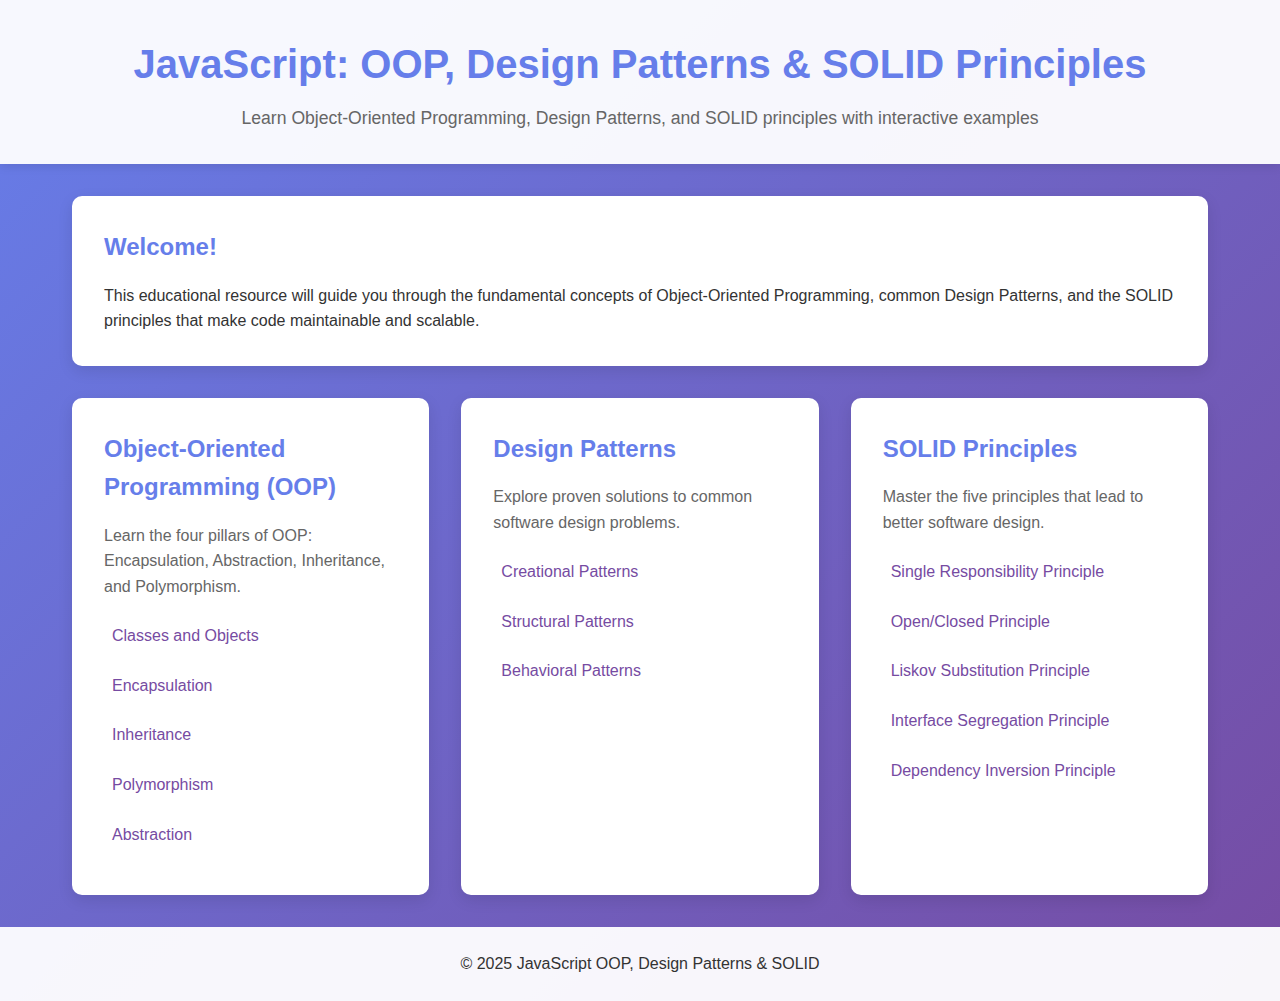
<file: index.html>
<!DOCTYPE html>
<html lang="en">
<head>
    <meta charset="UTF-8">
    <meta name="viewport" content="width=device-width, initial-scale=1.0">
    <title>JavaScript OOP, Design Patterns & SOLID</title>
    <link rel="stylesheet" href="styles/main.css">
</head>
<body>
    <header>
        <h1>JavaScript: OOP, Design Patterns & SOLID Principles</h1>
        <p>Learn Object-Oriented Programming, Design Patterns, and SOLID principles with interactive examples</p>
    </header>

    <main>
        <section class="intro">
            <h2>Welcome!</h2>
            <p>This educational resource will guide you through the fundamental concepts of Object-Oriented Programming, 
            common Design Patterns, and the SOLID principles that make code maintainable and scalable.</p>
        </section>

        <section class="topics">
            <div class="topic-card">
                <h3>Object-Oriented Programming (OOP)</h3>
                <p>Learn the four pillars of OOP: Encapsulation, Abstraction, Inheritance, and Polymorphism.</p>
                <ul>
                    <li><a href="pages/oop/classes.html">Classes and Objects</a></li>
                    <li><a href="pages/oop/encapsulation.html">Encapsulation</a></li>
                    <li><a href="pages/oop/inheritance.html">Inheritance</a></li>
                    <li><a href="pages/oop/polymorphism.html">Polymorphism</a></li>
                    <li><a href="pages/oop/abstraction.html">Abstraction</a></li>
                </ul>
            </div>

            <div class="topic-card">
                <h3>Design Patterns</h3>
                <p>Explore proven solutions to common software design problems.</p>
                <ul>
                    <li><a href="pages/patterns/creational.html">Creational Patterns</a></li>
                    <li><a href="pages/patterns/structural.html">Structural Patterns</a></li>
                    <li><a href="pages/patterns/behavioral.html">Behavioral Patterns</a></li>
                </ul>
            </div>

            <div class="topic-card">
                <h3>SOLID Principles</h3>
                <p>Master the five principles that lead to better software design.</p>
                <ul>
                    <li><a href="pages/solid/srp.html">Single Responsibility Principle</a></li>
                    <li><a href="pages/solid/ocp.html">Open/Closed Principle</a></li>
                    <li><a href="pages/solid/lsp.html">Liskov Substitution Principle</a></li>
                    <li><a href="pages/solid/isp.html">Interface Segregation Principle</a></li>
                    <li><a href="pages/solid/dip.html">Dependency Inversion Principle</a></li>
                </ul>
            </div>
        </section>
    </main>

    <footer>
        <p>&copy; 2025 JavaScript OOP, Design Patterns & SOLID</p>
    </footer>
</body>
</html>
</file>
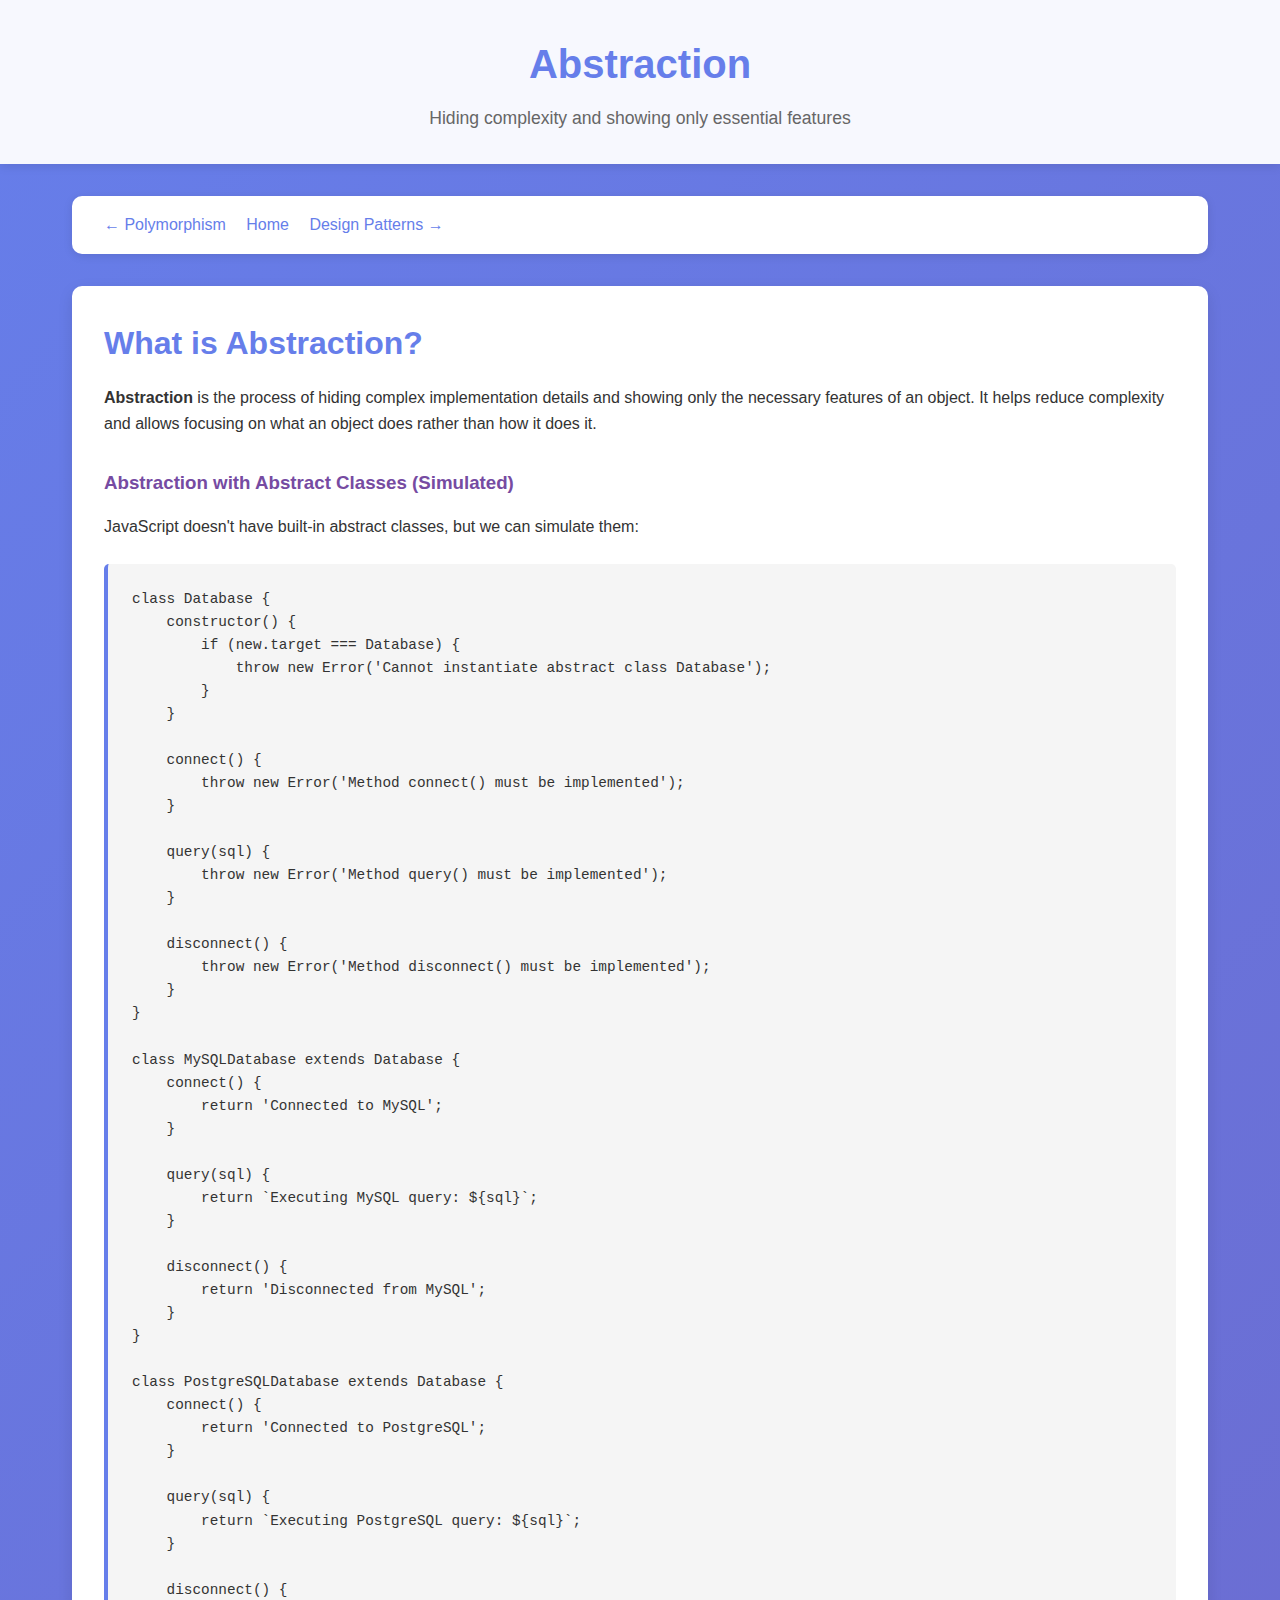
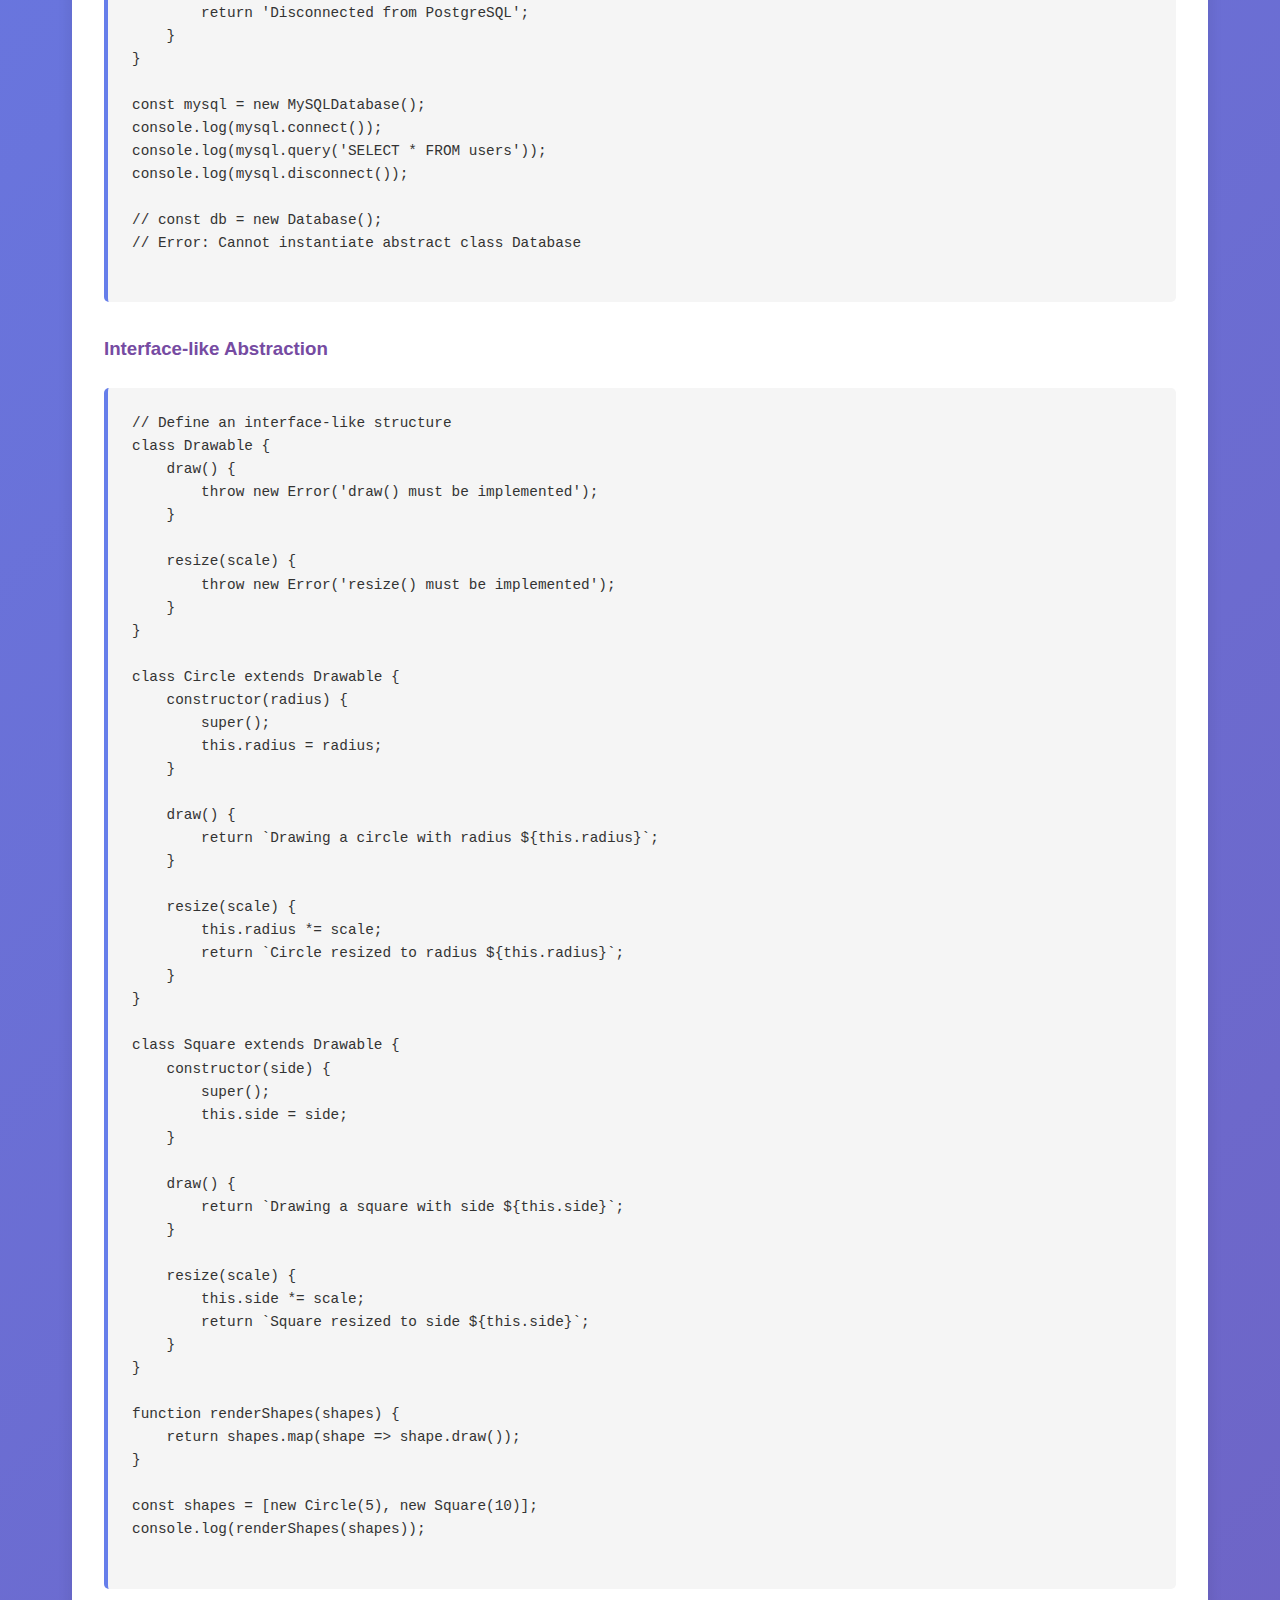
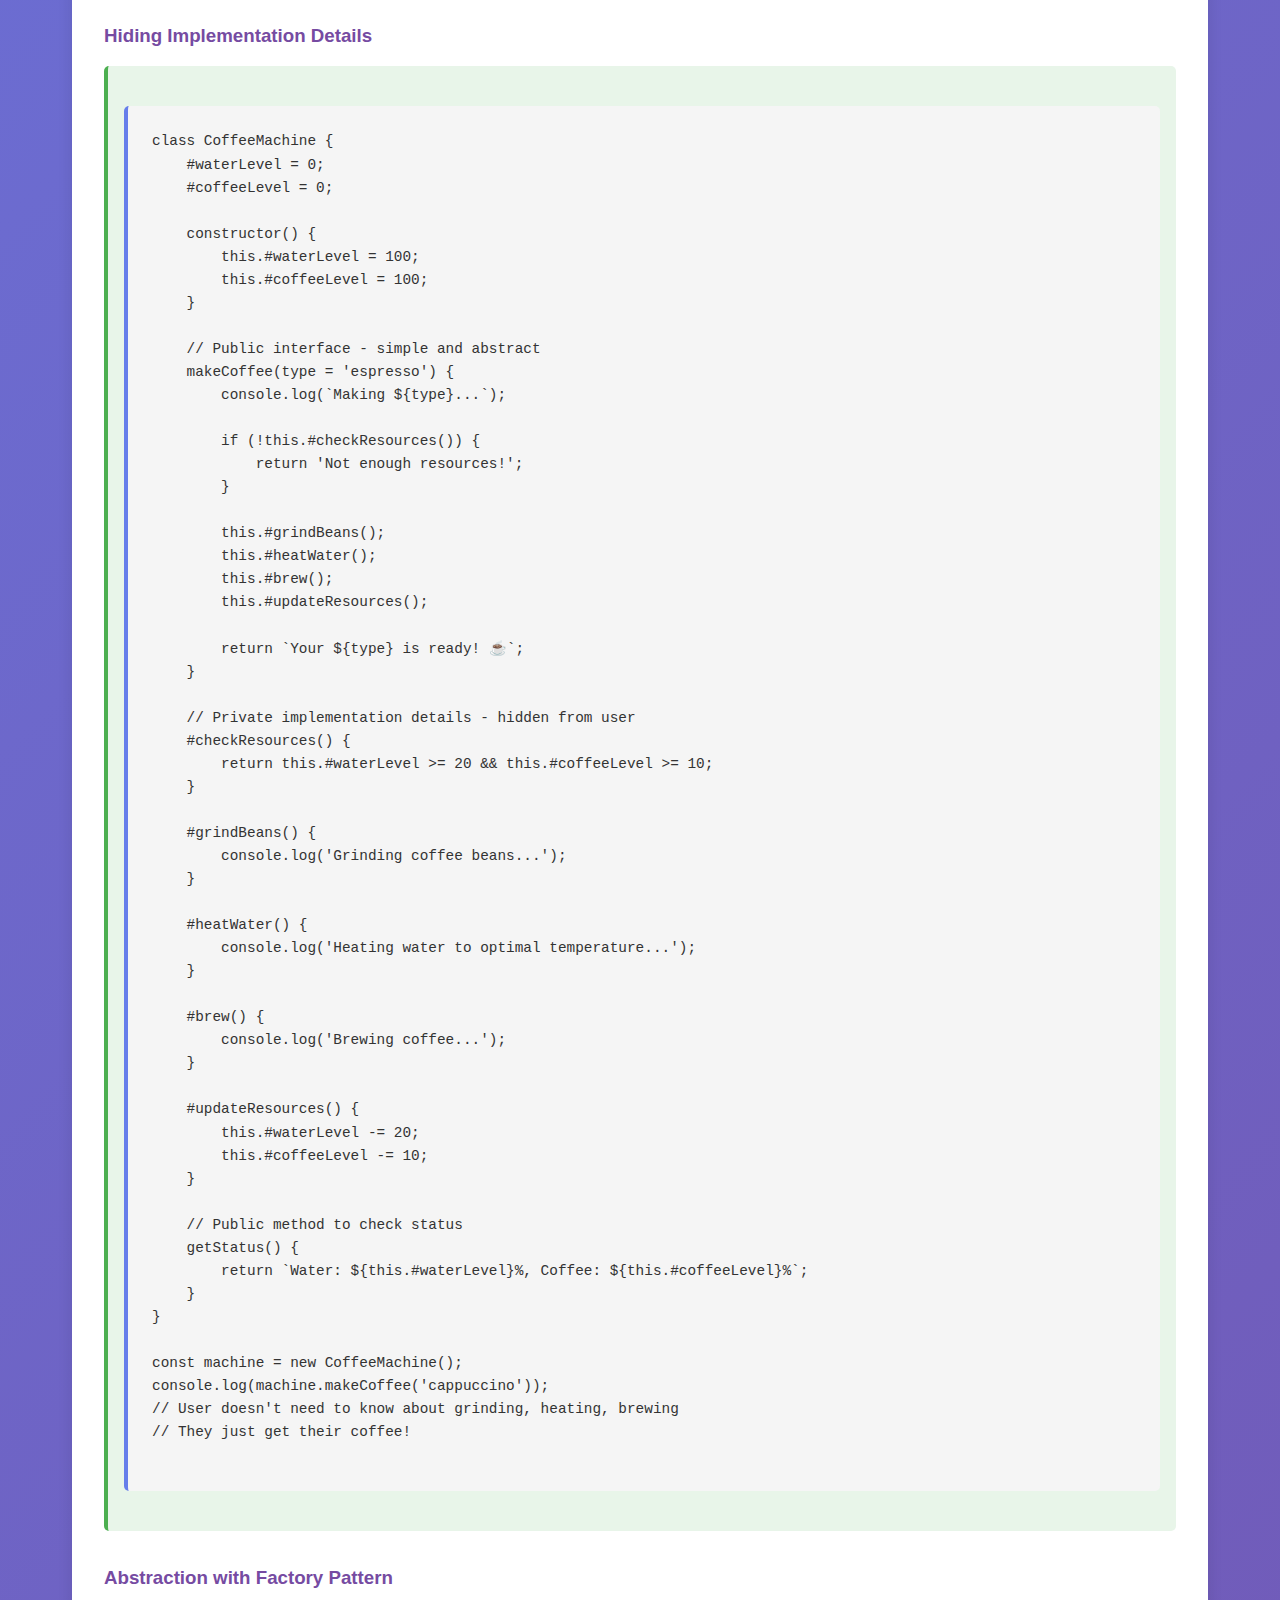
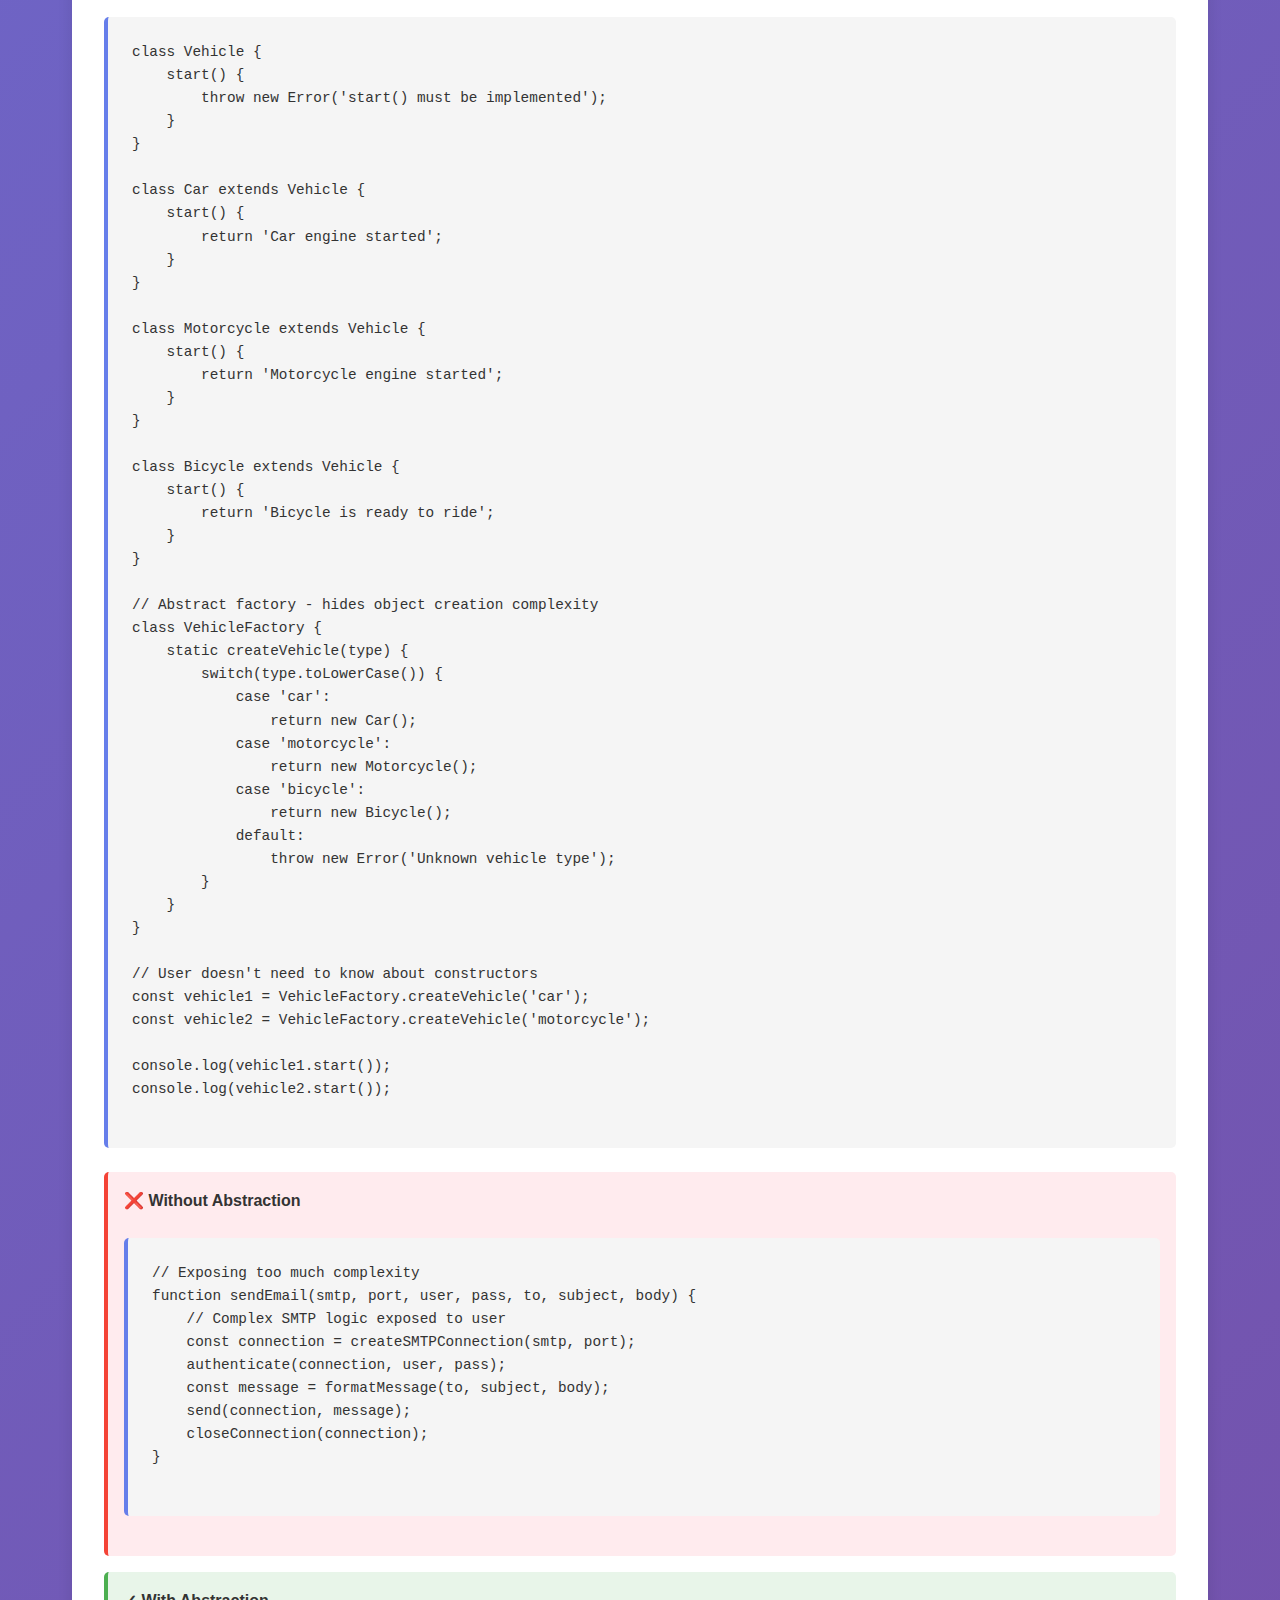
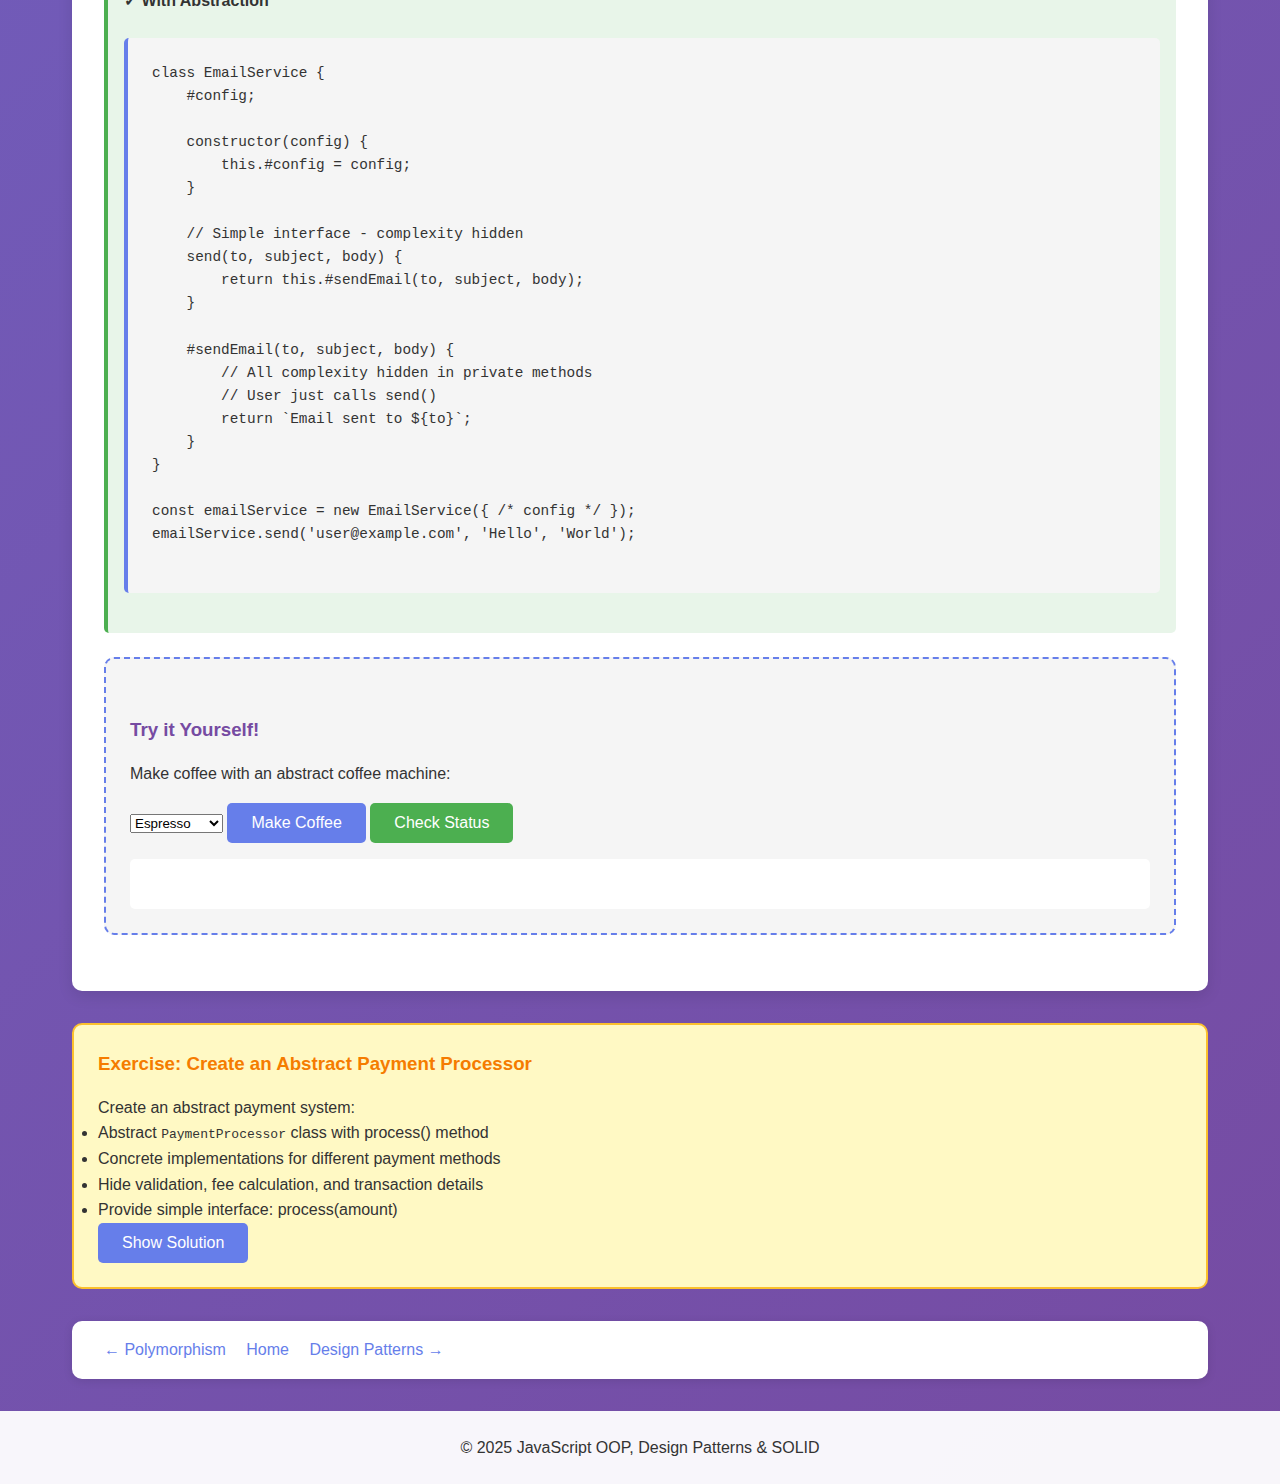
<file: pages/oop/abstraction.html>
<!DOCTYPE html>
<html lang="en">
<head>
    <meta charset="UTF-8">
    <meta name="viewport" content="width=device-width, initial-scale=1.0">
    <title>Abstraction - OOP</title>
    <link rel="stylesheet" href="../../styles/main.css">
</head>
<body>
    <header>
        <h1>Abstraction</h1>
        <p>Hiding complexity and showing only essential features</p>
    </header>

    <main>
        <nav class="nav">
            <a href="polymorphism.html">← Polymorphism</a>
            <a href="../../index.html">Home</a>
            <a href="../patterns/creational.html">Design Patterns →</a>
        </nav>

        <div class="content">
            <h2>What is Abstraction?</h2>
            <p><strong>Abstraction</strong> is the process of hiding complex implementation details and showing only the necessary features of an object. It helps reduce complexity and allows focusing on what an object does rather than how it does it.</p>

            <h3>Abstraction with Abstract Classes (Simulated)</h3>
            <p>JavaScript doesn't have built-in abstract classes, but we can simulate them:</p>

            <div class="code-example">
                <pre>
class Database {
    constructor() {
        if (new.target === Database) {
            throw new Error('Cannot instantiate abstract class Database');
        }
    }

    connect() {
        throw new Error('Method connect() must be implemented');
    }

    query(sql) {
        throw new Error('Method query() must be implemented');
    }

    disconnect() {
        throw new Error('Method disconnect() must be implemented');
    }
}

class MySQLDatabase extends Database {
    connect() {
        return 'Connected to MySQL';
    }

    query(sql) {
        return `Executing MySQL query: ${sql}`;
    }

    disconnect() {
        return 'Disconnected from MySQL';
    }
}

class PostgreSQLDatabase extends Database {
    connect() {
        return 'Connected to PostgreSQL';
    }

    query(sql) {
        return `Executing PostgreSQL query: ${sql}`;
    }

    disconnect() {
        return 'Disconnected from PostgreSQL';
    }
}

const mysql = new MySQLDatabase();
console.log(mysql.connect());
console.log(mysql.query('SELECT * FROM users'));
console.log(mysql.disconnect());

// const db = new Database();
// Error: Cannot instantiate abstract class Database
                </pre>
            </div>

            <h3>Interface-like Abstraction</h3>
            <div class="code-example">
                <pre>
// Define an interface-like structure
class Drawable {
    draw() {
        throw new Error('draw() must be implemented');
    }

    resize(scale) {
        throw new Error('resize() must be implemented');
    }
}

class Circle extends Drawable {
    constructor(radius) {
        super();
        this.radius = radius;
    }

    draw() {
        return `Drawing a circle with radius ${this.radius}`;
    }

    resize(scale) {
        this.radius *= scale;
        return `Circle resized to radius ${this.radius}`;
    }
}

class Square extends Drawable {
    constructor(side) {
        super();
        this.side = side;
    }

    draw() {
        return `Drawing a square with side ${this.side}`;
    }

    resize(scale) {
        this.side *= scale;
        return `Square resized to side ${this.side}`;
    }
}

function renderShapes(shapes) {
    return shapes.map(shape => shape.draw());
}

const shapes = [new Circle(5), new Square(10)];
console.log(renderShapes(shapes));
                </pre>
            </div>

            <h3>Hiding Implementation Details</h3>
            <div class="example-good">
                <div class="code-example">
                    <pre>
class CoffeeMachine {
    #waterLevel = 0;
    #coffeeLevel = 0;

    constructor() {
        this.#waterLevel = 100;
        this.#coffeeLevel = 100;
    }

    // Public interface - simple and abstract
    makeCoffee(type = 'espresso') {
        console.log(`Making ${type}...`);
        
        if (!this.#checkResources()) {
            return 'Not enough resources!';
        }

        this.#grindBeans();
        this.#heatWater();
        this.#brew();
        this.#updateResources();

        return `Your ${type} is ready! ☕`;
    }

    // Private implementation details - hidden from user
    #checkResources() {
        return this.#waterLevel >= 20 && this.#coffeeLevel >= 10;
    }

    #grindBeans() {
        console.log('Grinding coffee beans...');
    }

    #heatWater() {
        console.log('Heating water to optimal temperature...');
    }

    #brew() {
        console.log('Brewing coffee...');
    }

    #updateResources() {
        this.#waterLevel -= 20;
        this.#coffeeLevel -= 10;
    }

    // Public method to check status
    getStatus() {
        return `Water: ${this.#waterLevel}%, Coffee: ${this.#coffeeLevel}%`;
    }
}

const machine = new CoffeeMachine();
console.log(machine.makeCoffee('cappuccino'));
// User doesn't need to know about grinding, heating, brewing
// They just get their coffee!
                    </pre>
                </div>
            </div>

            <h3>Abstraction with Factory Pattern</h3>
            <div class="code-example">
                <pre>
class Vehicle {
    start() {
        throw new Error('start() must be implemented');
    }
}

class Car extends Vehicle {
    start() {
        return 'Car engine started';
    }
}

class Motorcycle extends Vehicle {
    start() {
        return 'Motorcycle engine started';
    }
}

class Bicycle extends Vehicle {
    start() {
        return 'Bicycle is ready to ride';
    }
}

// Abstract factory - hides object creation complexity
class VehicleFactory {
    static createVehicle(type) {
        switch(type.toLowerCase()) {
            case 'car':
                return new Car();
            case 'motorcycle':
                return new Motorcycle();
            case 'bicycle':
                return new Bicycle();
            default:
                throw new Error('Unknown vehicle type');
        }
    }
}

// User doesn't need to know about constructors
const vehicle1 = VehicleFactory.createVehicle('car');
const vehicle2 = VehicleFactory.createVehicle('motorcycle');

console.log(vehicle1.start());
console.log(vehicle2.start());
                </pre>
            </div>

            <div class="example-bad">
                <h4>❌ Without Abstraction</h4>
                <div class="code-example">
                    <pre>
// Exposing too much complexity
function sendEmail(smtp, port, user, pass, to, subject, body) {
    // Complex SMTP logic exposed to user
    const connection = createSMTPConnection(smtp, port);
    authenticate(connection, user, pass);
    const message = formatMessage(to, subject, body);
    send(connection, message);
    closeConnection(connection);
}
                    </pre>
                </div>
            </div>

            <div class="example-good">
                <h4>✓ With Abstraction</h4>
                <div class="code-example">
                    <pre>
class EmailService {
    #config;

    constructor(config) {
        this.#config = config;
    }

    // Simple interface - complexity hidden
    send(to, subject, body) {
        return this.#sendEmail(to, subject, body);
    }

    #sendEmail(to, subject, body) {
        // All complexity hidden in private methods
        // User just calls send()
        return `Email sent to ${to}`;
    }
}

const emailService = new EmailService({ /* config */ });
emailService.send('user@example.com', 'Hello', 'World');
                    </pre>
                </div>
            </div>

            <div class="interactive-demo">
                <h3>Try it Yourself!</h3>
                <p>Make coffee with an abstract coffee machine:</p>
                <select id="coffeeType">
                    <option value="espresso">Espresso</option>
                    <option value="cappuccino">Cappuccino</option>
                    <option value="latte">Latte</option>
                </select>
                <button class="btn" onclick="makeCoffee()">Make Coffee</button>
                <button class="btn btn-secondary" onclick="checkMachineStatus()">Check Status</button>
                <div class="demo-output" id="coffeeOutput"></div>
            </div>
        </div>

        <div class="exercise">
            <h3>Exercise: Create an Abstract Payment Processor</h3>
            <p>Create an abstract payment system:</p>
            <ul>
                <li>Abstract <code>PaymentProcessor</code> class with process() method</li>
                <li>Concrete implementations for different payment methods</li>
                <li>Hide validation, fee calculation, and transaction details</li>
                <li>Provide simple interface: process(amount)</li>
            </ul>
            <button class="btn" onclick="toggleSolution('solution1')">Show Solution</button>
            <div class="exercise-solution" id="solution1">
                <div class="code-example">
                    <pre>
class PaymentProcessor {
    constructor() {
        if (new.target === PaymentProcessor) {
            throw new Error('Cannot instantiate abstract class');
        }
    }

    process(amount) {
        throw new Error('process() must be implemented');
    }
}

class CreditCardProcessor extends PaymentProcessor {
    #validateCard() {
        return true;
    }

    #calculateFee(amount) {
        return amount * 0.029 + 0.30;
    }

    #chargeCard(amount) {
        return amount;
    }

    process(amount) {
        if (!this.#validateCard()) {
            return 'Invalid card';
        }
        const fee = this.#calculateFee(amount);
        const total = amount + fee;
        this.#chargeCard(total);
        return `Processed $${amount} (fee: $${fee.toFixed(2)})`;
    }
}

class PayPalProcessor extends PaymentProcessor {
    #authenticate() {
        return true;
    }

    #calculateFee(amount) {
        return amount * 0.034 + 0.30;
    }

    #transfer(amount) {
        return amount;
    }

    process(amount) {
        if (!this.#authenticate()) {
            return 'Authentication failed';
        }
        const fee = this.#calculateFee(amount);
        const total = amount + fee;
        this.#transfer(total);
        return `Processed $${amount} via PayPal (fee: $${fee.toFixed(2)})`;
    }
}

const cc = new CreditCardProcessor();
const pp = new PayPalProcessor();

console.log(cc.process(100));
console.log(pp.process(100));
                    </pre>
                </div>
            </div>
        </div>

        <nav class="nav">
            <a href="polymorphism.html">← Polymorphism</a>
            <a href="../../index.html">Home</a>
            <a href="../patterns/creational.html">Design Patterns →</a>
        </nav>
    </main>

    <footer>
        <p>&copy; 2025 JavaScript OOP, Design Patterns & SOLID</p>
    </footer>

    <script src="../../scripts/common.js"></script>
    <script>
        class CoffeeMachine {
            #waterLevel = 100;
            #coffeeLevel = 100;

            makeCoffee(type) {
                if (this.#waterLevel < 20 || this.#coffeeLevel < 10) {
                    return 'Not enough resources! Please refill.';
                }
                
                this.#waterLevel -= 20;
                this.#coffeeLevel -= 10;
                
                return `Your ${type} is ready! ☕ (All the complex brewing process is abstracted away)`;
            }

            getStatus() {
                return `Water: ${this.#waterLevel}%, Coffee: ${this.#coffeeLevel}%`;
            }

            refill() {
                this.#waterLevel = 100;
                this.#coffeeLevel = 100;
                return 'Machine refilled!';
            }
        }

        const coffeeMachine = new CoffeeMachine();

        function makeCoffee() {
            const type = document.getElementById('coffeeType').value;
            const result = coffeeMachine.makeCoffee(type);
            document.getElementById('coffeeOutput').innerHTML = result;
        }

        function checkMachineStatus() {
            const status = coffeeMachine.getStatus();
            document.getElementById('coffeeOutput').innerHTML = status;
        }
    </script>
</body>
</html>
</file>
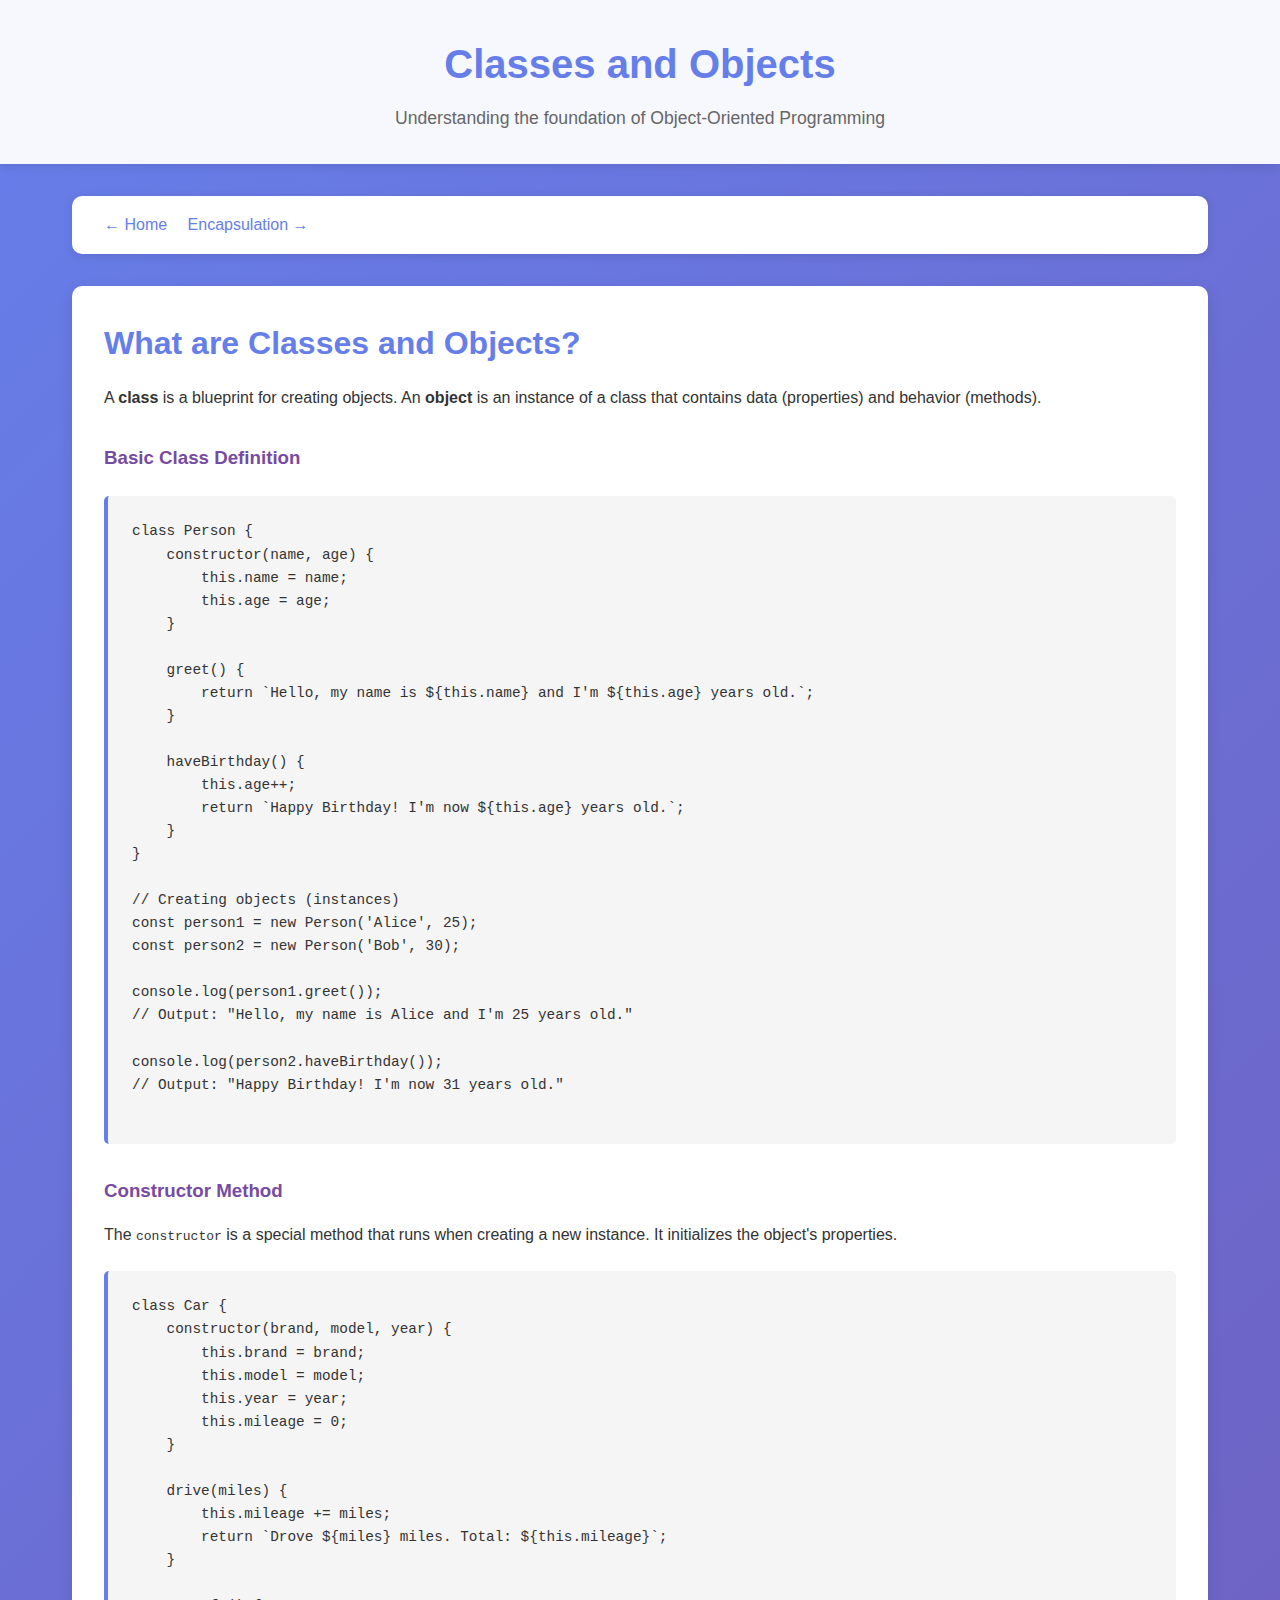
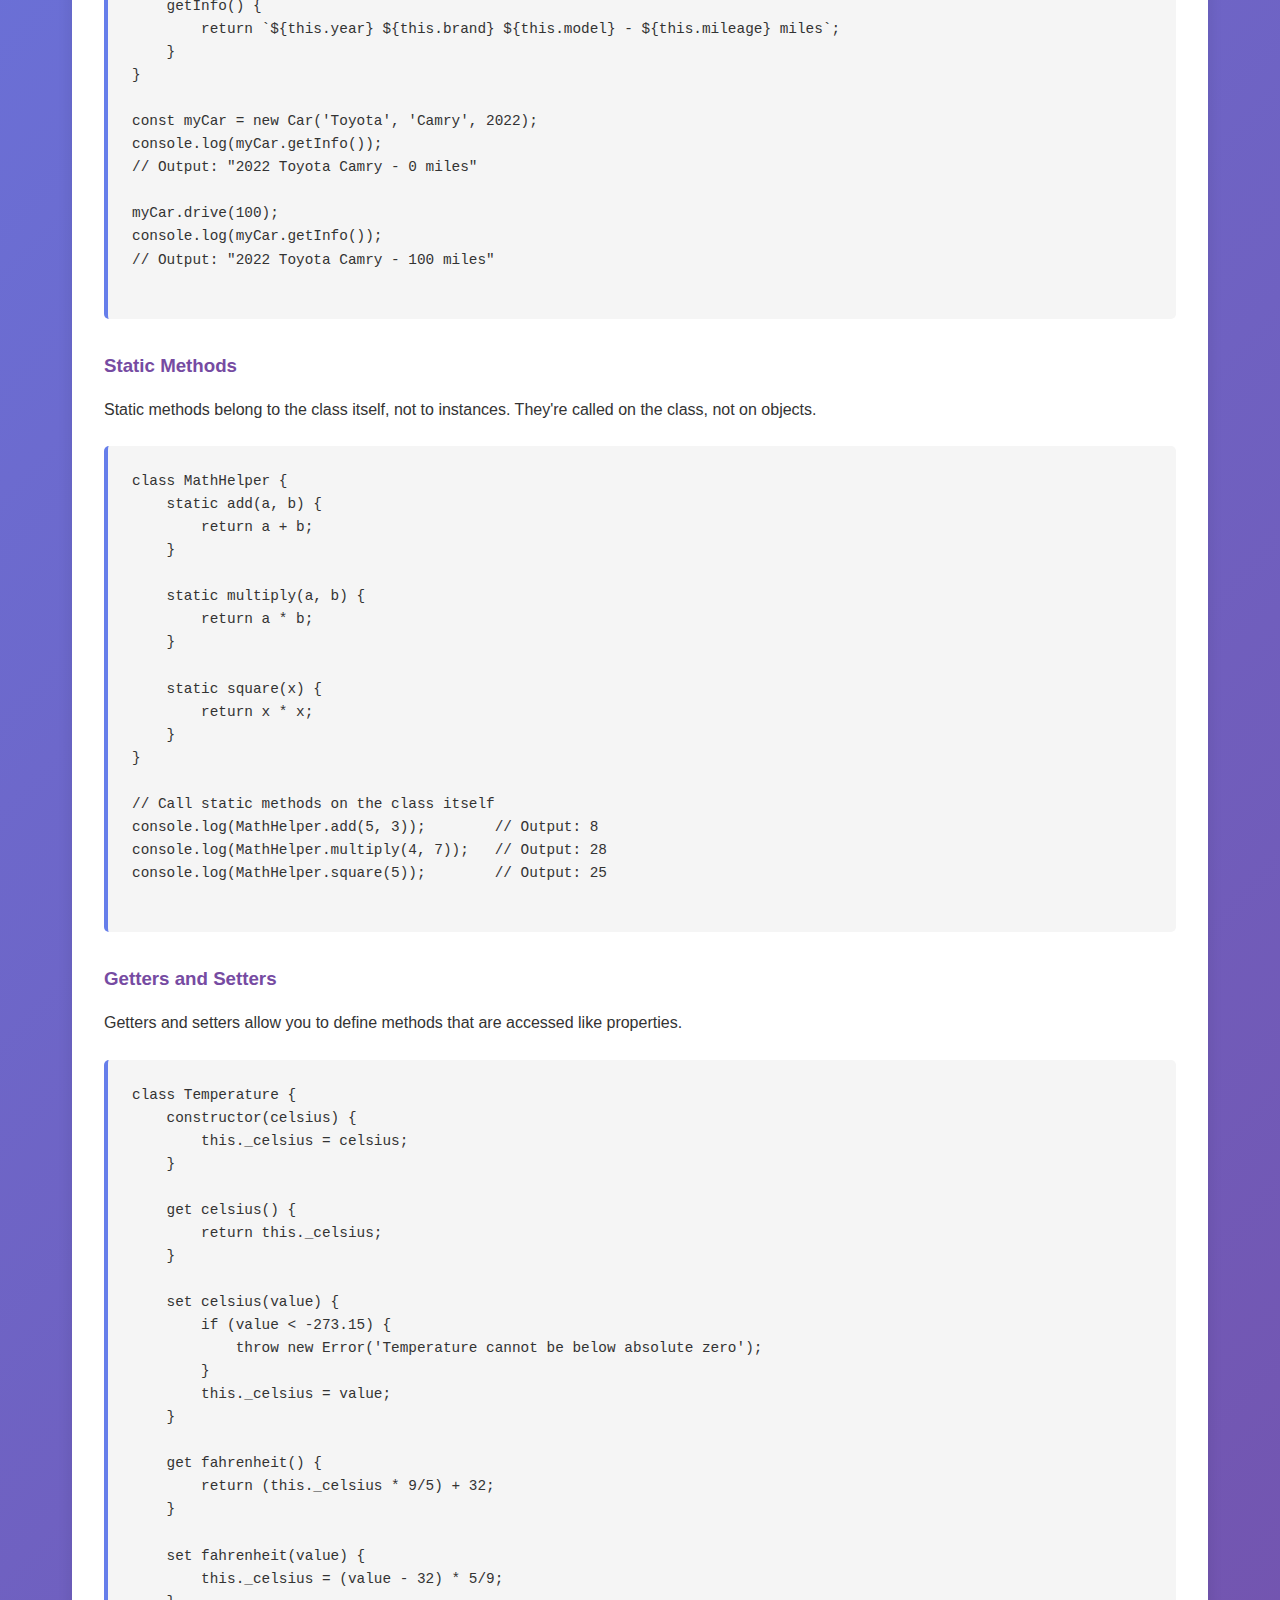
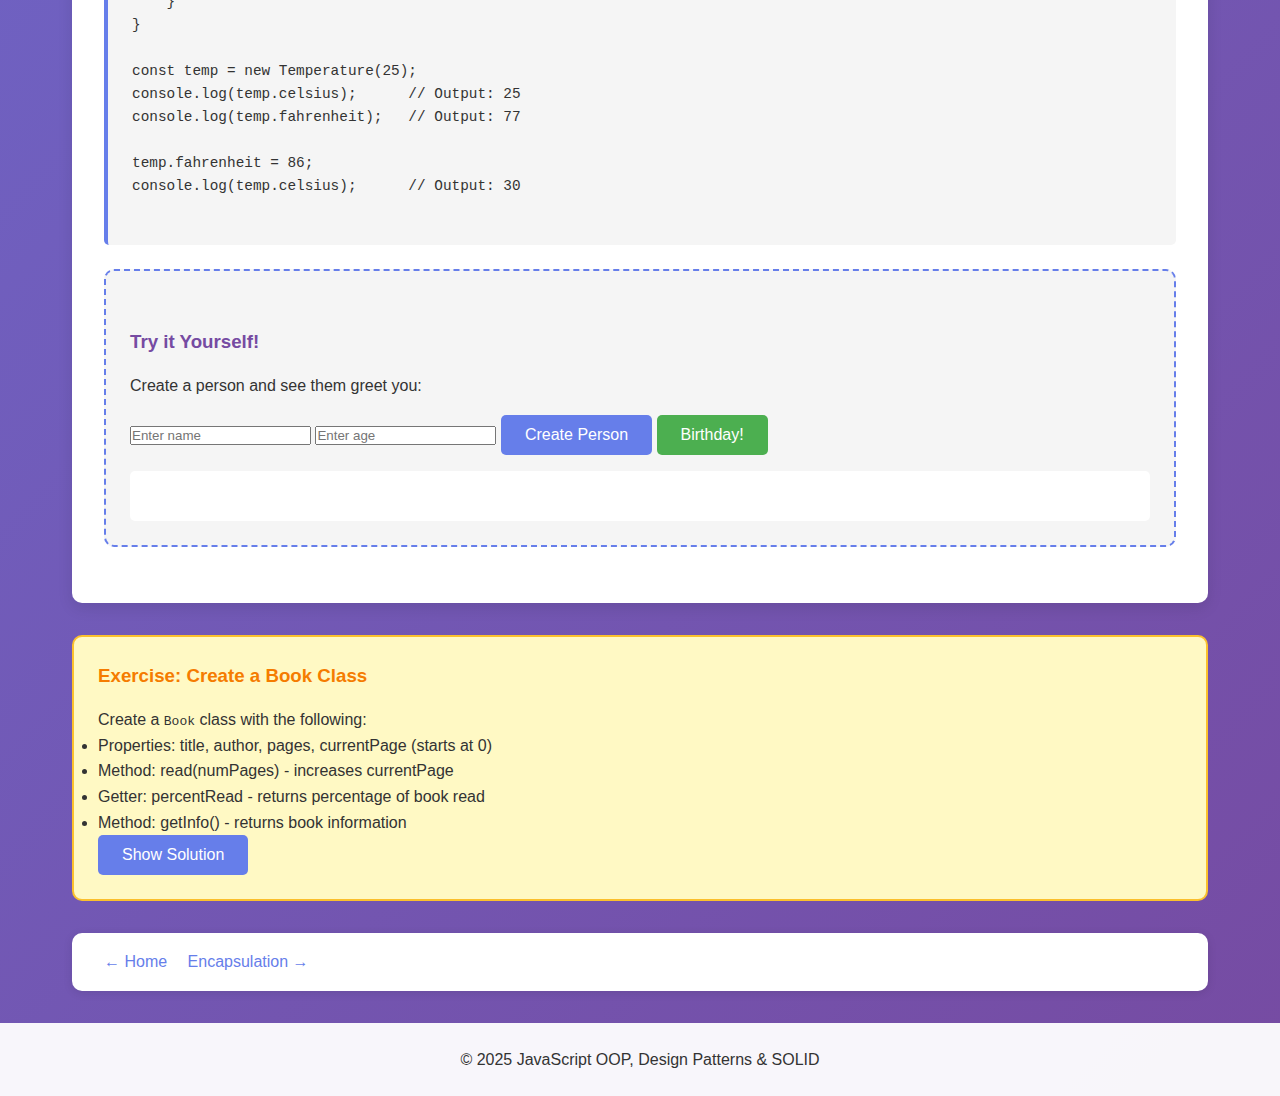
<file: pages/oop/classes.html>
<!DOCTYPE html>
<html lang="en">
<head>
    <meta charset="UTF-8">
    <meta name="viewport" content="width=device-width, initial-scale=1.0">
    <title>Classes and Objects - OOP</title>
    <link rel="stylesheet" href="../../styles/main.css">
</head>
<body>
    <header>
        <h1>Classes and Objects</h1>
        <p>Understanding the foundation of Object-Oriented Programming</p>
    </header>

    <main>
        <nav class="nav">
            <a href="../../index.html">← Home</a>
            <a href="encapsulation.html">Encapsulation →</a>
        </nav>

        <div class="content">
            <h2>What are Classes and Objects?</h2>
            <p>A <strong>class</strong> is a blueprint for creating objects. An <strong>object</strong> is an instance of a class that contains data (properties) and behavior (methods).</p>

            <h3>Basic Class Definition</h3>
            <div class="code-example">
                <pre>
class Person {
    constructor(name, age) {
        this.name = name;
        this.age = age;
    }

    greet() {
        return `Hello, my name is ${this.name} and I'm ${this.age} years old.`;
    }

    haveBirthday() {
        this.age++;
        return `Happy Birthday! I'm now ${this.age} years old.`;
    }
}

// Creating objects (instances)
const person1 = new Person('Alice', 25);
const person2 = new Person('Bob', 30);

console.log(person1.greet());
// Output: "Hello, my name is Alice and I'm 25 years old."

console.log(person2.haveBirthday());
// Output: "Happy Birthday! I'm now 31 years old."
                </pre>
            </div>

            <h3>Constructor Method</h3>
            <p>The <code>constructor</code> is a special method that runs when creating a new instance. It initializes the object's properties.</p>

            <div class="code-example">
                <pre>
class Car {
    constructor(brand, model, year) {
        this.brand = brand;
        this.model = model;
        this.year = year;
        this.mileage = 0;
    }

    drive(miles) {
        this.mileage += miles;
        return `Drove ${miles} miles. Total: ${this.mileage}`;
    }

    getInfo() {
        return `${this.year} ${this.brand} ${this.model} - ${this.mileage} miles`;
    }
}

const myCar = new Car('Toyota', 'Camry', 2022);
console.log(myCar.getInfo());
// Output: "2022 Toyota Camry - 0 miles"

myCar.drive(100);
console.log(myCar.getInfo());
// Output: "2022 Toyota Camry - 100 miles"
                </pre>
            </div>

            <h3>Static Methods</h3>
            <p>Static methods belong to the class itself, not to instances. They're called on the class, not on objects.</p>

            <div class="code-example">
                <pre>
class MathHelper {
    static add(a, b) {
        return a + b;
    }

    static multiply(a, b) {
        return a * b;
    }

    static square(x) {
        return x * x;
    }
}

// Call static methods on the class itself
console.log(MathHelper.add(5, 3));        // Output: 8
console.log(MathHelper.multiply(4, 7));   // Output: 28
console.log(MathHelper.square(5));        // Output: 25
                </pre>
            </div>

            <h3>Getters and Setters</h3>
            <p>Getters and setters allow you to define methods that are accessed like properties.</p>

            <div class="code-example">
                <pre>
class Temperature {
    constructor(celsius) {
        this._celsius = celsius;
    }

    get celsius() {
        return this._celsius;
    }

    set celsius(value) {
        if (value < -273.15) {
            throw new Error('Temperature cannot be below absolute zero');
        }
        this._celsius = value;
    }

    get fahrenheit() {
        return (this._celsius * 9/5) + 32;
    }

    set fahrenheit(value) {
        this._celsius = (value - 32) * 5/9;
    }
}

const temp = new Temperature(25);
console.log(temp.celsius);      // Output: 25
console.log(temp.fahrenheit);   // Output: 77

temp.fahrenheit = 86;
console.log(temp.celsius);      // Output: 30
                </pre>
            </div>

            <div class="interactive-demo">
                <h3>Try it Yourself!</h3>
                <p>Create a person and see them greet you:</p>
                <input type="text" id="personName" placeholder="Enter name" />
                <input type="number" id="personAge" placeholder="Enter age" />
                <button class="btn" onclick="createPerson()">Create Person</button>
                <button class="btn btn-secondary" onclick="celebrateBirthday()">Birthday!</button>
                <div class="demo-output" id="personOutput"></div>
            </div>
        </div>

        <div class="exercise">
            <h3>Exercise: Create a Book Class</h3>
            <p>Create a <code>Book</code> class with the following:</p>
            <ul>
                <li>Properties: title, author, pages, currentPage (starts at 0)</li>
                <li>Method: read(numPages) - increases currentPage</li>
                <li>Getter: percentRead - returns percentage of book read</li>
                <li>Method: getInfo() - returns book information</li>
            </ul>
            <button class="btn" onclick="toggleSolution('solution1')">Show Solution</button>
            <div class="exercise-solution" id="solution1">
                <div class="code-example">
                    <pre>
class Book {
    constructor(title, author, pages) {
        this.title = title;
        this.author = author;
        this.pages = pages;
        this.currentPage = 0;
    }

    read(numPages) {
        this.currentPage = Math.min(this.currentPage + numPages, this.pages);
        return `Read ${numPages} pages. Now on page ${this.currentPage}`;
    }

    get percentRead() {
        return ((this.currentPage / this.pages) * 100).toFixed(1);
    }

    getInfo() {
        return `"${this.title}" by ${this.author} - ${this.percentRead}% complete`;
    }
}

const myBook = new Book('1984', 'George Orwell', 328);
console.log(myBook.getInfo());
// Output: "1984" by George Orwell - 0.0% complete

myBook.read(100);
console.log(myBook.getInfo());
// Output: "1984" by George Orwell - 30.5% complete
                    </pre>
                </div>
            </div>
        </div>

        <nav class="nav">
            <a href="../../index.html">← Home</a>
            <a href="encapsulation.html">Encapsulation →</a>
        </nav>
    </main>

    <footer>
        <p>&copy; 2025 JavaScript OOP, Design Patterns & SOLID</p>
    </footer>

    <script src="../../scripts/common.js"></script>
    <script>
        let currentPerson = null;

        function createPerson() {
            const name = document.getElementById('personName').value;
            const age = parseInt(document.getElementById('personAge').value);
            
            if (!name || !age) {
                document.getElementById('personOutput').innerHTML = 'Please enter both name and age!';
                return;
            }

            class Person {
                constructor(name, age) {
                    this.name = name;
                    this.age = age;
                }
                greet() {
                    return `Hello, my name is ${this.name} and I'm ${this.age} years old.`;
                }
                haveBirthday() {
                    this.age++;
                    return `Happy Birthday! I'm now ${this.age} years old.`;
                }
            }

            currentPerson = new Person(name, age);
            document.getElementById('personOutput').innerHTML = currentPerson.greet();
        }

        function celebrateBirthday() {
            if (!currentPerson) {
                document.getElementById('personOutput').innerHTML = 'Create a person first!';
                return;
            }
            document.getElementById('personOutput').innerHTML = currentPerson.haveBirthday();
        }
    </script>
</body>
</html>
</file>
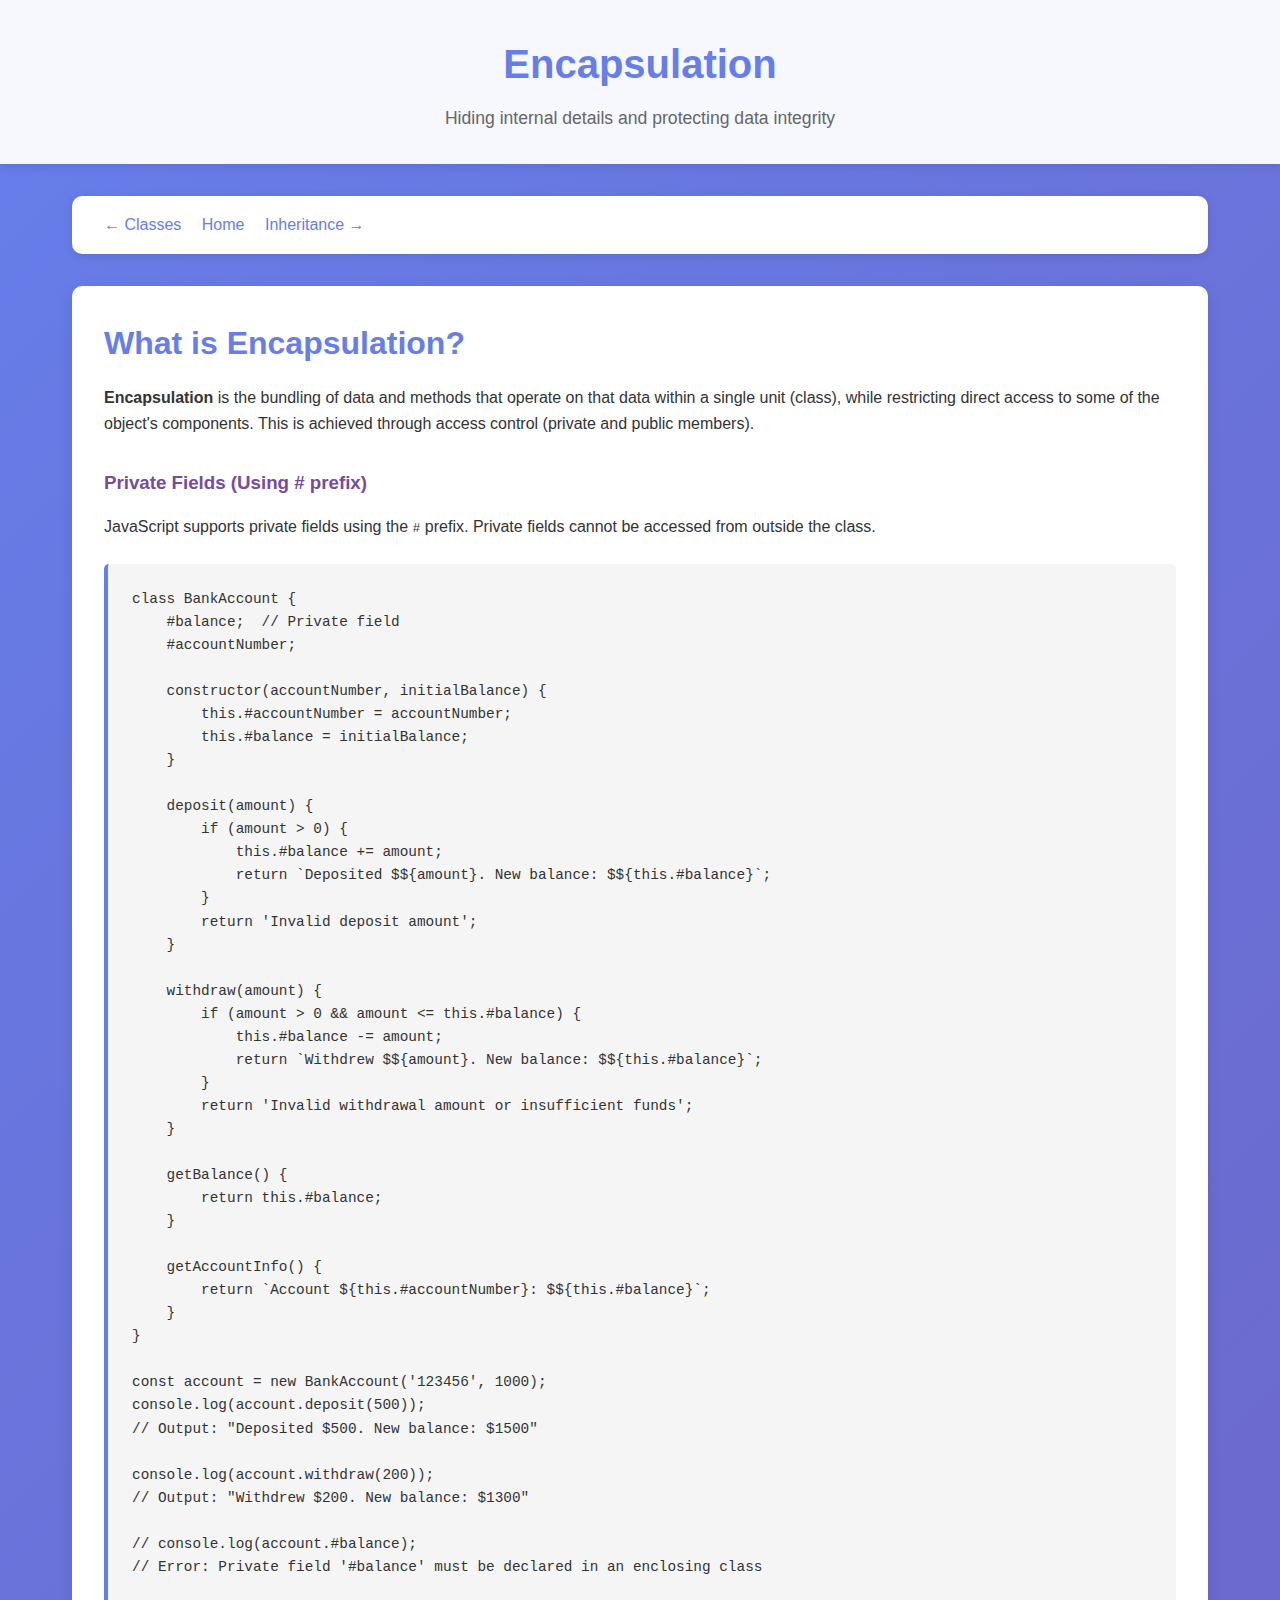
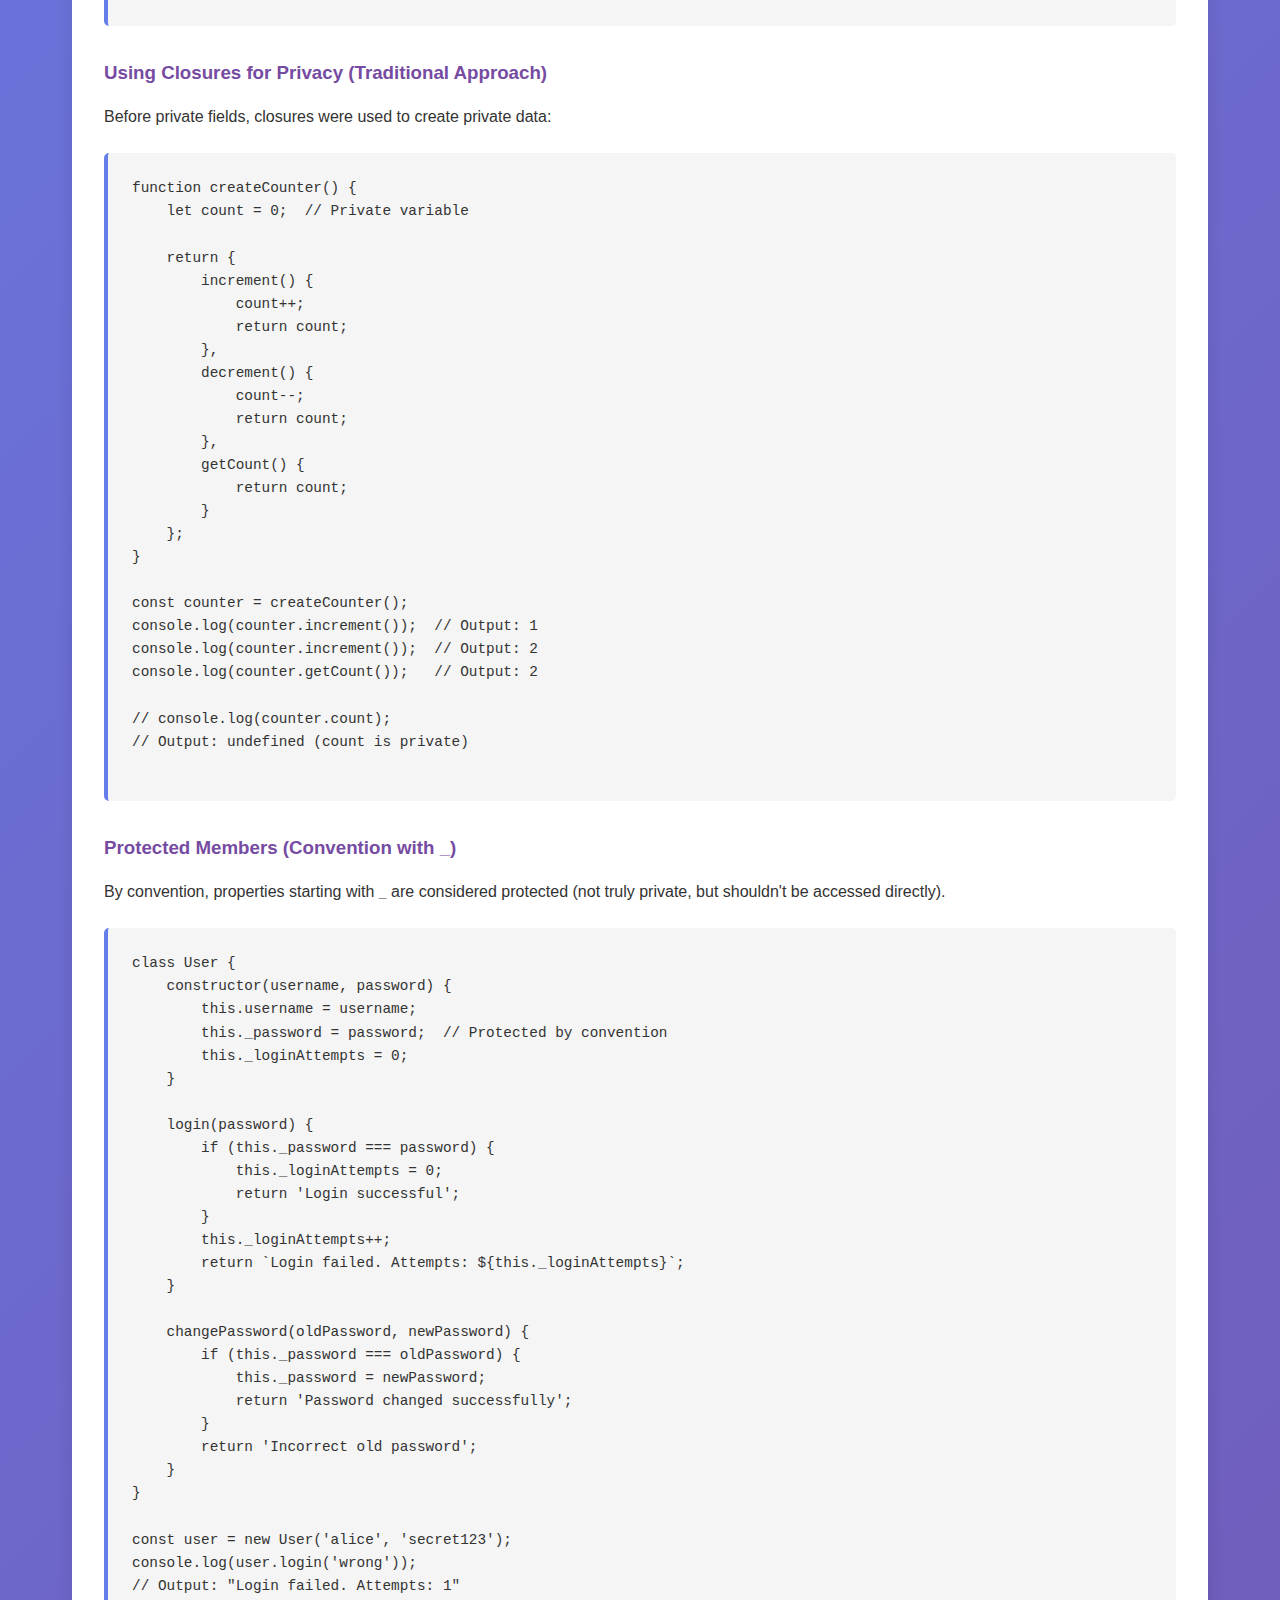
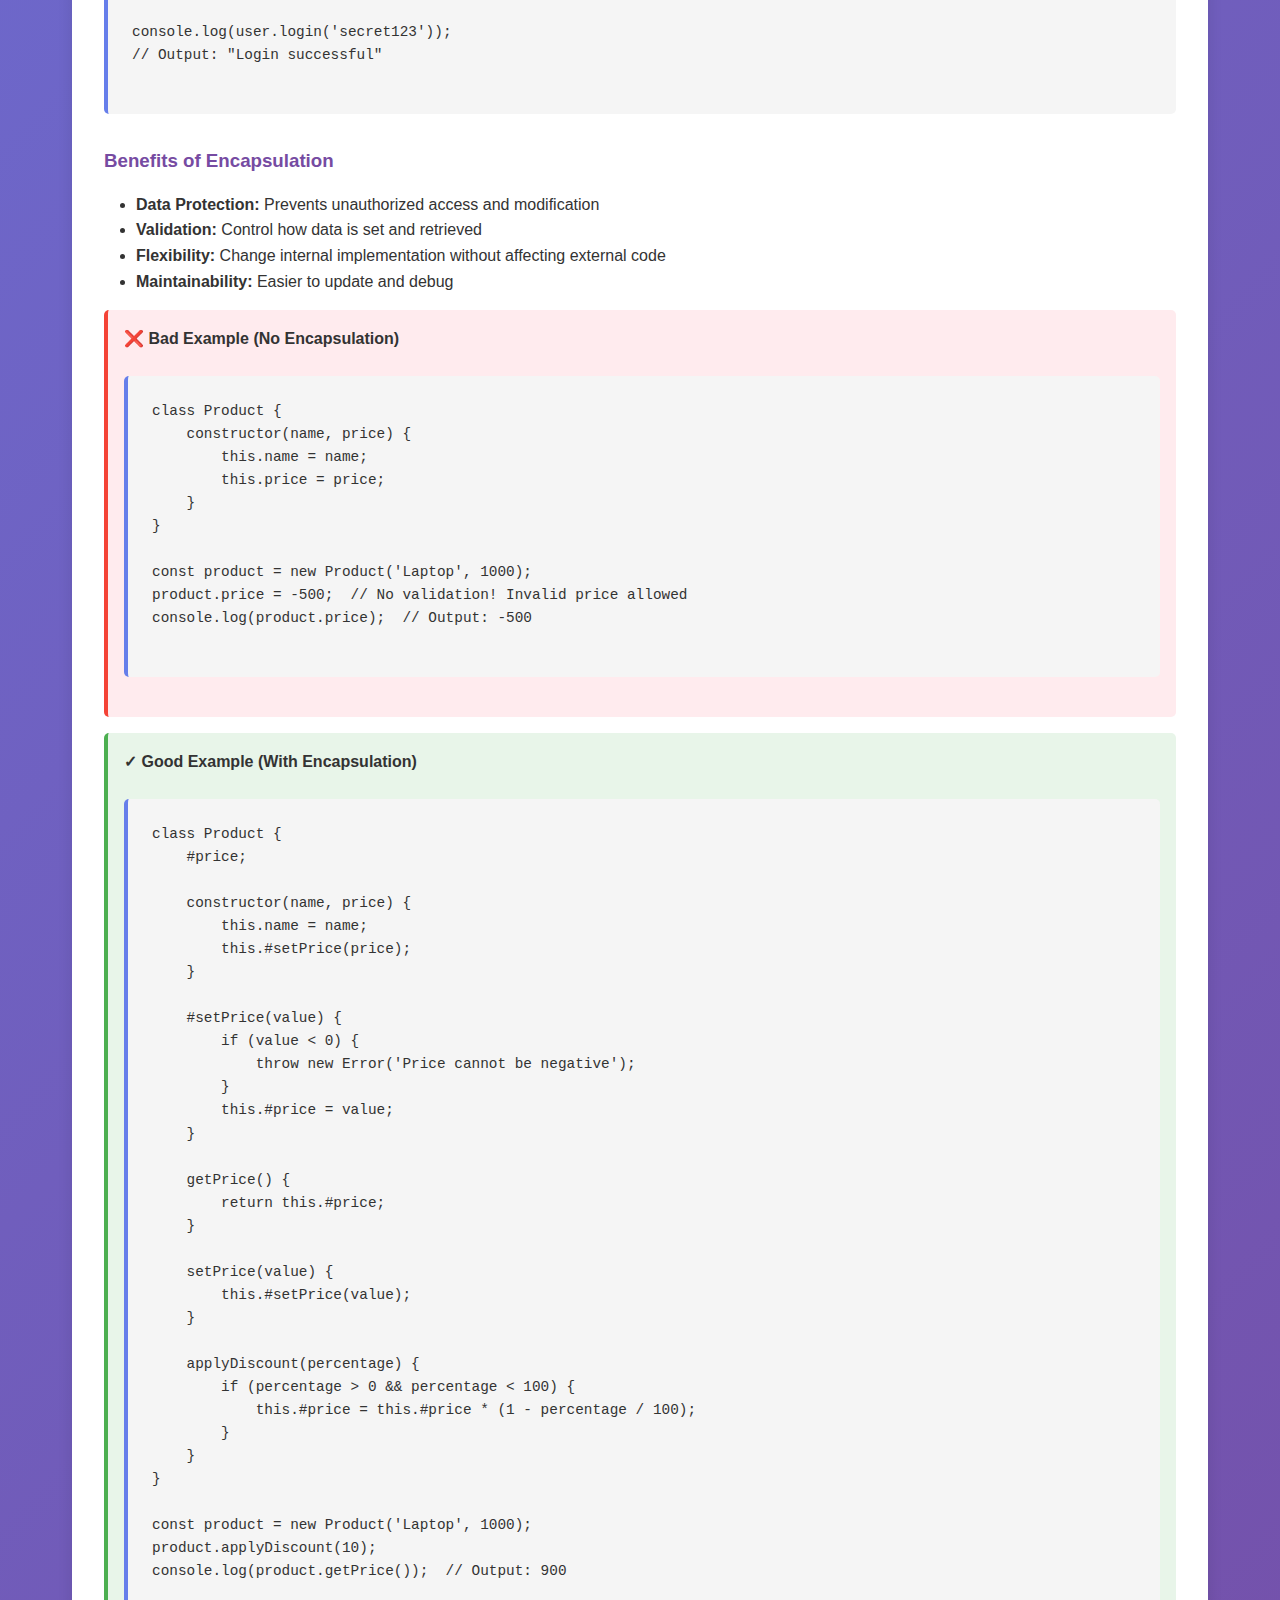
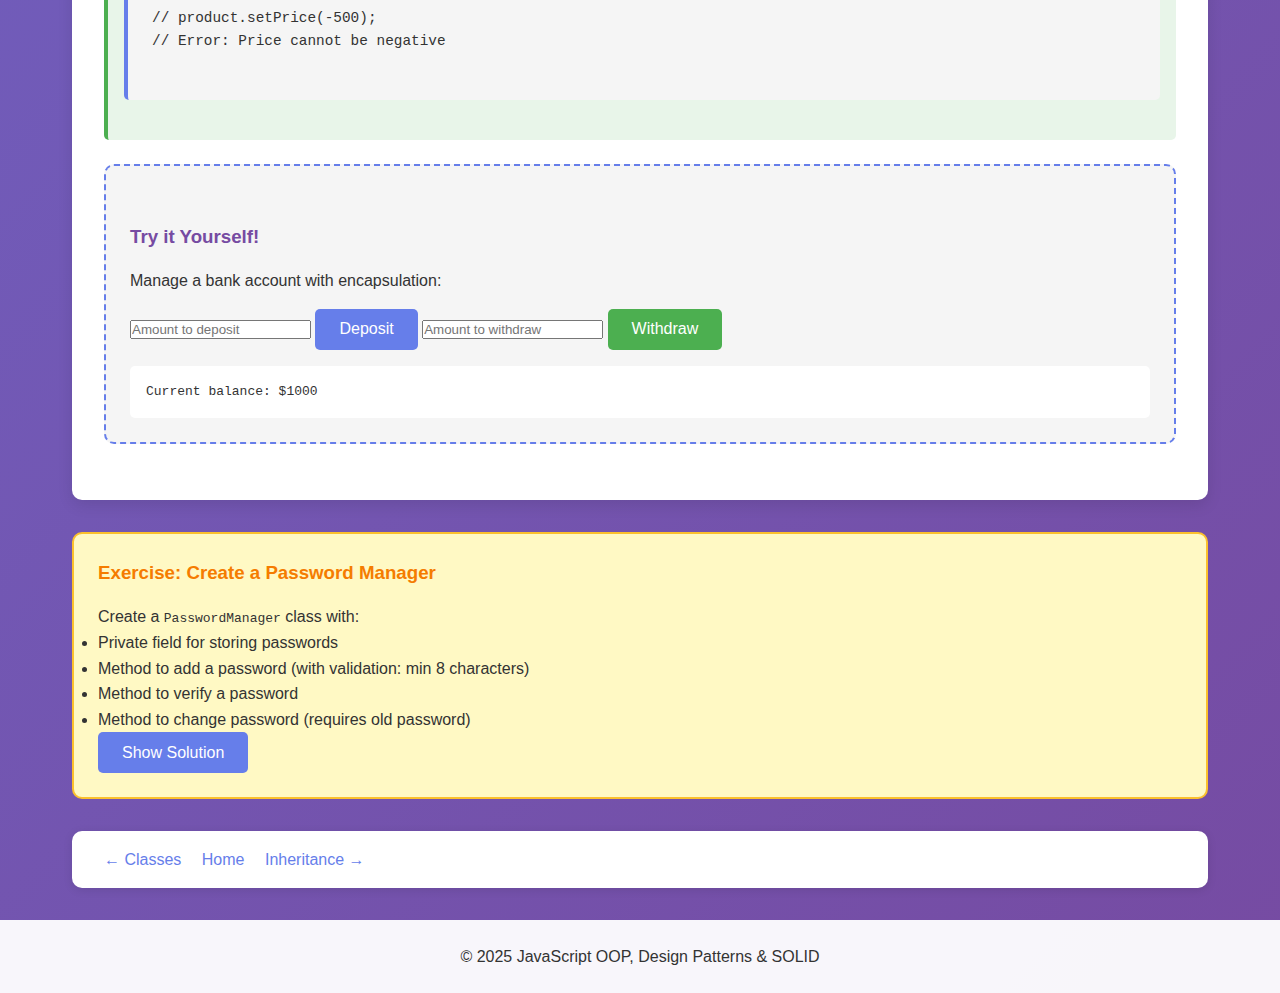
<file: pages/oop/encapsulation.html>
<!DOCTYPE html>
<html lang="en">
<head>
    <meta charset="UTF-8">
    <meta name="viewport" content="width=device-width, initial-scale=1.0">
    <title>Encapsulation - OOP</title>
    <link rel="stylesheet" href="../../styles/main.css">
</head>
<body>
    <header>
        <h1>Encapsulation</h1>
        <p>Hiding internal details and protecting data integrity</p>
    </header>

    <main>
        <nav class="nav">
            <a href="classes.html">← Classes</a>
            <a href="../../index.html">Home</a>
            <a href="inheritance.html">Inheritance →</a>
        </nav>

        <div class="content">
            <h2>What is Encapsulation?</h2>
            <p><strong>Encapsulation</strong> is the bundling of data and methods that operate on that data within a single unit (class), while restricting direct access to some of the object's components. This is achieved through access control (private and public members).</p>

            <h3>Private Fields (Using # prefix)</h3>
            <p>JavaScript supports private fields using the <code>#</code> prefix. Private fields cannot be accessed from outside the class.</p>

            <div class="code-example">
                <pre>
class BankAccount {
    #balance;  // Private field
    #accountNumber;

    constructor(accountNumber, initialBalance) {
        this.#accountNumber = accountNumber;
        this.#balance = initialBalance;
    }

    deposit(amount) {
        if (amount > 0) {
            this.#balance += amount;
            return `Deposited $${amount}. New balance: $${this.#balance}`;
        }
        return 'Invalid deposit amount';
    }

    withdraw(amount) {
        if (amount > 0 && amount <= this.#balance) {
            this.#balance -= amount;
            return `Withdrew $${amount}. New balance: $${this.#balance}`;
        }
        return 'Invalid withdrawal amount or insufficient funds';
    }

    getBalance() {
        return this.#balance;
    }

    getAccountInfo() {
        return `Account ${this.#accountNumber}: $${this.#balance}`;
    }
}

const account = new BankAccount('123456', 1000);
console.log(account.deposit(500));
// Output: "Deposited $500. New balance: $1500"

console.log(account.withdraw(200));
// Output: "Withdrew $200. New balance: $1300"

// console.log(account.#balance);
// Error: Private field '#balance' must be declared in an enclosing class
                </pre>
            </div>

            <h3>Using Closures for Privacy (Traditional Approach)</h3>
            <p>Before private fields, closures were used to create private data:</p>

            <div class="code-example">
                <pre>
function createCounter() {
    let count = 0;  // Private variable

    return {
        increment() {
            count++;
            return count;
        },
        decrement() {
            count--;
            return count;
        },
        getCount() {
            return count;
        }
    };
}

const counter = createCounter();
console.log(counter.increment());  // Output: 1
console.log(counter.increment());  // Output: 2
console.log(counter.getCount());   // Output: 2

// console.log(counter.count);
// Output: undefined (count is private)
                </pre>
            </div>

            <h3>Protected Members (Convention with _)</h3>
            <p>By convention, properties starting with <code>_</code> are considered protected (not truly private, but shouldn't be accessed directly).</p>

            <div class="code-example">
                <pre>
class User {
    constructor(username, password) {
        this.username = username;
        this._password = password;  // Protected by convention
        this._loginAttempts = 0;
    }

    login(password) {
        if (this._password === password) {
            this._loginAttempts = 0;
            return 'Login successful';
        }
        this._loginAttempts++;
        return `Login failed. Attempts: ${this._loginAttempts}`;
    }

    changePassword(oldPassword, newPassword) {
        if (this._password === oldPassword) {
            this._password = newPassword;
            return 'Password changed successfully';
        }
        return 'Incorrect old password';
    }
}

const user = new User('alice', 'secret123');
console.log(user.login('wrong'));
// Output: "Login failed. Attempts: 1"

console.log(user.login('secret123'));
// Output: "Login successful"
                </pre>
            </div>

            <h3>Benefits of Encapsulation</h3>
            <ul>
                <li><strong>Data Protection:</strong> Prevents unauthorized access and modification</li>
                <li><strong>Validation:</strong> Control how data is set and retrieved</li>
                <li><strong>Flexibility:</strong> Change internal implementation without affecting external code</li>
                <li><strong>Maintainability:</strong> Easier to update and debug</li>
            </ul>

            <div class="example-bad">
                <h4>❌ Bad Example (No Encapsulation)</h4>
                <div class="code-example">
                    <pre>
class Product {
    constructor(name, price) {
        this.name = name;
        this.price = price;
    }
}

const product = new Product('Laptop', 1000);
product.price = -500;  // No validation! Invalid price allowed
console.log(product.price);  // Output: -500
                    </pre>
                </div>
            </div>

            <div class="example-good">
                <h4>✓ Good Example (With Encapsulation)</h4>
                <div class="code-example">
                    <pre>
class Product {
    #price;

    constructor(name, price) {
        this.name = name;
        this.#setPrice(price);
    }

    #setPrice(value) {
        if (value < 0) {
            throw new Error('Price cannot be negative');
        }
        this.#price = value;
    }

    getPrice() {
        return this.#price;
    }

    setPrice(value) {
        this.#setPrice(value);
    }

    applyDiscount(percentage) {
        if (percentage > 0 && percentage < 100) {
            this.#price = this.#price * (1 - percentage / 100);
        }
    }
}

const product = new Product('Laptop', 1000);
product.applyDiscount(10);
console.log(product.getPrice());  // Output: 900

// product.setPrice(-500);
// Error: Price cannot be negative
                    </pre>
                </div>
            </div>

            <div class="interactive-demo">
                <h3>Try it Yourself!</h3>
                <p>Manage a bank account with encapsulation:</p>
                <input type="number" id="depositAmount" placeholder="Amount to deposit" />
                <button class="btn" onclick="makeDeposit()">Deposit</button>
                <input type="number" id="withdrawAmount" placeholder="Amount to withdraw" />
                <button class="btn btn-secondary" onclick="makeWithdrawal()">Withdraw</button>
                <div class="demo-output" id="bankOutput"></div>
            </div>
        </div>

        <div class="exercise">
            <h3>Exercise: Create a Password Manager</h3>
            <p>Create a <code>PasswordManager</code> class with:</p>
            <ul>
                <li>Private field for storing passwords</li>
                <li>Method to add a password (with validation: min 8 characters)</li>
                <li>Method to verify a password</li>
                <li>Method to change password (requires old password)</li>
            </ul>
            <button class="btn" onclick="toggleSolution('solution1')">Show Solution</button>
            <div class="exercise-solution" id="solution1">
                <div class="code-example">
                    <pre>
class PasswordManager {
    #passwords = {};

    addPassword(service, password) {
        if (password.length < 8) {
            return 'Password must be at least 8 characters';
        }
        this.#passwords[service] = password;
        return `Password for ${service} added successfully`;
    }

    verifyPassword(service, password) {
        if (this.#passwords[service] === password) {
            return 'Password verified';
        }
        return 'Incorrect password';
    }

    changePassword(service, oldPassword, newPassword) {
        if (this.#passwords[service] !== oldPassword) {
            return 'Incorrect old password';
        }
        if (newPassword.length < 8) {
            return 'New password must be at least 8 characters';
        }
        this.#passwords[service] = newPassword;
        return 'Password changed successfully';
    }

    hasService(service) {
        return service in this.#passwords;
    }
}

const pm = new PasswordManager();
console.log(pm.addPassword('email', 'mySecret123'));
console.log(pm.verifyPassword('email', 'mySecret123'));
console.log(pm.changePassword('email', 'mySecret123', 'newSecret456'));
                    </pre>
                </div>
            </div>
        </div>

        <nav class="nav">
            <a href="classes.html">← Classes</a>
            <a href="../../index.html">Home</a>
            <a href="inheritance.html">Inheritance →</a>
        </nav>
    </main>

    <footer>
        <p>&copy; 2025 JavaScript OOP, Design Patterns & SOLID</p>
    </footer>

    <script src="../../scripts/common.js"></script>
    <script>
        class BankAccount {
            #balance;

            constructor(initialBalance) {
                this.#balance = initialBalance;
            }

            deposit(amount) {
                if (amount > 0) {
                    this.#balance += amount;
                    return `Deposited $${amount}. New balance: $${this.#balance}`;
                }
                return 'Invalid deposit amount';
            }

            withdraw(amount) {
                if (amount > 0 && amount <= this.#balance) {
                    this.#balance -= amount;
                    return `Withdrew $${amount}. New balance: $${this.#balance}`;
                }
                return 'Invalid withdrawal amount or insufficient funds';
            }

            getBalance() {
                return this.#balance;
            }
        }

        const bankAccount = new BankAccount(1000);

        function makeDeposit() {
            const amount = parseFloat(document.getElementById('depositAmount').value);
            if (!amount) {
                document.getElementById('bankOutput').innerHTML = 'Please enter an amount!';
                return;
            }
            document.getElementById('bankOutput').innerHTML = bankAccount.deposit(amount);
            document.getElementById('depositAmount').value = '';
        }

        function makeWithdrawal() {
            const amount = parseFloat(document.getElementById('withdrawAmount').value);
            if (!amount) {
                document.getElementById('bankOutput').innerHTML = 'Please enter an amount!';
                return;
            }
            document.getElementById('bankOutput').innerHTML = bankAccount.withdraw(amount);
            document.getElementById('withdrawAmount').value = '';
        }

        // Initialize display
        document.getElementById('bankOutput').innerHTML = `Current balance: $${bankAccount.getBalance()}`;
    </script>
</body>
</html>
</file>
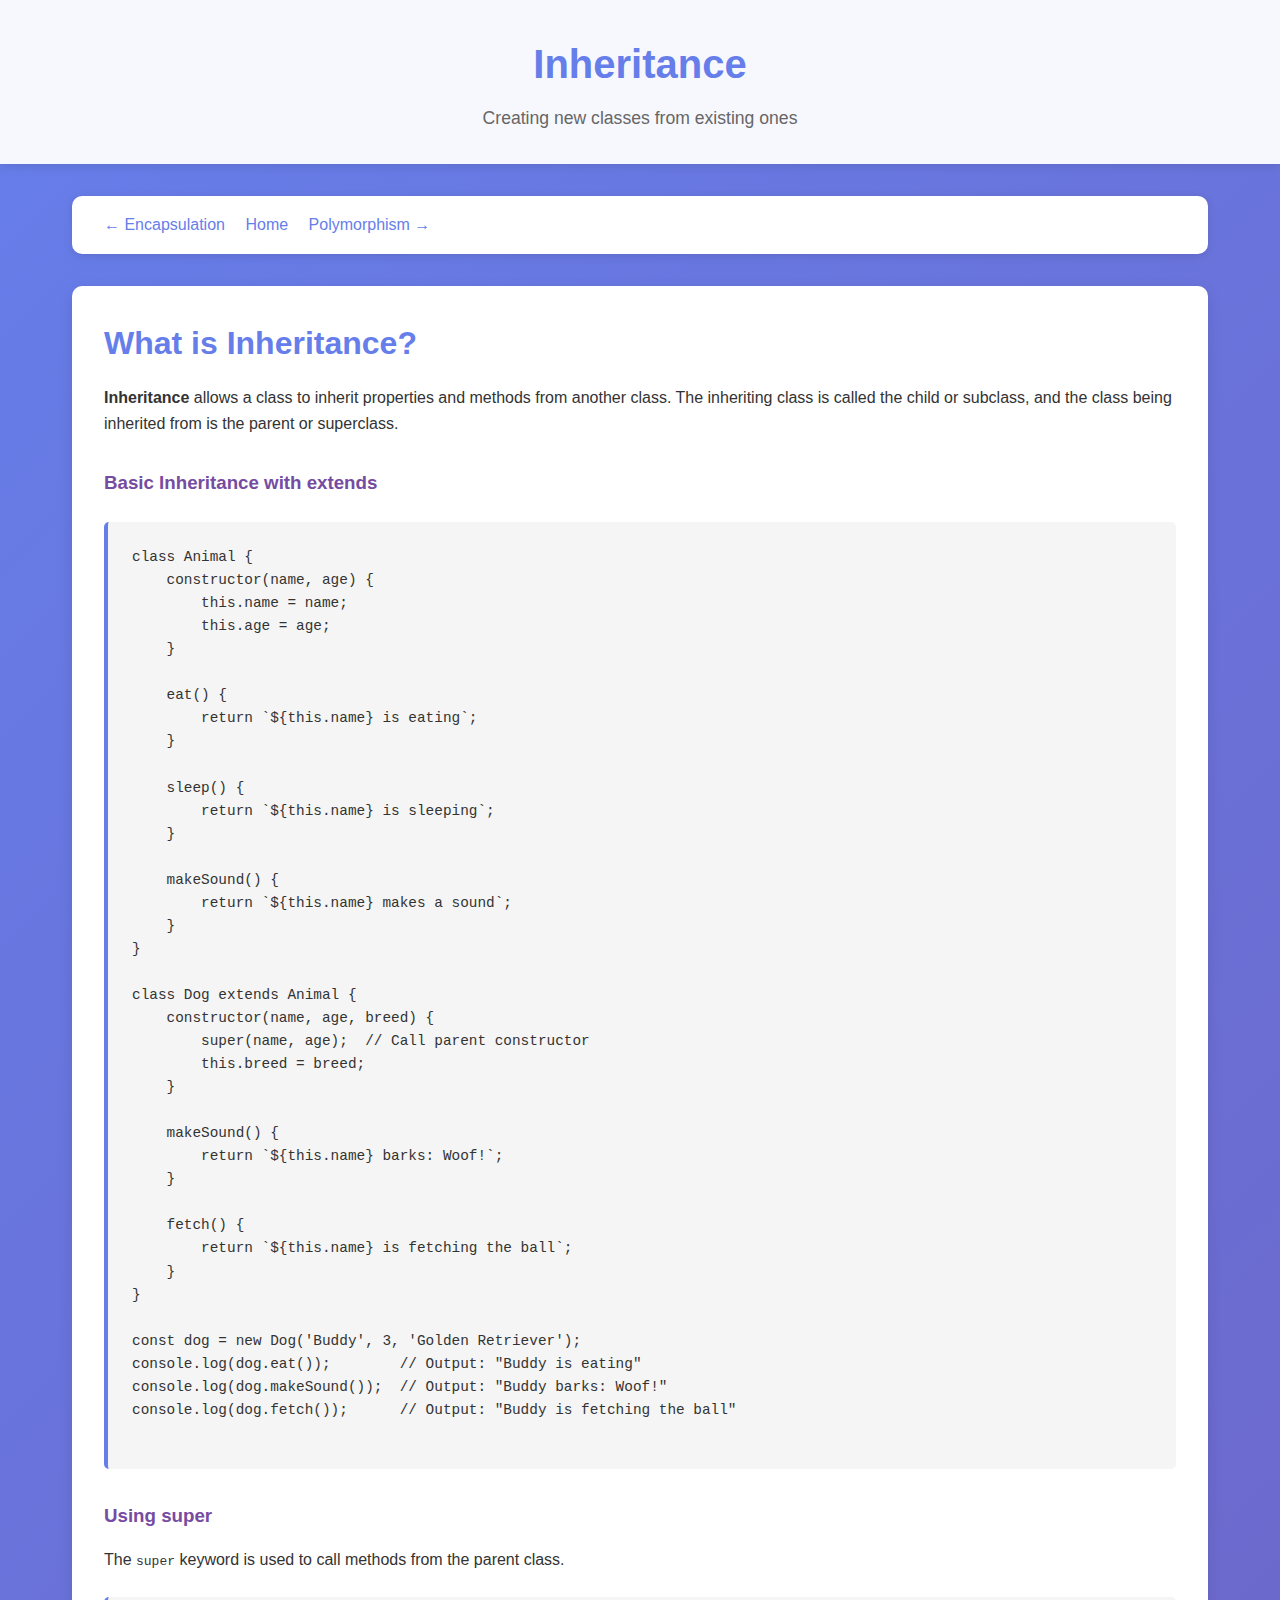
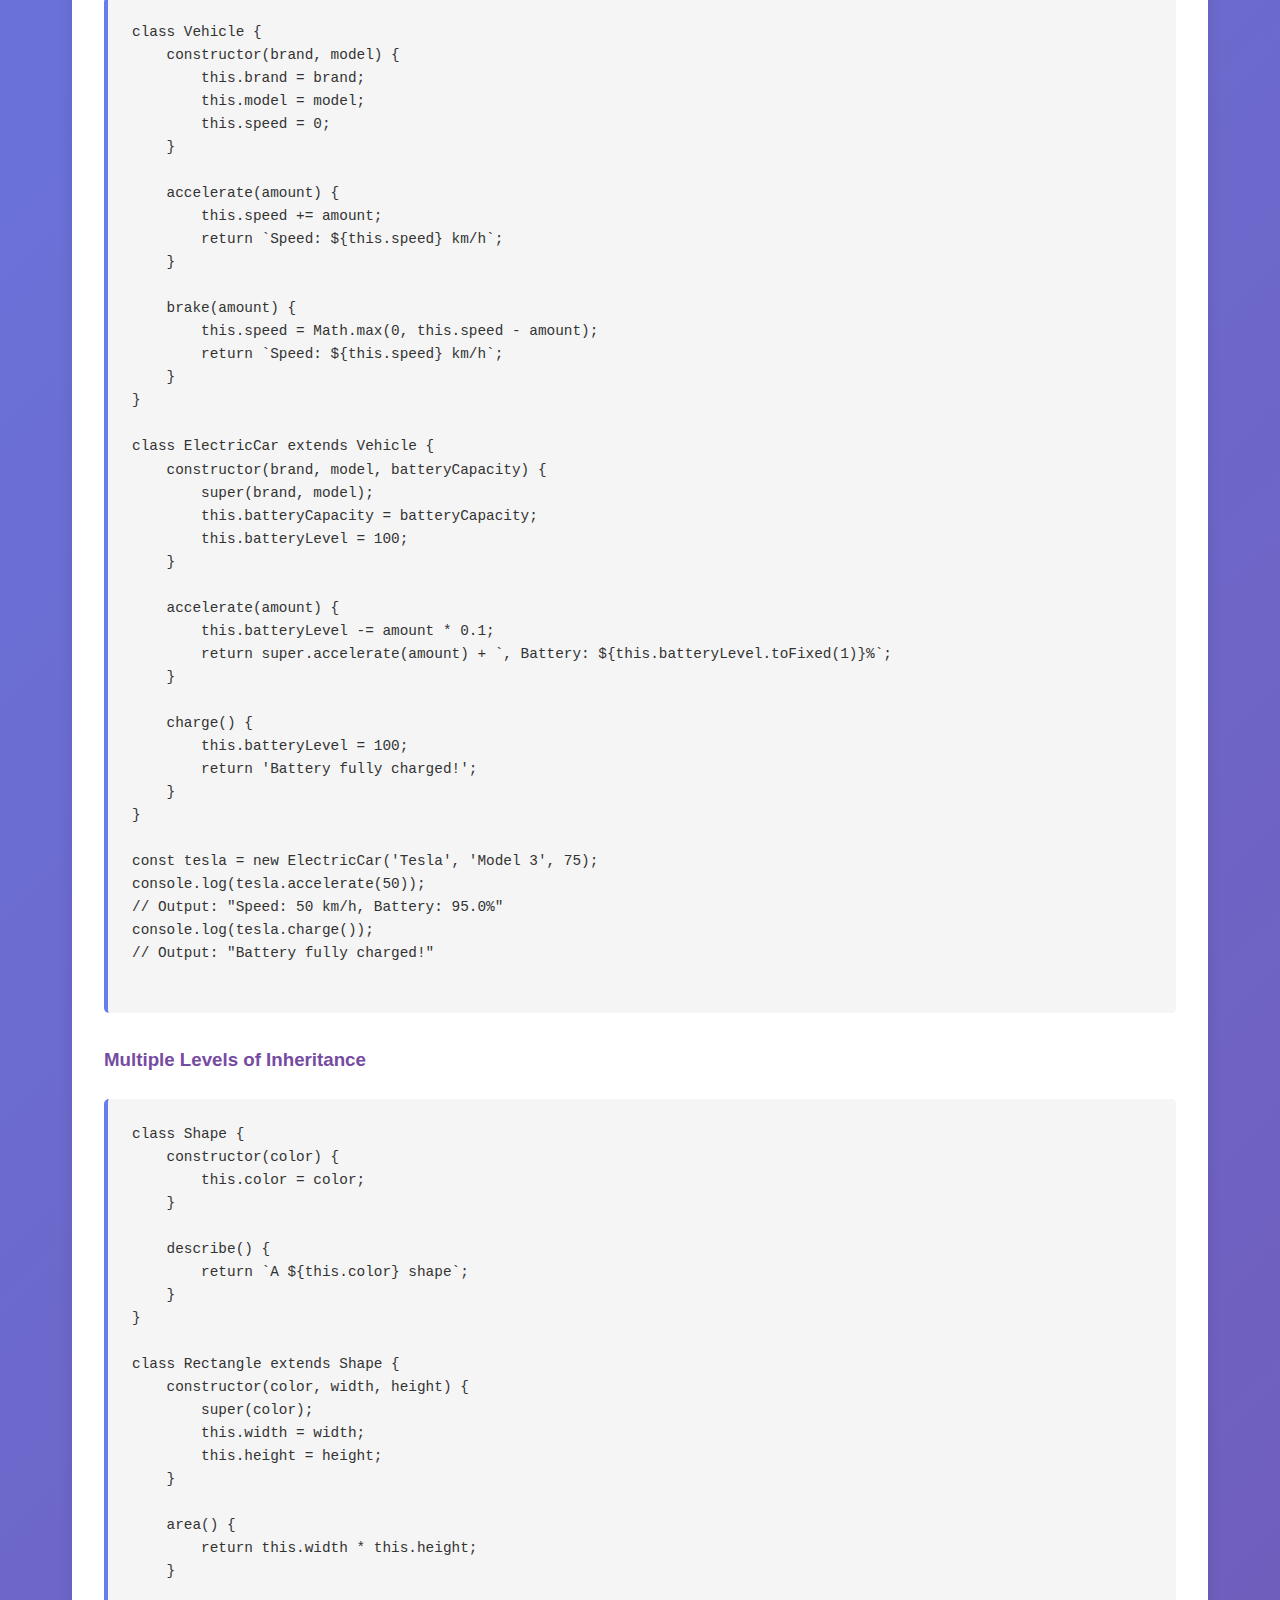
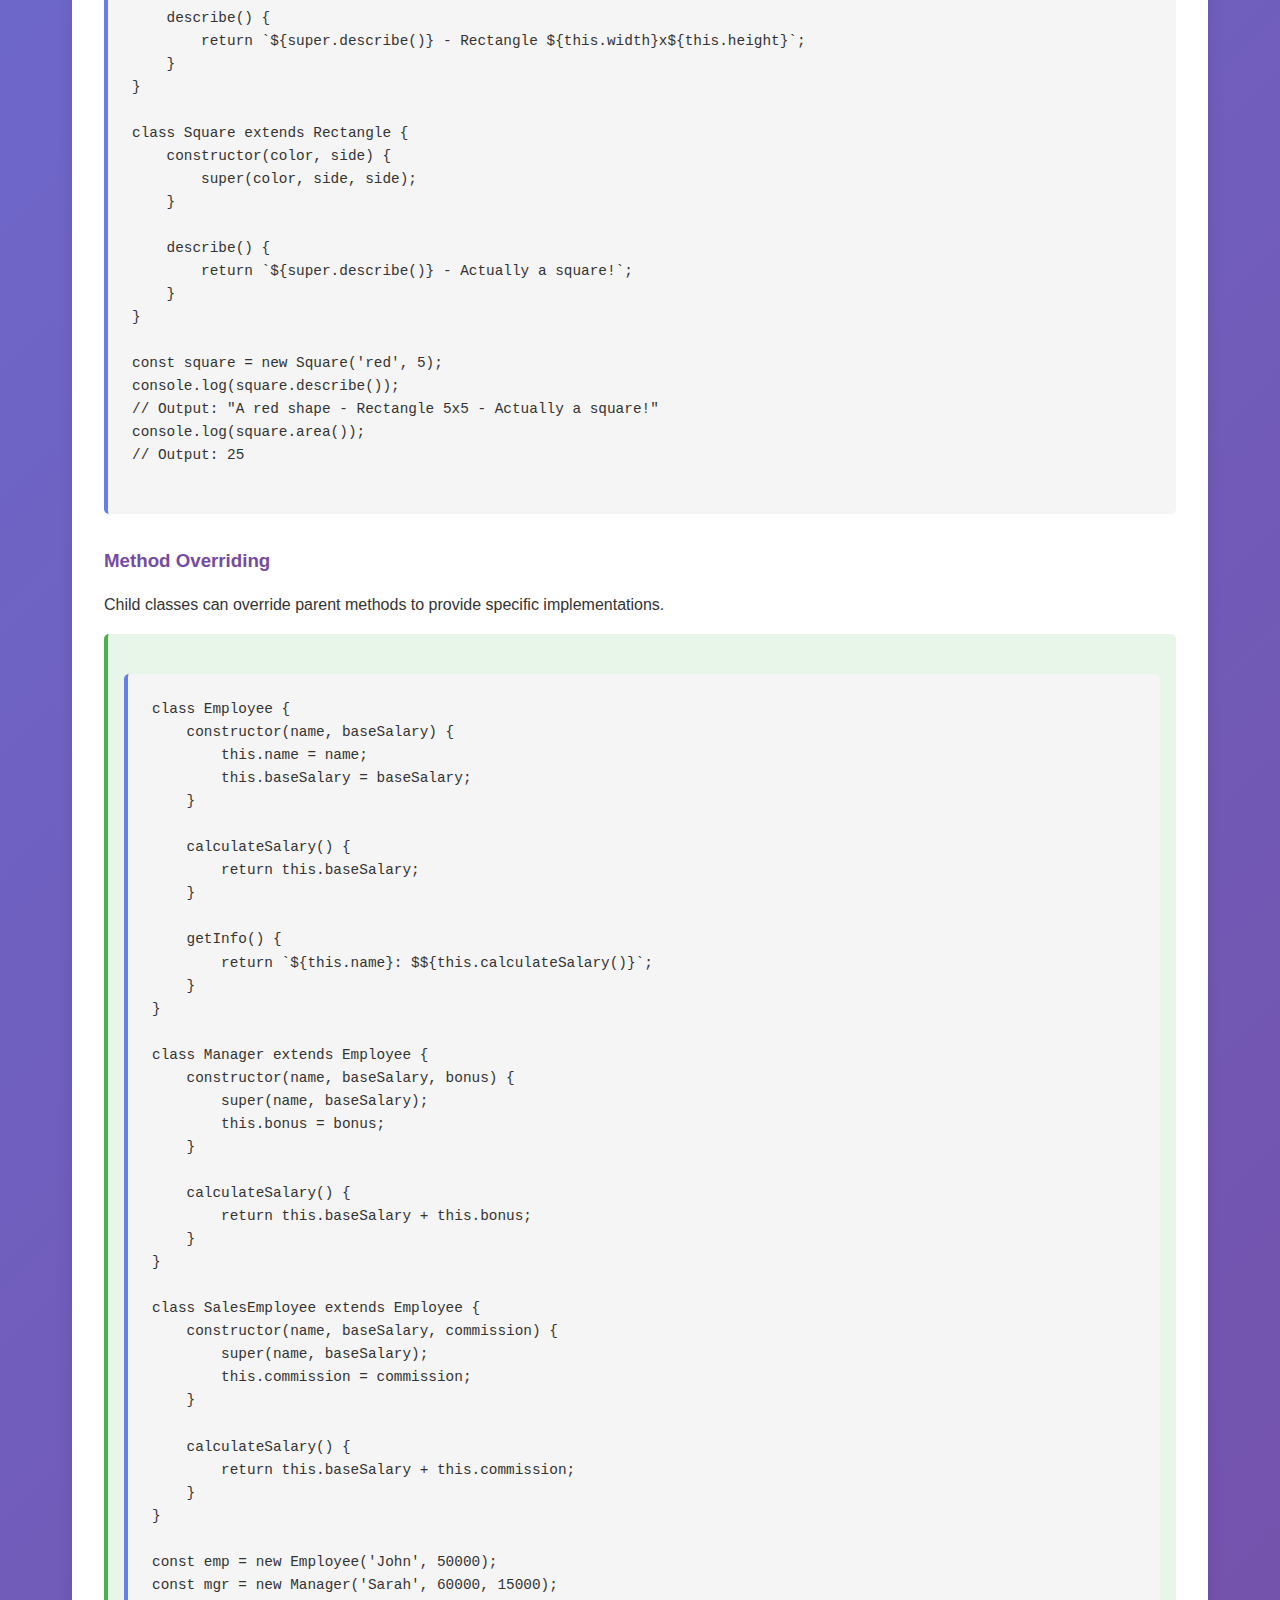
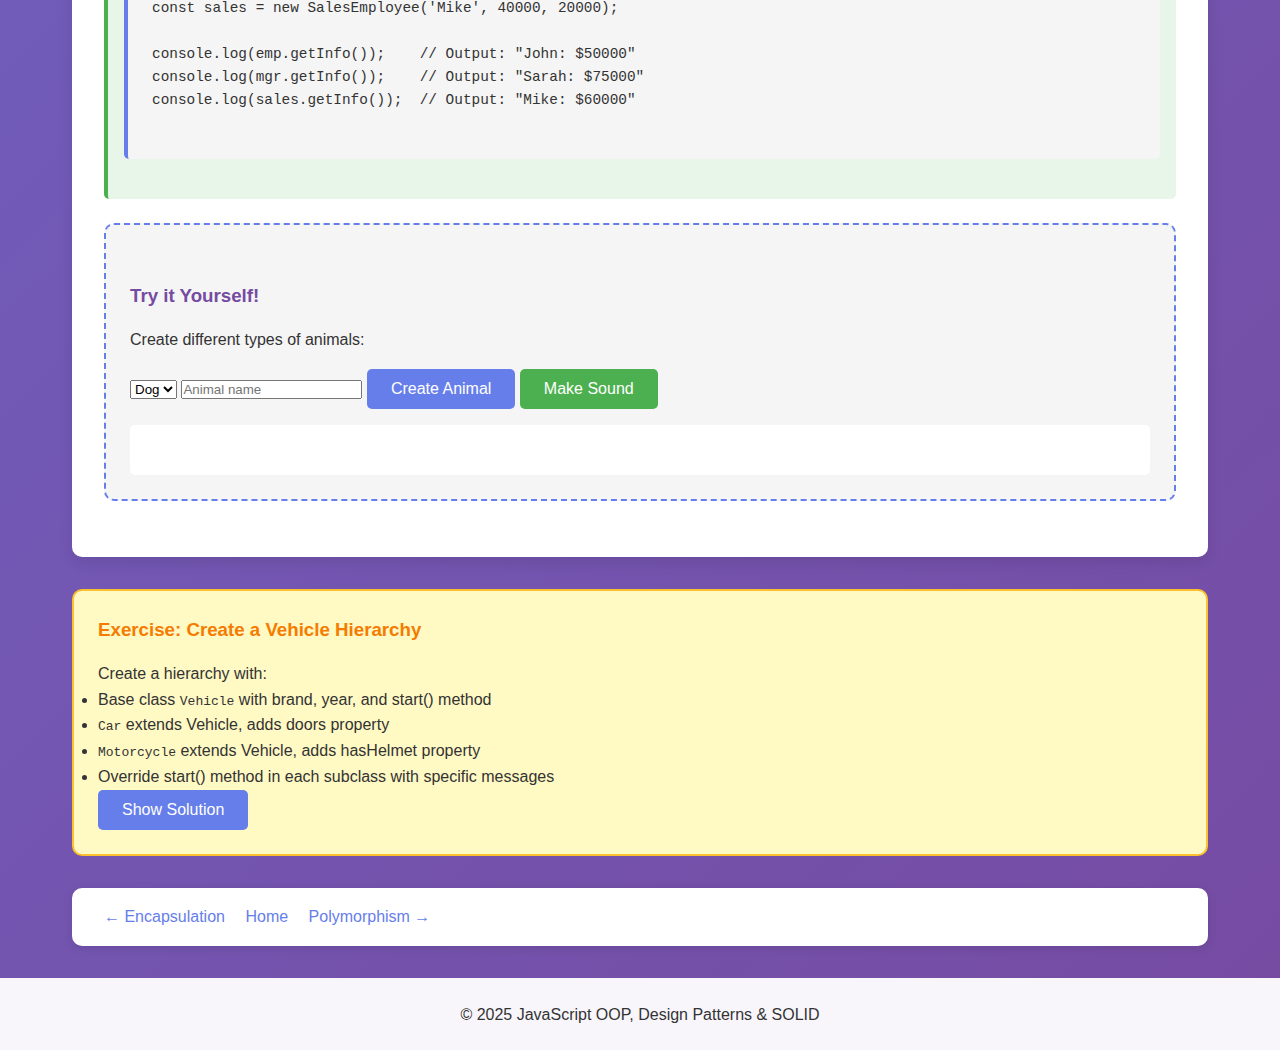
<file: pages/oop/inheritance.html>
<!DOCTYPE html>
<html lang="en">
<head>
    <meta charset="UTF-8">
    <meta name="viewport" content="width=device-width, initial-scale=1.0">
    <title>Inheritance - OOP</title>
    <link rel="stylesheet" href="../../styles/main.css">
</head>
<body>
    <header>
        <h1>Inheritance</h1>
        <p>Creating new classes from existing ones</p>
    </header>

    <main>
        <nav class="nav">
            <a href="encapsulation.html">← Encapsulation</a>
            <a href="../../index.html">Home</a>
            <a href="polymorphism.html">Polymorphism →</a>
        </nav>

        <div class="content">
            <h2>What is Inheritance?</h2>
            <p><strong>Inheritance</strong> allows a class to inherit properties and methods from another class. The inheriting class is called the child or subclass, and the class being inherited from is the parent or superclass.</p>

            <h3>Basic Inheritance with extends</h3>
            <div class="code-example">
                <pre>
class Animal {
    constructor(name, age) {
        this.name = name;
        this.age = age;
    }

    eat() {
        return `${this.name} is eating`;
    }

    sleep() {
        return `${this.name} is sleeping`;
    }

    makeSound() {
        return `${this.name} makes a sound`;
    }
}

class Dog extends Animal {
    constructor(name, age, breed) {
        super(name, age);  // Call parent constructor
        this.breed = breed;
    }

    makeSound() {
        return `${this.name} barks: Woof!`;
    }

    fetch() {
        return `${this.name} is fetching the ball`;
    }
}

const dog = new Dog('Buddy', 3, 'Golden Retriever');
console.log(dog.eat());        // Output: "Buddy is eating"
console.log(dog.makeSound());  // Output: "Buddy barks: Woof!"
console.log(dog.fetch());      // Output: "Buddy is fetching the ball"
                </pre>
            </div>

            <h3>Using super</h3>
            <p>The <code>super</code> keyword is used to call methods from the parent class.</p>

            <div class="code-example">
                <pre>
class Vehicle {
    constructor(brand, model) {
        this.brand = brand;
        this.model = model;
        this.speed = 0;
    }

    accelerate(amount) {
        this.speed += amount;
        return `Speed: ${this.speed} km/h`;
    }

    brake(amount) {
        this.speed = Math.max(0, this.speed - amount);
        return `Speed: ${this.speed} km/h`;
    }
}

class ElectricCar extends Vehicle {
    constructor(brand, model, batteryCapacity) {
        super(brand, model);
        this.batteryCapacity = batteryCapacity;
        this.batteryLevel = 100;
    }

    accelerate(amount) {
        this.batteryLevel -= amount * 0.1;
        return super.accelerate(amount) + `, Battery: ${this.batteryLevel.toFixed(1)}%`;
    }

    charge() {
        this.batteryLevel = 100;
        return 'Battery fully charged!';
    }
}

const tesla = new ElectricCar('Tesla', 'Model 3', 75);
console.log(tesla.accelerate(50));
// Output: "Speed: 50 km/h, Battery: 95.0%"
console.log(tesla.charge());
// Output: "Battery fully charged!"
                </pre>
            </div>

            <h3>Multiple Levels of Inheritance</h3>
            <div class="code-example">
                <pre>
class Shape {
    constructor(color) {
        this.color = color;
    }

    describe() {
        return `A ${this.color} shape`;
    }
}

class Rectangle extends Shape {
    constructor(color, width, height) {
        super(color);
        this.width = width;
        this.height = height;
    }

    area() {
        return this.width * this.height;
    }

    describe() {
        return `${super.describe()} - Rectangle ${this.width}x${this.height}`;
    }
}

class Square extends Rectangle {
    constructor(color, side) {
        super(color, side, side);
    }

    describe() {
        return `${super.describe()} - Actually a square!`;
    }
}

const square = new Square('red', 5);
console.log(square.describe());
// Output: "A red shape - Rectangle 5x5 - Actually a square!"
console.log(square.area());
// Output: 25
                </pre>
            </div>

            <h3>Method Overriding</h3>
            <p>Child classes can override parent methods to provide specific implementations.</p>

            <div class="example-good">
                <div class="code-example">
                    <pre>
class Employee {
    constructor(name, baseSalary) {
        this.name = name;
        this.baseSalary = baseSalary;
    }

    calculateSalary() {
        return this.baseSalary;
    }

    getInfo() {
        return `${this.name}: $${this.calculateSalary()}`;
    }
}

class Manager extends Employee {
    constructor(name, baseSalary, bonus) {
        super(name, baseSalary);
        this.bonus = bonus;
    }

    calculateSalary() {
        return this.baseSalary + this.bonus;
    }
}

class SalesEmployee extends Employee {
    constructor(name, baseSalary, commission) {
        super(name, baseSalary);
        this.commission = commission;
    }

    calculateSalary() {
        return this.baseSalary + this.commission;
    }
}

const emp = new Employee('John', 50000);
const mgr = new Manager('Sarah', 60000, 15000);
const sales = new SalesEmployee('Mike', 40000, 20000);

console.log(emp.getInfo());    // Output: "John: $50000"
console.log(mgr.getInfo());    // Output: "Sarah: $75000"
console.log(sales.getInfo());  // Output: "Mike: $60000"
                    </pre>
                </div>
            </div>

            <div class="interactive-demo">
                <h3>Try it Yourself!</h3>
                <p>Create different types of animals:</p>
                <select id="animalType">
                    <option value="dog">Dog</option>
                    <option value="cat">Cat</option>
                    <option value="bird">Bird</option>
                </select>
                <input type="text" id="animalName" placeholder="Animal name" />
                <button class="btn" onclick="createAnimal()">Create Animal</button>
                <button class="btn btn-secondary" onclick="makeAnimalSound()">Make Sound</button>
                <div class="demo-output" id="animalOutput"></div>
            </div>
        </div>

        <div class="exercise">
            <h3>Exercise: Create a Vehicle Hierarchy</h3>
            <p>Create a hierarchy with:</p>
            <ul>
                <li>Base class <code>Vehicle</code> with brand, year, and start() method</li>
                <li><code>Car</code> extends Vehicle, adds doors property</li>
                <li><code>Motorcycle</code> extends Vehicle, adds hasHelmet property</li>
                <li>Override start() method in each subclass with specific messages</li>
            </ul>
            <button class="btn" onclick="toggleSolution('solution1')">Show Solution</button>
            <div class="exercise-solution" id="solution1">
                <div class="code-example">
                    <pre>
class Vehicle {
    constructor(brand, year) {
        this.brand = brand;
        this.year = year;
    }

    start() {
        return `${this.year} ${this.brand} is starting...`;
    }
}

class Car extends Vehicle {
    constructor(brand, year, doors) {
        super(brand, year);
        this.doors = doors;
    }

    start() {
        return `${super.start()} The ${this.doors}-door car engine roars!`;
    }
}

class Motorcycle extends Vehicle {
    constructor(brand, year, hasHelmet) {
        super(brand, year);
        this.hasHelmet = hasHelmet;
    }

    start() {
        const helmetMsg = this.hasHelmet ? 'Helmet on!' : 'Put on a helmet!';
        return `${super.start()} ${helmetMsg} The motorcycle revs up!`;
    }
}

const car = new Car('Toyota', 2023, 4);
const moto = new Motorcycle('Harley', 2022, true);

console.log(car.start());
console.log(moto.start());
                    </pre>
                </div>
            </div>
        </div>

        <nav class="nav">
            <a href="encapsulation.html">← Encapsulation</a>
            <a href="../../index.html">Home</a>
            <a href="polymorphism.html">Polymorphism →</a>
        </nav>
    </main>

    <footer>
        <p>&copy; 2025 JavaScript OOP, Design Patterns & SOLID</p>
    </footer>

    <script src="../../scripts/common.js"></script>
    <script>
        class Animal {
            constructor(name) {
                this.name = name;
            }
            makeSound() {
                return `${this.name} makes a sound`;
            }
        }

        class Dog extends Animal {
            makeSound() {
                return `${this.name} barks: Woof! Woof!`;
            }
        }

        class Cat extends Animal {
            makeSound() {
                return `${this.name} meows: Meow!`;
            }
        }

        class Bird extends Animal {
            makeSound() {
                return `${this.name} chirps: Tweet! Tweet!`;
            }
        }

        let currentAnimal = null;

        function createAnimal() {
            const type = document.getElementById('animalType').value;
            const name = document.getElementById('animalName').value;
            
            if (!name) {
                document.getElementById('animalOutput').innerHTML = 'Please enter a name!';
                return;
            }

            switch(type) {
                case 'dog':
                    currentAnimal = new Dog(name);
                    break;
                case 'cat':
                    currentAnimal = new Cat(name);
                    break;
                case 'bird':
                    currentAnimal = new Bird(name);
                    break;
            }

            document.getElementById('animalOutput').innerHTML = `Created a ${type} named ${name}!`;
        }

        function makeAnimalSound() {
            if (!currentAnimal) {
                document.getElementById('animalOutput').innerHTML = 'Create an animal first!';
                return;
            }
            document.getElementById('animalOutput').innerHTML = currentAnimal.makeSound();
        }
    </script>
</body>
</html>
</file>
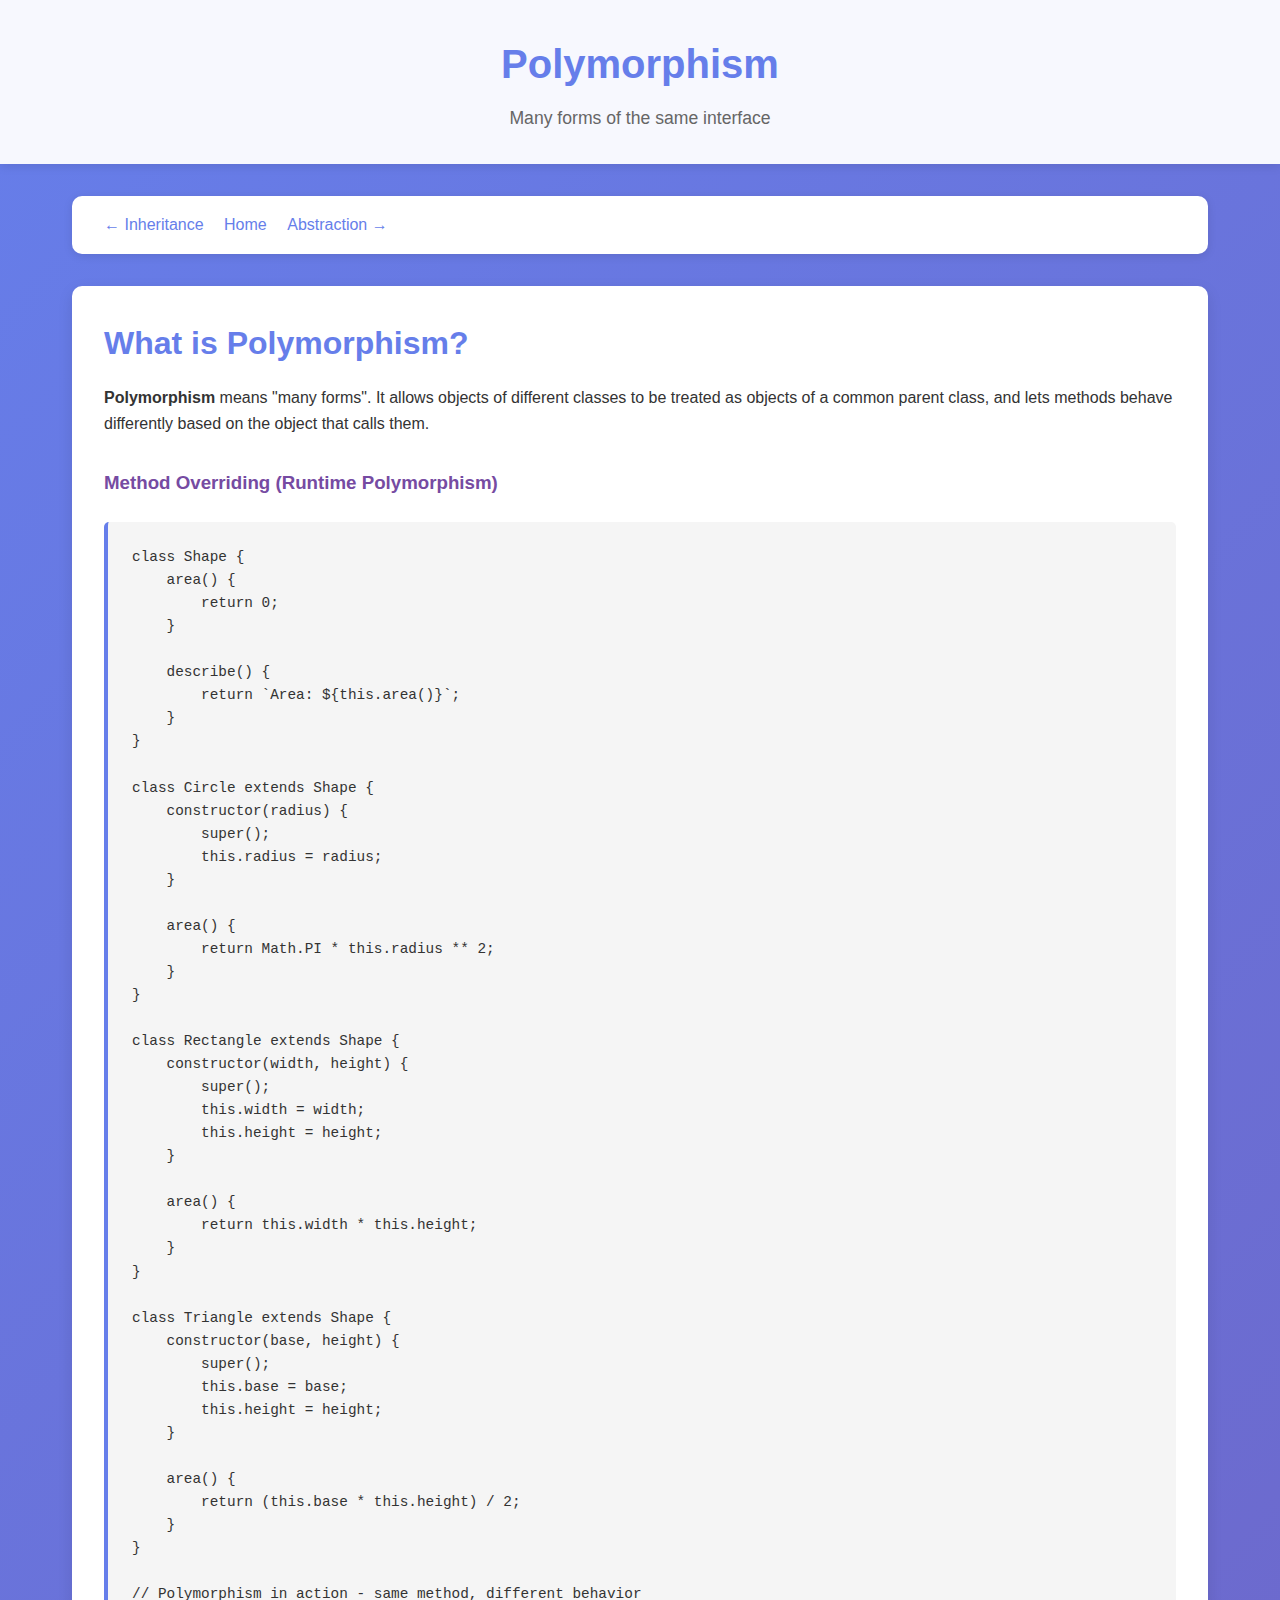
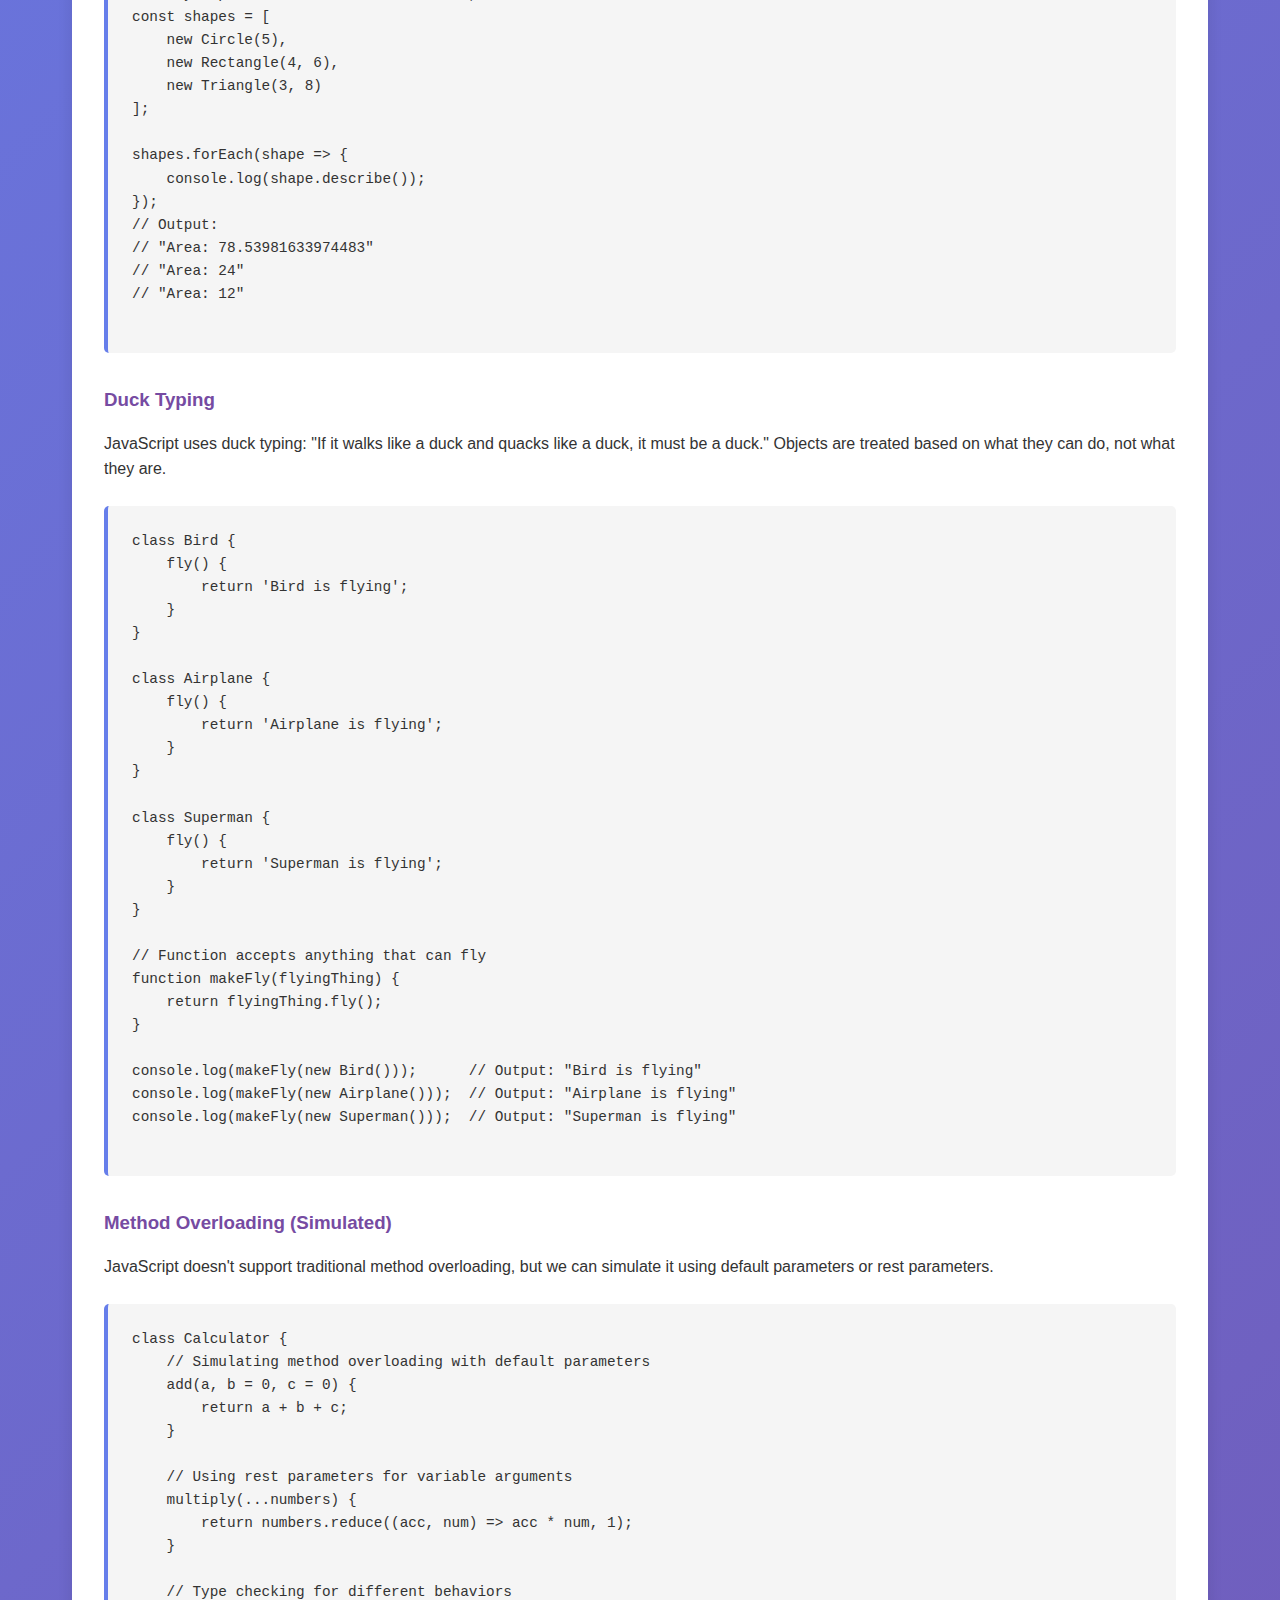
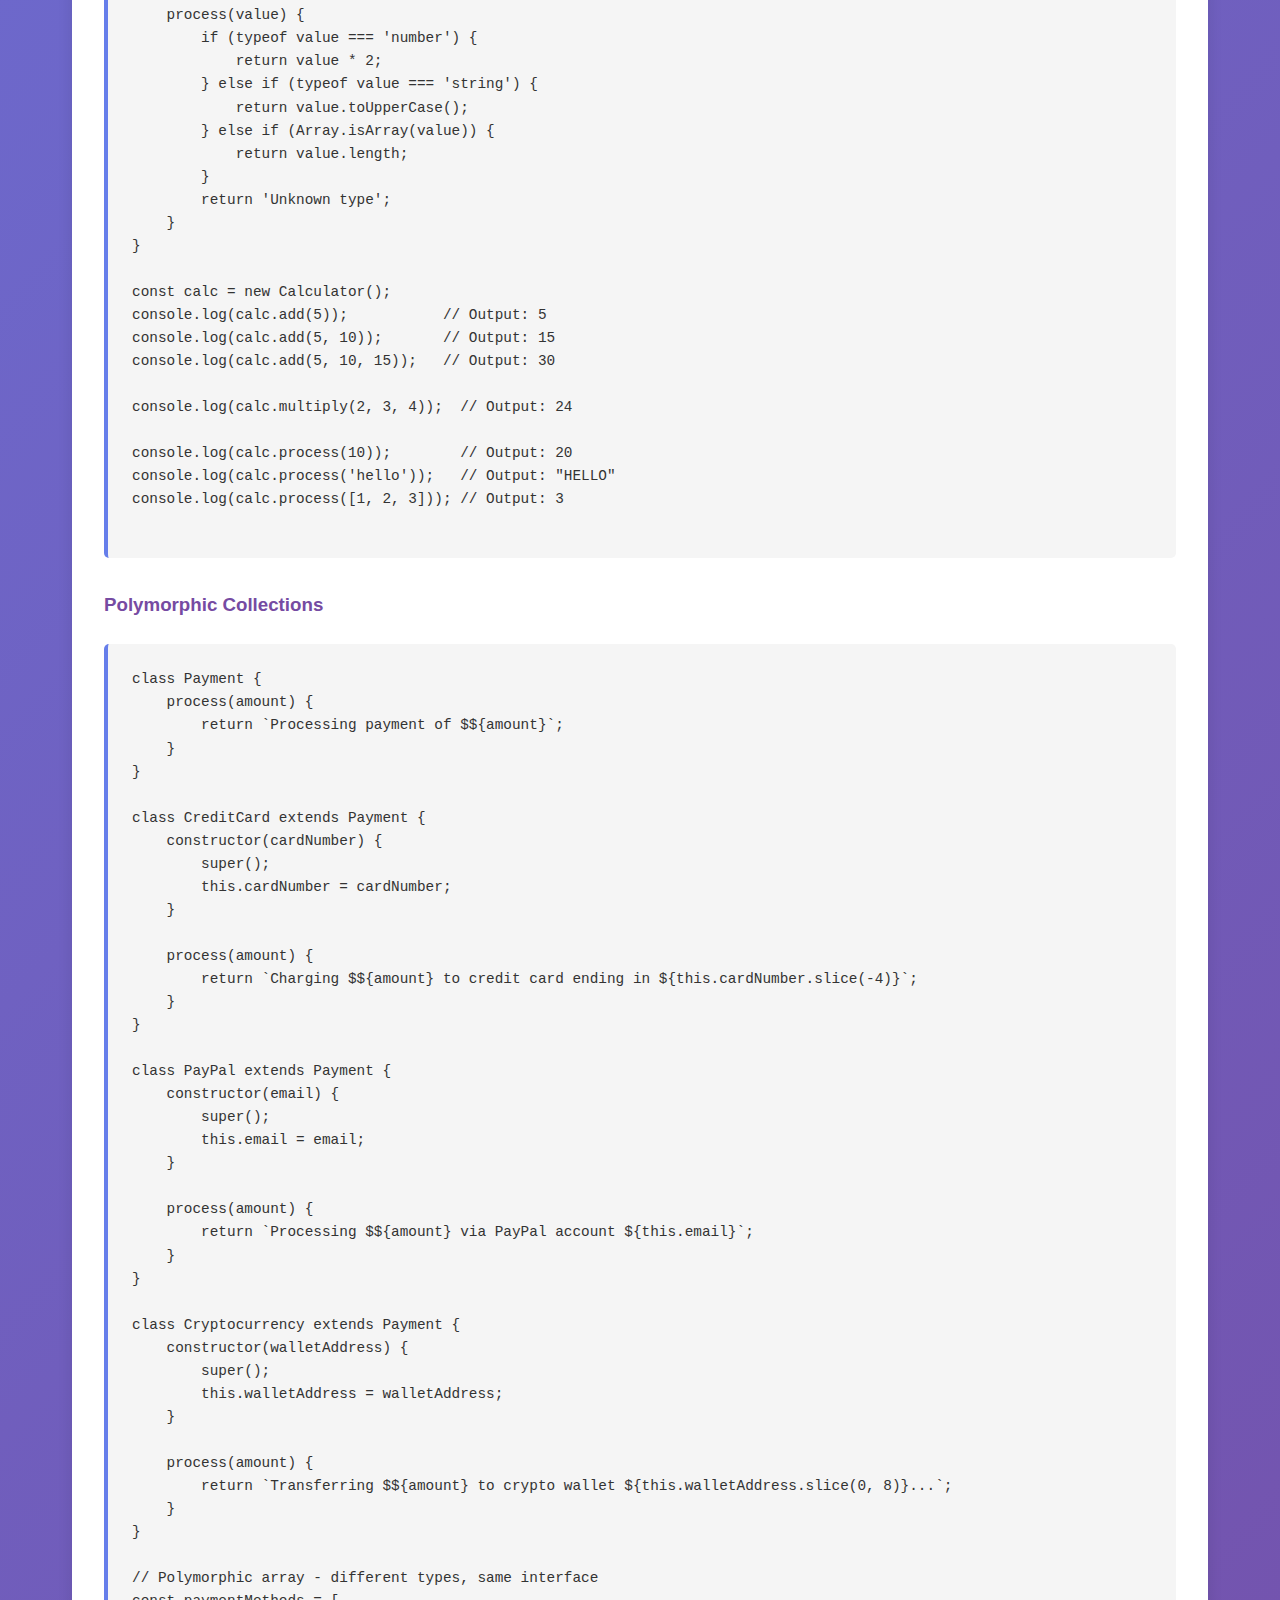
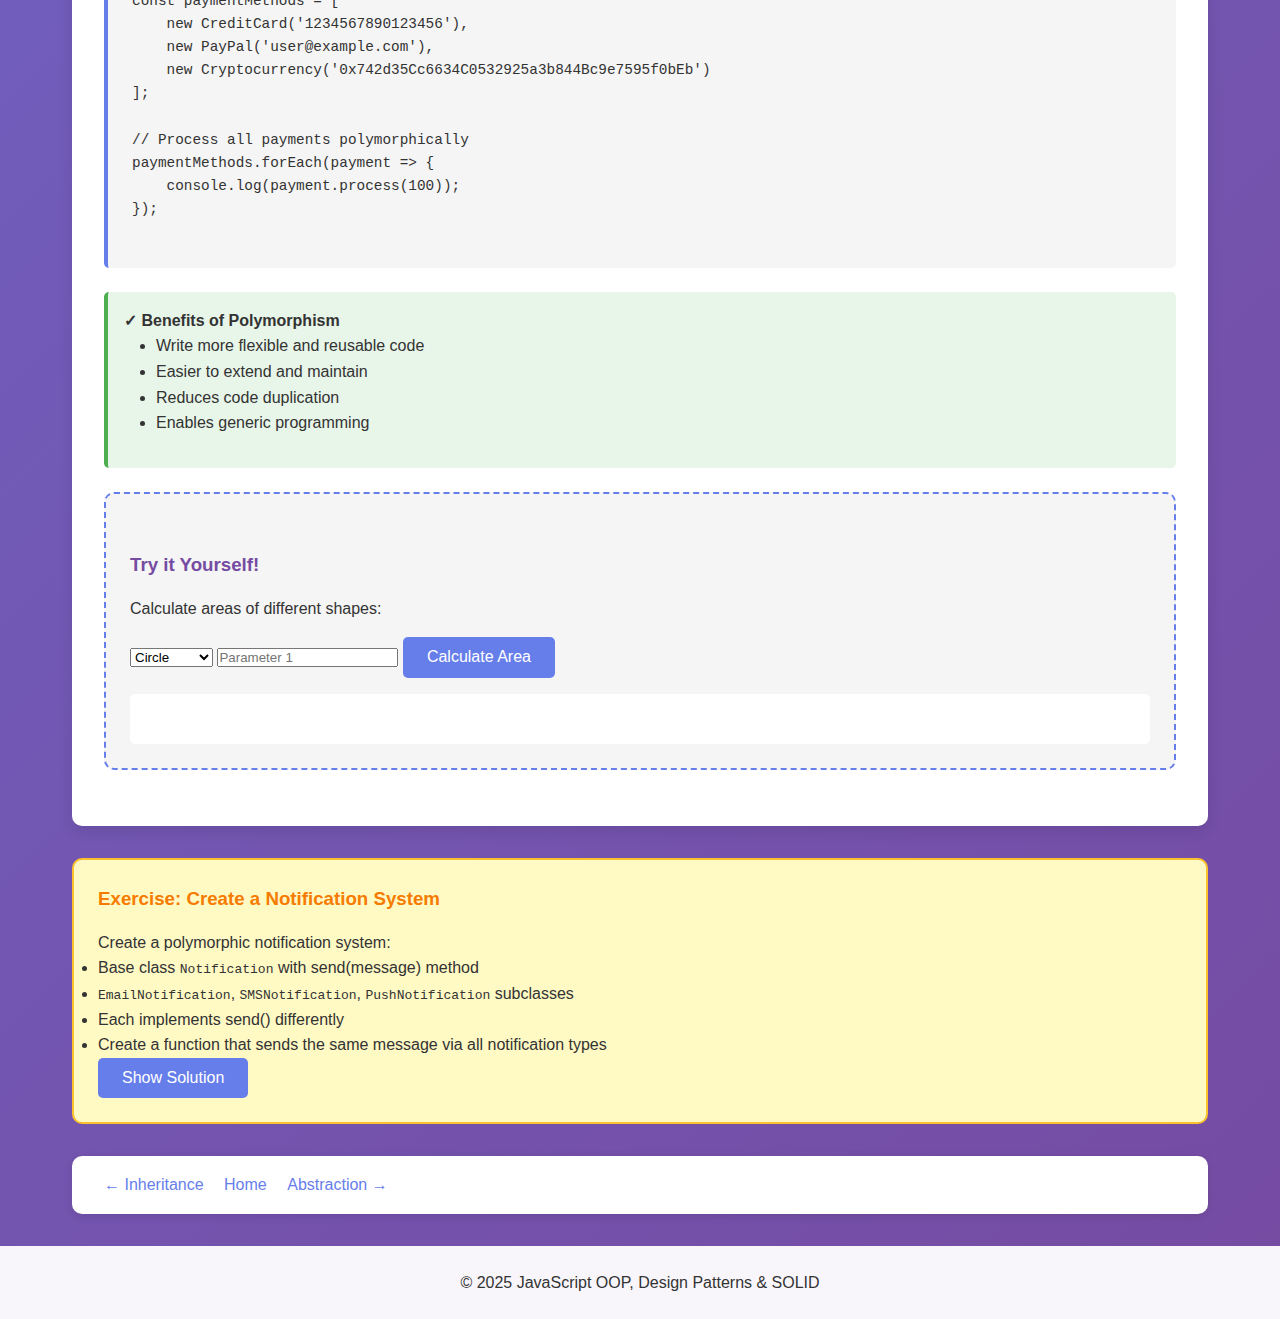
<file: pages/oop/polymorphism.html>
<!DOCTYPE html>
<html lang="en">
<head>
    <meta charset="UTF-8">
    <meta name="viewport" content="width=device-width, initial-scale=1.0">
    <title>Polymorphism - OOP</title>
    <link rel="stylesheet" href="../../styles/main.css">
</head>
<body>
    <header>
        <h1>Polymorphism</h1>
        <p>Many forms of the same interface</p>
    </header>

    <main>
        <nav class="nav">
            <a href="inheritance.html">← Inheritance</a>
            <a href="../../index.html">Home</a>
            <a href="abstraction.html">Abstraction →</a>
        </nav>

        <div class="content">
            <h2>What is Polymorphism?</h2>
            <p><strong>Polymorphism</strong> means "many forms". It allows objects of different classes to be treated as objects of a common parent class, and lets methods behave differently based on the object that calls them.</p>

            <h3>Method Overriding (Runtime Polymorphism)</h3>
            <div class="code-example">
                <pre>
class Shape {
    area() {
        return 0;
    }
    
    describe() {
        return `Area: ${this.area()}`;
    }
}

class Circle extends Shape {
    constructor(radius) {
        super();
        this.radius = radius;
    }
    
    area() {
        return Math.PI * this.radius ** 2;
    }
}

class Rectangle extends Shape {
    constructor(width, height) {
        super();
        this.width = width;
        this.height = height;
    }
    
    area() {
        return this.width * this.height;
    }
}

class Triangle extends Shape {
    constructor(base, height) {
        super();
        this.base = base;
        this.height = height;
    }
    
    area() {
        return (this.base * this.height) / 2;
    }
}

// Polymorphism in action - same method, different behavior
const shapes = [
    new Circle(5),
    new Rectangle(4, 6),
    new Triangle(3, 8)
];

shapes.forEach(shape => {
    console.log(shape.describe());
});
// Output:
// "Area: 78.53981633974483"
// "Area: 24"
// "Area: 12"
                </pre>
            </div>

            <h3>Duck Typing</h3>
            <p>JavaScript uses duck typing: "If it walks like a duck and quacks like a duck, it must be a duck." Objects are treated based on what they can do, not what they are.</p>

            <div class="code-example">
                <pre>
class Bird {
    fly() {
        return 'Bird is flying';
    }
}

class Airplane {
    fly() {
        return 'Airplane is flying';
    }
}

class Superman {
    fly() {
        return 'Superman is flying';
    }
}

// Function accepts anything that can fly
function makeFly(flyingThing) {
    return flyingThing.fly();
}

console.log(makeFly(new Bird()));      // Output: "Bird is flying"
console.log(makeFly(new Airplane()));  // Output: "Airplane is flying"
console.log(makeFly(new Superman()));  // Output: "Superman is flying"
                </pre>
            </div>

            <h3>Method Overloading (Simulated)</h3>
            <p>JavaScript doesn't support traditional method overloading, but we can simulate it using default parameters or rest parameters.</p>

            <div class="code-example">
                <pre>
class Calculator {
    // Simulating method overloading with default parameters
    add(a, b = 0, c = 0) {
        return a + b + c;
    }
    
    // Using rest parameters for variable arguments
    multiply(...numbers) {
        return numbers.reduce((acc, num) => acc * num, 1);
    }
    
    // Type checking for different behaviors
    process(value) {
        if (typeof value === 'number') {
            return value * 2;
        } else if (typeof value === 'string') {
            return value.toUpperCase();
        } else if (Array.isArray(value)) {
            return value.length;
        }
        return 'Unknown type';
    }
}

const calc = new Calculator();
console.log(calc.add(5));           // Output: 5
console.log(calc.add(5, 10));       // Output: 15
console.log(calc.add(5, 10, 15));   // Output: 30

console.log(calc.multiply(2, 3, 4));  // Output: 24

console.log(calc.process(10));        // Output: 20
console.log(calc.process('hello'));   // Output: "HELLO"
console.log(calc.process([1, 2, 3])); // Output: 3
                </pre>
            </div>

            <h3>Polymorphic Collections</h3>
            <div class="code-example">
                <pre>
class Payment {
    process(amount) {
        return `Processing payment of $${amount}`;
    }
}

class CreditCard extends Payment {
    constructor(cardNumber) {
        super();
        this.cardNumber = cardNumber;
    }
    
    process(amount) {
        return `Charging $${amount} to credit card ending in ${this.cardNumber.slice(-4)}`;
    }
}

class PayPal extends Payment {
    constructor(email) {
        super();
        this.email = email;
    }
    
    process(amount) {
        return `Processing $${amount} via PayPal account ${this.email}`;
    }
}

class Cryptocurrency extends Payment {
    constructor(walletAddress) {
        super();
        this.walletAddress = walletAddress;
    }
    
    process(amount) {
        return `Transferring $${amount} to crypto wallet ${this.walletAddress.slice(0, 8)}...`;
    }
}

// Polymorphic array - different types, same interface
const paymentMethods = [
    new CreditCard('1234567890123456'),
    new PayPal('user@example.com'),
    new Cryptocurrency('0x742d35Cc6634C0532925a3b844Bc9e7595f0bEb')
];

// Process all payments polymorphically
paymentMethods.forEach(payment => {
    console.log(payment.process(100));
});
                </pre>
            </div>

            <div class="example-good">
                <h4>✓ Benefits of Polymorphism</h4>
                <ul>
                    <li>Write more flexible and reusable code</li>
                    <li>Easier to extend and maintain</li>
                    <li>Reduces code duplication</li>
                    <li>Enables generic programming</li>
                </ul>
            </div>

            <div class="interactive-demo">
                <h3>Try it Yourself!</h3>
                <p>Calculate areas of different shapes:</p>
                <select id="shapeType">
                    <option value="circle">Circle</option>
                    <option value="rectangle">Rectangle</option>
                    <option value="triangle">Triangle</option>
                </select>
                <input type="number" id="param1" placeholder="Parameter 1" />
                <input type="number" id="param2" placeholder="Parameter 2" style="display:none;" />
                <button class="btn" onclick="calculateArea()">Calculate Area</button>
                <div class="demo-output" id="shapeOutput"></div>
            </div>
        </div>

        <div class="exercise">
            <h3>Exercise: Create a Notification System</h3>
            <p>Create a polymorphic notification system:</p>
            <ul>
                <li>Base class <code>Notification</code> with send(message) method</li>
                <li><code>EmailNotification</code>, <code>SMSNotification</code>, <code>PushNotification</code> subclasses</li>
                <li>Each implements send() differently</li>
                <li>Create a function that sends the same message via all notification types</li>
            </ul>
            <button class="btn" onclick="toggleSolution('solution1')">Show Solution</button>
            <div class="exercise-solution" id="solution1">
                <div class="code-example">
                    <pre>
class Notification {
    send(message) {
        return `Sending: ${message}`;
    }
}

class EmailNotification extends Notification {
    constructor(email) {
        super();
        this.email = email;
    }
    
    send(message) {
        return `📧 Email to ${this.email}: ${message}`;
    }
}

class SMSNotification extends Notification {
    constructor(phoneNumber) {
        super();
        this.phoneNumber = phoneNumber;
    }
    
    send(message) {
        return `📱 SMS to ${this.phoneNumber}: ${message}`;
    }
}

class PushNotification extends Notification {
    constructor(deviceId) {
        super();
        this.deviceId = deviceId;
    }
    
    send(message) {
        return `🔔 Push to device ${this.deviceId}: ${message}`;
    }
}

function notifyAll(notifications, message) {
    return notifications.map(n => n.send(message));
}

const notifications = [
    new EmailNotification('user@example.com'),
    new SMSNotification('+1234567890'),
    new PushNotification('device-123')
];

const results = notifyAll(notifications, 'Hello World!');
results.forEach(r => console.log(r));
                    </pre>
                </div>
            </div>
        </div>

        <nav class="nav">
            <a href="inheritance.html">← Inheritance</a>
            <a href="../../index.html">Home</a>
            <a href="abstraction.html">Abstraction →</a>
        </nav>
    </main>

    <footer>
        <p>&copy; 2025 JavaScript OOP, Design Patterns & SOLID</p>
    </footer>

    <script src="../../scripts/common.js"></script>
    <script>
        class Shape {
            area() { return 0; }
        }

        class Circle extends Shape {
            constructor(radius) {
                super();
                this.radius = radius;
            }
            area() {
                return Math.PI * this.radius ** 2;
            }
        }

        class Rectangle extends Shape {
            constructor(width, height) {
                super();
                this.width = width;
                this.height = height;
            }
            area() {
                return this.width * this.height;
            }
        }

        class Triangle extends Shape {
            constructor(base, height) {
                super();
                this.base = base;
                this.height = height;
            }
            area() {
                return (this.base * this.height) / 2;
            }
        }

        document.getElementById('shapeType').addEventListener('change', function() {
            const param2 = document.getElementById('param2');
            if (this.value === 'circle') {
                document.getElementById('param1').placeholder = 'Radius';
                param2.style.display = 'none';
            } else if (this.value === 'rectangle') {
                document.getElementById('param1').placeholder = 'Width';
                param2.style.display = 'inline-block';
                param2.placeholder = 'Height';
            } else {
                document.getElementById('param1').placeholder = 'Base';
                param2.style.display = 'inline-block';
                param2.placeholder = 'Height';
            }
        });

        function calculateArea() {
            const type = document.getElementById('shapeType').value;
            const param1 = parseFloat(document.getElementById('param1').value);
            const param2 = parseFloat(document.getElementById('param2').value);
            
            let shape;
            if (type === 'circle') {
                if (!param1) {
                    document.getElementById('shapeOutput').innerHTML = 'Please enter radius!';
                    return;
                }
                shape = new Circle(param1);
            } else if (type === 'rectangle') {
                if (!param1 || !param2) {
                    document.getElementById('shapeOutput').innerHTML = 'Please enter width and height!';
                    return;
                }
                shape = new Rectangle(param1, param2);
            } else {
                if (!param1 || !param2) {
                    document.getElementById('shapeOutput').innerHTML = 'Please enter base and height!';
                    return;
                }
                shape = new Triangle(param1, param2);
            }
            
            document.getElementById('shapeOutput').innerHTML = 
                `Area of ${type}: ${shape.area().toFixed(2)} square units`;
        }
    </script>
</body>
</html>
</file>
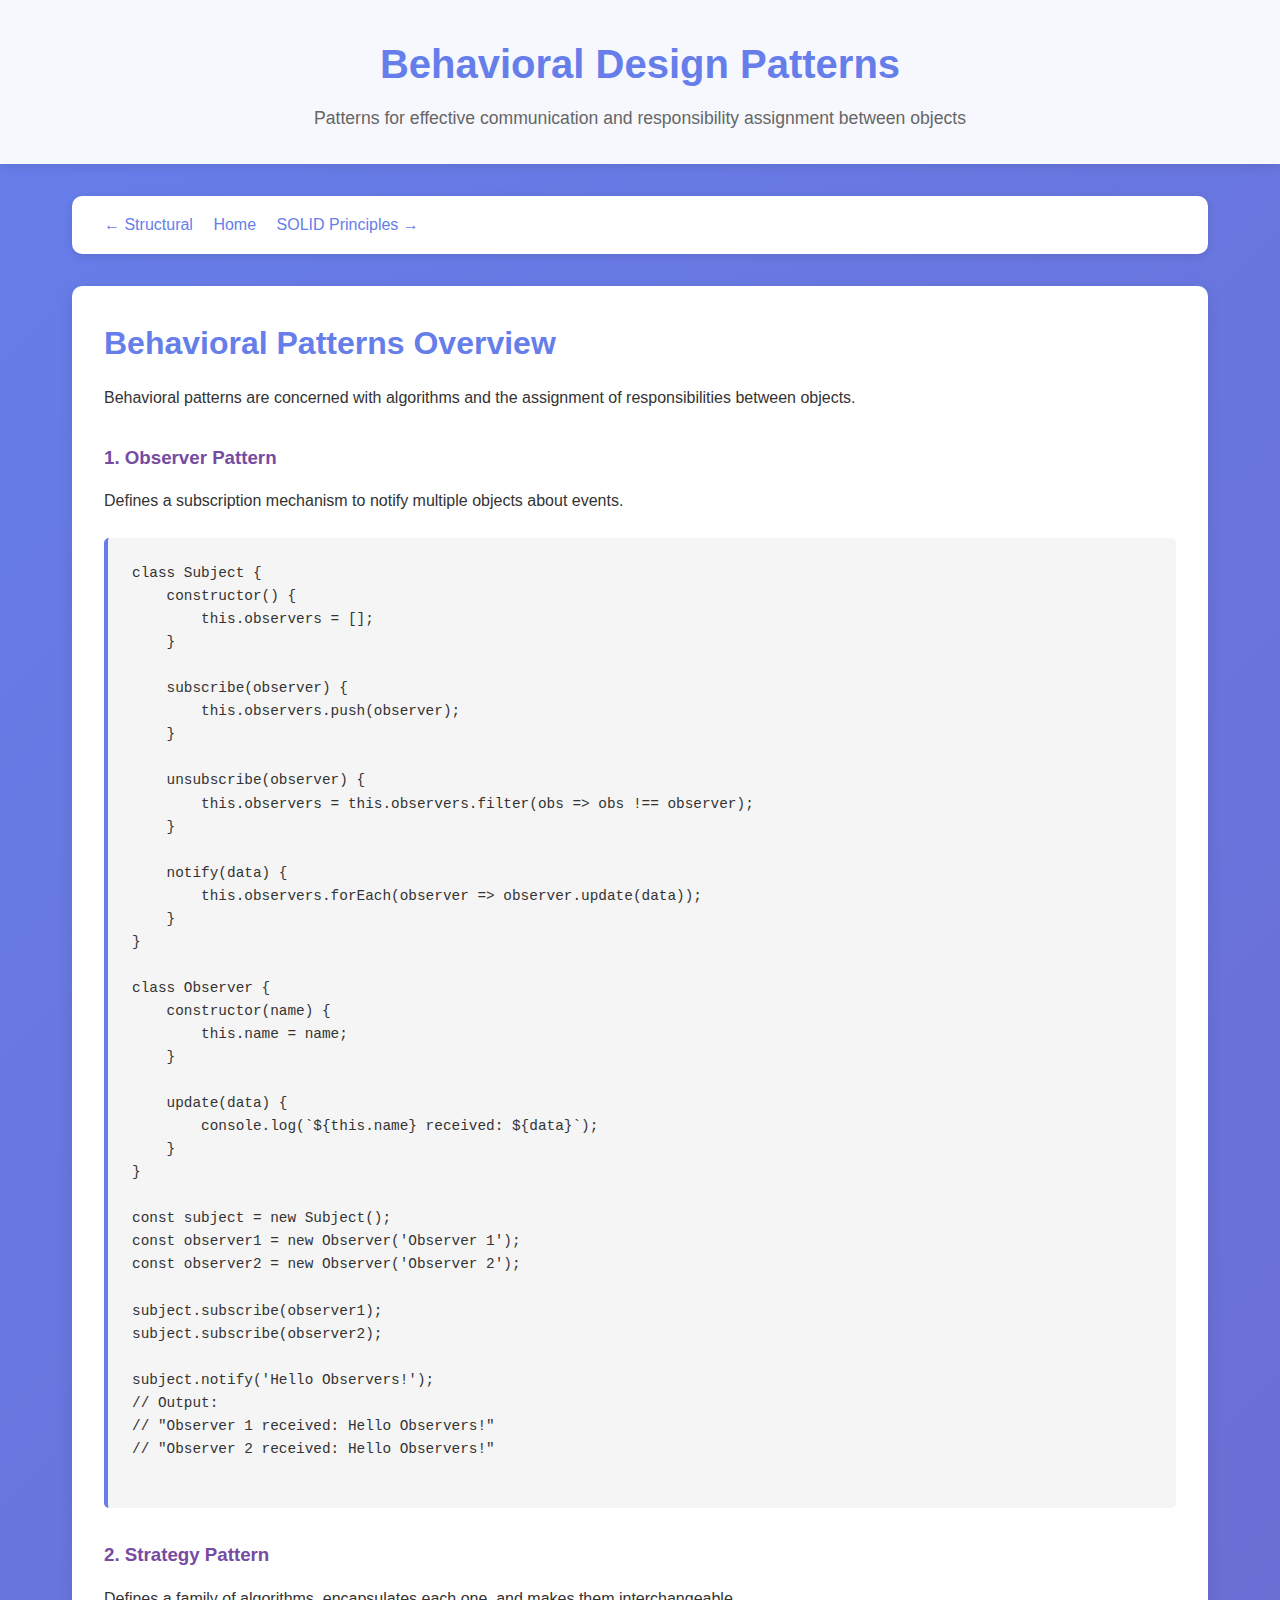
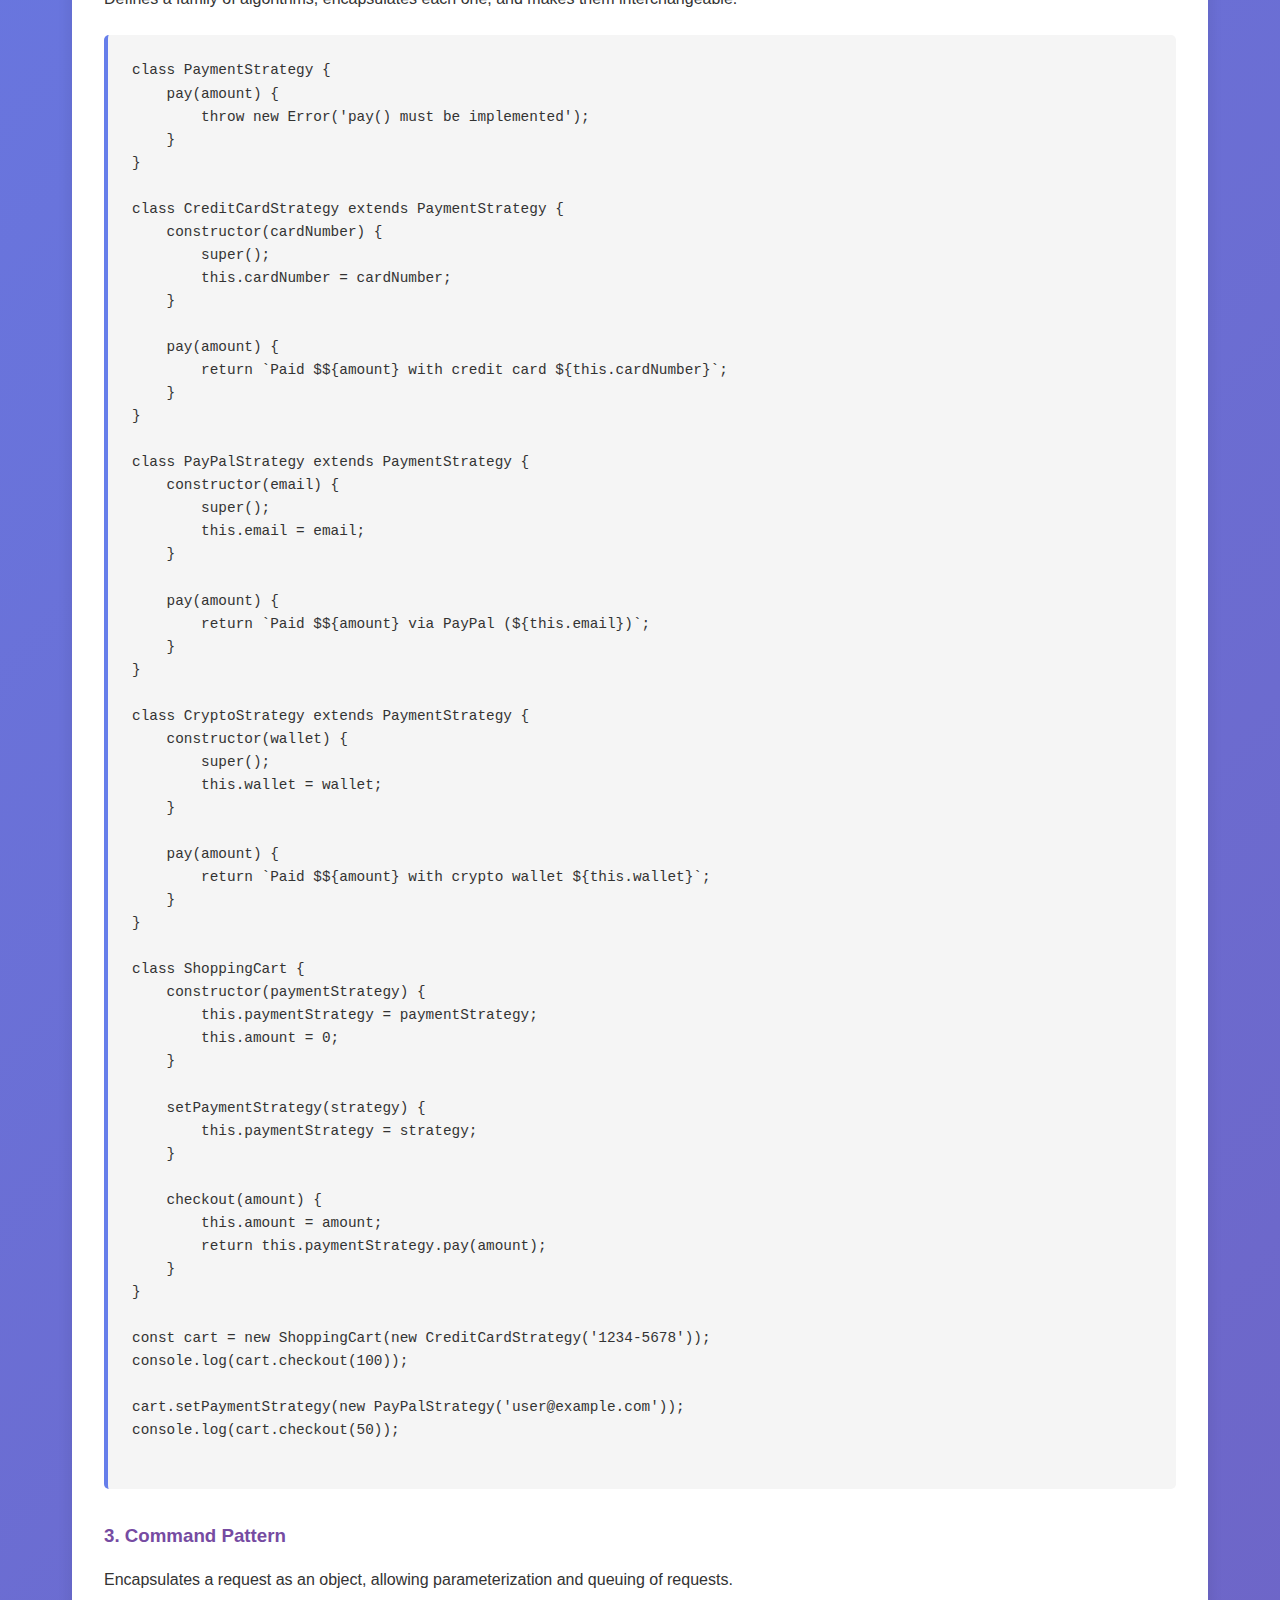
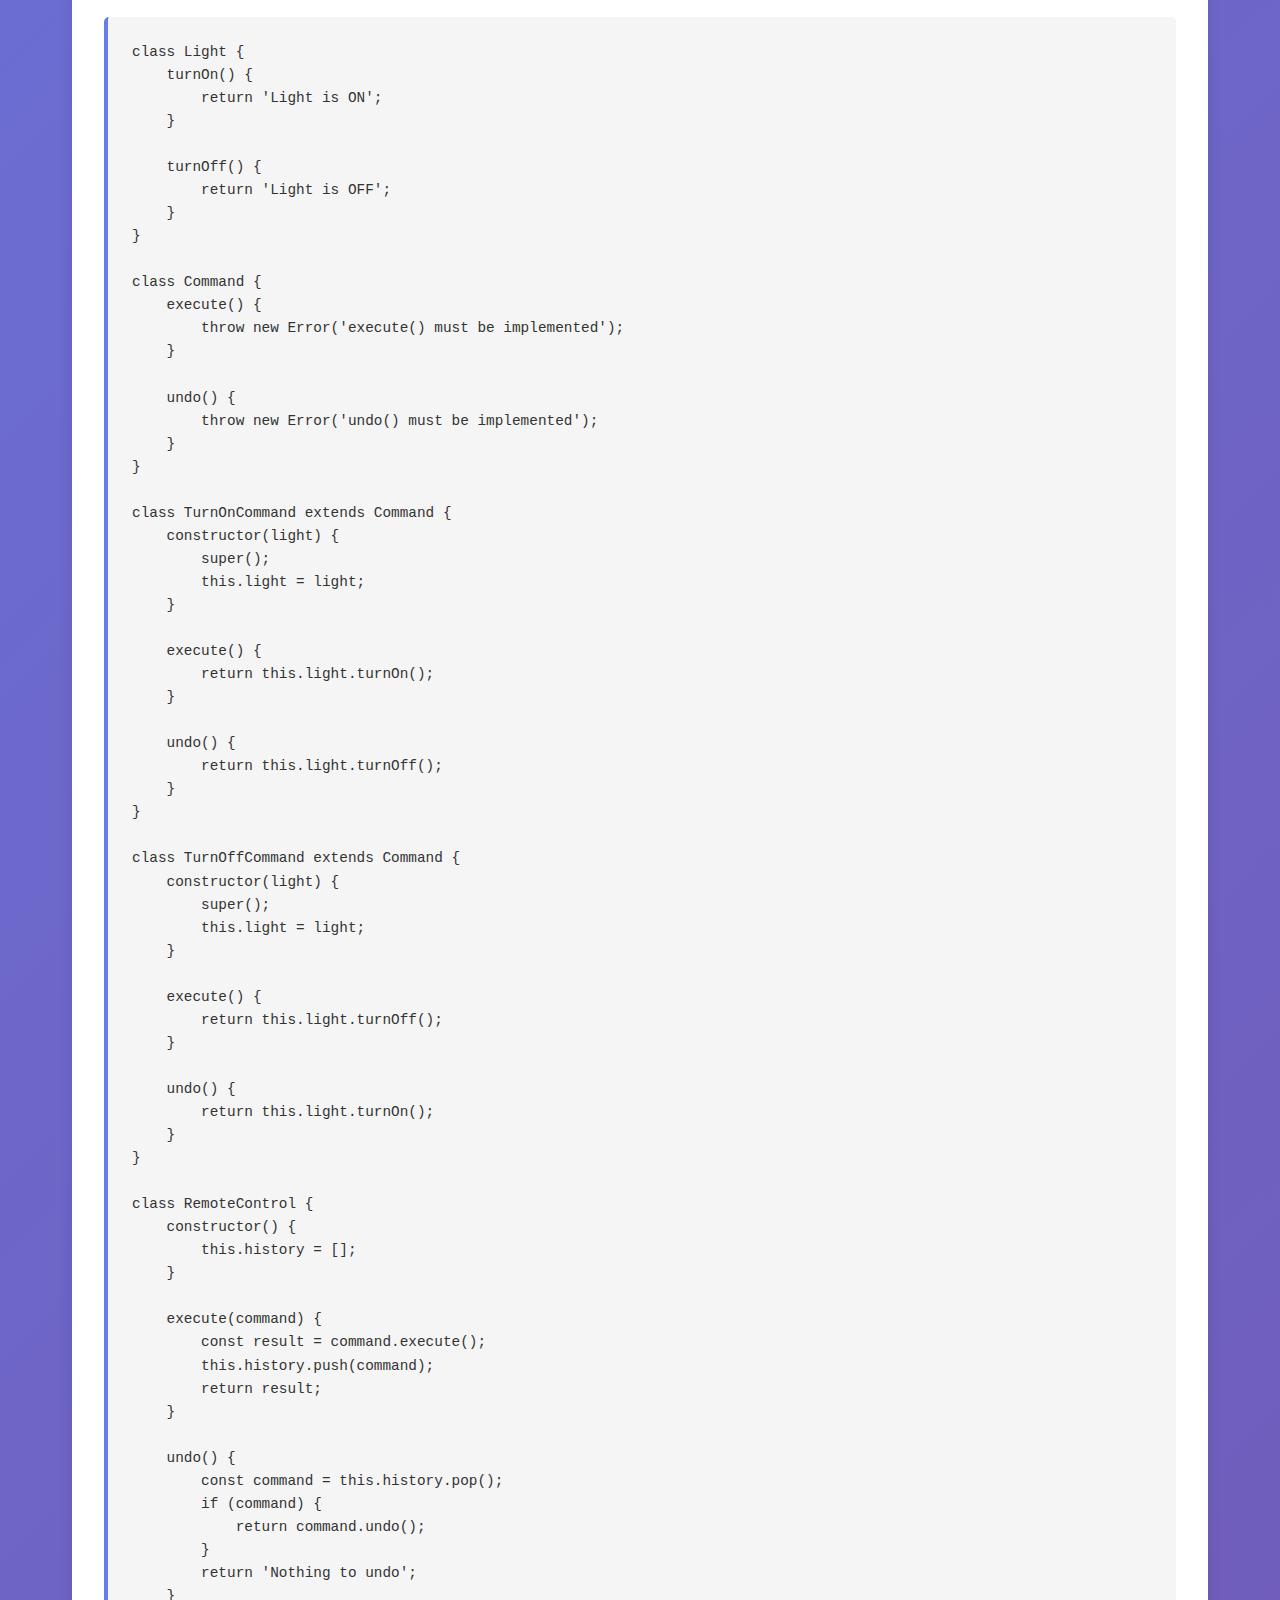
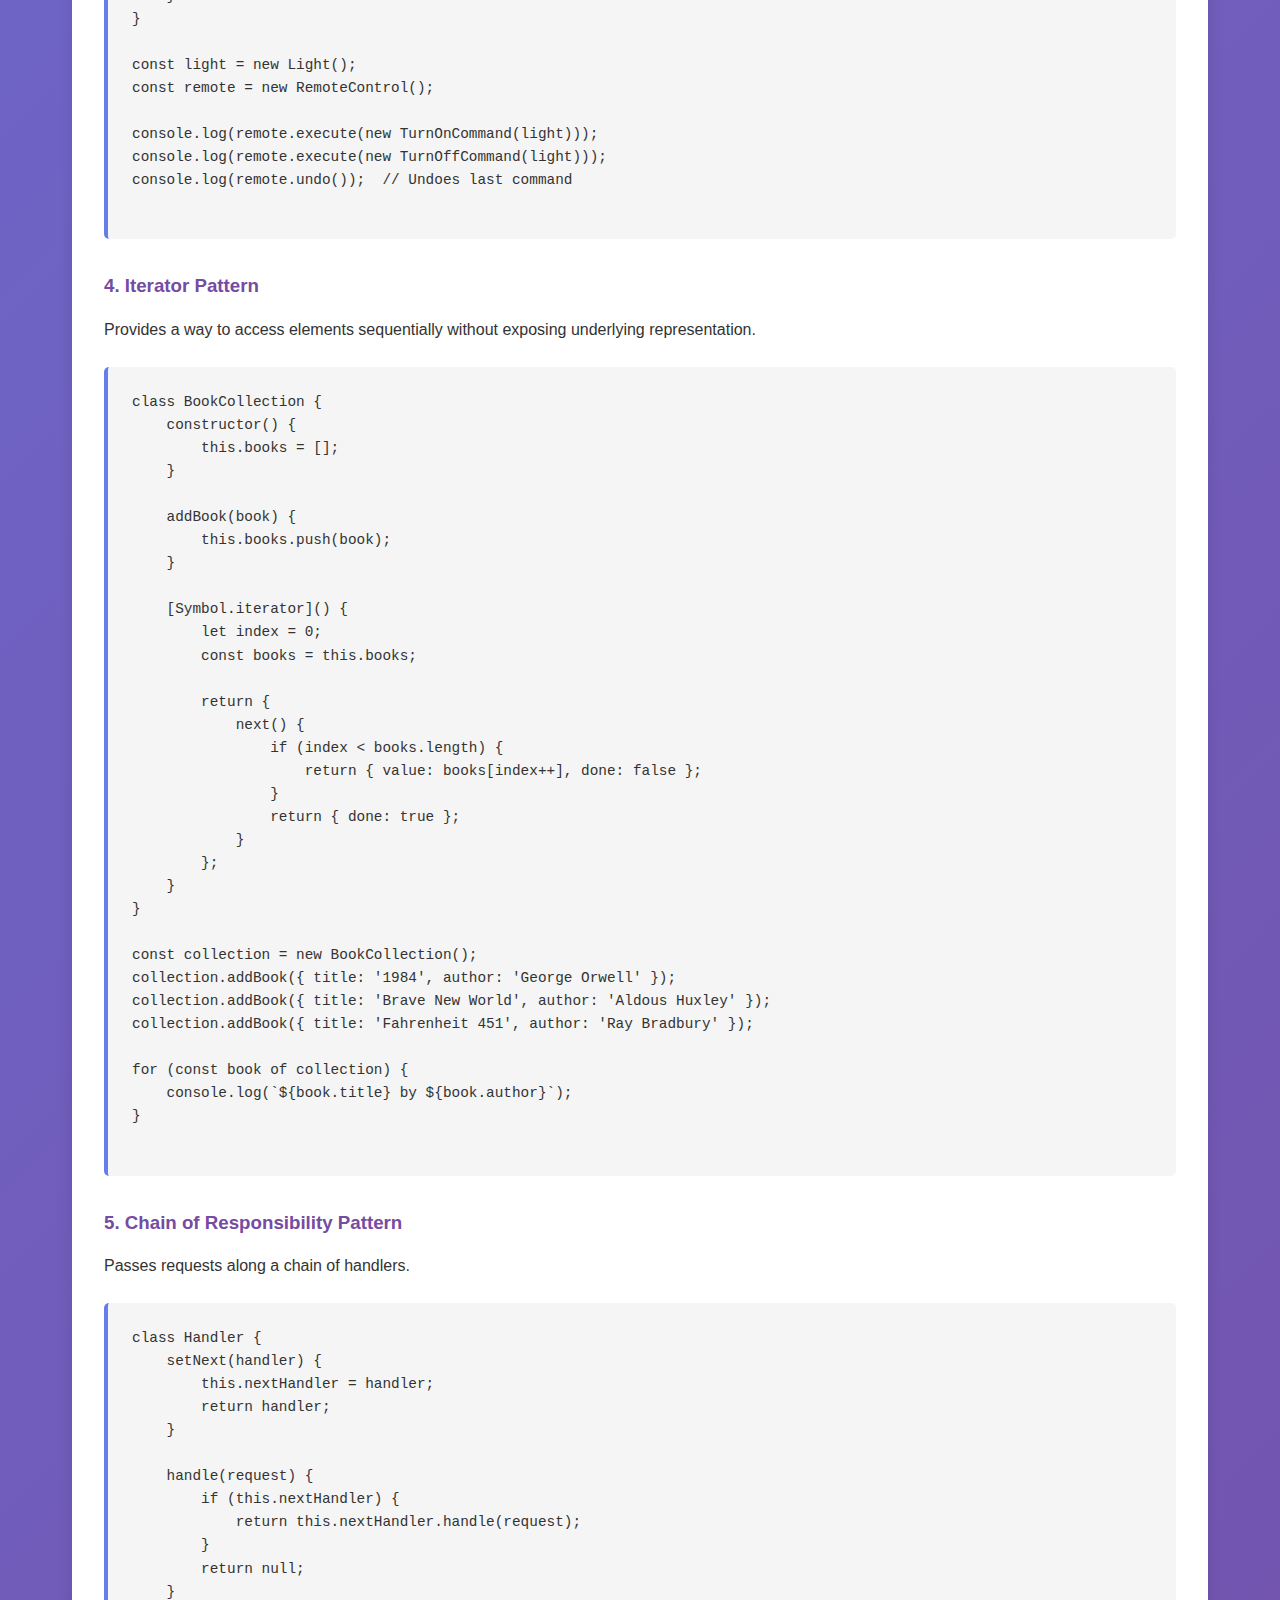
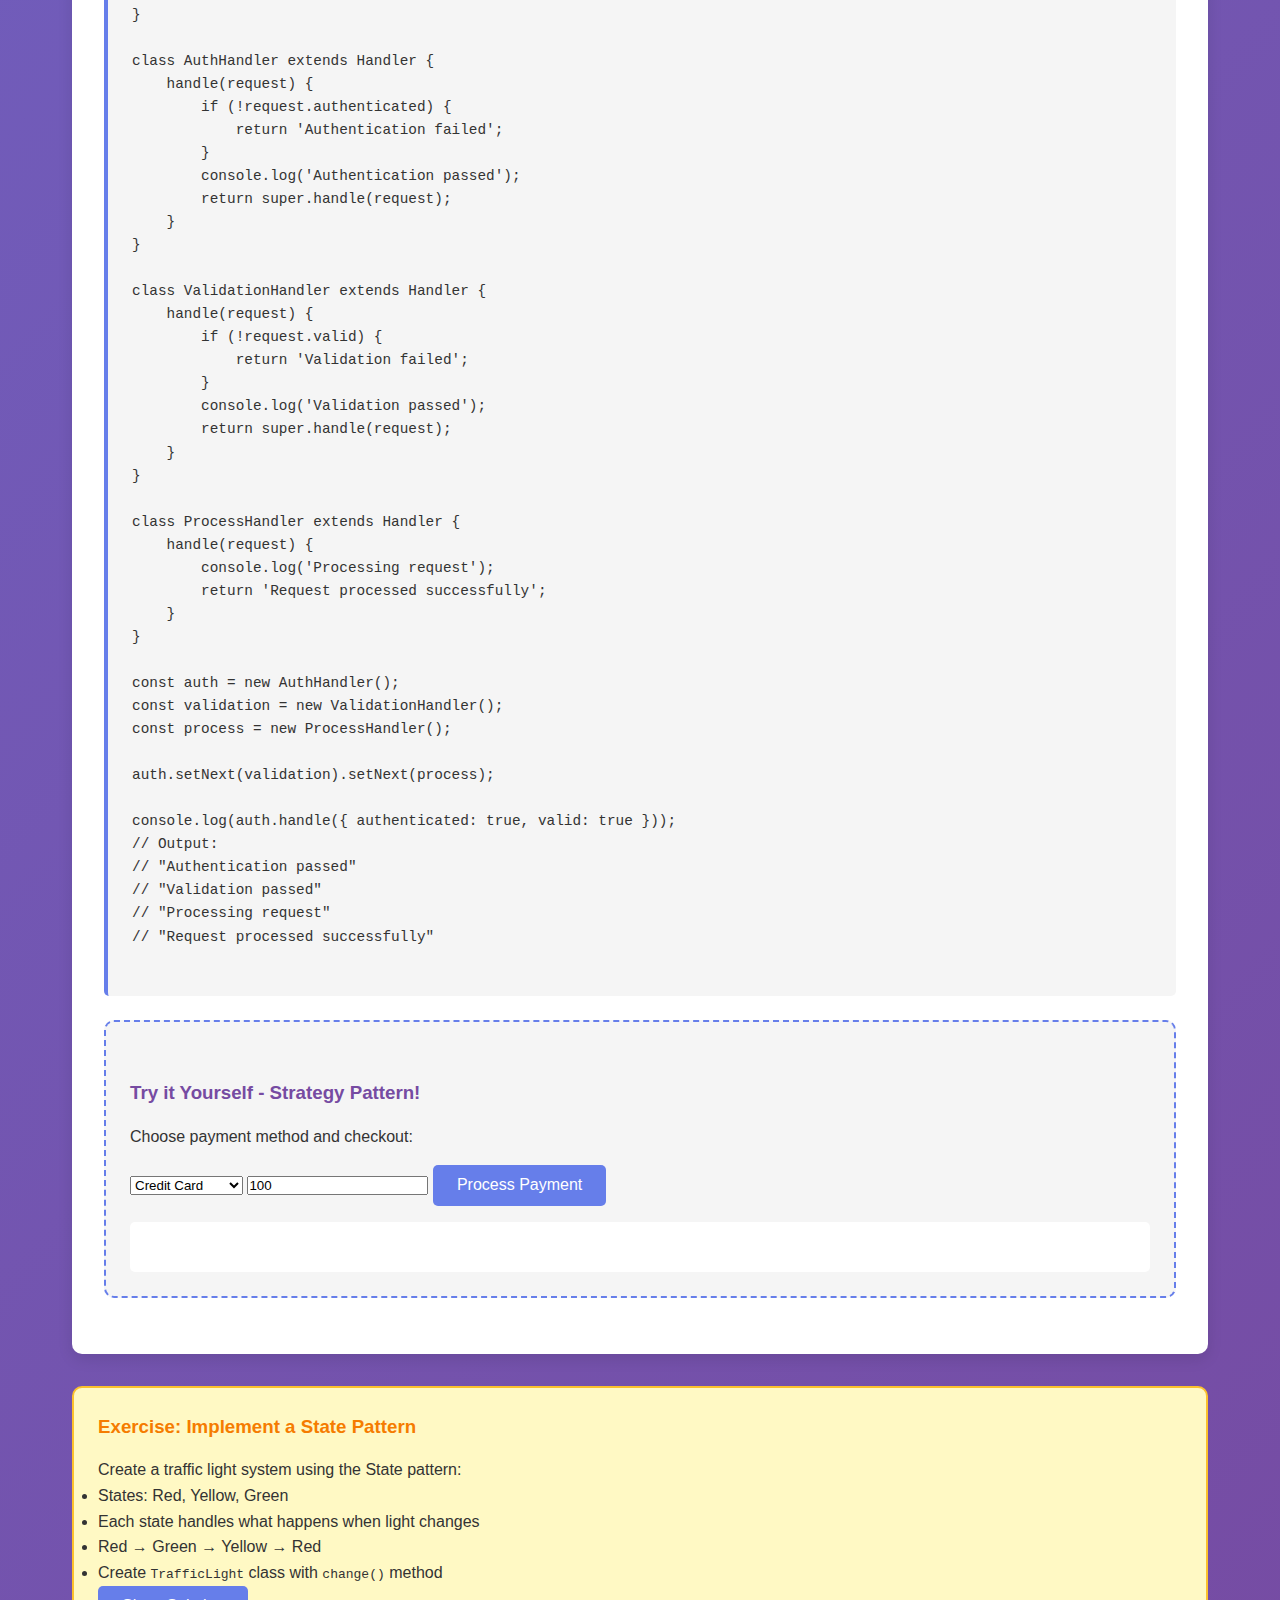
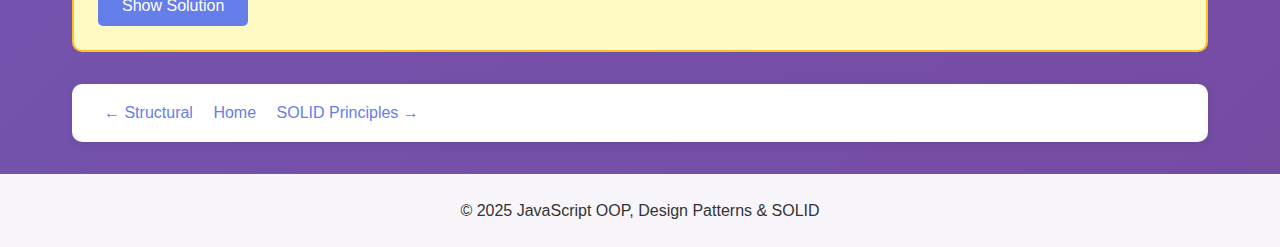
<file: pages/patterns/behavioral.html>
<!DOCTYPE html>
<html lang="en">
<head>
    <meta charset="UTF-8">
    <meta name="viewport" content="width=device-width, initial-scale=1.0">
    <title>Behavioral Patterns - Design Patterns</title>
    <link rel="stylesheet" href="../../styles/main.css">
</head>
<body>
    <header>
        <h1>Behavioral Design Patterns</h1>
        <p>Patterns for effective communication and responsibility assignment between objects</p>
    </header>

    <main>
        <nav class="nav">
            <a href="structural.html">← Structural</a>
            <a href="../../index.html">Home</a>
            <a href="../solid/srp.html">SOLID Principles →</a>
        </nav>

        <div class="content">
            <h2>Behavioral Patterns Overview</h2>
            <p>Behavioral patterns are concerned with algorithms and the assignment of responsibilities between objects.</p>

            <h3>1. Observer Pattern</h3>
            <p>Defines a subscription mechanism to notify multiple objects about events.</p>

            <div class="code-example">
                <pre>
class Subject {
    constructor() {
        this.observers = [];
    }

    subscribe(observer) {
        this.observers.push(observer);
    }

    unsubscribe(observer) {
        this.observers = this.observers.filter(obs => obs !== observer);
    }

    notify(data) {
        this.observers.forEach(observer => observer.update(data));
    }
}

class Observer {
    constructor(name) {
        this.name = name;
    }

    update(data) {
        console.log(`${this.name} received: ${data}`);
    }
}

const subject = new Subject();
const observer1 = new Observer('Observer 1');
const observer2 = new Observer('Observer 2');

subject.subscribe(observer1);
subject.subscribe(observer2);

subject.notify('Hello Observers!');
// Output:
// "Observer 1 received: Hello Observers!"
// "Observer 2 received: Hello Observers!"
                </pre>
            </div>

            <h3>2. Strategy Pattern</h3>
            <p>Defines a family of algorithms, encapsulates each one, and makes them interchangeable.</p>

            <div class="code-example">
                <pre>
class PaymentStrategy {
    pay(amount) {
        throw new Error('pay() must be implemented');
    }
}

class CreditCardStrategy extends PaymentStrategy {
    constructor(cardNumber) {
        super();
        this.cardNumber = cardNumber;
    }

    pay(amount) {
        return `Paid $${amount} with credit card ${this.cardNumber}`;
    }
}

class PayPalStrategy extends PaymentStrategy {
    constructor(email) {
        super();
        this.email = email;
    }

    pay(amount) {
        return `Paid $${amount} via PayPal (${this.email})`;
    }
}

class CryptoStrategy extends PaymentStrategy {
    constructor(wallet) {
        super();
        this.wallet = wallet;
    }

    pay(amount) {
        return `Paid $${amount} with crypto wallet ${this.wallet}`;
    }
}

class ShoppingCart {
    constructor(paymentStrategy) {
        this.paymentStrategy = paymentStrategy;
        this.amount = 0;
    }

    setPaymentStrategy(strategy) {
        this.paymentStrategy = strategy;
    }

    checkout(amount) {
        this.amount = amount;
        return this.paymentStrategy.pay(amount);
    }
}

const cart = new ShoppingCart(new CreditCardStrategy('1234-5678'));
console.log(cart.checkout(100));

cart.setPaymentStrategy(new PayPalStrategy('user@example.com'));
console.log(cart.checkout(50));
                </pre>
            </div>

            <h3>3. Command Pattern</h3>
            <p>Encapsulates a request as an object, allowing parameterization and queuing of requests.</p>

            <div class="code-example">
                <pre>
class Light {
    turnOn() {
        return 'Light is ON';
    }

    turnOff() {
        return 'Light is OFF';
    }
}

class Command {
    execute() {
        throw new Error('execute() must be implemented');
    }

    undo() {
        throw new Error('undo() must be implemented');
    }
}

class TurnOnCommand extends Command {
    constructor(light) {
        super();
        this.light = light;
    }

    execute() {
        return this.light.turnOn();
    }

    undo() {
        return this.light.turnOff();
    }
}

class TurnOffCommand extends Command {
    constructor(light) {
        super();
        this.light = light;
    }

    execute() {
        return this.light.turnOff();
    }

    undo() {
        return this.light.turnOn();
    }
}

class RemoteControl {
    constructor() {
        this.history = [];
    }

    execute(command) {
        const result = command.execute();
        this.history.push(command);
        return result;
    }

    undo() {
        const command = this.history.pop();
        if (command) {
            return command.undo();
        }
        return 'Nothing to undo';
    }
}

const light = new Light();
const remote = new RemoteControl();

console.log(remote.execute(new TurnOnCommand(light)));
console.log(remote.execute(new TurnOffCommand(light)));
console.log(remote.undo());  // Undoes last command
                </pre>
            </div>

            <h3>4. Iterator Pattern</h3>
            <p>Provides a way to access elements sequentially without exposing underlying representation.</p>

            <div class="code-example">
                <pre>
class BookCollection {
    constructor() {
        this.books = [];
    }

    addBook(book) {
        this.books.push(book);
    }

    [Symbol.iterator]() {
        let index = 0;
        const books = this.books;

        return {
            next() {
                if (index < books.length) {
                    return { value: books[index++], done: false };
                }
                return { done: true };
            }
        };
    }
}

const collection = new BookCollection();
collection.addBook({ title: '1984', author: 'George Orwell' });
collection.addBook({ title: 'Brave New World', author: 'Aldous Huxley' });
collection.addBook({ title: 'Fahrenheit 451', author: 'Ray Bradbury' });

for (const book of collection) {
    console.log(`${book.title} by ${book.author}`);
}
                </pre>
            </div>

            <h3>5. Chain of Responsibility Pattern</h3>
            <p>Passes requests along a chain of handlers.</p>

            <div class="code-example">
                <pre>
class Handler {
    setNext(handler) {
        this.nextHandler = handler;
        return handler;
    }

    handle(request) {
        if (this.nextHandler) {
            return this.nextHandler.handle(request);
        }
        return null;
    }
}

class AuthHandler extends Handler {
    handle(request) {
        if (!request.authenticated) {
            return 'Authentication failed';
        }
        console.log('Authentication passed');
        return super.handle(request);
    }
}

class ValidationHandler extends Handler {
    handle(request) {
        if (!request.valid) {
            return 'Validation failed';
        }
        console.log('Validation passed');
        return super.handle(request);
    }
}

class ProcessHandler extends Handler {
    handle(request) {
        console.log('Processing request');
        return 'Request processed successfully';
    }
}

const auth = new AuthHandler();
const validation = new ValidationHandler();
const process = new ProcessHandler();

auth.setNext(validation).setNext(process);

console.log(auth.handle({ authenticated: true, valid: true }));
// Output:
// "Authentication passed"
// "Validation passed"
// "Processing request"
// "Request processed successfully"
                </pre>
            </div>

            <div class="interactive-demo">
                <h3>Try it Yourself - Strategy Pattern!</h3>
                <p>Choose payment method and checkout:</p>
                <select id="paymentMethod">
                    <option value="credit">Credit Card</option>
                    <option value="paypal">PayPal</option>
                    <option value="crypto">Cryptocurrency</option>
                </select>
                <input type="number" id="amount" placeholder="Amount" value="100" />
                <button class="btn" onclick="processPayment()">Process Payment</button>
                <div class="demo-output" id="paymentOutput"></div>
            </div>
        </div>

        <div class="exercise">
            <h3>Exercise: Implement a State Pattern</h3>
            <p>Create a traffic light system using the State pattern:</p>
            <ul>
                <li>States: Red, Yellow, Green</li>
                <li>Each state handles what happens when light changes</li>
                <li>Red → Green → Yellow → Red</li>
                <li>Create <code>TrafficLight</code> class with <code>change()</code> method</li>
            </ul>
            <button class="btn" onclick="toggleSolution('solution1')">Show Solution</button>
            <div class="exercise-solution" id="solution1">
                <div class="code-example">
                    <pre>
class State {
    handle(context) {
        throw new Error('handle() must be implemented');
    }
}

class RedState extends State {
    handle(context) {
        console.log('Red light - STOP');
        context.setState(new GreenState());
        return 'Changed to Green';
    }
}

class GreenState extends State {
    handle(context) {
        console.log('Green light - GO');
        context.setState(new YellowState());
        return 'Changed to Yellow';
    }
}

class YellowState extends State {
    handle(context) {
        console.log('Yellow light - CAUTION');
        context.setState(new RedState());
        return 'Changed to Red';
    }
}

class TrafficLight {
    constructor() {
        this.state = new RedState();
    }

    setState(state) {
        this.state = state;
    }

    change() {
        return this.state.handle(this);
    }
}

const light = new TrafficLight();
console.log(light.change());  // Red → Green
console.log(light.change());  // Green → Yellow
console.log(light.change());  // Yellow → Red
console.log(light.change());  // Red → Green
                    </pre>
                </div>
            </div>
        </div>

        <nav class="nav">
            <a href="structural.html">← Structural</a>
            <a href="../../index.html">Home</a>
            <a href="../solid/srp.html">SOLID Principles →</a>
        </nav>
    </main>

    <footer>
        <p>&copy; 2025 JavaScript OOP, Design Patterns & SOLID</p>
    </footer>

    <script src="../../scripts/common.js"></script>
    <script>
        function processPayment() {
            class PaymentStrategy {
                pay(amount) {
                    throw new Error('pay() must be implemented');
                }
            }

            class CreditCardStrategy extends PaymentStrategy {
                pay(amount) {
                    return `💳 Paid $${amount} with Credit Card`;
                }
            }

            class PayPalStrategy extends PaymentStrategy {
                pay(amount) {
                    return `💰 Paid $${amount} via PayPal`;
                }
            }

            class CryptoStrategy extends PaymentStrategy {
                pay(amount) {
                    return `₿ Paid $${amount} with Cryptocurrency`;
                }
            }

            const method = document.getElementById('paymentMethod').value;
            const amount = document.getElementById('amount').value;

            if (!amount || amount <= 0) {
                document.getElementById('paymentOutput').innerHTML = 'Please enter a valid amount!';
                return;
            }

            let strategy;
            switch(method) {
                case 'credit':
                    strategy = new CreditCardStrategy();
                    break;
                case 'paypal':
                    strategy = new PayPalStrategy();
                    break;
                case 'crypto':
                    strategy = new CryptoStrategy();
                    break;
            }

            document.getElementById('paymentOutput').innerHTML = strategy.pay(amount);
        }
    </script>
</body>
</html>
</file>
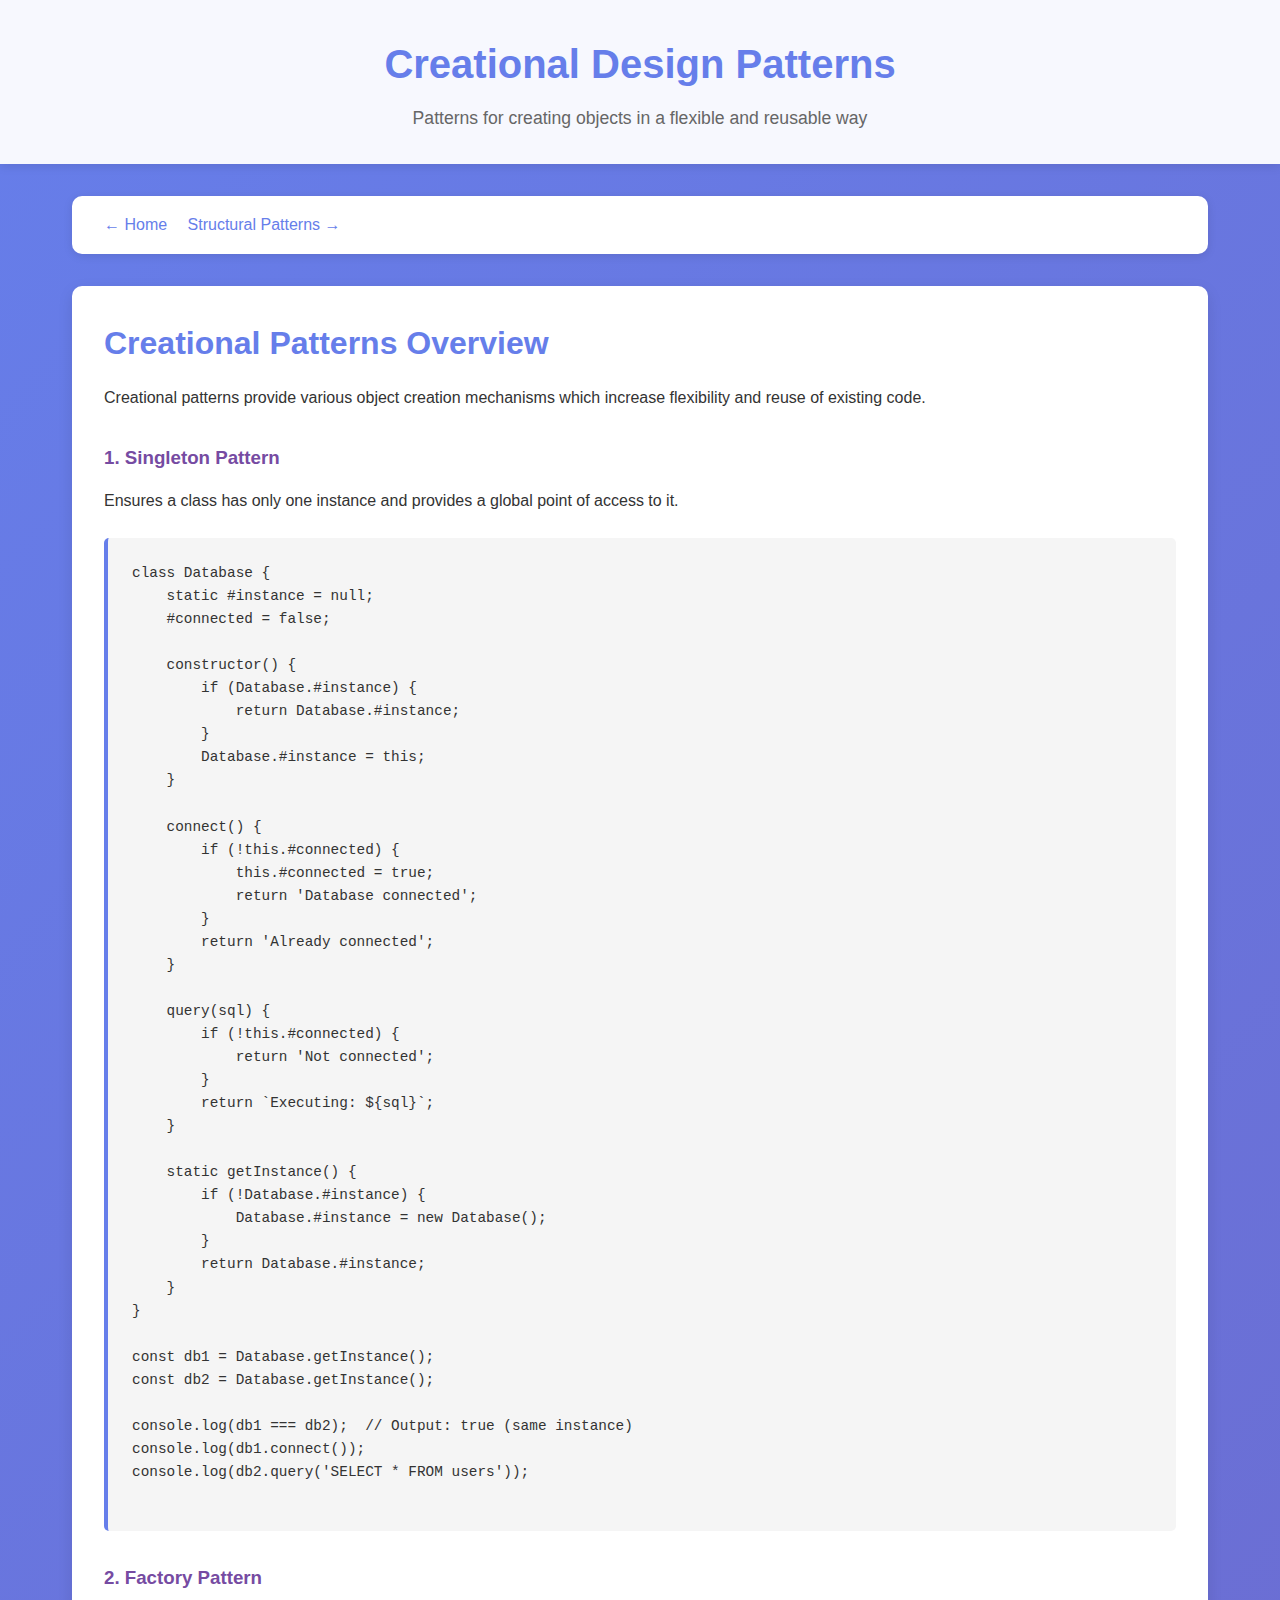
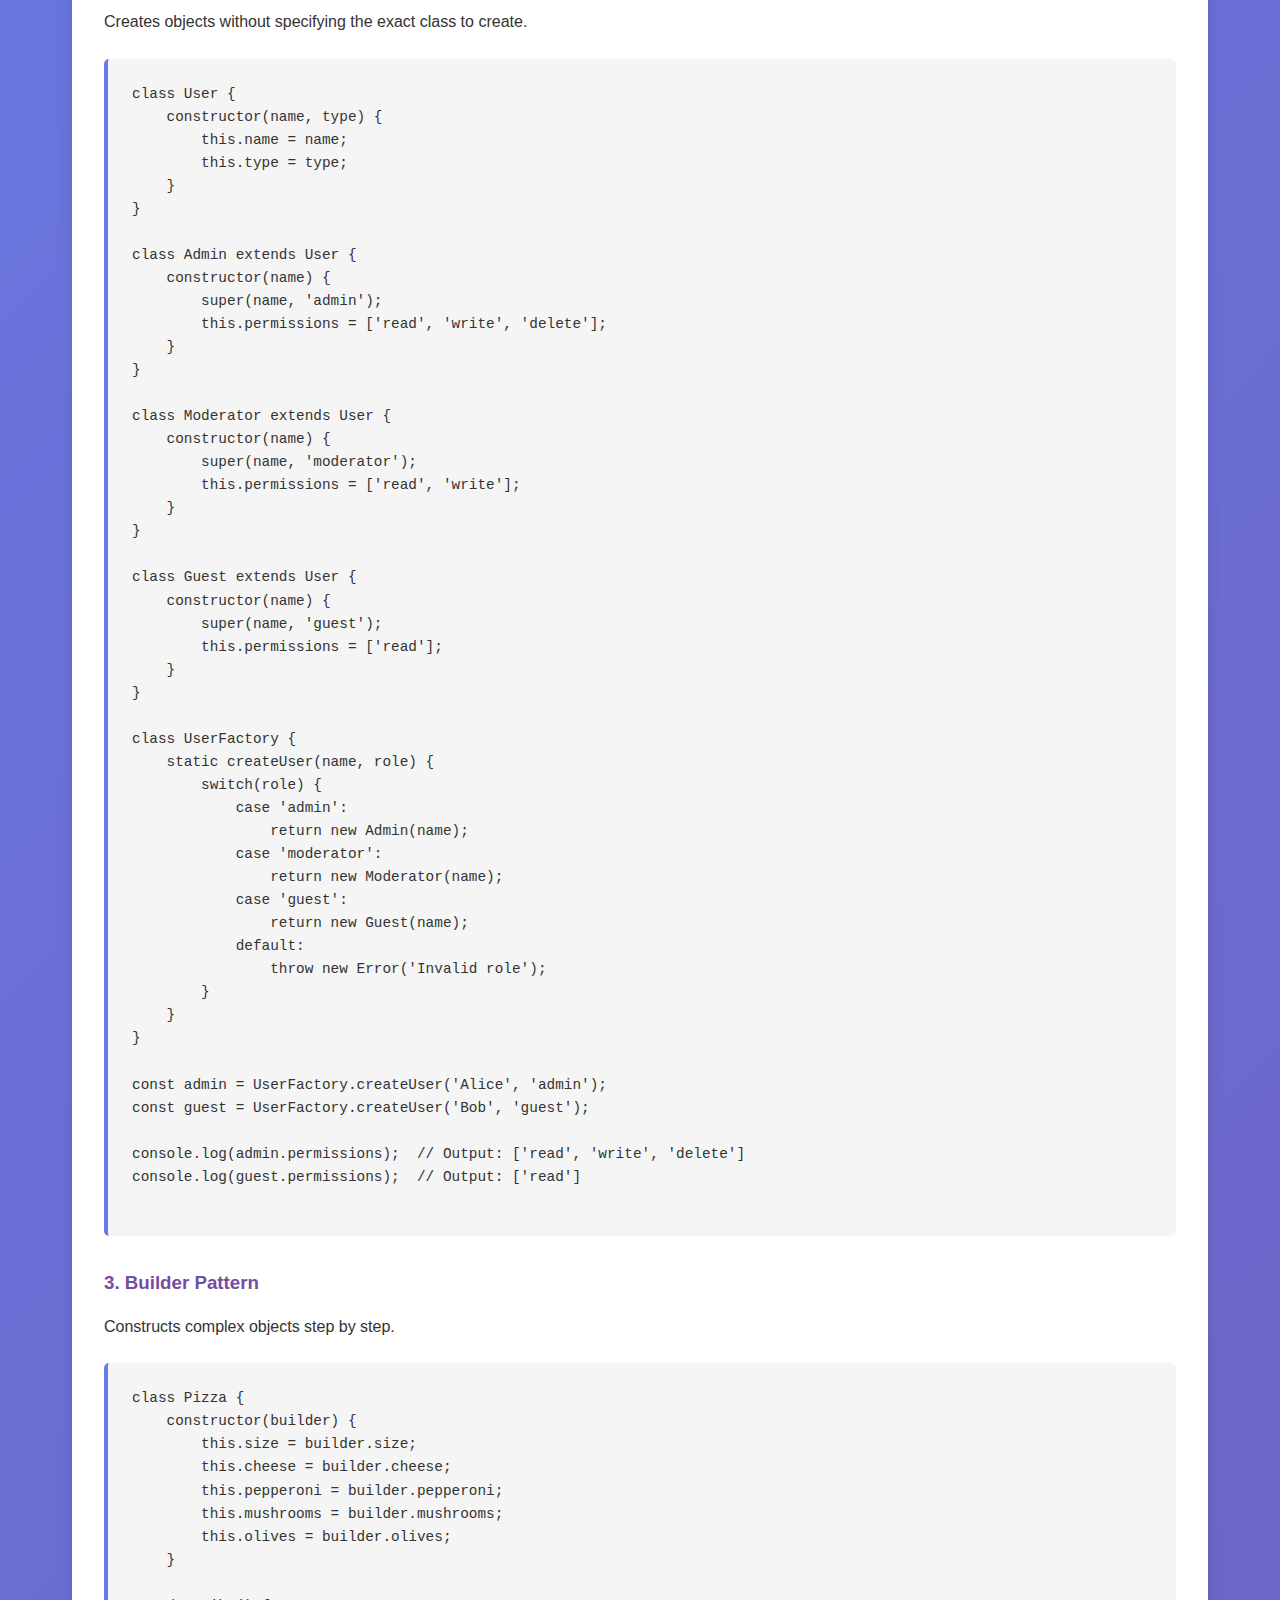
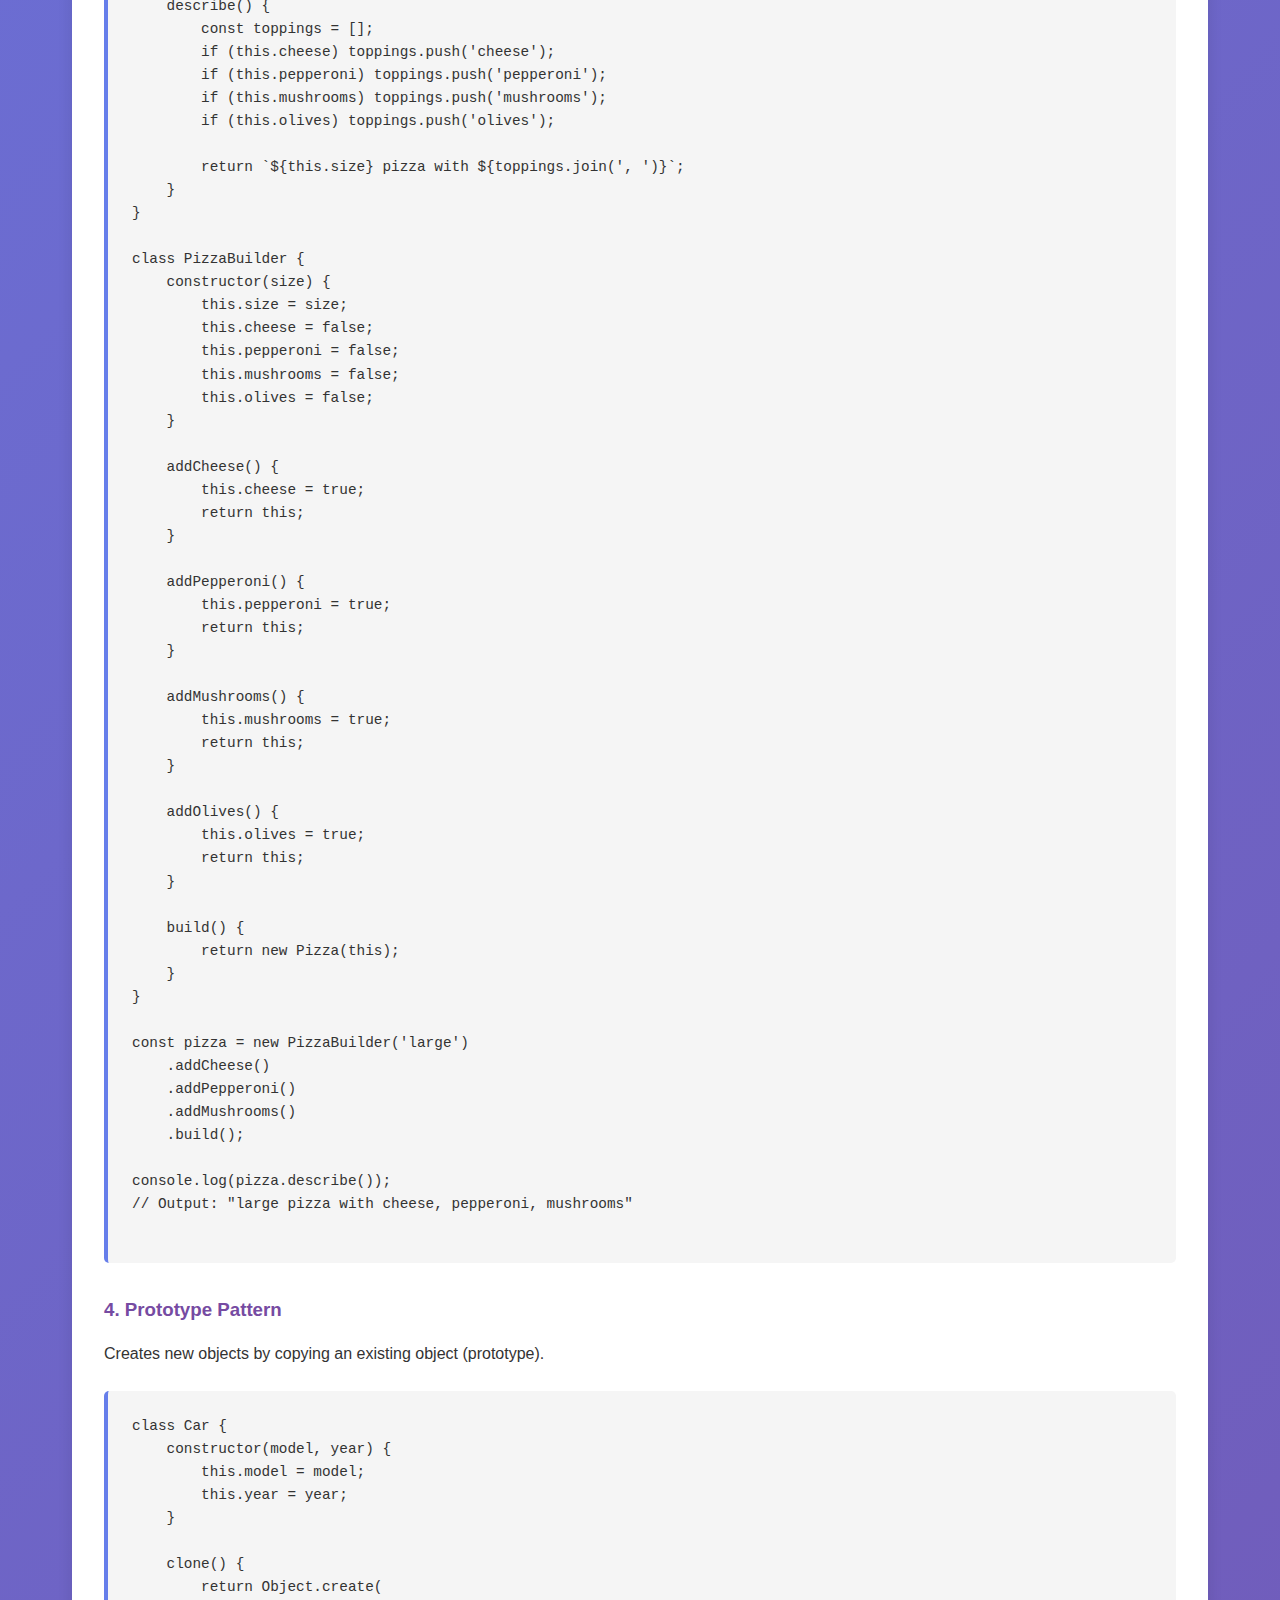
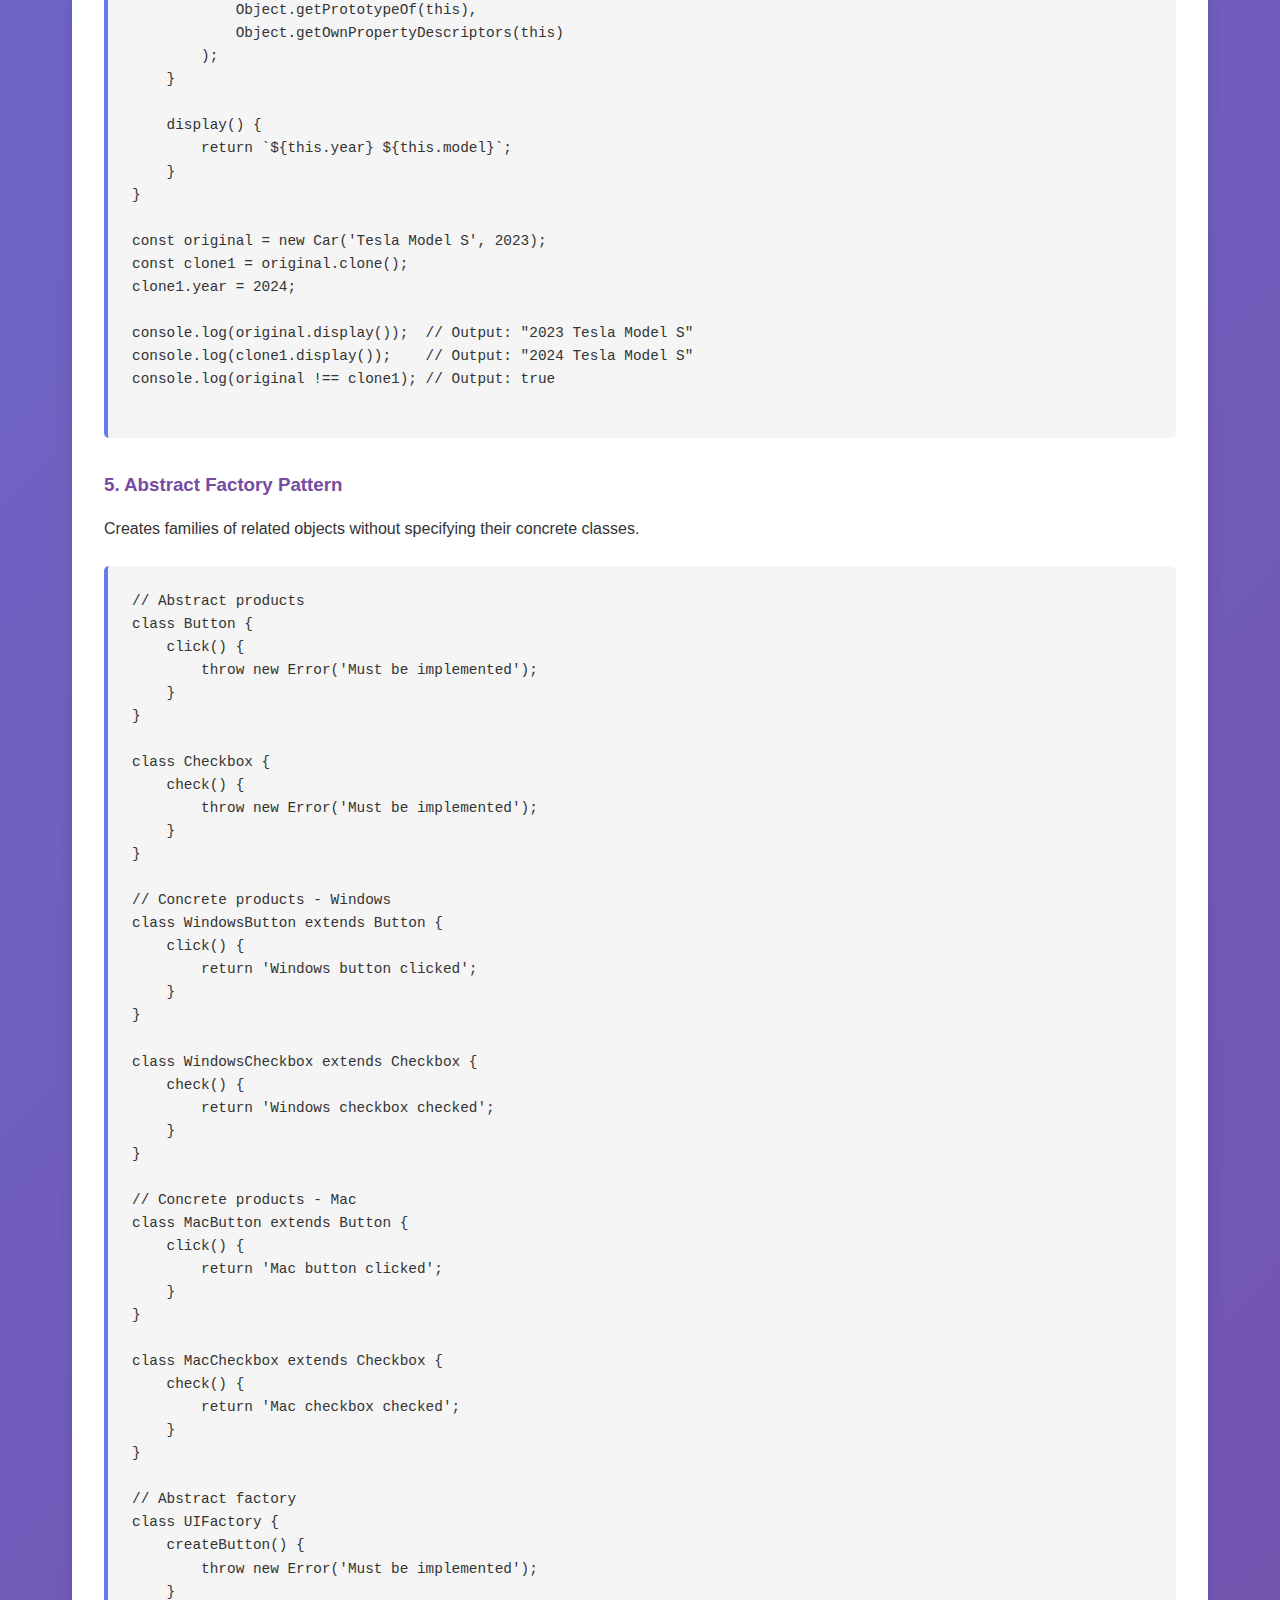
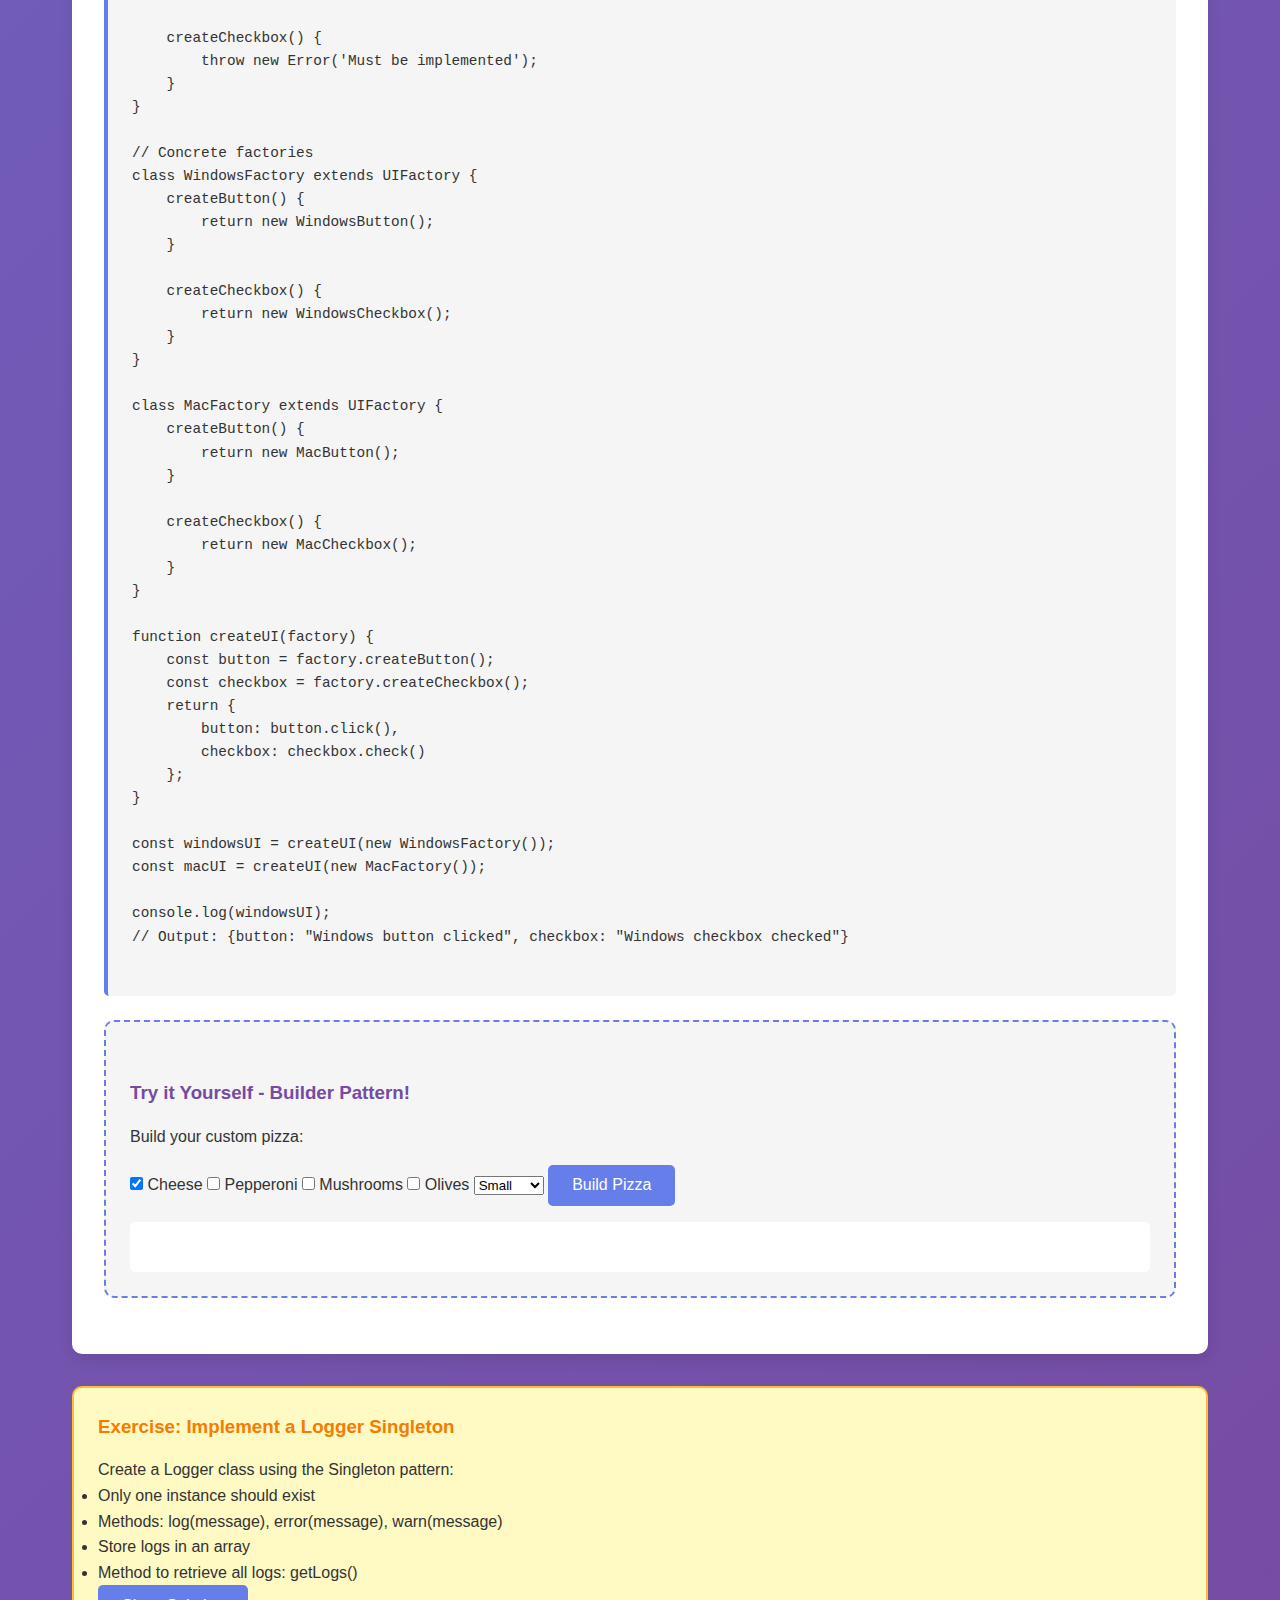
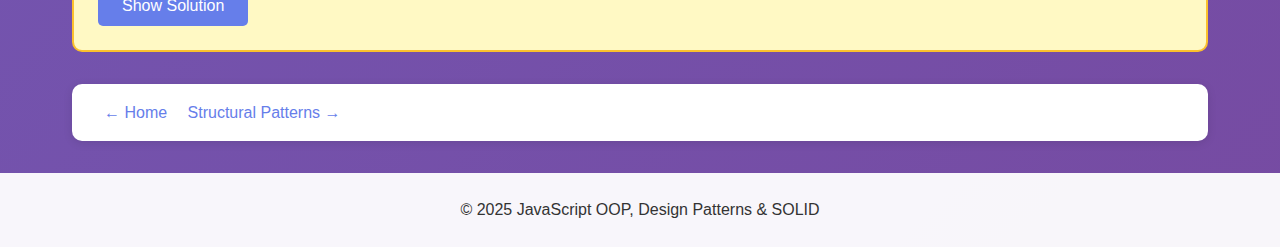
<file: pages/patterns/creational.html>
<!DOCTYPE html>
<html lang="en">
<head>
    <meta charset="UTF-8">
    <meta name="viewport" content="width=device-width, initial-scale=1.0">
    <title>Creational Patterns - Design Patterns</title>
    <link rel="stylesheet" href="../../styles/main.css">
</head>
<body>
    <header>
        <h1>Creational Design Patterns</h1>
        <p>Patterns for creating objects in a flexible and reusable way</p>
    </header>

    <main>
        <nav class="nav">
            <a href="../../index.html">← Home</a>
            <a href="structural.html">Structural Patterns →</a>
        </nav>

        <div class="content">
            <h2>Creational Patterns Overview</h2>
            <p>Creational patterns provide various object creation mechanisms which increase flexibility and reuse of existing code.</p>

            <h3>1. Singleton Pattern</h3>
            <p>Ensures a class has only one instance and provides a global point of access to it.</p>

            <div class="code-example">
                <pre>
class Database {
    static #instance = null;
    #connected = false;

    constructor() {
        if (Database.#instance) {
            return Database.#instance;
        }
        Database.#instance = this;
    }

    connect() {
        if (!this.#connected) {
            this.#connected = true;
            return 'Database connected';
        }
        return 'Already connected';
    }

    query(sql) {
        if (!this.#connected) {
            return 'Not connected';
        }
        return `Executing: ${sql}`;
    }

    static getInstance() {
        if (!Database.#instance) {
            Database.#instance = new Database();
        }
        return Database.#instance;
    }
}

const db1 = Database.getInstance();
const db2 = Database.getInstance();

console.log(db1 === db2);  // Output: true (same instance)
console.log(db1.connect());
console.log(db2.query('SELECT * FROM users'));
                </pre>
            </div>

            <h3>2. Factory Pattern</h3>
            <p>Creates objects without specifying the exact class to create.</p>

            <div class="code-example">
                <pre>
class User {
    constructor(name, type) {
        this.name = name;
        this.type = type;
    }
}

class Admin extends User {
    constructor(name) {
        super(name, 'admin');
        this.permissions = ['read', 'write', 'delete'];
    }
}

class Moderator extends User {
    constructor(name) {
        super(name, 'moderator');
        this.permissions = ['read', 'write'];
    }
}

class Guest extends User {
    constructor(name) {
        super(name, 'guest');
        this.permissions = ['read'];
    }
}

class UserFactory {
    static createUser(name, role) {
        switch(role) {
            case 'admin':
                return new Admin(name);
            case 'moderator':
                return new Moderator(name);
            case 'guest':
                return new Guest(name);
            default:
                throw new Error('Invalid role');
        }
    }
}

const admin = UserFactory.createUser('Alice', 'admin');
const guest = UserFactory.createUser('Bob', 'guest');

console.log(admin.permissions);  // Output: ['read', 'write', 'delete']
console.log(guest.permissions);  // Output: ['read']
                </pre>
            </div>

            <h3>3. Builder Pattern</h3>
            <p>Constructs complex objects step by step.</p>

            <div class="code-example">
                <pre>
class Pizza {
    constructor(builder) {
        this.size = builder.size;
        this.cheese = builder.cheese;
        this.pepperoni = builder.pepperoni;
        this.mushrooms = builder.mushrooms;
        this.olives = builder.olives;
    }

    describe() {
        const toppings = [];
        if (this.cheese) toppings.push('cheese');
        if (this.pepperoni) toppings.push('pepperoni');
        if (this.mushrooms) toppings.push('mushrooms');
        if (this.olives) toppings.push('olives');
        
        return `${this.size} pizza with ${toppings.join(', ')}`;
    }
}

class PizzaBuilder {
    constructor(size) {
        this.size = size;
        this.cheese = false;
        this.pepperoni = false;
        this.mushrooms = false;
        this.olives = false;
    }

    addCheese() {
        this.cheese = true;
        return this;
    }

    addPepperoni() {
        this.pepperoni = true;
        return this;
    }

    addMushrooms() {
        this.mushrooms = true;
        return this;
    }

    addOlives() {
        this.olives = true;
        return this;
    }

    build() {
        return new Pizza(this);
    }
}

const pizza = new PizzaBuilder('large')
    .addCheese()
    .addPepperoni()
    .addMushrooms()
    .build();

console.log(pizza.describe());
// Output: "large pizza with cheese, pepperoni, mushrooms"
                </pre>
            </div>

            <h3>4. Prototype Pattern</h3>
            <p>Creates new objects by copying an existing object (prototype).</p>

            <div class="code-example">
                <pre>
class Car {
    constructor(model, year) {
        this.model = model;
        this.year = year;
    }

    clone() {
        return Object.create(
            Object.getPrototypeOf(this),
            Object.getOwnPropertyDescriptors(this)
        );
    }

    display() {
        return `${this.year} ${this.model}`;
    }
}

const original = new Car('Tesla Model S', 2023);
const clone1 = original.clone();
clone1.year = 2024;

console.log(original.display());  // Output: "2023 Tesla Model S"
console.log(clone1.display());    // Output: "2024 Tesla Model S"
console.log(original !== clone1); // Output: true
                </pre>
            </div>

            <h3>5. Abstract Factory Pattern</h3>
            <p>Creates families of related objects without specifying their concrete classes.</p>

            <div class="code-example">
                <pre>
// Abstract products
class Button {
    click() {
        throw new Error('Must be implemented');
    }
}

class Checkbox {
    check() {
        throw new Error('Must be implemented');
    }
}

// Concrete products - Windows
class WindowsButton extends Button {
    click() {
        return 'Windows button clicked';
    }
}

class WindowsCheckbox extends Checkbox {
    check() {
        return 'Windows checkbox checked';
    }
}

// Concrete products - Mac
class MacButton extends Button {
    click() {
        return 'Mac button clicked';
    }
}

class MacCheckbox extends Checkbox {
    check() {
        return 'Mac checkbox checked';
    }
}

// Abstract factory
class UIFactory {
    createButton() {
        throw new Error('Must be implemented');
    }

    createCheckbox() {
        throw new Error('Must be implemented');
    }
}

// Concrete factories
class WindowsFactory extends UIFactory {
    createButton() {
        return new WindowsButton();
    }

    createCheckbox() {
        return new WindowsCheckbox();
    }
}

class MacFactory extends UIFactory {
    createButton() {
        return new MacButton();
    }

    createCheckbox() {
        return new MacCheckbox();
    }
}

function createUI(factory) {
    const button = factory.createButton();
    const checkbox = factory.createCheckbox();
    return {
        button: button.click(),
        checkbox: checkbox.check()
    };
}

const windowsUI = createUI(new WindowsFactory());
const macUI = createUI(new MacFactory());

console.log(windowsUI);
// Output: {button: "Windows button clicked", checkbox: "Windows checkbox checked"}
                </pre>
            </div>

            <div class="interactive-demo">
                <h3>Try it Yourself - Builder Pattern!</h3>
                <p>Build your custom pizza:</p>
                <label><input type="checkbox" id="cheese" checked> Cheese</label>
                <label><input type="checkbox" id="pepperoni"> Pepperoni</label>
                <label><input type="checkbox" id="mushrooms"> Mushrooms</label>
                <label><input type="checkbox" id="olives"> Olives</label>
                <select id="pizzaSize">
                    <option value="small">Small</option>
                    <option value="medium">Medium</option>
                    <option value="large">Large</option>
                </select>
                <button class="btn" onclick="buildPizza()">Build Pizza</button>
                <div class="demo-output" id="pizzaOutput"></div>
            </div>
        </div>

        <div class="exercise">
            <h3>Exercise: Implement a Logger Singleton</h3>
            <p>Create a Logger class using the Singleton pattern:</p>
            <ul>
                <li>Only one instance should exist</li>
                <li>Methods: log(message), error(message), warn(message)</li>
                <li>Store logs in an array</li>
                <li>Method to retrieve all logs: getLogs()</li>
            </ul>
            <button class="btn" onclick="toggleSolution('solution1')">Show Solution</button>
            <div class="exercise-solution" id="solution1">
                <div class="code-example">
                    <pre>
class Logger {
    static #instance = null;
    #logs = [];

    constructor() {
        if (Logger.#instance) {
            return Logger.#instance;
        }
        Logger.#instance = this;
    }

    log(message) {
        const entry = `[LOG] ${new Date().toISOString()}: ${message}`;
        this.#logs.push(entry);
        return entry;
    }

    error(message) {
        const entry = `[ERROR] ${new Date().toISOString()}: ${message}`;
        this.#logs.push(entry);
        return entry;
    }

    warn(message) {
        const entry = `[WARN] ${new Date().toISOString()}: ${message}`;
        this.#logs.push(entry);
        return entry;
    }

    getLogs() {
        return [...this.#logs];
    }

    static getInstance() {
        if (!Logger.#instance) {
            Logger.#instance = new Logger();
        }
        return Logger.#instance;
    }
}

const logger1 = Logger.getInstance();
const logger2 = Logger.getInstance();

console.log(logger1 === logger2);  // true

logger1.log('Application started');
logger1.error('Something went wrong');
logger2.warn('This is a warning');

console.log(logger1.getLogs());
// All logs from both logger1 and logger2 are the same
                    </pre>
                </div>
            </div>
        </div>

        <nav class="nav">
            <a href="../../index.html">← Home</a>
            <a href="structural.html">Structural Patterns →</a>
        </nav>
    </main>

    <footer>
        <p>&copy; 2025 JavaScript OOP, Design Patterns & SOLID</p>
    </footer>

    <script src="../../scripts/common.js"></script>
    <script>
        function buildPizza() {
            class Pizza {
                constructor(builder) {
                    this.size = builder.size;
                    this.cheese = builder.cheese;
                    this.pepperoni = builder.pepperoni;
                    this.mushrooms = builder.mushrooms;
                    this.olives = builder.olives;
                }

                describe() {
                    const toppings = [];
                    if (this.cheese) toppings.push('cheese');
                    if (this.pepperoni) toppings.push('pepperoni');
                    if (this.mushrooms) toppings.push('mushrooms');
                    if (this.olives) toppings.push('olives');
                    
                    return `${this.size} pizza with ${toppings.join(', ') || 'no toppings'}`;
                }
            }

            class PizzaBuilder {
                constructor(size) {
                    this.size = size;
                    this.cheese = false;
                    this.pepperoni = false;
                    this.mushrooms = false;
                    this.olives = false;
                }

                addCheese() {
                    this.cheese = true;
                    return this;
                }

                addPepperoni() {
                    this.pepperoni = true;
                    return this;
                }

                addMushrooms() {
                    this.mushrooms = true;
                    return this;
                }

                addOlives() {
                    this.olives = true;
                    return this;
                }

                build() {
                    return new Pizza(this);
                }
            }

            const size = document.getElementById('pizzaSize').value;
            const builder = new PizzaBuilder(size);

            if (document.getElementById('cheese').checked) builder.addCheese();
            if (document.getElementById('pepperoni').checked) builder.addPepperoni();
            if (document.getElementById('mushrooms').checked) builder.addMushrooms();
            if (document.getElementById('olives').checked) builder.addOlives();

            const pizza = builder.build();
            document.getElementById('pizzaOutput').innerHTML = '🍕 ' + pizza.describe();
        }
    </script>
</body>
</html>
</file>
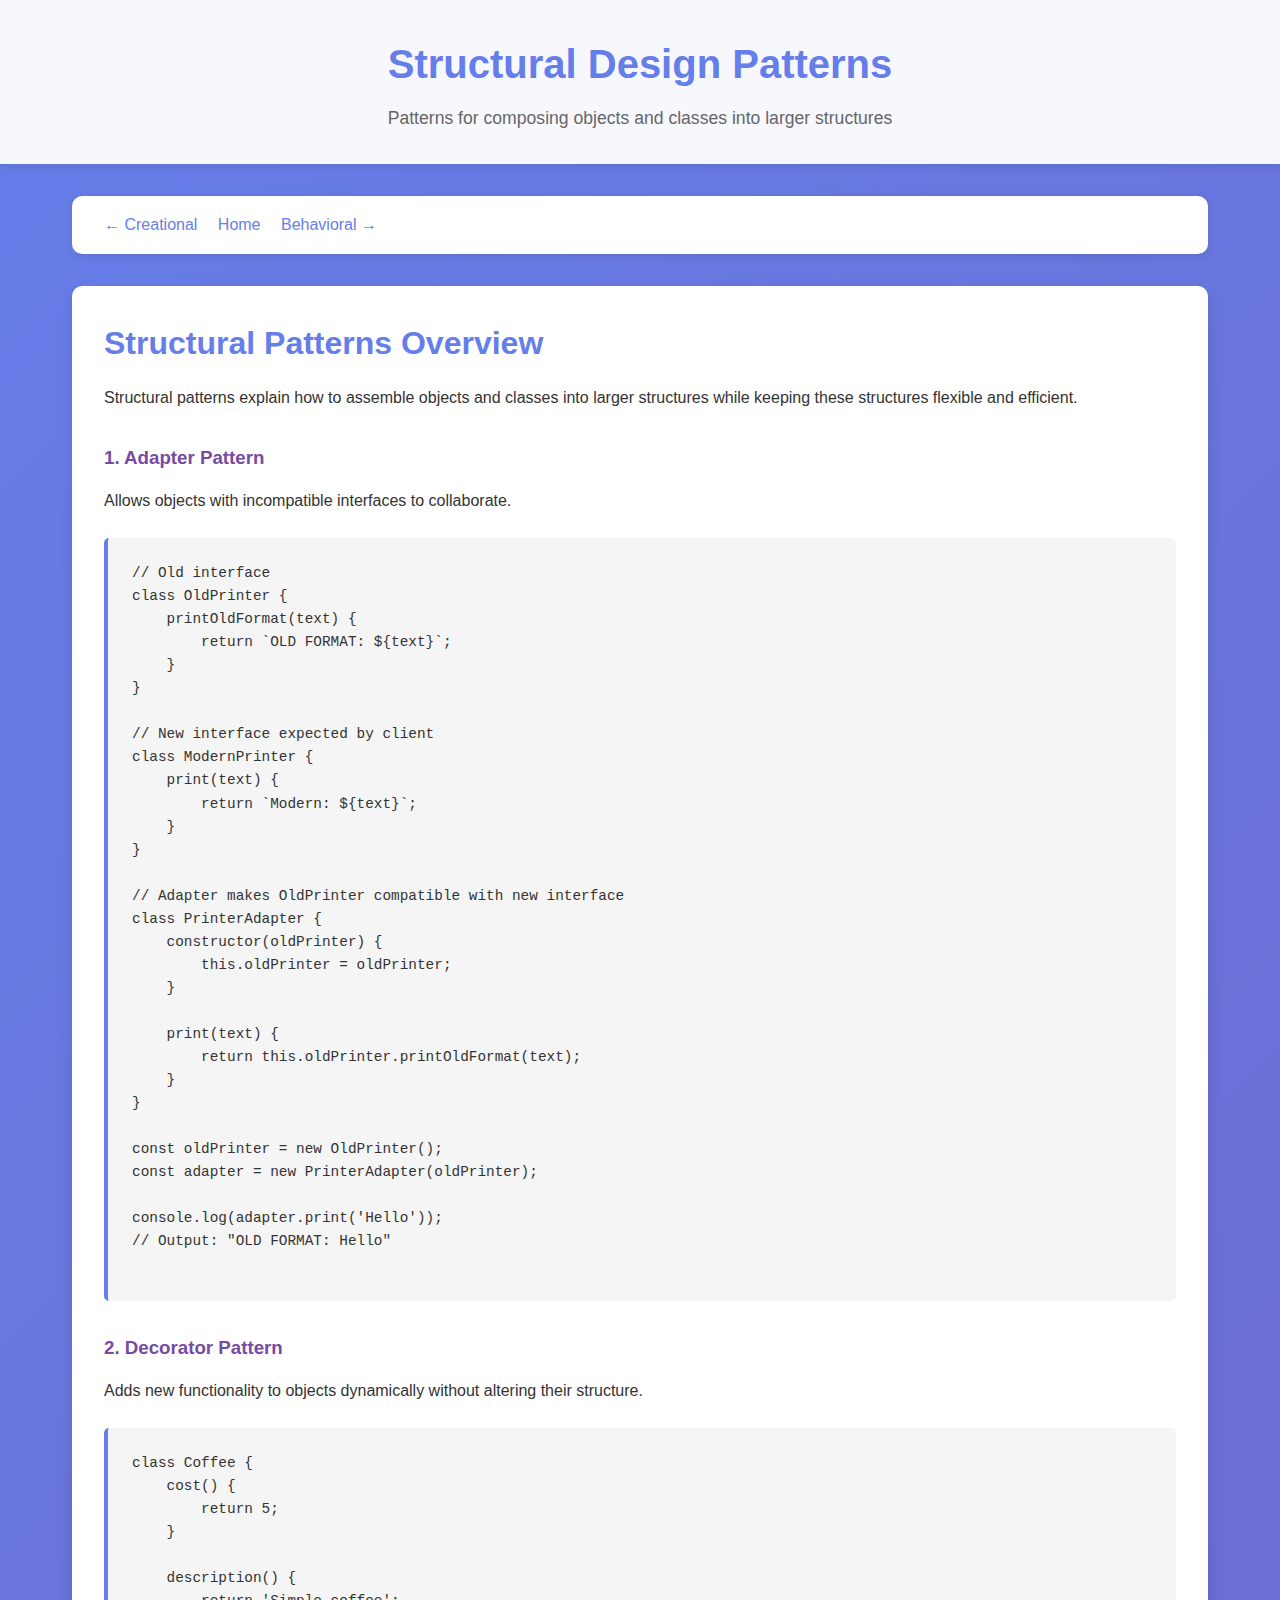
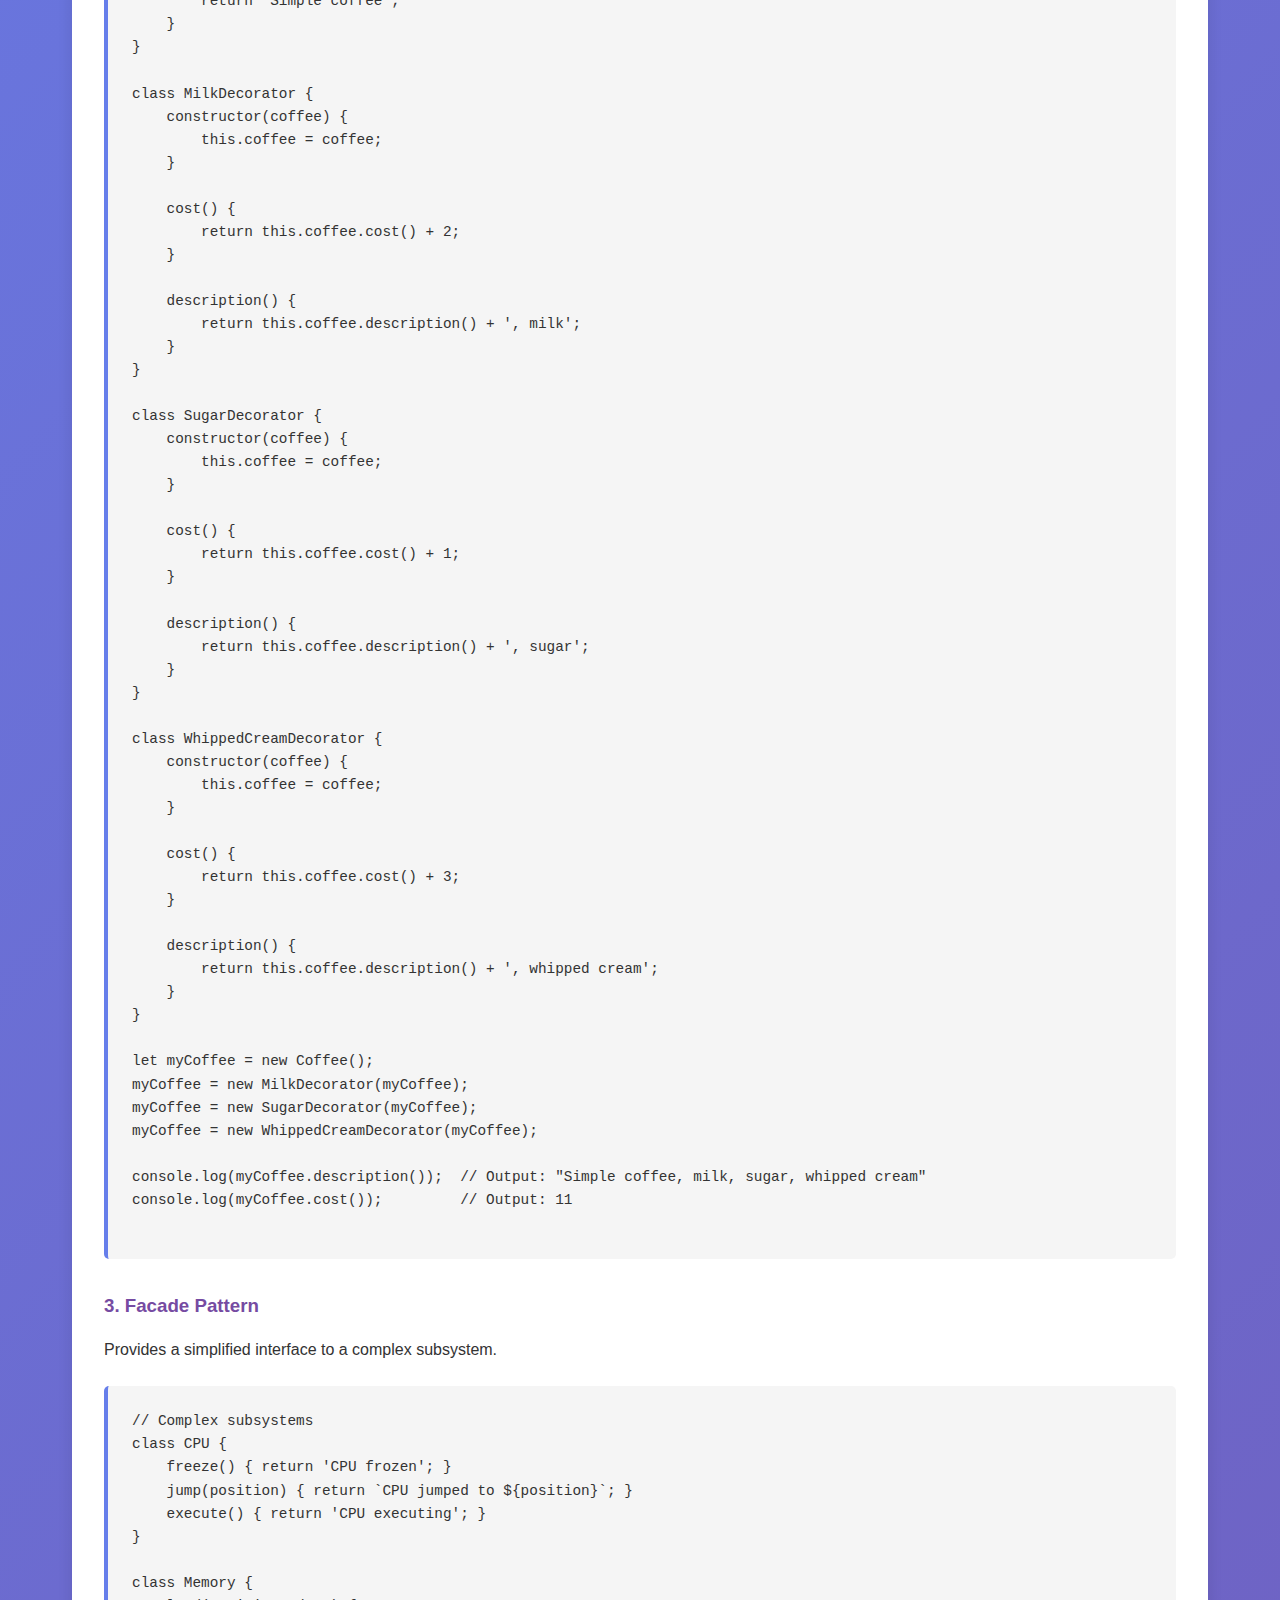
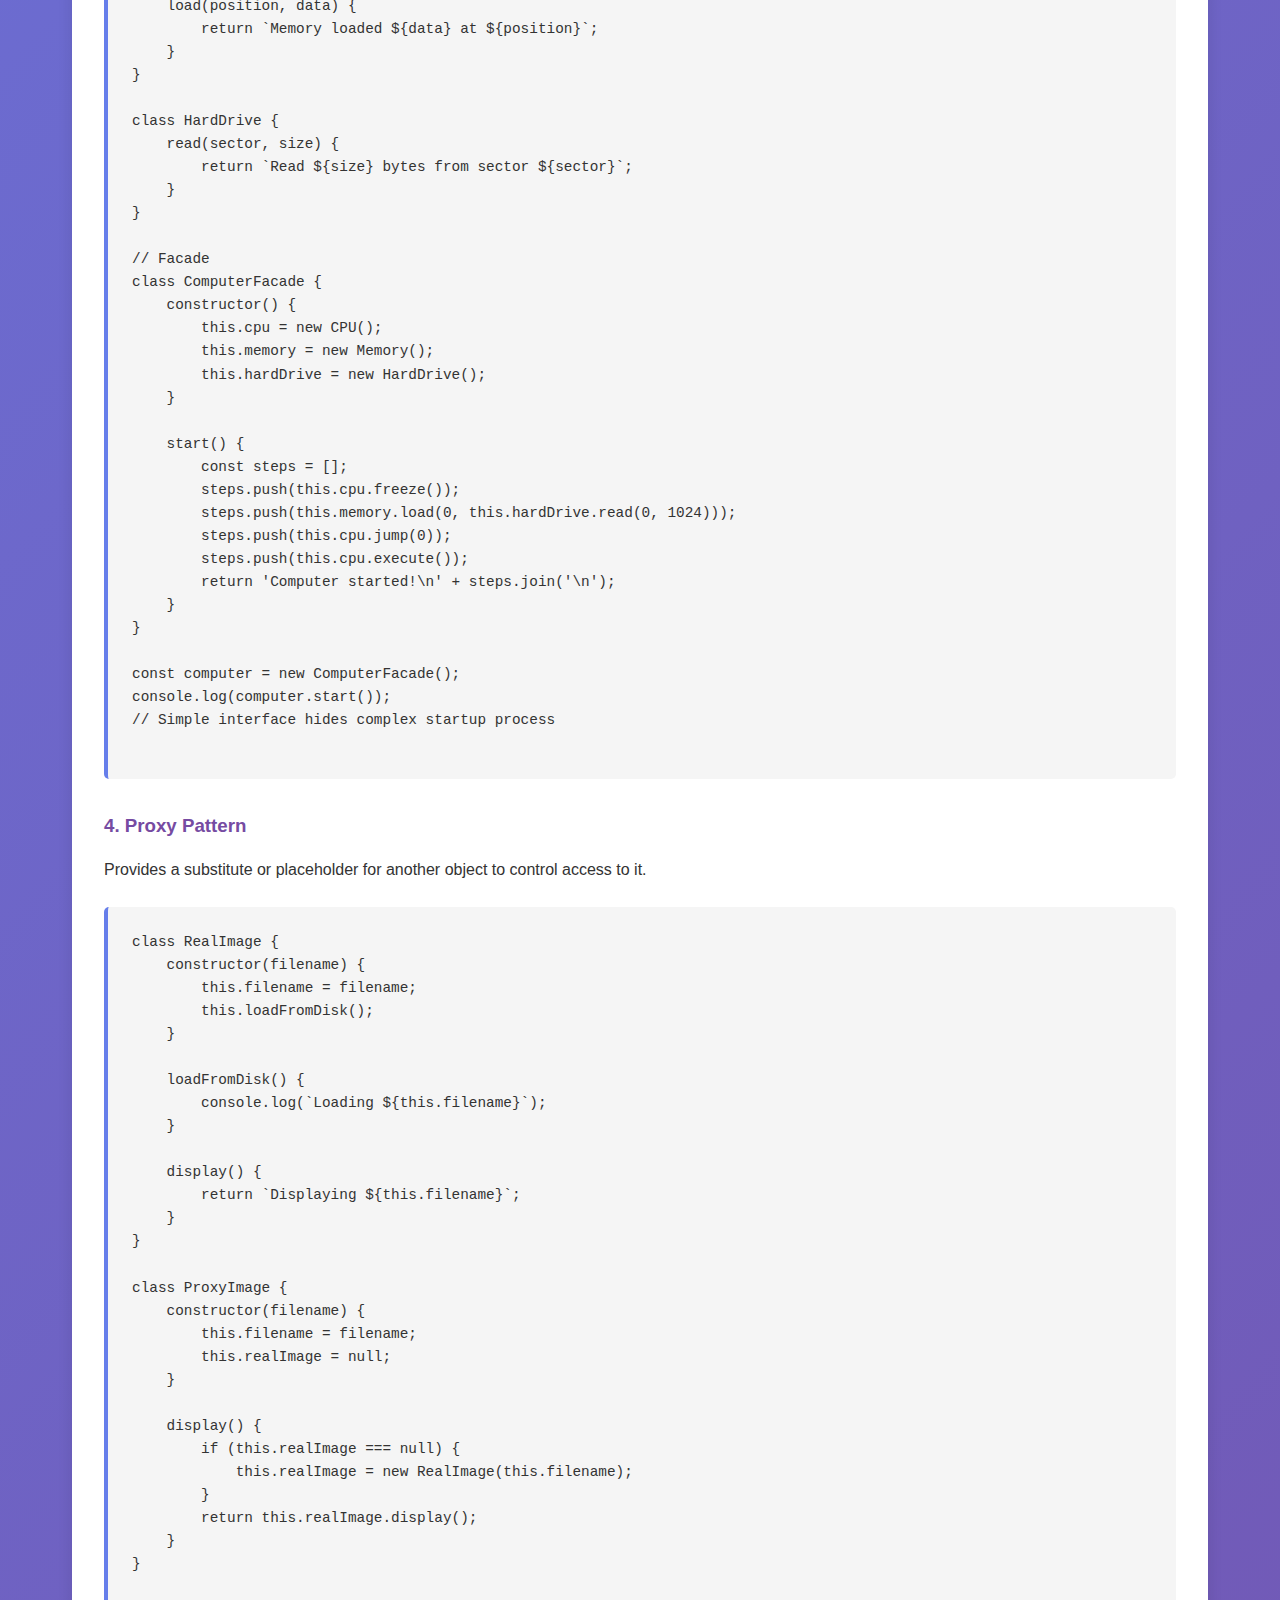
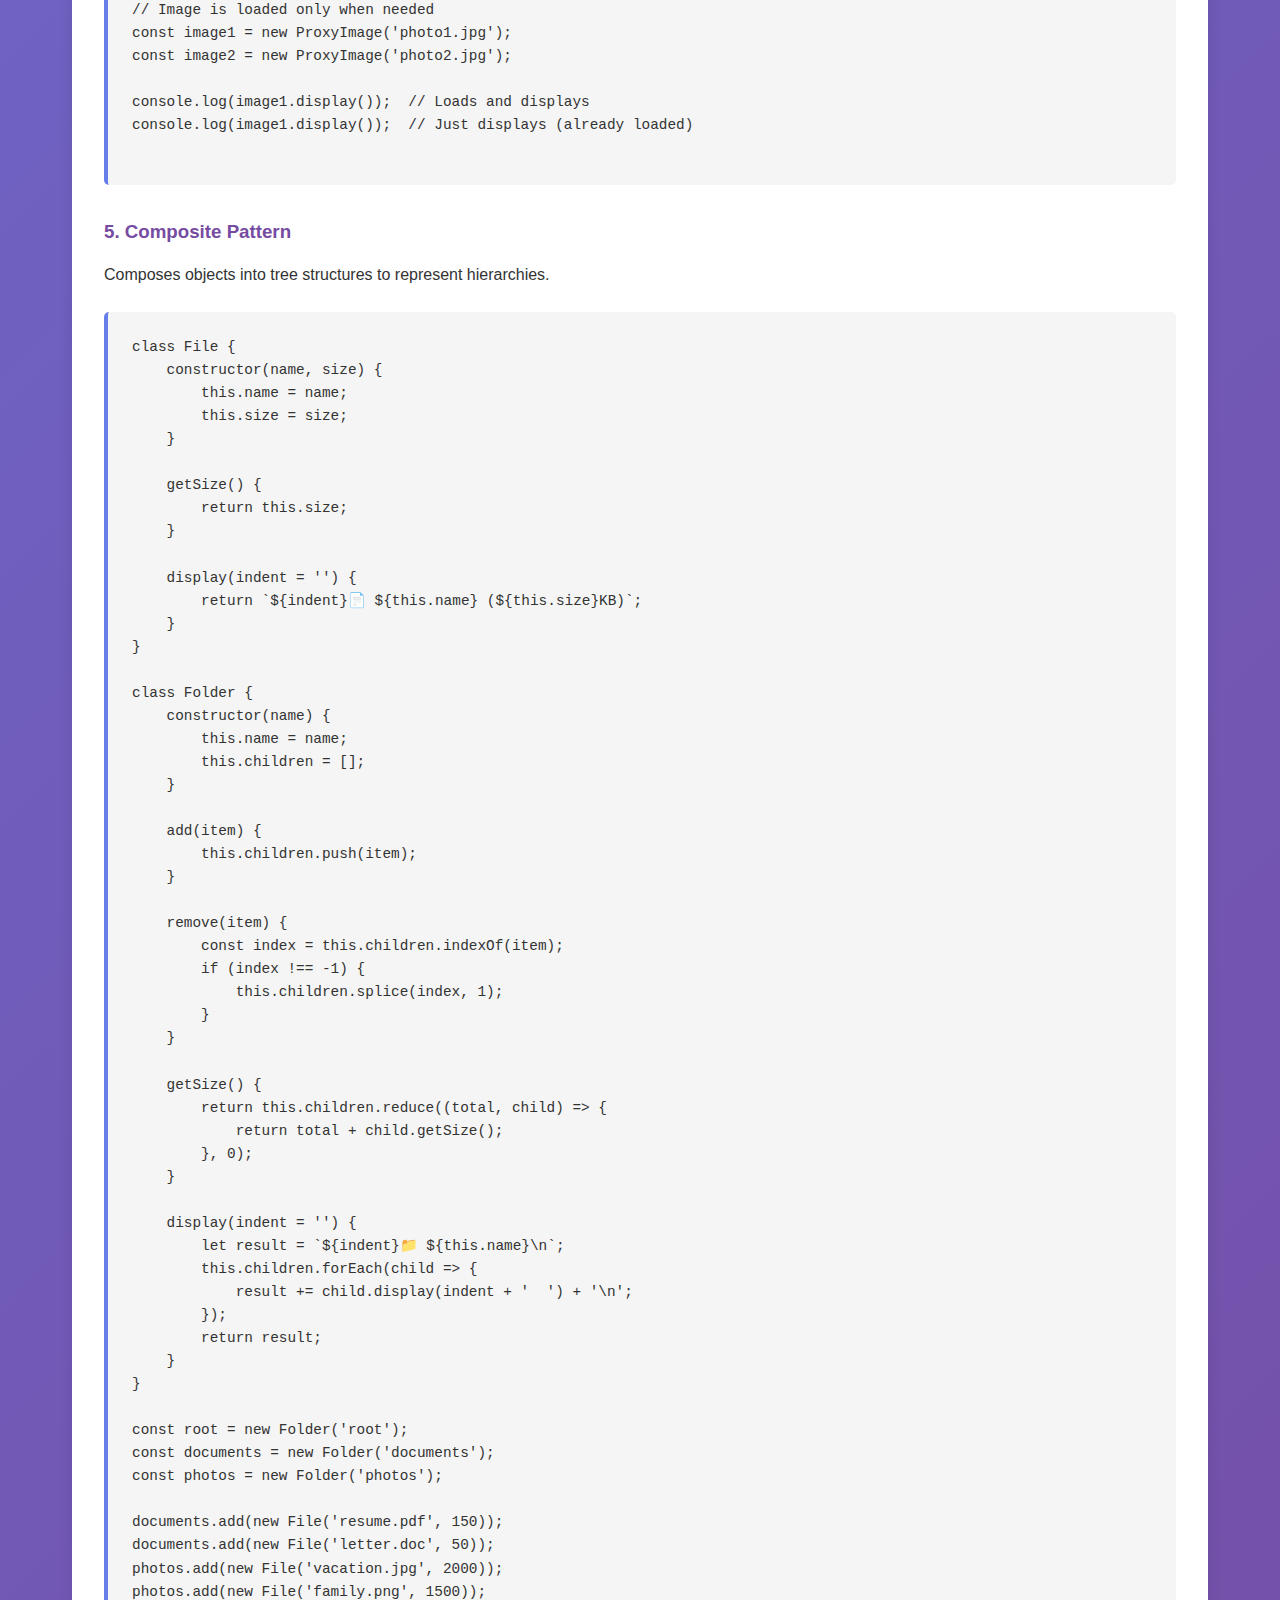
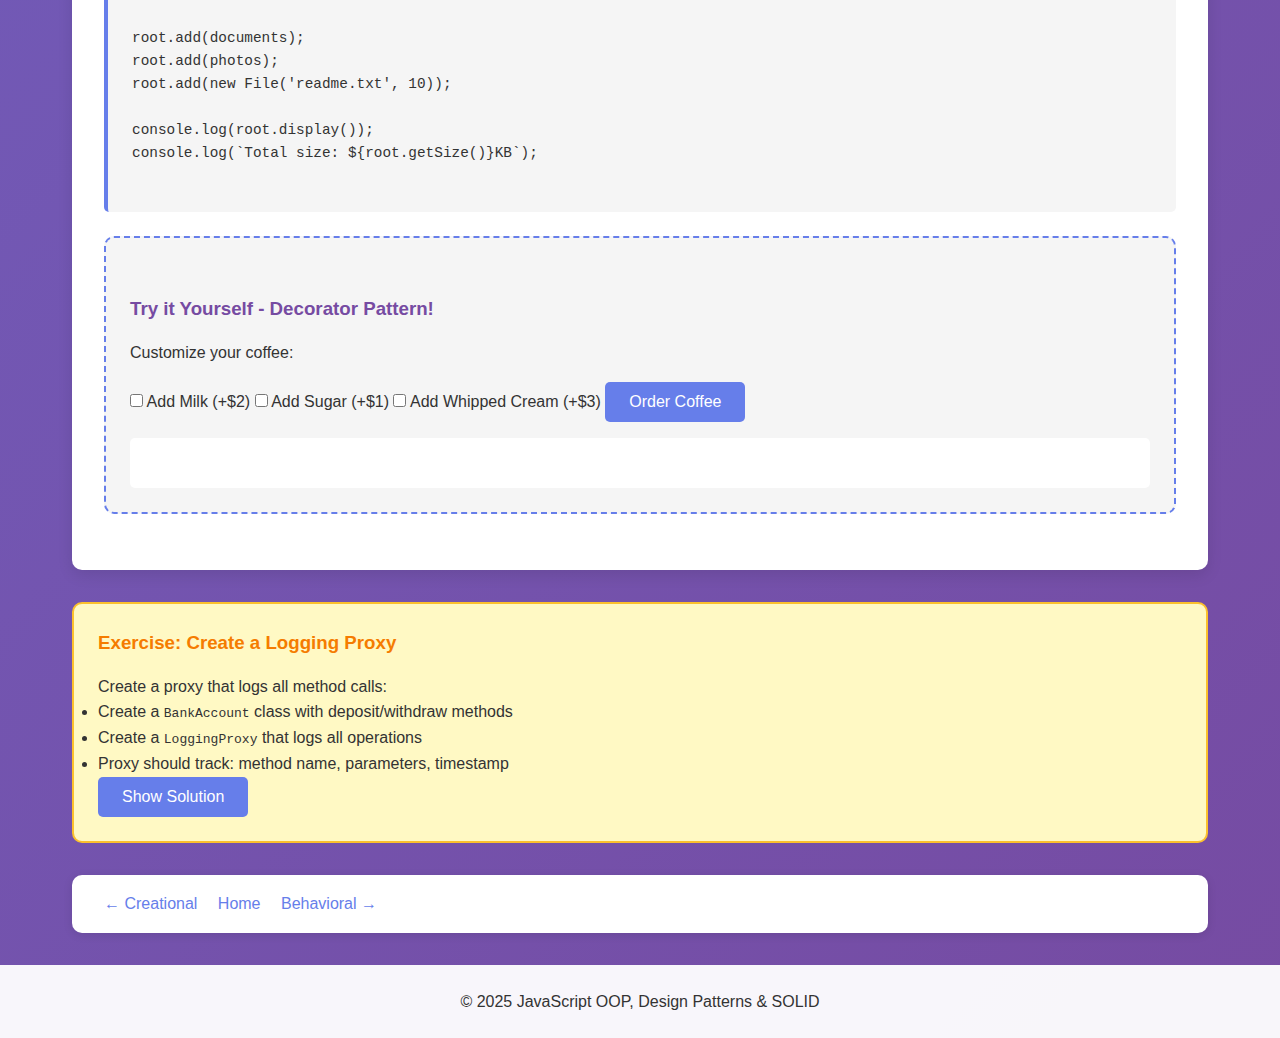
<file: pages/patterns/structural.html>
<!DOCTYPE html>
<html lang="en">
<head>
    <meta charset="UTF-8">
    <meta name="viewport" content="width=device-width, initial-scale=1.0">
    <title>Structural Patterns - Design Patterns</title>
    <link rel="stylesheet" href="../../styles/main.css">
</head>
<body>
    <header>
        <h1>Structural Design Patterns</h1>
        <p>Patterns for composing objects and classes into larger structures</p>
    </header>

    <main>
        <nav class="nav">
            <a href="creational.html">← Creational</a>
            <a href="../../index.html">Home</a>
            <a href="behavioral.html">Behavioral →</a>
        </nav>

        <div class="content">
            <h2>Structural Patterns Overview</h2>
            <p>Structural patterns explain how to assemble objects and classes into larger structures while keeping these structures flexible and efficient.</p>

            <h3>1. Adapter Pattern</h3>
            <p>Allows objects with incompatible interfaces to collaborate.</p>

            <div class="code-example">
                <pre>
// Old interface
class OldPrinter {
    printOldFormat(text) {
        return `OLD FORMAT: ${text}`;
    }
}

// New interface expected by client
class ModernPrinter {
    print(text) {
        return `Modern: ${text}`;
    }
}

// Adapter makes OldPrinter compatible with new interface
class PrinterAdapter {
    constructor(oldPrinter) {
        this.oldPrinter = oldPrinter;
    }

    print(text) {
        return this.oldPrinter.printOldFormat(text);
    }
}

const oldPrinter = new OldPrinter();
const adapter = new PrinterAdapter(oldPrinter);

console.log(adapter.print('Hello'));
// Output: "OLD FORMAT: Hello"
                </pre>
            </div>

            <h3>2. Decorator Pattern</h3>
            <p>Adds new functionality to objects dynamically without altering their structure.</p>

            <div class="code-example">
                <pre>
class Coffee {
    cost() {
        return 5;
    }

    description() {
        return 'Simple coffee';
    }
}

class MilkDecorator {
    constructor(coffee) {
        this.coffee = coffee;
    }

    cost() {
        return this.coffee.cost() + 2;
    }

    description() {
        return this.coffee.description() + ', milk';
    }
}

class SugarDecorator {
    constructor(coffee) {
        this.coffee = coffee;
    }

    cost() {
        return this.coffee.cost() + 1;
    }

    description() {
        return this.coffee.description() + ', sugar';
    }
}

class WhippedCreamDecorator {
    constructor(coffee) {
        this.coffee = coffee;
    }

    cost() {
        return this.coffee.cost() + 3;
    }

    description() {
        return this.coffee.description() + ', whipped cream';
    }
}

let myCoffee = new Coffee();
myCoffee = new MilkDecorator(myCoffee);
myCoffee = new SugarDecorator(myCoffee);
myCoffee = new WhippedCreamDecorator(myCoffee);

console.log(myCoffee.description());  // Output: "Simple coffee, milk, sugar, whipped cream"
console.log(myCoffee.cost());         // Output: 11
                </pre>
            </div>

            <h3>3. Facade Pattern</h3>
            <p>Provides a simplified interface to a complex subsystem.</p>

            <div class="code-example">
                <pre>
// Complex subsystems
class CPU {
    freeze() { return 'CPU frozen'; }
    jump(position) { return `CPU jumped to ${position}`; }
    execute() { return 'CPU executing'; }
}

class Memory {
    load(position, data) { 
        return `Memory loaded ${data} at ${position}`; 
    }
}

class HardDrive {
    read(sector, size) { 
        return `Read ${size} bytes from sector ${sector}`; 
    }
}

// Facade
class ComputerFacade {
    constructor() {
        this.cpu = new CPU();
        this.memory = new Memory();
        this.hardDrive = new HardDrive();
    }

    start() {
        const steps = [];
        steps.push(this.cpu.freeze());
        steps.push(this.memory.load(0, this.hardDrive.read(0, 1024)));
        steps.push(this.cpu.jump(0));
        steps.push(this.cpu.execute());
        return 'Computer started!\n' + steps.join('\n');
    }
}

const computer = new ComputerFacade();
console.log(computer.start());
// Simple interface hides complex startup process
                </pre>
            </div>

            <h3>4. Proxy Pattern</h3>
            <p>Provides a substitute or placeholder for another object to control access to it.</p>

            <div class="code-example">
                <pre>
class RealImage {
    constructor(filename) {
        this.filename = filename;
        this.loadFromDisk();
    }

    loadFromDisk() {
        console.log(`Loading ${this.filename}`);
    }

    display() {
        return `Displaying ${this.filename}`;
    }
}

class ProxyImage {
    constructor(filename) {
        this.filename = filename;
        this.realImage = null;
    }

    display() {
        if (this.realImage === null) {
            this.realImage = new RealImage(this.filename);
        }
        return this.realImage.display();
    }
}

// Image is loaded only when needed
const image1 = new ProxyImage('photo1.jpg');
const image2 = new ProxyImage('photo2.jpg');

console.log(image1.display());  // Loads and displays
console.log(image1.display());  // Just displays (already loaded)
                </pre>
            </div>

            <h3>5. Composite Pattern</h3>
            <p>Composes objects into tree structures to represent hierarchies.</p>

            <div class="code-example">
                <pre>
class File {
    constructor(name, size) {
        this.name = name;
        this.size = size;
    }

    getSize() {
        return this.size;
    }

    display(indent = '') {
        return `${indent}📄 ${this.name} (${this.size}KB)`;
    }
}

class Folder {
    constructor(name) {
        this.name = name;
        this.children = [];
    }

    add(item) {
        this.children.push(item);
    }

    remove(item) {
        const index = this.children.indexOf(item);
        if (index !== -1) {
            this.children.splice(index, 1);
        }
    }

    getSize() {
        return this.children.reduce((total, child) => {
            return total + child.getSize();
        }, 0);
    }

    display(indent = '') {
        let result = `${indent}📁 ${this.name}\n`;
        this.children.forEach(child => {
            result += child.display(indent + '  ') + '\n';
        });
        return result;
    }
}

const root = new Folder('root');
const documents = new Folder('documents');
const photos = new Folder('photos');

documents.add(new File('resume.pdf', 150));
documents.add(new File('letter.doc', 50));
photos.add(new File('vacation.jpg', 2000));
photos.add(new File('family.png', 1500));

root.add(documents);
root.add(photos);
root.add(new File('readme.txt', 10));

console.log(root.display());
console.log(`Total size: ${root.getSize()}KB`);
                </pre>
            </div>

            <div class="interactive-demo">
                <h3>Try it Yourself - Decorator Pattern!</h3>
                <p>Customize your coffee:</p>
                <label><input type="checkbox" id="milk"> Add Milk (+$2)</label>
                <label><input type="checkbox" id="sugar"> Add Sugar (+$1)</label>
                <label><input type="checkbox" id="cream"> Add Whipped Cream (+$3)</label>
                <button class="btn" onclick="orderCoffee()">Order Coffee</button>
                <div class="demo-output" id="coffeeOutput"></div>
            </div>
        </div>

        <div class="exercise">
            <h3>Exercise: Create a Logging Proxy</h3>
            <p>Create a proxy that logs all method calls:</p>
            <ul>
                <li>Create a <code>BankAccount</code> class with deposit/withdraw methods</li>
                <li>Create a <code>LoggingProxy</code> that logs all operations</li>
                <li>Proxy should track: method name, parameters, timestamp</li>
            </ul>
            <button class="btn" onclick="toggleSolution('solution1')">Show Solution</button>
            <div class="exercise-solution" id="solution1">
                <div class="code-example">
                    <pre>
class BankAccount {
    constructor(balance = 0) {
        this.balance = balance;
    }

    deposit(amount) {
        this.balance += amount;
        return `Deposited $${amount}. Balance: $${this.balance}`;
    }

    withdraw(amount) {
        if (amount <= this.balance) {
            this.balance -= amount;
            return `Withdrew $${amount}. Balance: $${this.balance}`;
        }
        return 'Insufficient funds';
    }

    getBalance() {
        return this.balance;
    }
}

class LoggingProxy {
    constructor(account) {
        this.account = account;
        this.logs = [];
    }

    #log(method, args, result) {
        const entry = {
            timestamp: new Date().toISOString(),
            method: method,
            args: args,
            result: result
        };
        this.logs.push(entry);
        console.log(`[${entry.timestamp}] ${method}(${args}) => ${result}`);
    }

    deposit(amount) {
        const result = this.account.deposit(amount);
        this.#log('deposit', amount, result);
        return result;
    }

    withdraw(amount) {
        const result = this.account.withdraw(amount);
        this.#log('withdraw', amount, result);
        return result;
    }

    getBalance() {
        const result = this.account.getBalance();
        this.#log('getBalance', '', result);
        return result;
    }

    getLogs() {
        return this.logs;
    }
}

const account = new BankAccount(1000);
const proxy = new LoggingProxy(account);

proxy.deposit(500);
proxy.withdraw(200);
proxy.getBalance();

console.log(proxy.getLogs());
                    </pre>
                </div>
            </div>
        </div>

        <nav class="nav">
            <a href="creational.html">← Creational</a>
            <a href="../../index.html">Home</a>
            <a href="behavioral.html">Behavioral →</a>
        </nav>
    </main>

    <footer>
        <p>&copy; 2025 JavaScript OOP, Design Patterns & SOLID</p>
    </footer>

    <script src="../../scripts/common.js"></script>
    <script>
        function orderCoffee() {
            class Coffee {
                cost() { return 5; }
                description() { return 'Simple coffee'; }
            }

            class MilkDecorator {
                constructor(coffee) { this.coffee = coffee; }
                cost() { return this.coffee.cost() + 2; }
                description() { return this.coffee.description() + ', milk'; }
            }

            class SugarDecorator {
                constructor(coffee) { this.coffee = coffee; }
                cost() { return this.coffee.cost() + 1; }
                description() { return this.coffee.description() + ', sugar'; }
            }

            class WhippedCreamDecorator {
                constructor(coffee) { this.coffee = coffee; }
                cost() { return this.coffee.cost() + 3; }
                description() { return this.coffee.description() + ', whipped cream'; }
            }

            let coffee = new Coffee();

            if (document.getElementById('milk').checked) {
                coffee = new MilkDecorator(coffee);
            }
            if (document.getElementById('sugar').checked) {
                coffee = new SugarDecorator(coffee);
            }
            if (document.getElementById('cream').checked) {
                coffee = new WhippedCreamDecorator(coffee);
            }

            document.getElementById('coffeeOutput').innerHTML = 
                `☕ ${coffee.description()}<br>Total cost: $${coffee.cost()}`;
        }
    </script>
</body>
</html>
</file>
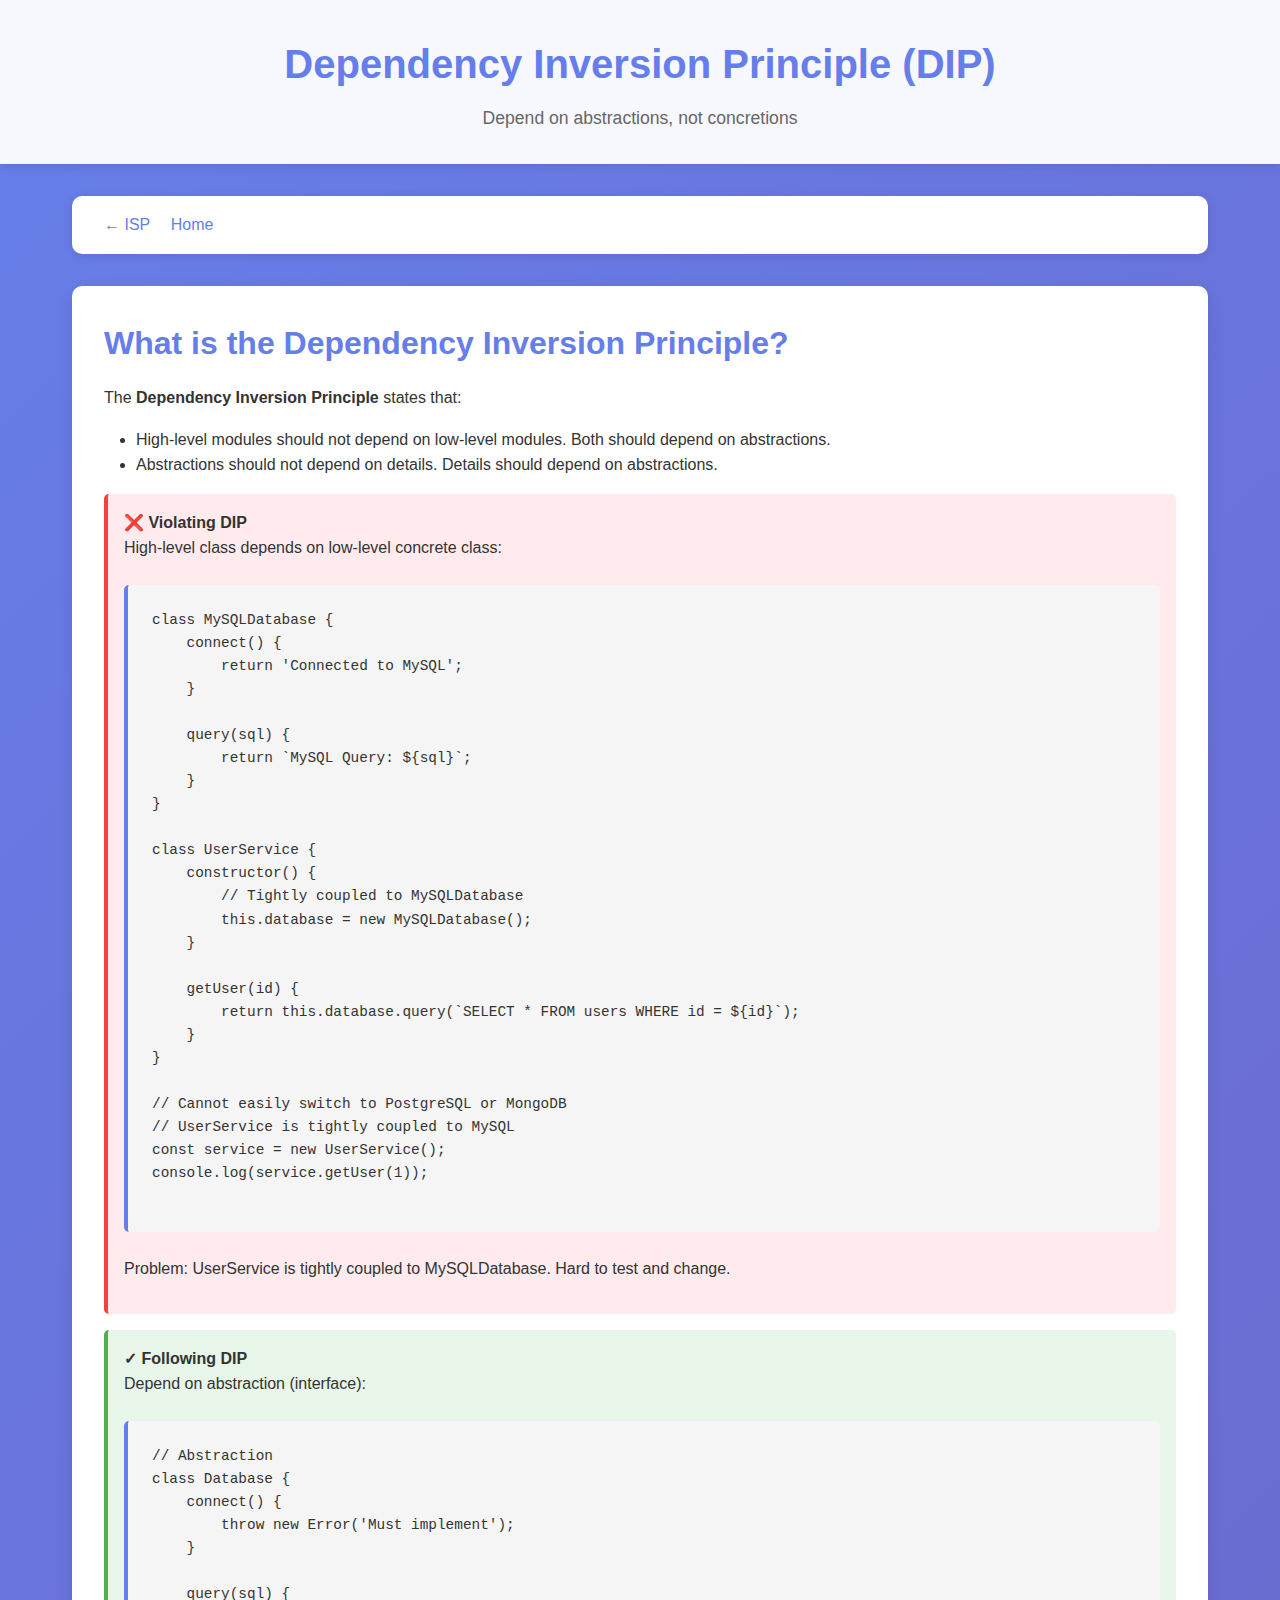
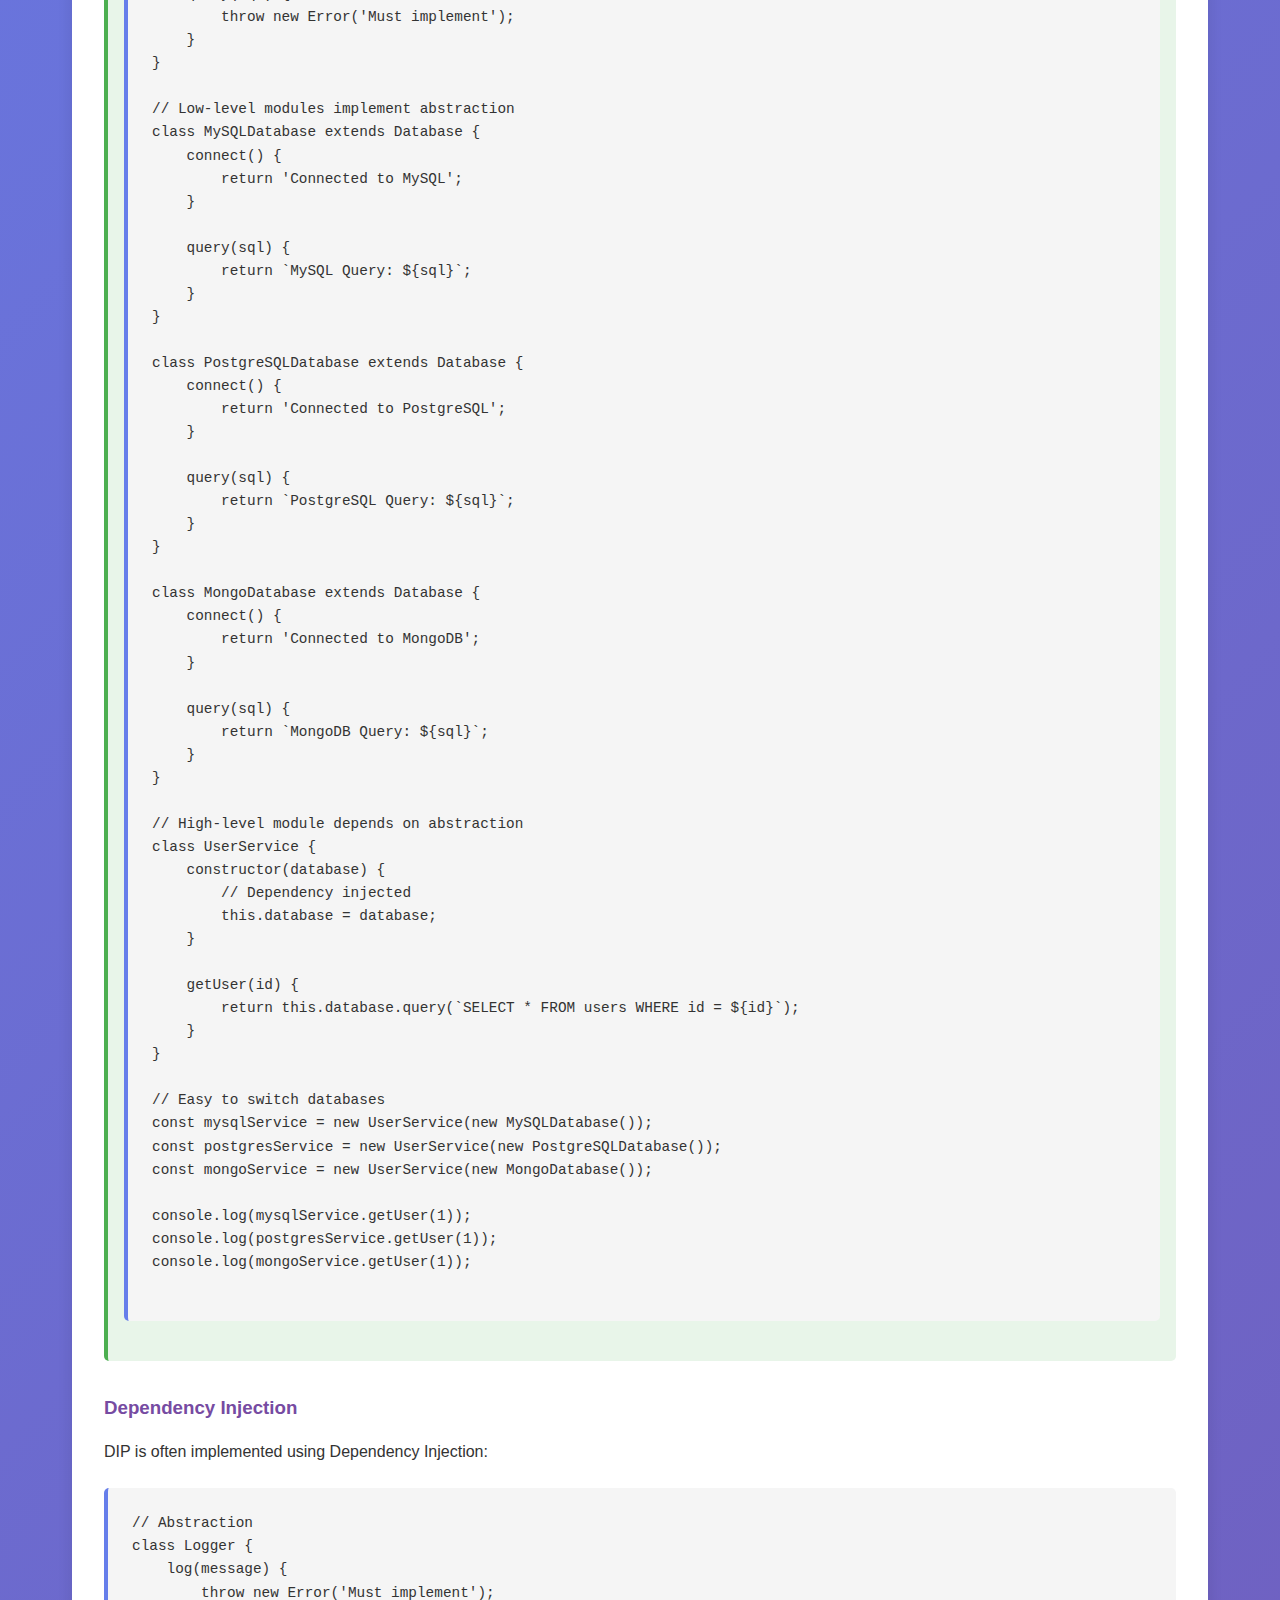
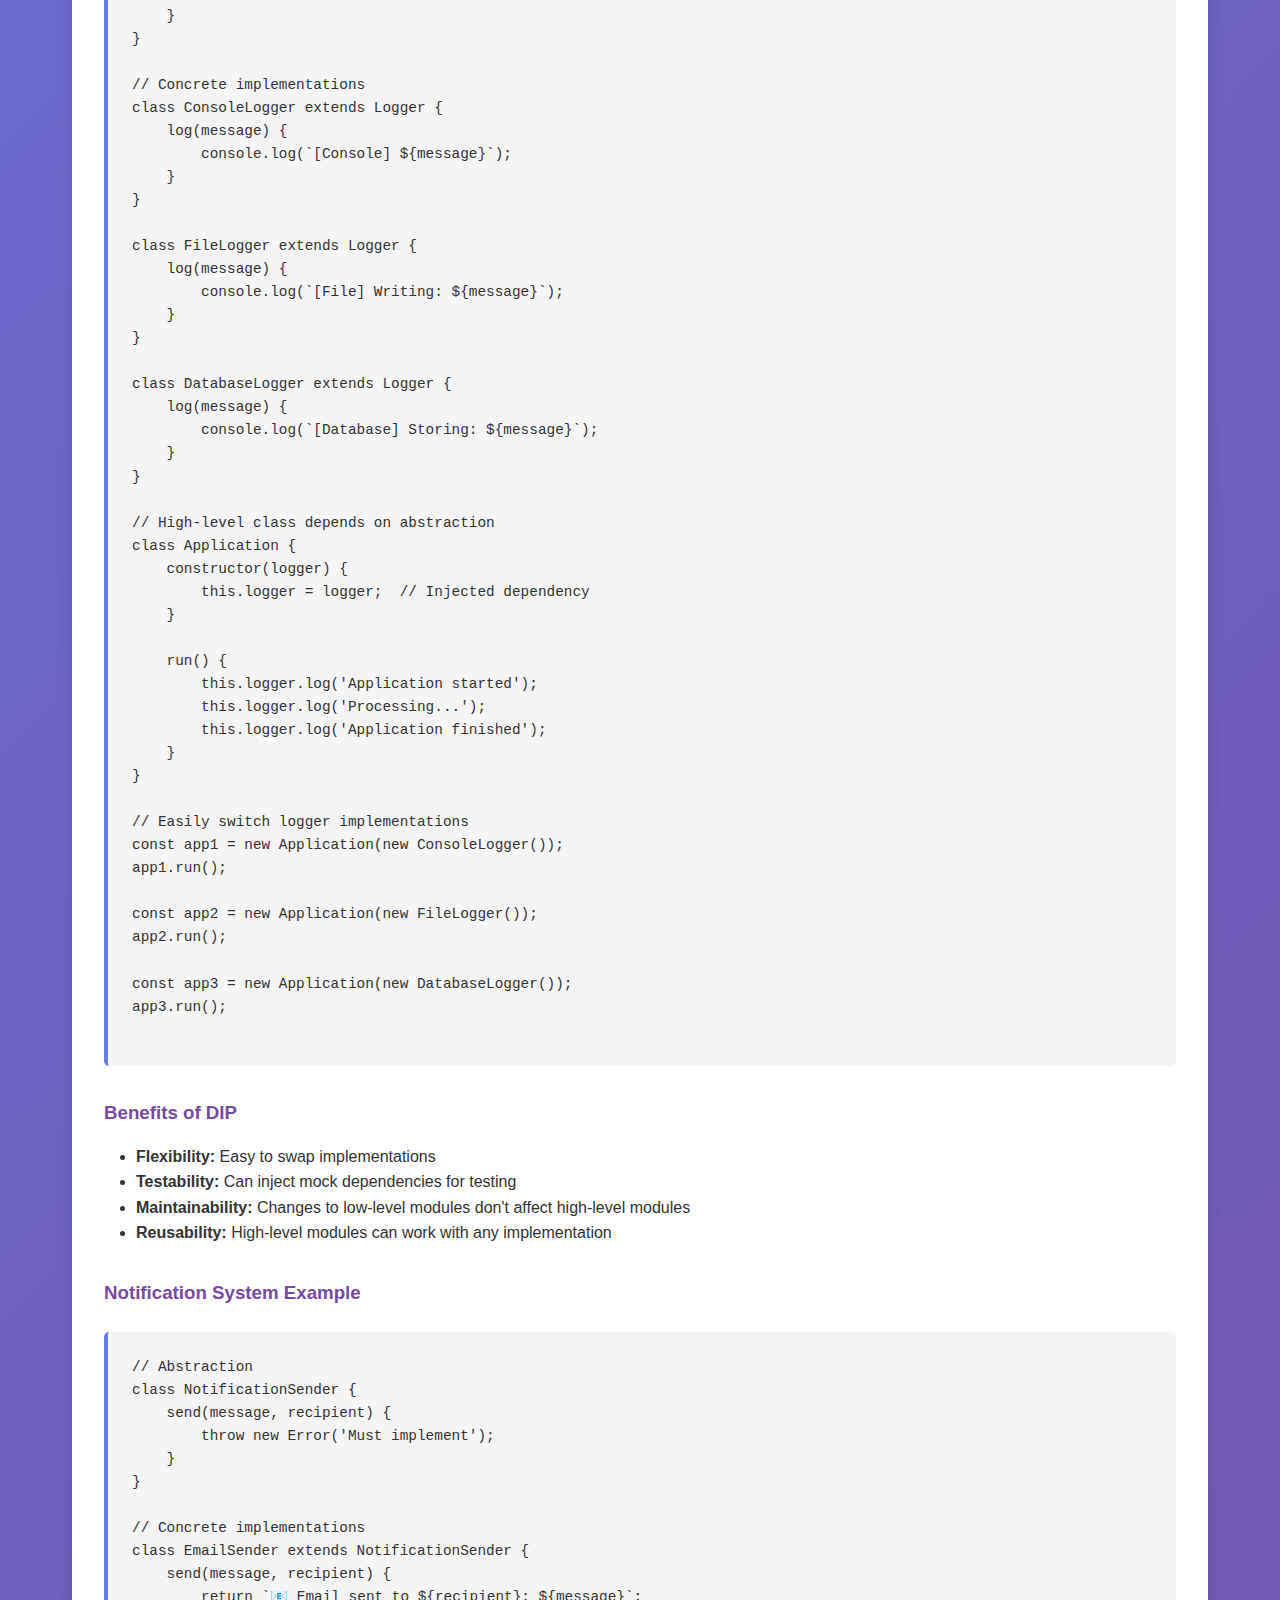
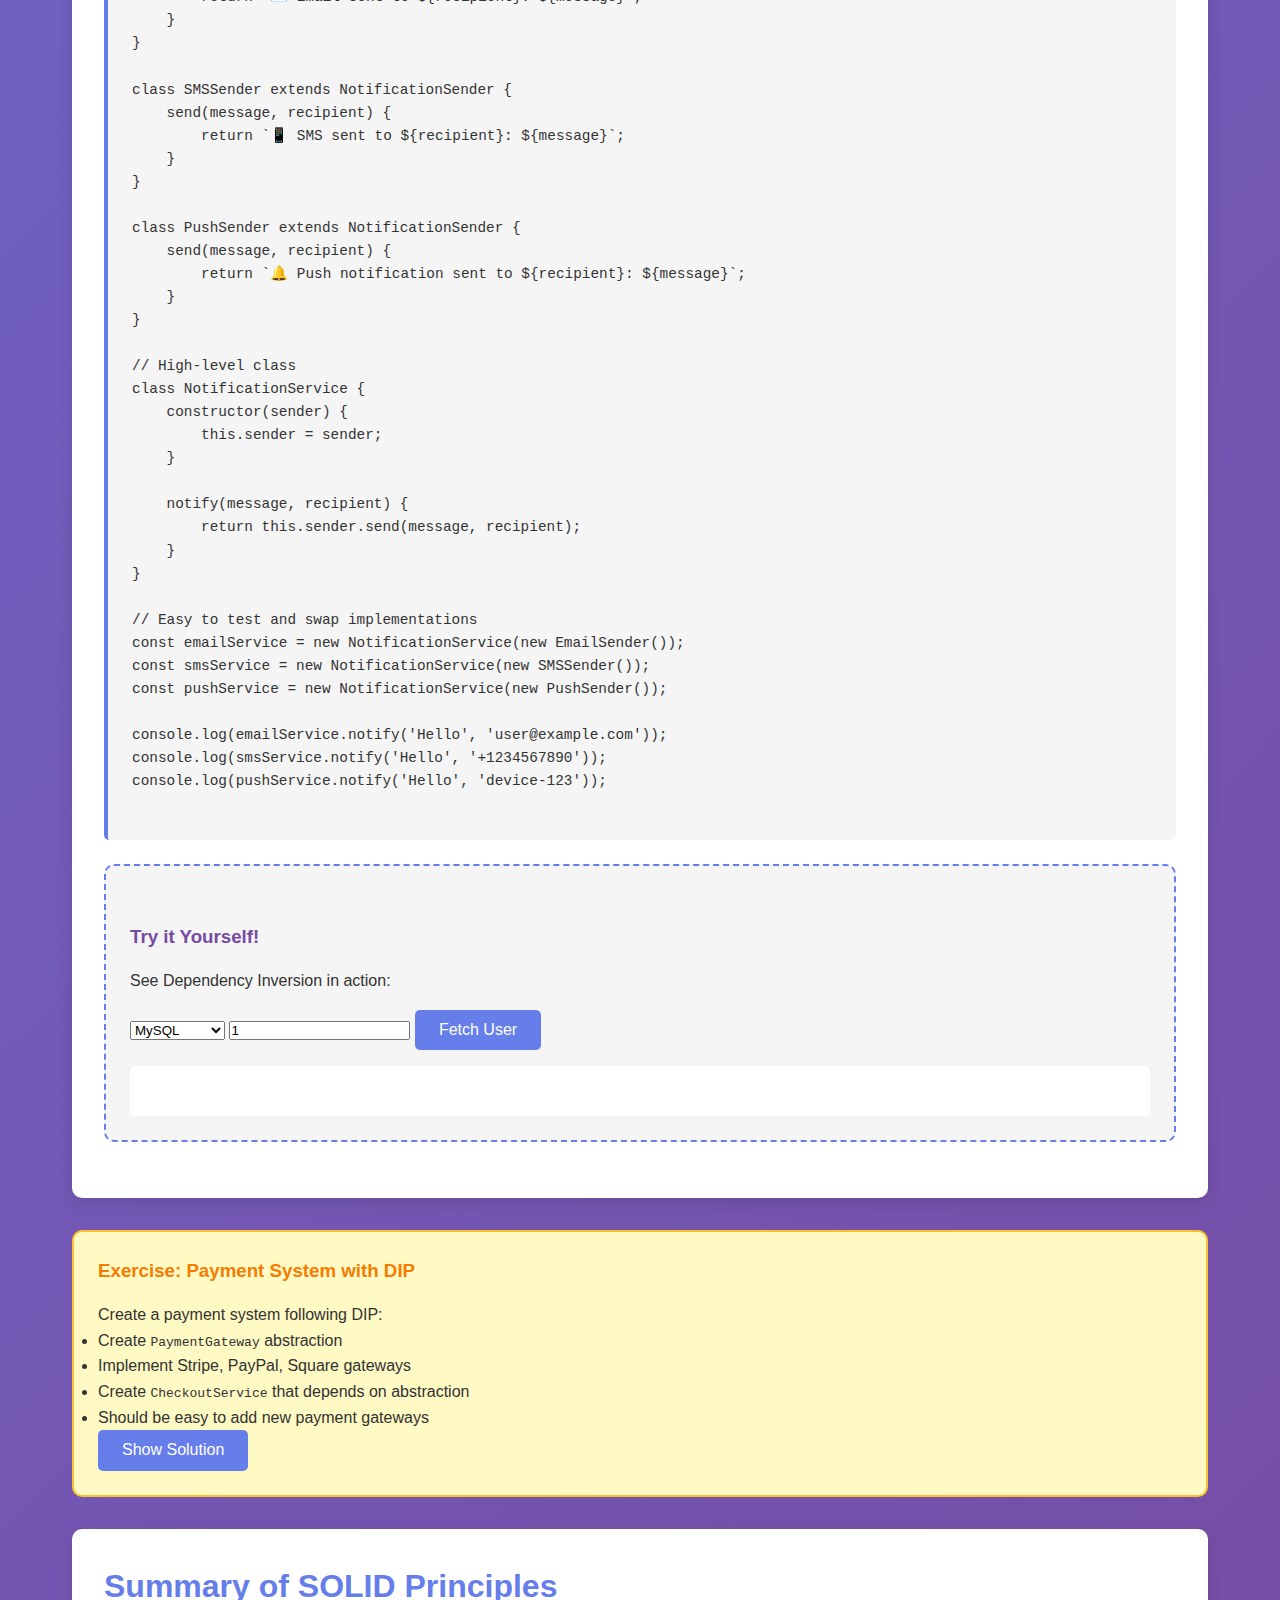
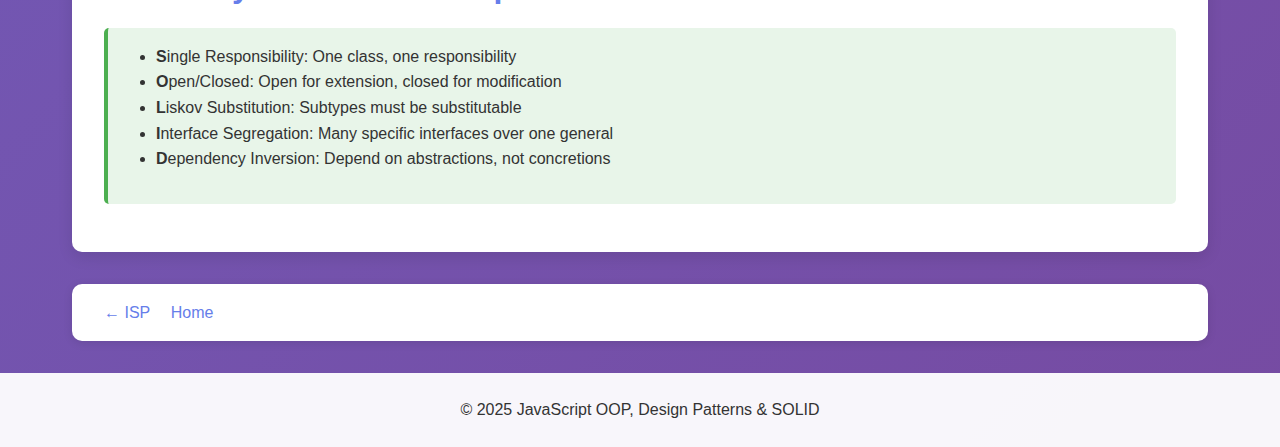
<file: pages/solid/dip.html>
<!DOCTYPE html>
<html lang="en">
<head>
    <meta charset="UTF-8">
    <meta name="viewport" content="width=device-width, initial-scale=1.0">
    <title>Dependency Inversion Principle - SOLID</title>
    <link rel="stylesheet" href="../../styles/main.css">
</head>
<body>
    <header>
        <h1>Dependency Inversion Principle (DIP)</h1>
        <p>Depend on abstractions, not concretions</p>
    </header>

    <main>
        <nav class="nav">
            <a href="isp.html">← ISP</a>
            <a href="../../index.html">Home</a>
        </nav>

        <div class="content">
            <h2>What is the Dependency Inversion Principle?</h2>
            <p>The <strong>Dependency Inversion Principle</strong> states that:</p>
            <ul>
                <li>High-level modules should not depend on low-level modules. Both should depend on abstractions.</li>
                <li>Abstractions should not depend on details. Details should depend on abstractions.</li>
            </ul>

            <div class="example-bad">
                <h4>❌ Violating DIP</h4>
                <p>High-level class depends on low-level concrete class:</p>
                <div class="code-example">
                    <pre>
class MySQLDatabase {
    connect() {
        return 'Connected to MySQL';
    }

    query(sql) {
        return `MySQL Query: ${sql}`;
    }
}

class UserService {
    constructor() {
        // Tightly coupled to MySQLDatabase
        this.database = new MySQLDatabase();
    }

    getUser(id) {
        return this.database.query(`SELECT * FROM users WHERE id = ${id}`);
    }
}

// Cannot easily switch to PostgreSQL or MongoDB
// UserService is tightly coupled to MySQL
const service = new UserService();
console.log(service.getUser(1));
                    </pre>
                </div>
                <p>Problem: UserService is tightly coupled to MySQLDatabase. Hard to test and change.</p>
            </div>

            <div class="example-good">
                <h4>✓ Following DIP</h4>
                <p>Depend on abstraction (interface):</p>
                <div class="code-example">
                    <pre>
// Abstraction
class Database {
    connect() {
        throw new Error('Must implement');
    }

    query(sql) {
        throw new Error('Must implement');
    }
}

// Low-level modules implement abstraction
class MySQLDatabase extends Database {
    connect() {
        return 'Connected to MySQL';
    }

    query(sql) {
        return `MySQL Query: ${sql}`;
    }
}

class PostgreSQLDatabase extends Database {
    connect() {
        return 'Connected to PostgreSQL';
    }

    query(sql) {
        return `PostgreSQL Query: ${sql}`;
    }
}

class MongoDatabase extends Database {
    connect() {
        return 'Connected to MongoDB';
    }

    query(sql) {
        return `MongoDB Query: ${sql}`;
    }
}

// High-level module depends on abstraction
class UserService {
    constructor(database) {
        // Dependency injected
        this.database = database;
    }

    getUser(id) {
        return this.database.query(`SELECT * FROM users WHERE id = ${id}`);
    }
}

// Easy to switch databases
const mysqlService = new UserService(new MySQLDatabase());
const postgresService = new UserService(new PostgreSQLDatabase());
const mongoService = new UserService(new MongoDatabase());

console.log(mysqlService.getUser(1));
console.log(postgresService.getUser(1));
console.log(mongoService.getUser(1));
                    </pre>
                </div>
            </div>

            <h3>Dependency Injection</h3>
            <p>DIP is often implemented using Dependency Injection:</p>
            <div class="code-example">
                <pre>
// Abstraction
class Logger {
    log(message) {
        throw new Error('Must implement');
    }
}

// Concrete implementations
class ConsoleLogger extends Logger {
    log(message) {
        console.log(`[Console] ${message}`);
    }
}

class FileLogger extends Logger {
    log(message) {
        console.log(`[File] Writing: ${message}`);
    }
}

class DatabaseLogger extends Logger {
    log(message) {
        console.log(`[Database] Storing: ${message}`);
    }
}

// High-level class depends on abstraction
class Application {
    constructor(logger) {
        this.logger = logger;  // Injected dependency
    }

    run() {
        this.logger.log('Application started');
        this.logger.log('Processing...');
        this.logger.log('Application finished');
    }
}

// Easily switch logger implementations
const app1 = new Application(new ConsoleLogger());
app1.run();

const app2 = new Application(new FileLogger());
app2.run();

const app3 = new Application(new DatabaseLogger());
app3.run();
                </pre>
            </div>

            <h3>Benefits of DIP</h3>
            <ul>
                <li><strong>Flexibility:</strong> Easy to swap implementations</li>
                <li><strong>Testability:</strong> Can inject mock dependencies for testing</li>
                <li><strong>Maintainability:</strong> Changes to low-level modules don't affect high-level modules</li>
                <li><strong>Reusability:</strong> High-level modules can work with any implementation</li>
            </ul>

            <h3>Notification System Example</h3>
            <div class="code-example">
                <pre>
// Abstraction
class NotificationSender {
    send(message, recipient) {
        throw new Error('Must implement');
    }
}

// Concrete implementations
class EmailSender extends NotificationSender {
    send(message, recipient) {
        return `📧 Email sent to ${recipient}: ${message}`;
    }
}

class SMSSender extends NotificationSender {
    send(message, recipient) {
        return `📱 SMS sent to ${recipient}: ${message}`;
    }
}

class PushSender extends NotificationSender {
    send(message, recipient) {
        return `🔔 Push notification sent to ${recipient}: ${message}`;
    }
}

// High-level class
class NotificationService {
    constructor(sender) {
        this.sender = sender;
    }

    notify(message, recipient) {
        return this.sender.send(message, recipient);
    }
}

// Easy to test and swap implementations
const emailService = new NotificationService(new EmailSender());
const smsService = new NotificationService(new SMSSender());
const pushService = new NotificationService(new PushSender());

console.log(emailService.notify('Hello', 'user@example.com'));
console.log(smsService.notify('Hello', '+1234567890'));
console.log(pushService.notify('Hello', 'device-123'));
                </pre>
            </div>

            <div class="interactive-demo">
                <h3>Try it Yourself!</h3>
                <p>See Dependency Inversion in action:</p>
                <select id="dbType">
                    <option value="mysql">MySQL</option>
                    <option value="postgres">PostgreSQL</option>
                    <option value="mongo">MongoDB</option>
                </select>
                <input type="number" id="userId" placeholder="User ID" value="1" />
                <button class="btn" onclick="fetchUser()">Fetch User</button>
                <div class="demo-output" id="dipOutput"></div>
            </div>
        </div>

        <div class="exercise">
            <h3>Exercise: Payment System with DIP</h3>
            <p>Create a payment system following DIP:</p>
            <ul>
                <li>Create <code>PaymentGateway</code> abstraction</li>
                <li>Implement Stripe, PayPal, Square gateways</li>
                <li>Create <code>CheckoutService</code> that depends on abstraction</li>
                <li>Should be easy to add new payment gateways</li>
            </ul>
            <button class="btn" onclick="toggleSolution('solution1')">Show Solution</button>
            <div class="exercise-solution" id="solution1">
                <div class="code-example">
                    <pre>
// Abstraction
class PaymentGateway {
    processPayment(amount, cardInfo) {
        throw new Error('Must implement');
    }

    refund(transactionId, amount) {
        throw new Error('Must implement');
    }
}

// Concrete implementations
class StripeGateway extends PaymentGateway {
    processPayment(amount, cardInfo) {
        return `Stripe: Processed $${amount} with card ${cardInfo}`;
    }

    refund(transactionId, amount) {
        return `Stripe: Refunded $${amount} for transaction ${transactionId}`;
    }
}

class PayPalGateway extends PaymentGateway {
    processPayment(amount, cardInfo) {
        return `PayPal: Processed $${amount} with card ${cardInfo}`;
    }

    refund(transactionId, amount) {
        return `PayPal: Refunded $${amount} for transaction ${transactionId}`;
    }
}

class SquareGateway extends PaymentGateway {
    processPayment(amount, cardInfo) {
        return `Square: Processed $${amount} with card ${cardInfo}`;
    }

    refund(transactionId, amount) {
        return `Square: Refunded $${amount} for transaction ${transactionId}`;
    }
}

// High-level service depends on abstraction
class CheckoutService {
    constructor(paymentGateway) {
        this.gateway = paymentGateway;
    }

    checkout(amount, cardInfo) {
        console.log('Processing checkout...');
        const result = this.gateway.processPayment(amount, cardInfo);
        console.log(result);
        return result;
    }

    processRefund(transactionId, amount) {
        return this.gateway.refund(transactionId, amount);
    }
}

// Easy to switch payment gateways
const stripeCheckout = new CheckoutService(new StripeGateway());
const paypalCheckout = new CheckoutService(new PayPalGateway());
const squareCheckout = new CheckoutService(new SquareGateway());

stripeCheckout.checkout(100, '**** 1234');
paypalCheckout.checkout(100, '**** 5678');
squareCheckout.checkout(100, '**** 9012');
                    </pre>
                </div>
            </div>
        </div>

        <div class="content">
            <h2>Summary of SOLID Principles</h2>
            <div class="example-good">
                <ul>
                    <li><strong>S</strong>ingle Responsibility: One class, one responsibility</li>
                    <li><strong>O</strong>pen/Closed: Open for extension, closed for modification</li>
                    <li><strong>L</strong>iskov Substitution: Subtypes must be substitutable</li>
                    <li><strong>I</strong>nterface Segregation: Many specific interfaces over one general</li>
                    <li><strong>D</strong>ependency Inversion: Depend on abstractions, not concretions</li>
                </ul>
            </div>
        </div>

        <nav class="nav">
            <a href="isp.html">← ISP</a>
            <a href="../../index.html">Home</a>
        </nav>
    </main>

    <footer>
        <p>&copy; 2025 JavaScript OOP, Design Patterns & SOLID</p>
    </footer>

    <script src="../../scripts/common.js"></script>
    <script>
        class Database {
            connect() {
                throw new Error('Must implement');
            }
            query(sql) {
                throw new Error('Must implement');
            }
        }

        class MySQLDatabase extends Database {
            connect() {
                return 'Connected to MySQL';
            }
            query(sql) {
                return `MySQL: ${sql}`;
            }
        }

        class PostgreSQLDatabase extends Database {
            connect() {
                return 'Connected to PostgreSQL';
            }
            query(sql) {
                return `PostgreSQL: ${sql}`;
            }
        }

        class MongoDatabase extends Database {
            connect() {
                return 'Connected to MongoDB';
            }
            query(sql) {
                return `MongoDB: ${sql}`;
            }
        }

        class UserService {
            constructor(database) {
                this.database = database;
            }

            getUser(id) {
                return this.database.query(`SELECT * FROM users WHERE id = ${id}`);
            }
        }

        function fetchUser() {
            const dbType = document.getElementById('dbType').value;
            const userId = document.getElementById('userId').value;

            let database;
            switch(dbType) {
                case 'mysql':
                    database = new MySQLDatabase();
                    break;
                case 'postgres':
                    database = new PostgreSQLDatabase();
                    break;
                case 'mongo':
                    database = new MongoDatabase();
                    break;
            }

            const service = new UserService(database);
            const connection = database.connect();
            const result = service.getUser(userId);

            document.getElementById('dipOutput').innerHTML = 
                `${connection}<br>` +
                `${result}<br><br>` +
                '<em>UserService depends on Database abstraction, not concrete implementation!<br>' +
                'Easy to switch between MySQL, PostgreSQL, and MongoDB!</em>';
        }
    </script>
</body>
</html>
</file>
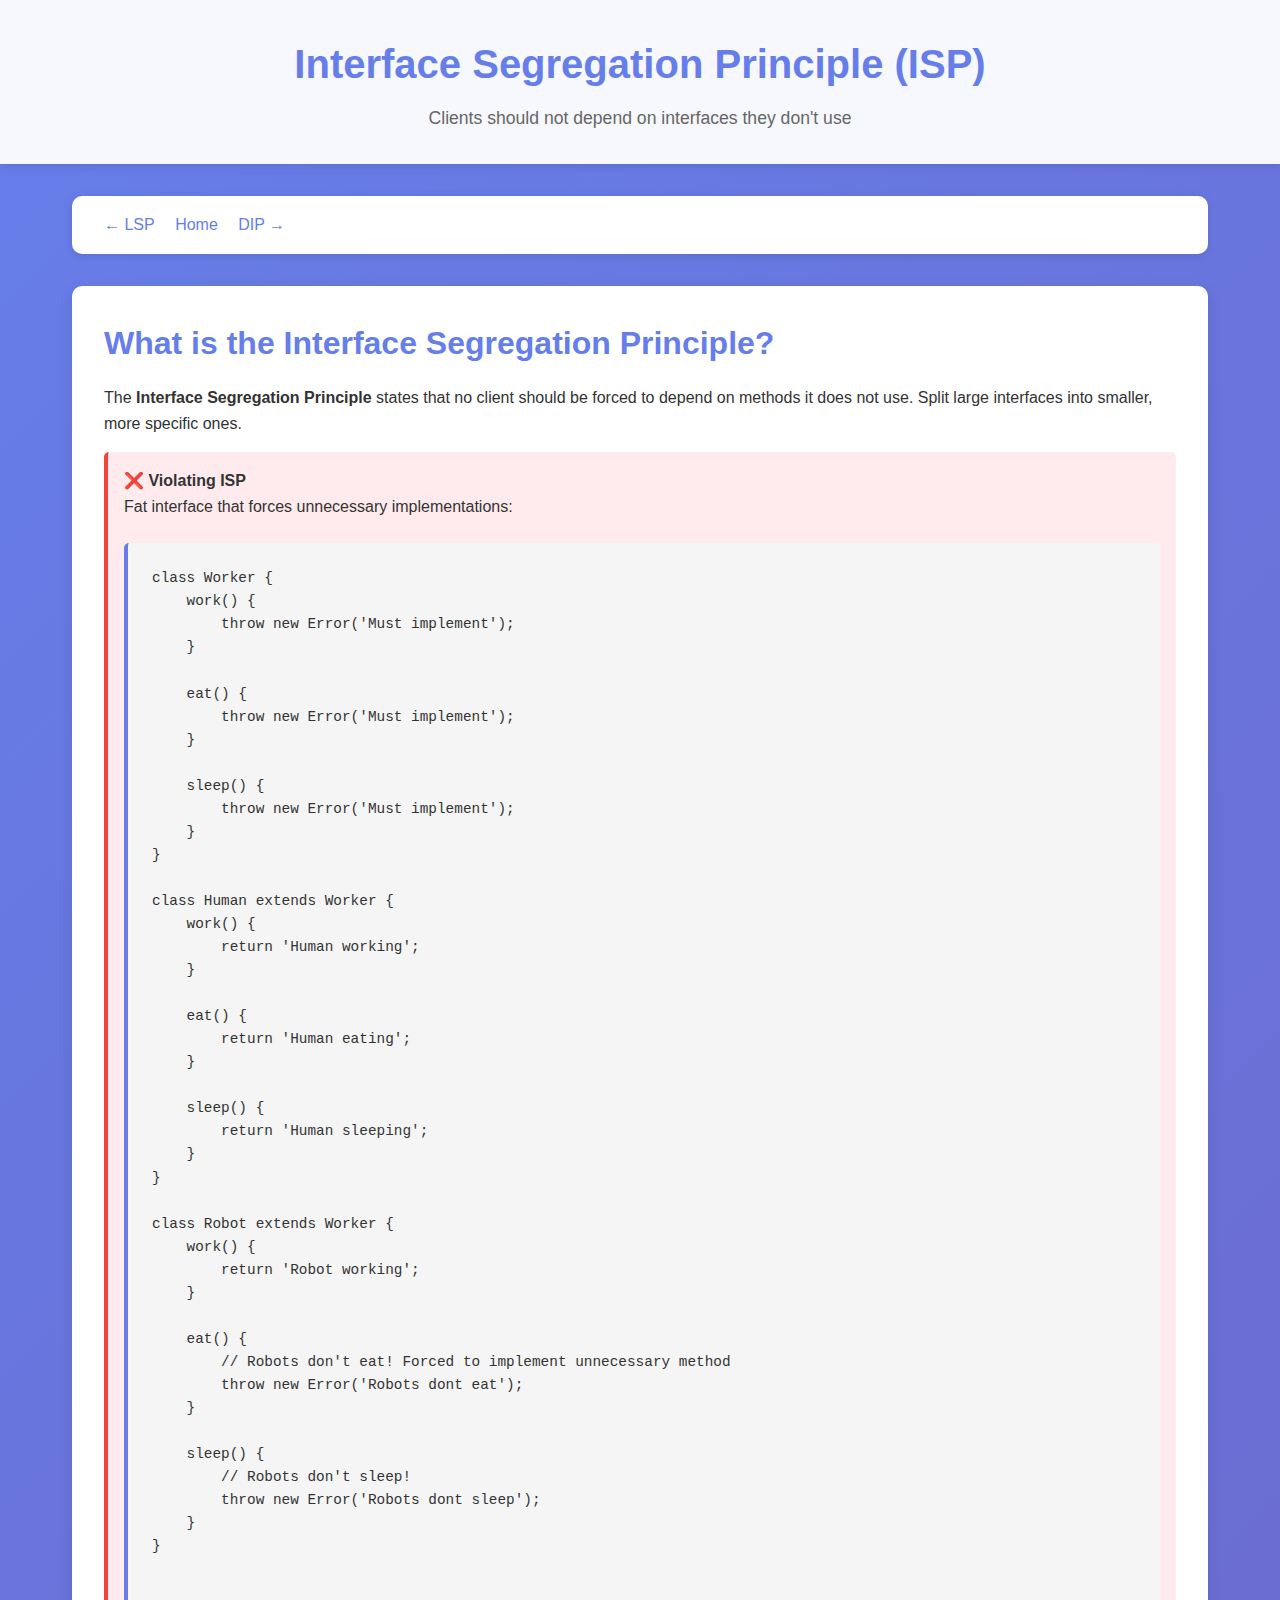
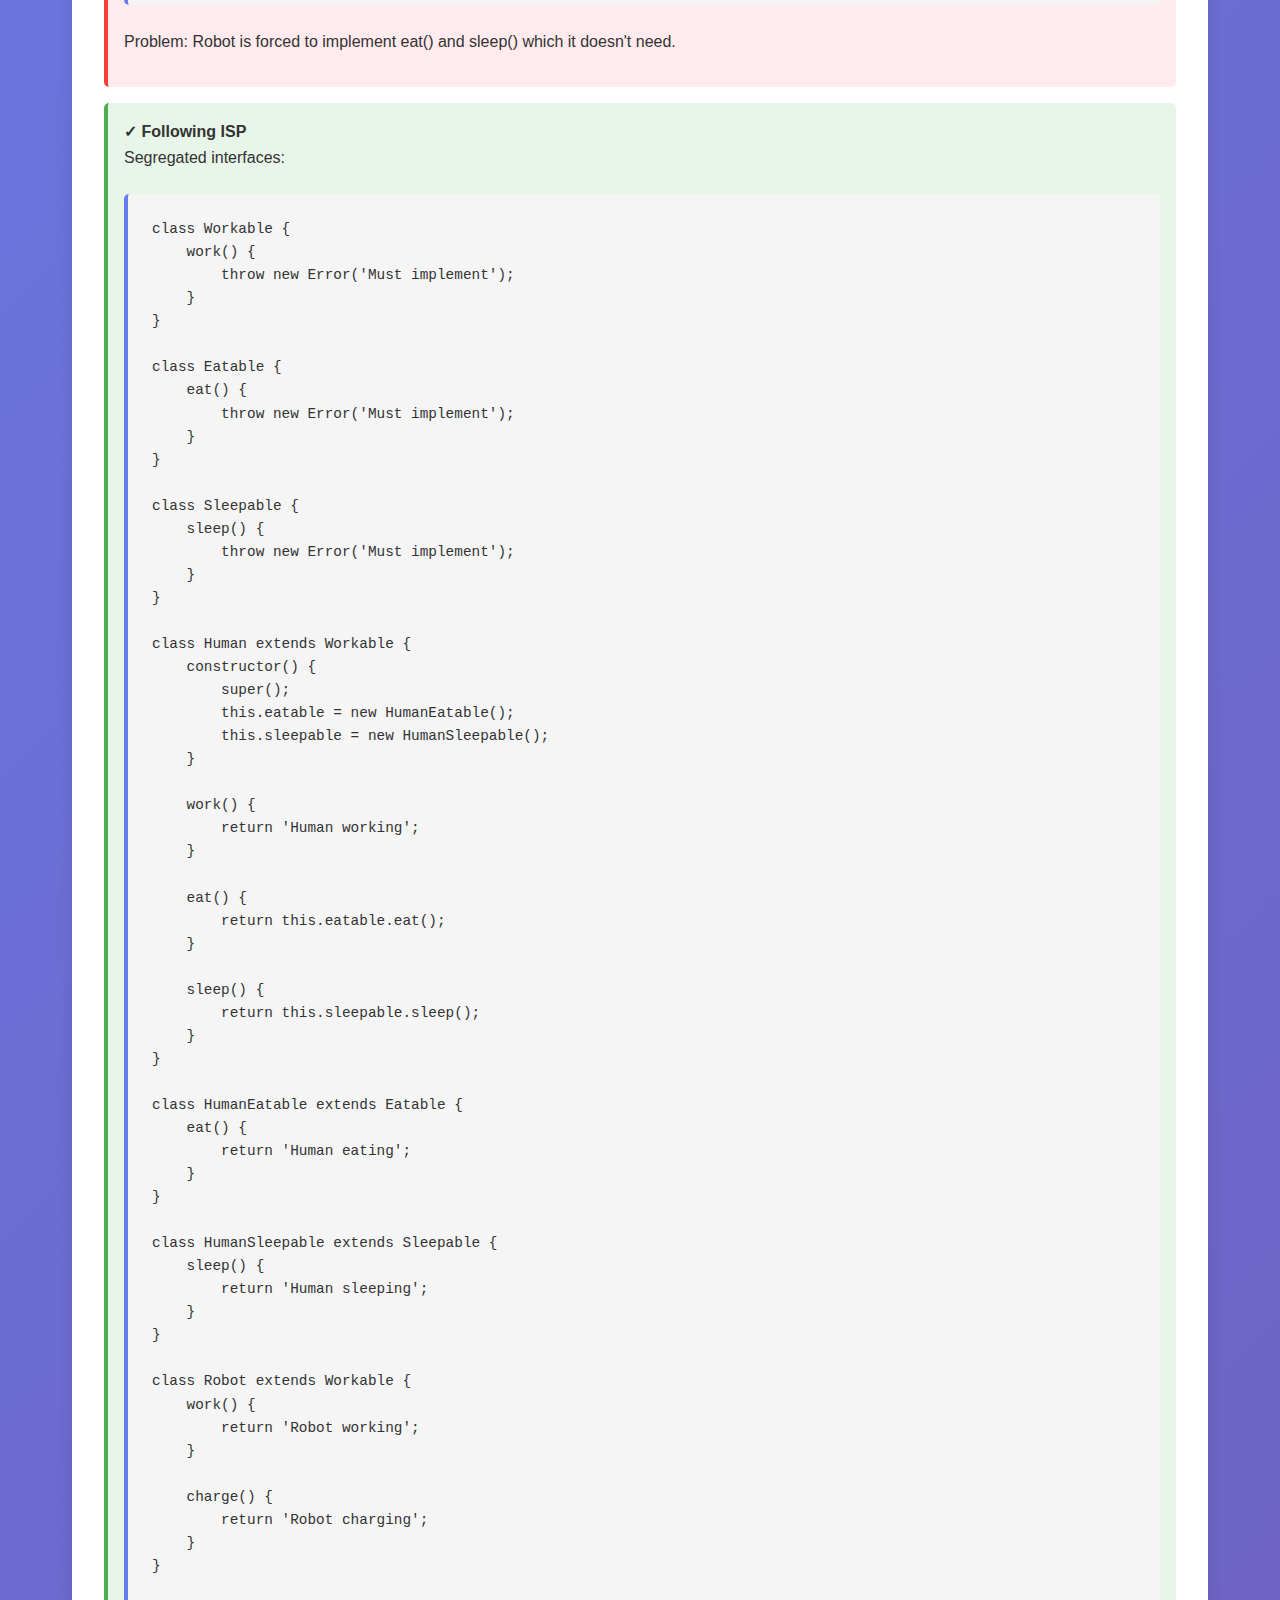
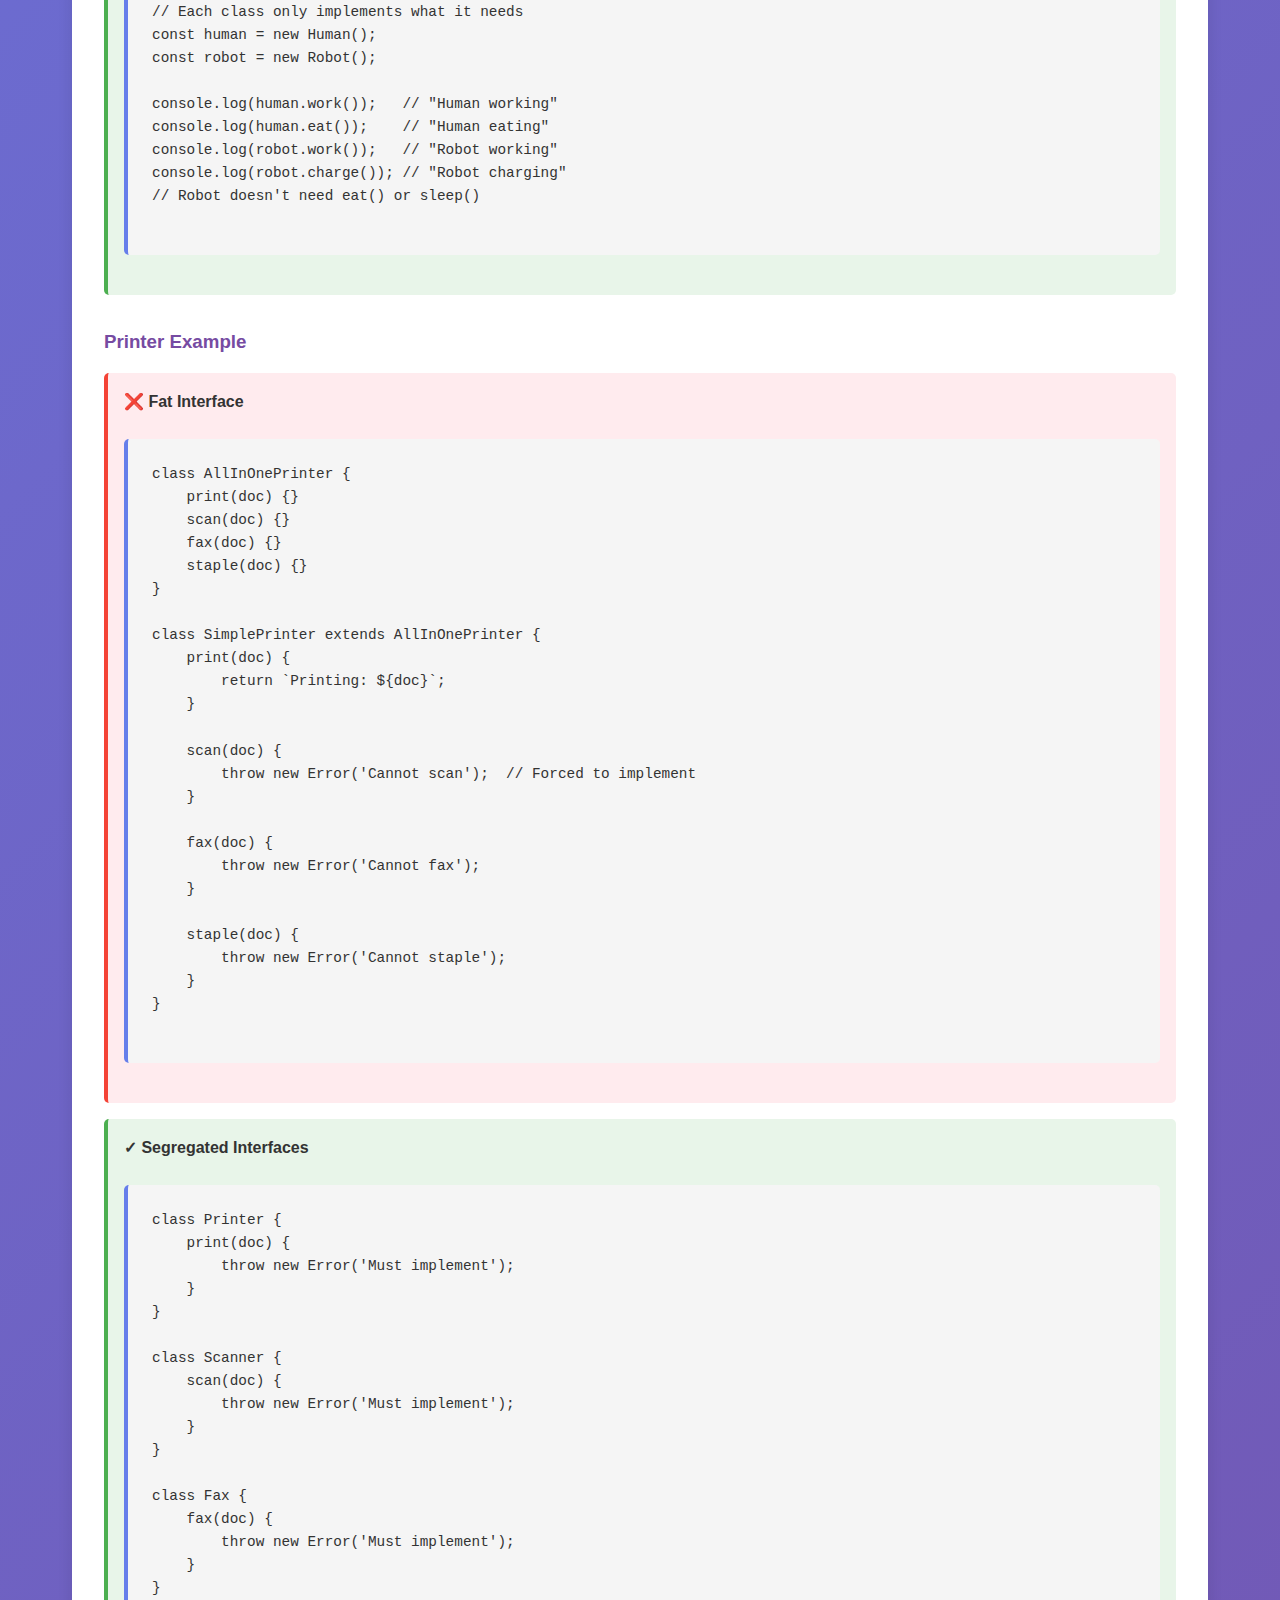
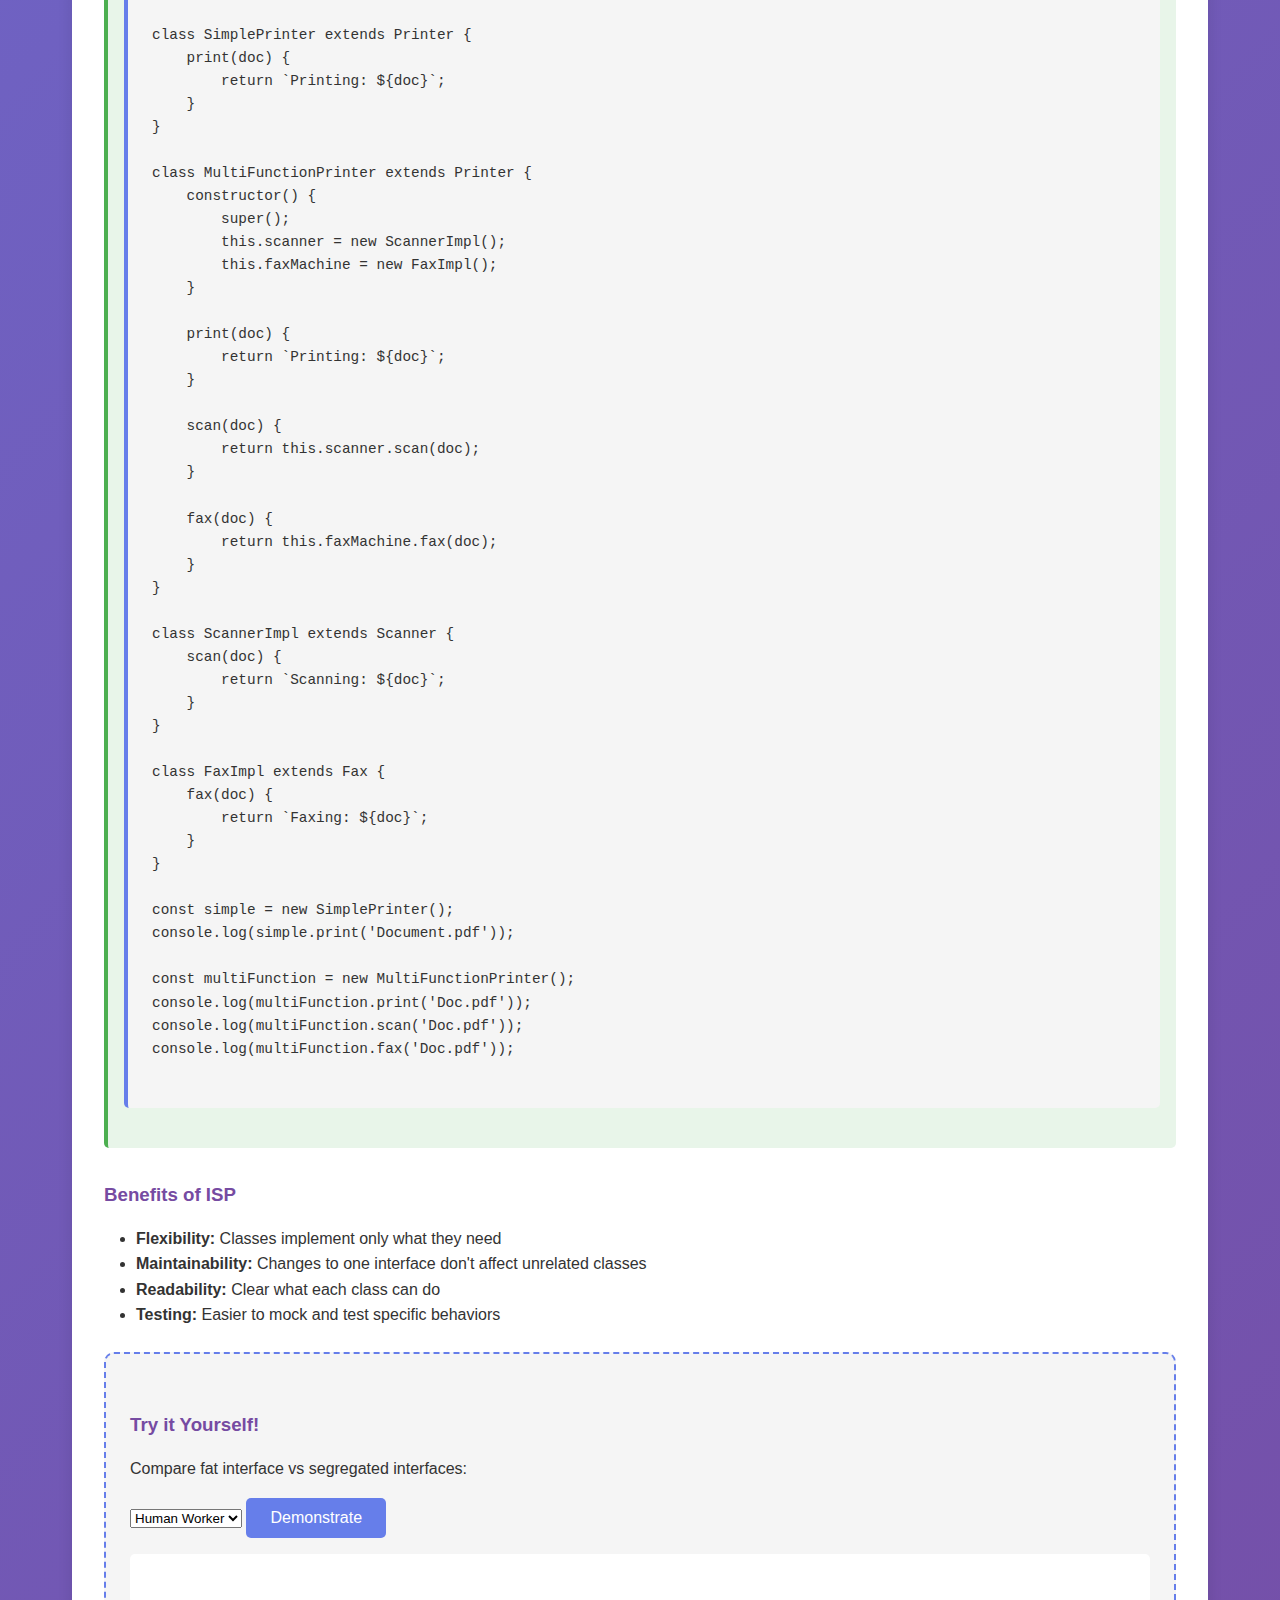
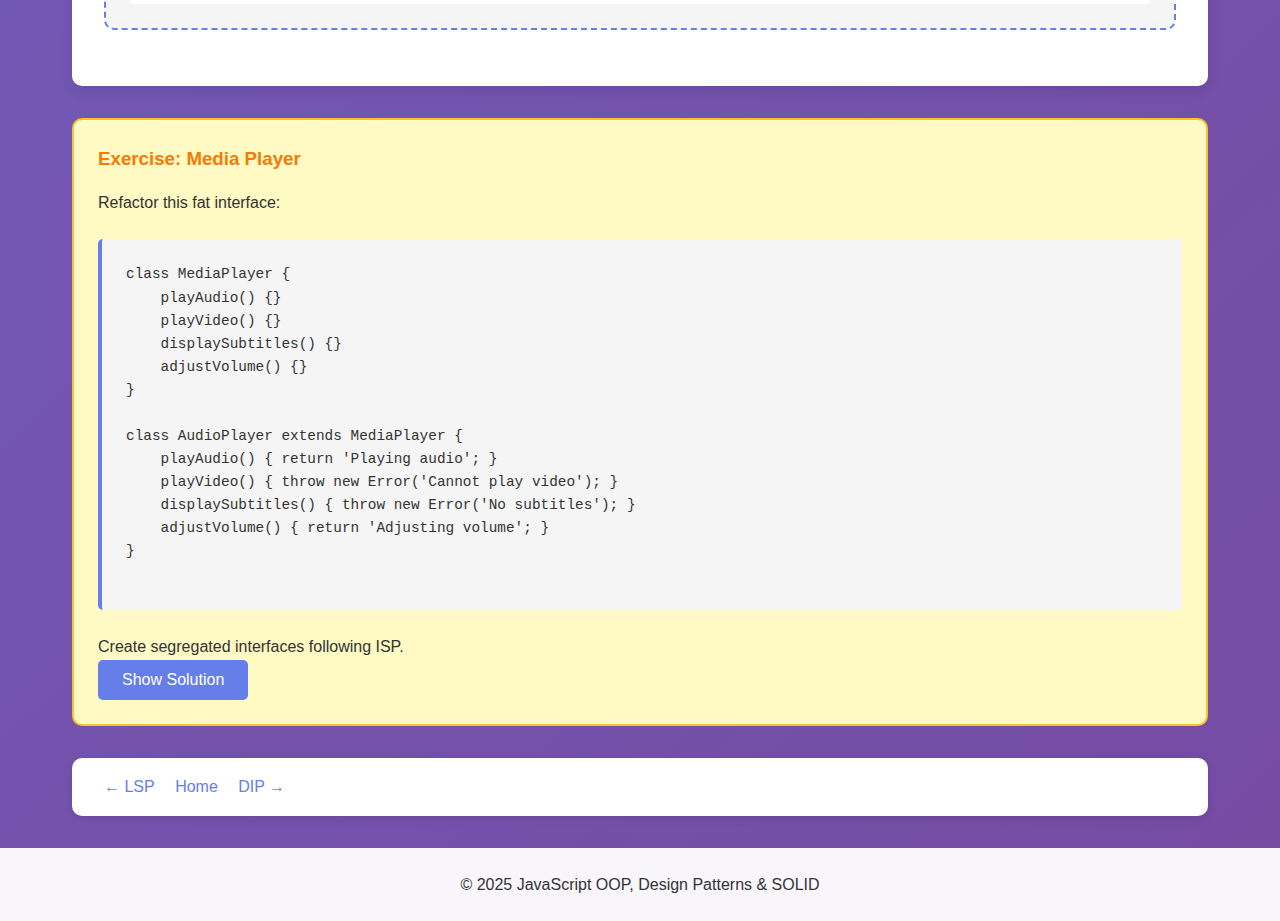
<file: pages/solid/isp.html>
<!DOCTYPE html>
<html lang="en">
<head>
    <meta charset="UTF-8">
    <meta name="viewport" content="width=device-width, initial-scale=1.0">
    <title>Interface Segregation Principle - SOLID</title>
    <link rel="stylesheet" href="../../styles/main.css">
</head>
<body>
    <header>
        <h1>Interface Segregation Principle (ISP)</h1>
        <p>Clients should not depend on interfaces they don't use</p>
    </header>

    <main>
        <nav class="nav">
            <a href="lsp.html">← LSP</a>
            <a href="../../index.html">Home</a>
            <a href="dip.html">DIP →</a>
        </nav>

        <div class="content">
            <h2>What is the Interface Segregation Principle?</h2>
            <p>The <strong>Interface Segregation Principle</strong> states that no client should be forced to depend on methods it does not use. Split large interfaces into smaller, more specific ones.</p>

            <div class="example-bad">
                <h4>❌ Violating ISP</h4>
                <p>Fat interface that forces unnecessary implementations:</p>
                <div class="code-example">
                    <pre>
class Worker {
    work() {
        throw new Error('Must implement');
    }

    eat() {
        throw new Error('Must implement');
    }

    sleep() {
        throw new Error('Must implement');
    }
}

class Human extends Worker {
    work() {
        return 'Human working';
    }

    eat() {
        return 'Human eating';
    }

    sleep() {
        return 'Human sleeping';
    }
}

class Robot extends Worker {
    work() {
        return 'Robot working';
    }

    eat() {
        // Robots don't eat! Forced to implement unnecessary method
        throw new Error('Robots dont eat');
    }

    sleep() {
        // Robots don't sleep!
        throw new Error('Robots dont sleep');
    }
}
                    </pre>
                </div>
                <p>Problem: Robot is forced to implement eat() and sleep() which it doesn't need.</p>
            </div>

            <div class="example-good">
                <h4>✓ Following ISP</h4>
                <p>Segregated interfaces:</p>
                <div class="code-example">
                    <pre>
class Workable {
    work() {
        throw new Error('Must implement');
    }
}

class Eatable {
    eat() {
        throw new Error('Must implement');
    }
}

class Sleepable {
    sleep() {
        throw new Error('Must implement');
    }
}

class Human extends Workable {
    constructor() {
        super();
        this.eatable = new HumanEatable();
        this.sleepable = new HumanSleepable();
    }

    work() {
        return 'Human working';
    }

    eat() {
        return this.eatable.eat();
    }

    sleep() {
        return this.sleepable.sleep();
    }
}

class HumanEatable extends Eatable {
    eat() {
        return 'Human eating';
    }
}

class HumanSleepable extends Sleepable {
    sleep() {
        return 'Human sleeping';
    }
}

class Robot extends Workable {
    work() {
        return 'Robot working';
    }

    charge() {
        return 'Robot charging';
    }
}

// Each class only implements what it needs
const human = new Human();
const robot = new Robot();

console.log(human.work());   // "Human working"
console.log(human.eat());    // "Human eating"
console.log(robot.work());   // "Robot working"
console.log(robot.charge()); // "Robot charging"
// Robot doesn't need eat() or sleep()
                    </pre>
                </div>
            </div>

            <h3>Printer Example</h3>
            <div class="example-bad">
                <h4>❌ Fat Interface</h4>
                <div class="code-example">
                    <pre>
class AllInOnePrinter {
    print(doc) {}
    scan(doc) {}
    fax(doc) {}
    staple(doc) {}
}

class SimplePrinter extends AllInOnePrinter {
    print(doc) {
        return `Printing: ${doc}`;
    }

    scan(doc) {
        throw new Error('Cannot scan');  // Forced to implement
    }

    fax(doc) {
        throw new Error('Cannot fax');
    }

    staple(doc) {
        throw new Error('Cannot staple');
    }
}
                    </pre>
                </div>
            </div>

            <div class="example-good">
                <h4>✓ Segregated Interfaces</h4>
                <div class="code-example">
                    <pre>
class Printer {
    print(doc) {
        throw new Error('Must implement');
    }
}

class Scanner {
    scan(doc) {
        throw new Error('Must implement');
    }
}

class Fax {
    fax(doc) {
        throw new Error('Must implement');
    }
}

class SimplePrinter extends Printer {
    print(doc) {
        return `Printing: ${doc}`;
    }
}

class MultiFunctionPrinter extends Printer {
    constructor() {
        super();
        this.scanner = new ScannerImpl();
        this.faxMachine = new FaxImpl();
    }

    print(doc) {
        return `Printing: ${doc}`;
    }

    scan(doc) {
        return this.scanner.scan(doc);
    }

    fax(doc) {
        return this.faxMachine.fax(doc);
    }
}

class ScannerImpl extends Scanner {
    scan(doc) {
        return `Scanning: ${doc}`;
    }
}

class FaxImpl extends Fax {
    fax(doc) {
        return `Faxing: ${doc}`;
    }
}

const simple = new SimplePrinter();
console.log(simple.print('Document.pdf'));

const multiFunction = new MultiFunctionPrinter();
console.log(multiFunction.print('Doc.pdf'));
console.log(multiFunction.scan('Doc.pdf'));
console.log(multiFunction.fax('Doc.pdf'));
                    </pre>
                </div>
            </div>

            <h3>Benefits of ISP</h3>
            <ul>
                <li><strong>Flexibility:</strong> Classes implement only what they need</li>
                <li><strong>Maintainability:</strong> Changes to one interface don't affect unrelated classes</li>
                <li><strong>Readability:</strong> Clear what each class can do</li>
                <li><strong>Testing:</strong> Easier to mock and test specific behaviors</li>
            </ul>

            <div class="interactive-demo">
                <h3>Try it Yourself!</h3>
                <p>Compare fat interface vs segregated interfaces:</p>
                <select id="workerType">
                    <option value="human">Human Worker</option>
                    <option value="robot">Robot Worker</option>
                </select>
                <button class="btn" onclick="demonstrateISP()">Demonstrate</button>
                <div class="demo-output" id="ispOutput"></div>
            </div>
        </div>

        <div class="exercise">
            <h3>Exercise: Media Player</h3>
            <p>Refactor this fat interface:</p>
            <div class="code-example">
                <pre>
class MediaPlayer {
    playAudio() {}
    playVideo() {}
    displaySubtitles() {}
    adjustVolume() {}
}

class AudioPlayer extends MediaPlayer {
    playAudio() { return 'Playing audio'; }
    playVideo() { throw new Error('Cannot play video'); }
    displaySubtitles() { throw new Error('No subtitles'); }
    adjustVolume() { return 'Adjusting volume'; }
}
                </pre>
            </div>
            <p>Create segregated interfaces following ISP.</p>
            <button class="btn" onclick="toggleSolution('solution1')">Show Solution</button>
            <div class="exercise-solution" id="solution1">
                <div class="code-example">
                    <pre>
class AudioPlayable {
    playAudio() {
        throw new Error('Must implement');
    }
}

class VideoPlayable {
    playVideo() {
        throw new Error('Must implement');
    }
}

class Subtitles {
    displaySubtitles() {
        throw new Error('Must implement');
    }
}

class VolumeControl {
    adjustVolume() {
        throw new Error('Must implement');
    }
}

class AudioPlayer extends AudioPlayable {
    constructor() {
        super();
        this.volumeControl = new VolumeControlImpl();
    }

    playAudio() {
        return 'Playing audio';
    }

    adjustVolume(level) {
        return this.volumeControl.adjustVolume(level);
    }
}

class VideoPlayer extends VideoPlayable {
    constructor() {
        super();
        this.audioPlayable = new AudioPlayableImpl();
        this.subtitles = new SubtitlesImpl();
        this.volumeControl = new VolumeControlImpl();
    }

    playVideo() {
        return 'Playing video';
    }

    playAudio() {
        return this.audioPlayable.playAudio();
    }

    displaySubtitles() {
        return this.subtitles.displaySubtitles();
    }

    adjustVolume(level) {
        return this.volumeControl.adjustVolume(level);
    }
}

class AudioPlayableImpl extends AudioPlayable {
    playAudio() {
        return 'Playing audio track';
    }
}

class SubtitlesImpl extends Subtitles {
    displaySubtitles() {
        return 'Displaying subtitles';
    }
}

class VolumeControlImpl extends VolumeControl {
    adjustVolume(level) {
        return `Volume set to ${level}`;
    }
}

const audio = new AudioPlayer();
console.log(audio.playAudio());
console.log(audio.adjustVolume(50));

const video = new VideoPlayer();
console.log(video.playVideo());
console.log(video.displaySubtitles());
                    </pre>
                </div>
            </div>
        </div>

        <nav class="nav">
            <a href="lsp.html">← LSP</a>
            <a href="../../index.html">Home</a>
            <a href="dip.html">DIP →</a>
        </nav>
    </main>

    <footer>
        <p>&copy; 2025 JavaScript OOP, Design Patterns & SOLID</p>
    </footer>

    <script src="../../scripts/common.js"></script>
    <script>
        function demonstrateISP() {
            const type = document.getElementById('workerType').value;
            
            class Workable {
                work() {
                    return 'Working...';
                }
            }

            class Human extends Workable {
                work() {
                    return '👷 Human is working';
                }
                eat() {
                    return '🍽️ Human is eating';
                }
                sleep() {
                    return '😴 Human is sleeping';
                }
            }

            class Robot extends Workable {
                work() {
                    return '🤖 Robot is working';
                }
                charge() {
                    return '🔋 Robot is charging';
                }
            }

            let output = '';
            if (type === 'human') {
                const human = new Human();
                output = `${human.work()}<br>`;
                output += `${human.eat()}<br>`;
                output += `${human.sleep()}<br>`;
                output += '<br><em>Human implements all three methods it needs</em>';
            } else {
                const robot = new Robot();
                output = `${robot.work()}<br>`;
                output += `${robot.charge()}<br>`;
                output += '<br><em>Robot only implements work() and charge().<br>';
                output += 'It is NOT forced to implement eat() or sleep()!<br>';
                output += 'This follows ISP!</em>';
            }

            document.getElementById('ispOutput').innerHTML = output;
        }
    </script>
</body>
</html>
</file>
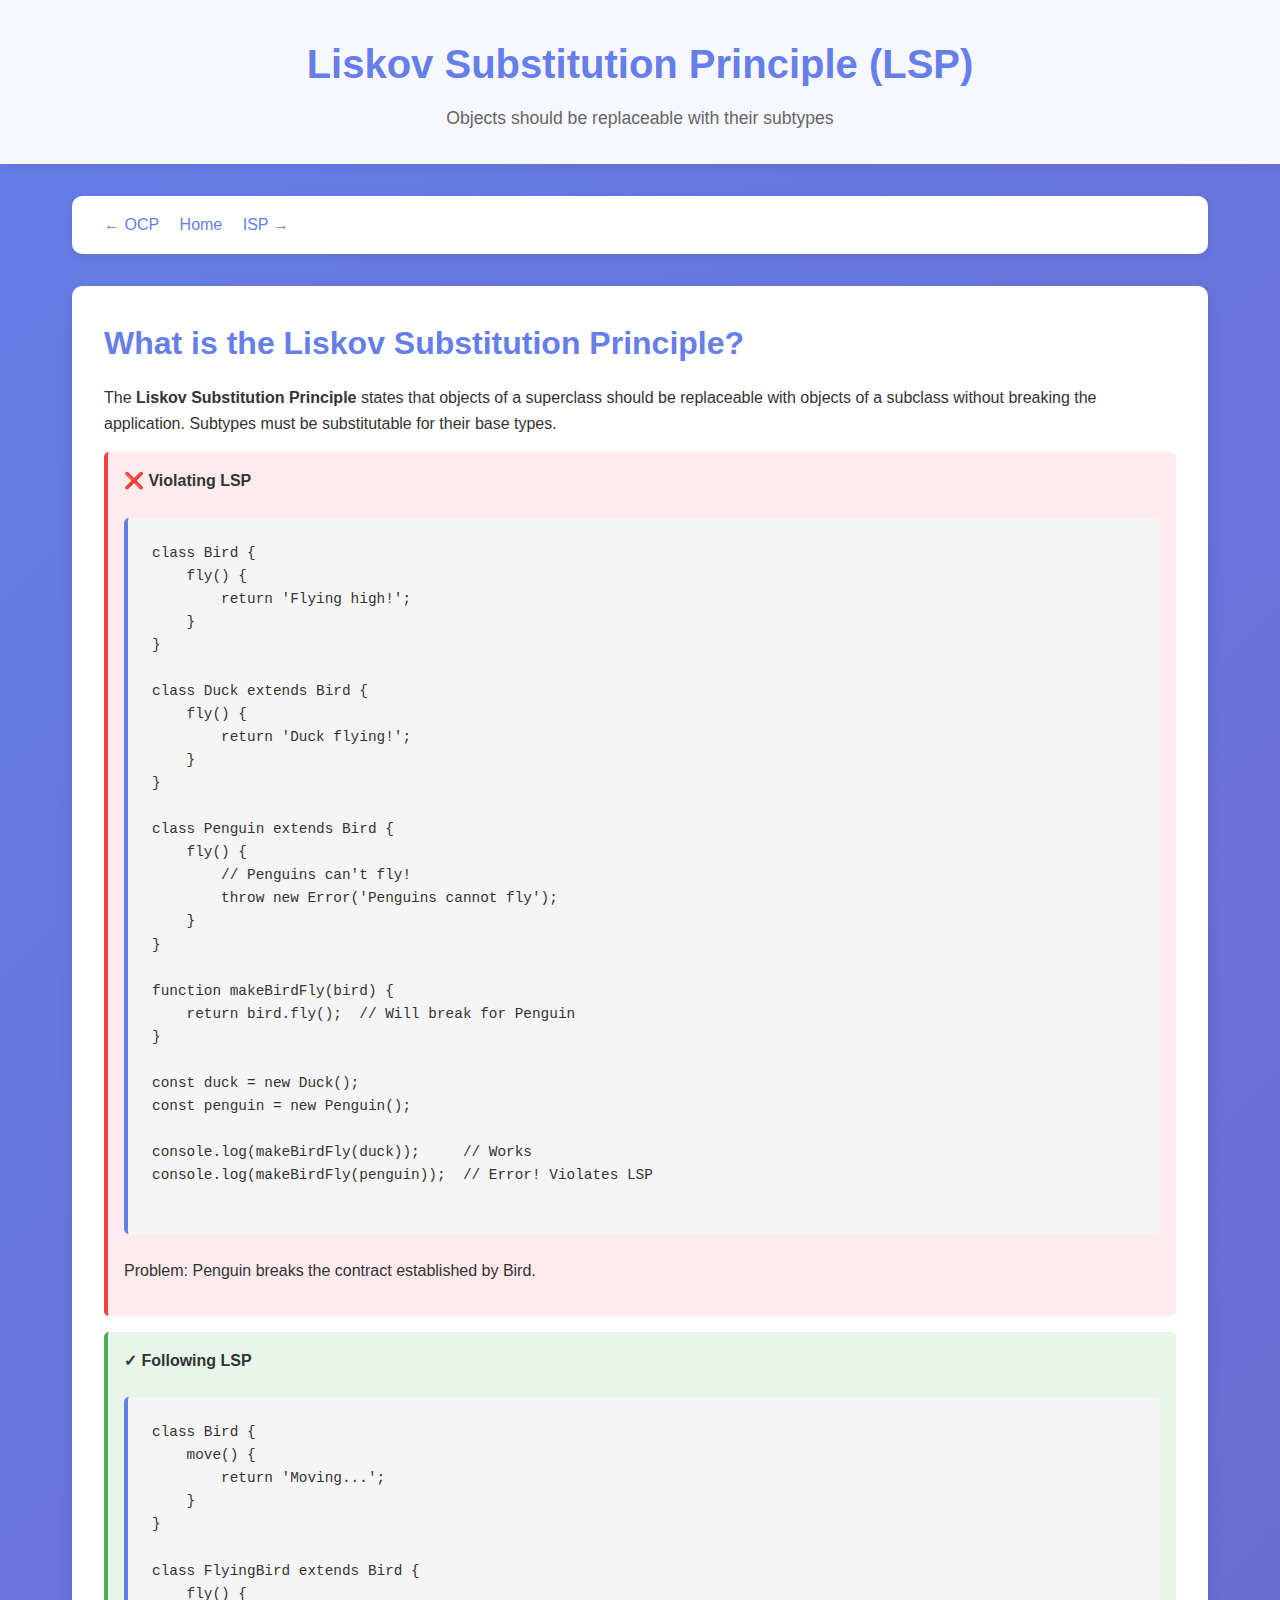
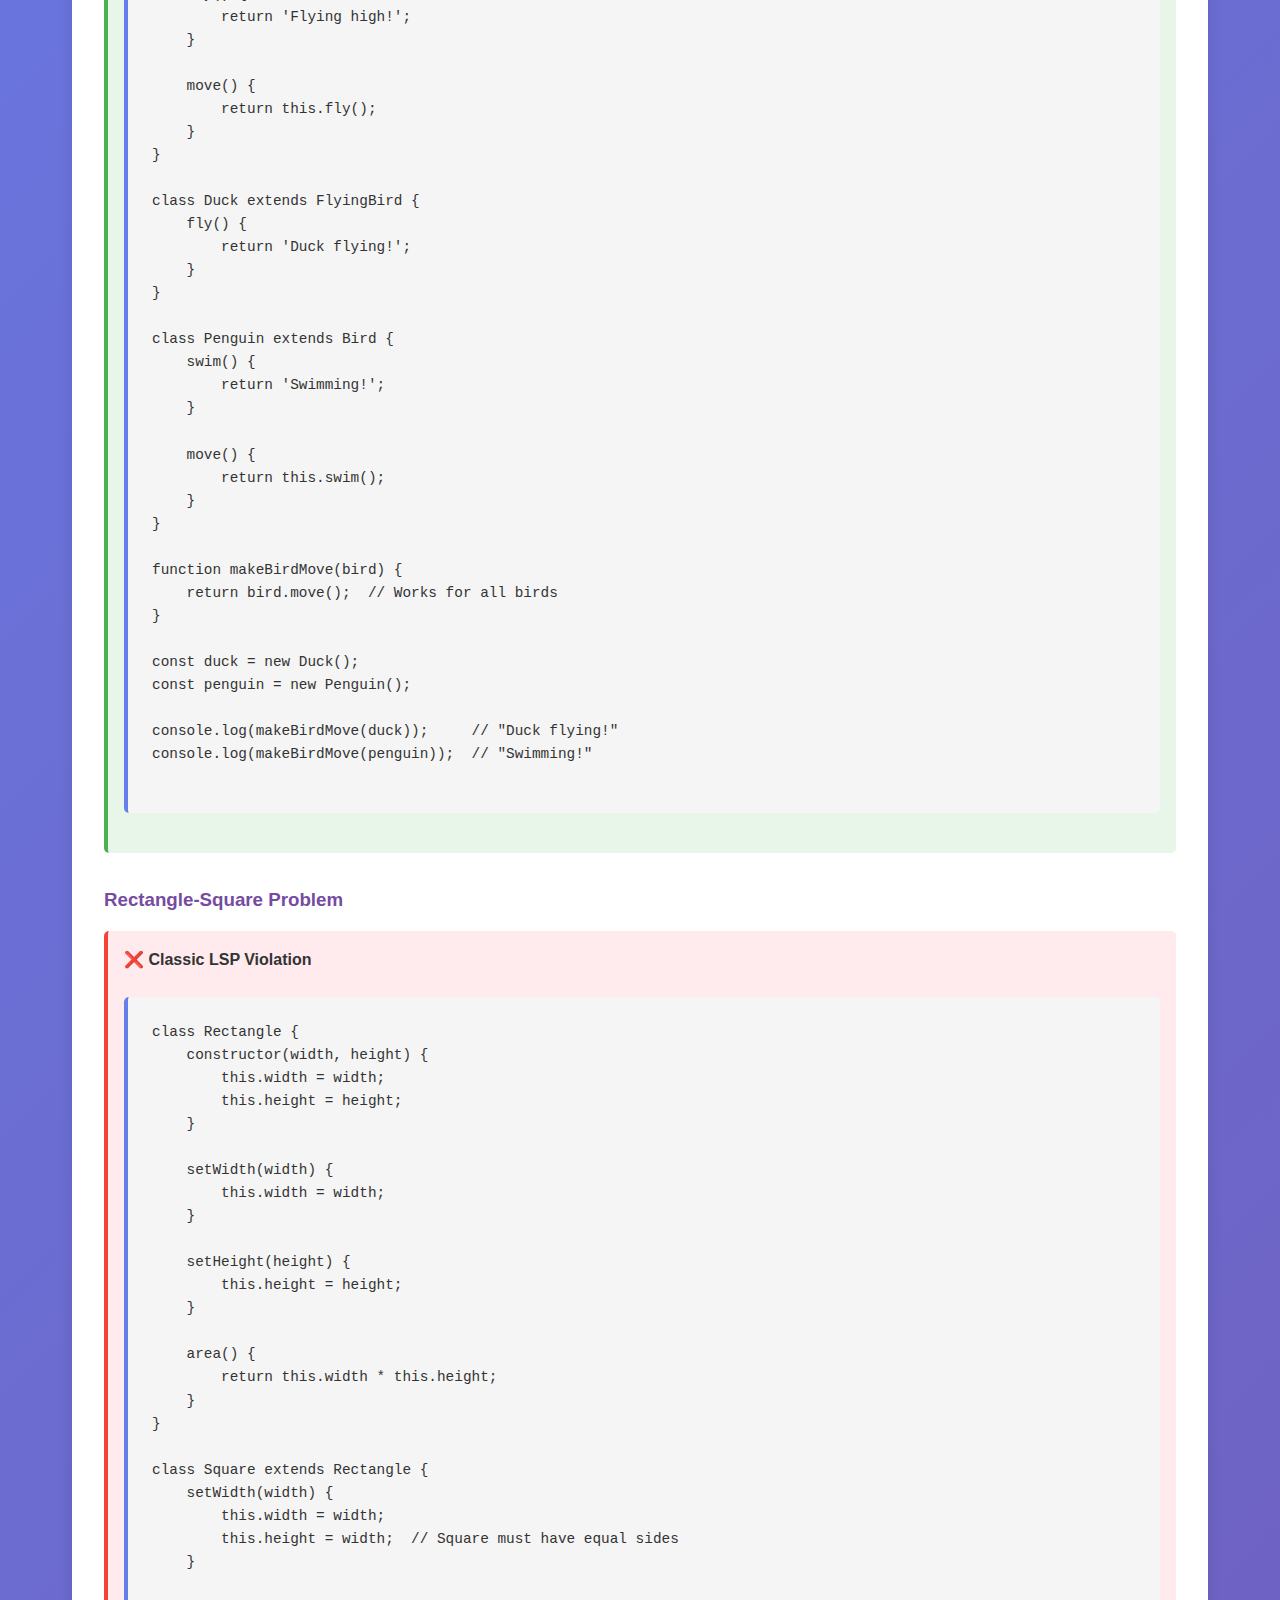
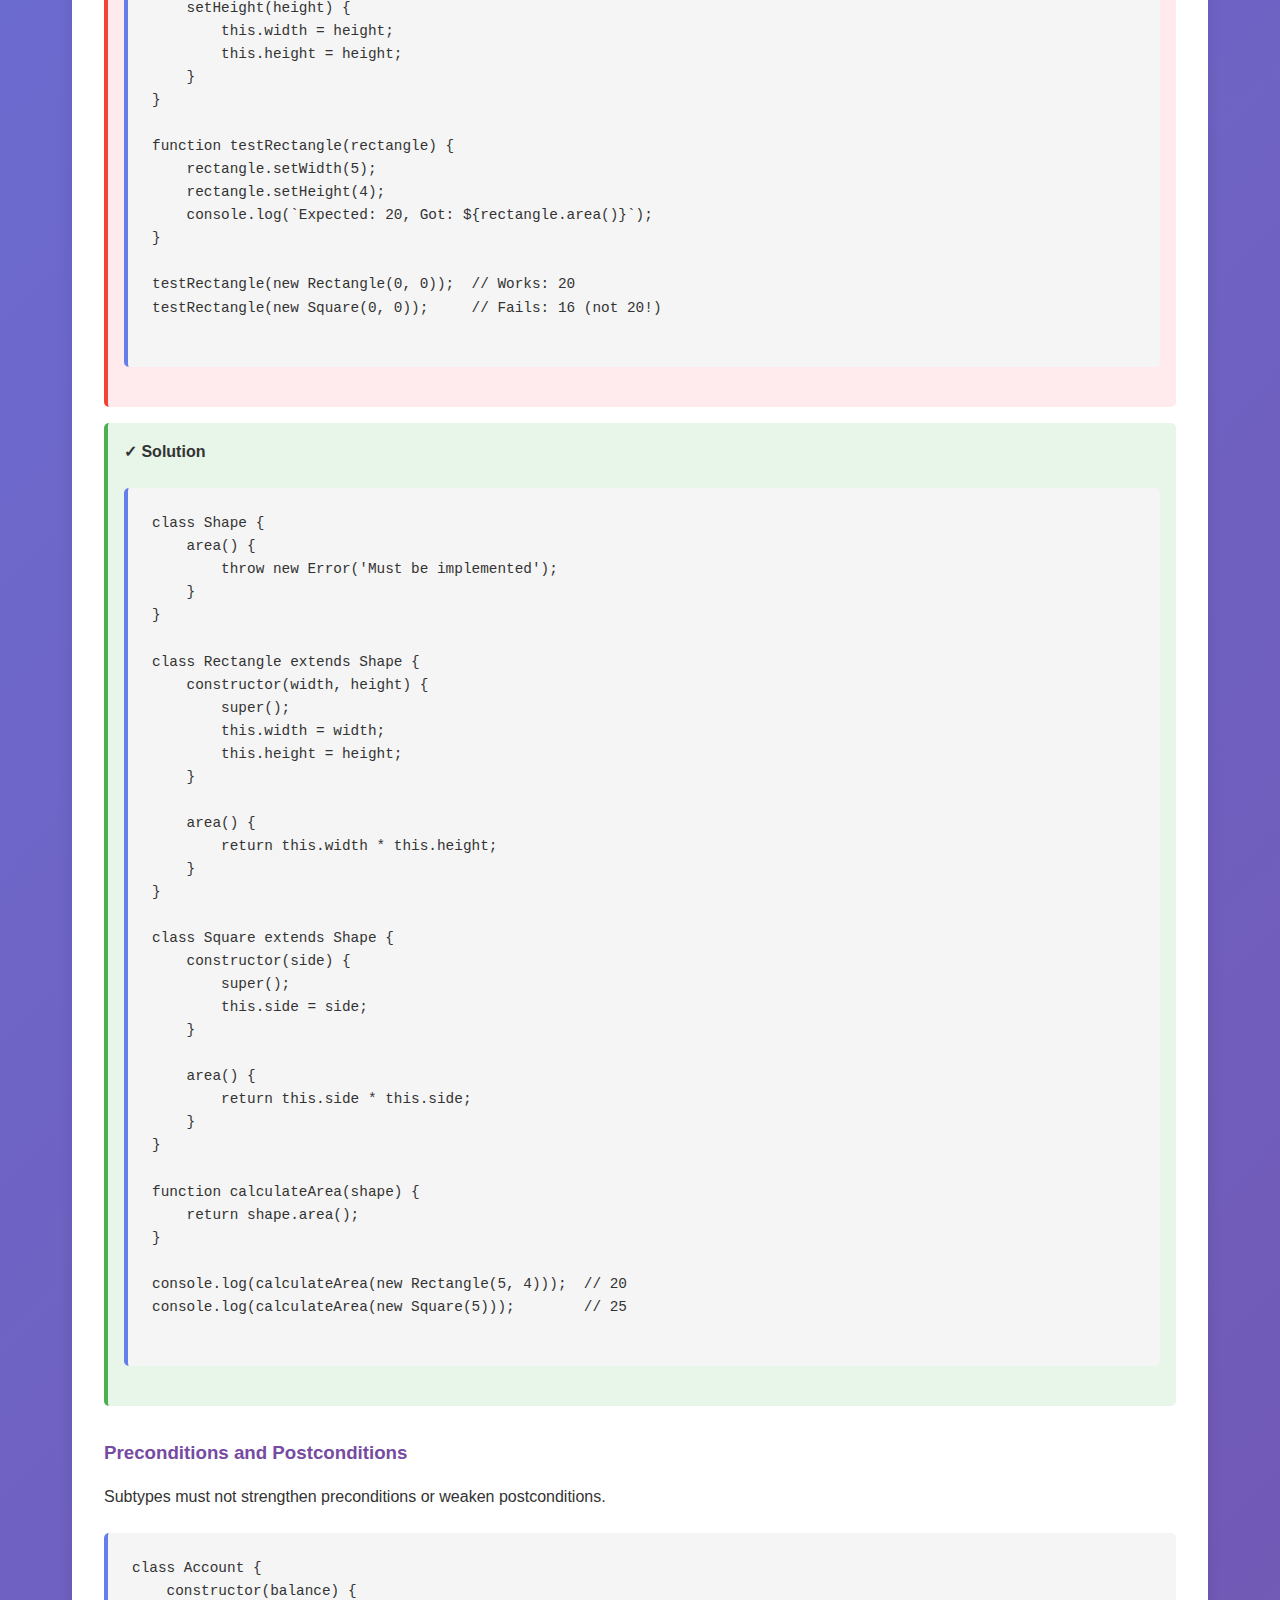
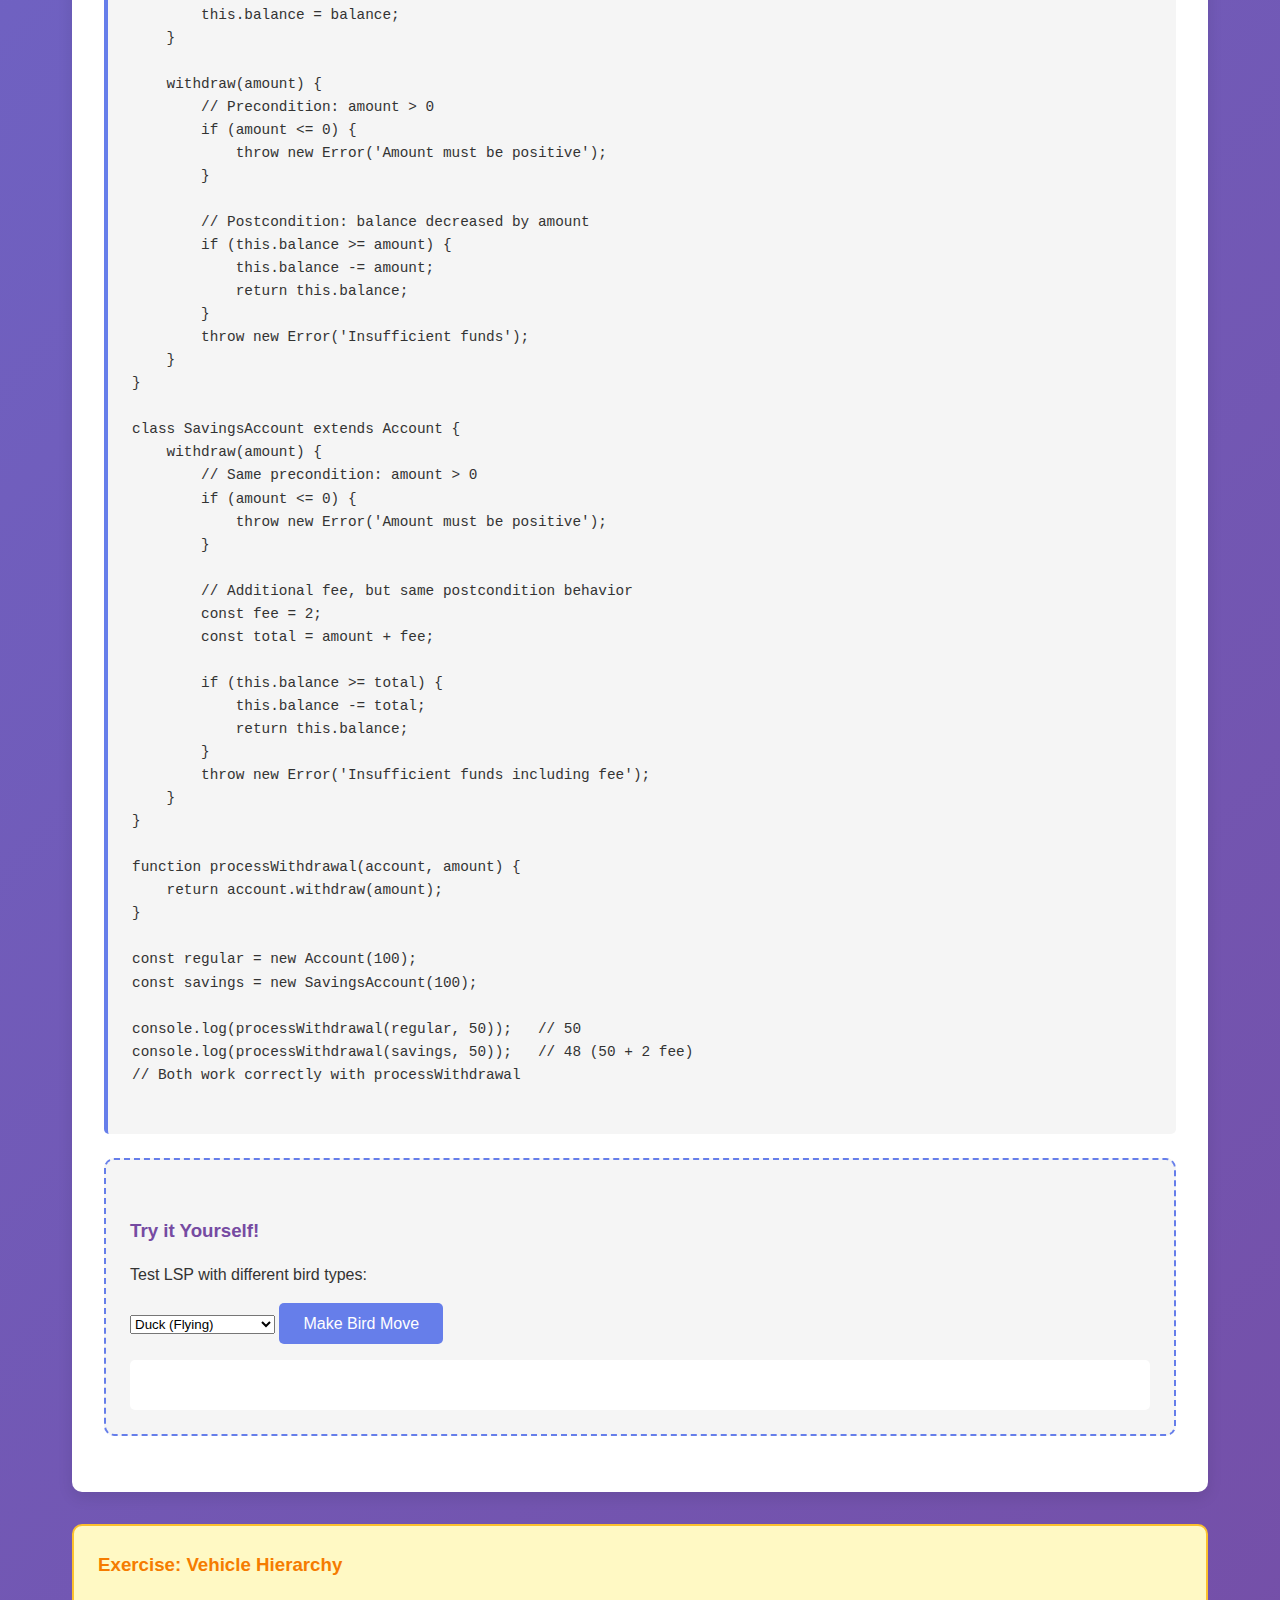
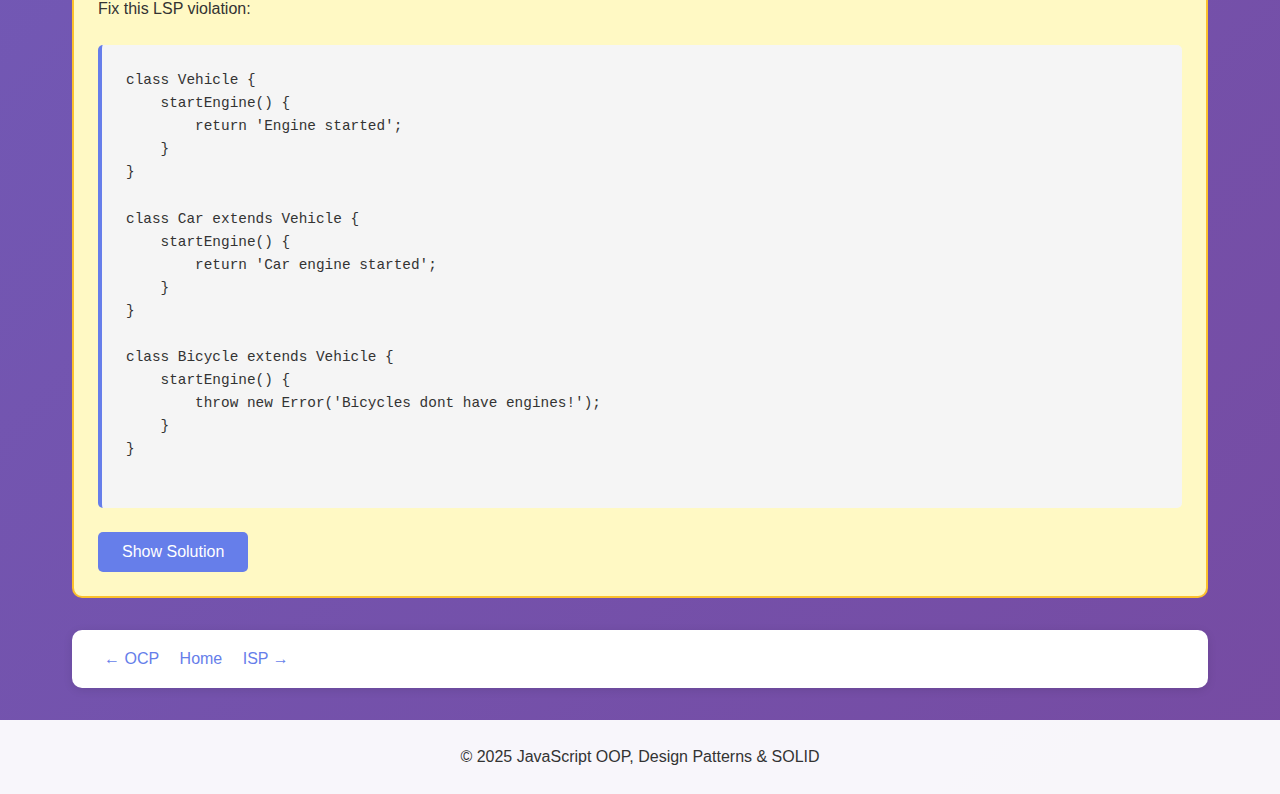
<file: pages/solid/lsp.html>
<!DOCTYPE html>
<html lang="en">
<head>
    <meta charset="UTF-8">
    <meta name="viewport" content="width=device-width, initial-scale=1.0">
    <title>Liskov Substitution Principle - SOLID</title>
    <link rel="stylesheet" href="../../styles/main.css">
</head>
<body>
    <header>
        <h1>Liskov Substitution Principle (LSP)</h1>
        <p>Objects should be replaceable with their subtypes</p>
    </header>

    <main>
        <nav class="nav">
            <a href="ocp.html">← OCP</a>
            <a href="../../index.html">Home</a>
            <a href="isp.html">ISP →</a>
        </nav>

        <div class="content">
            <h2>What is the Liskov Substitution Principle?</h2>
            <p>The <strong>Liskov Substitution Principle</strong> states that objects of a superclass should be replaceable with objects of a subclass without breaking the application. Subtypes must be substitutable for their base types.</p>

            <div class="example-bad">
                <h4>❌ Violating LSP</h4>
                <div class="code-example">
                    <pre>
class Bird {
    fly() {
        return 'Flying high!';
    }
}

class Duck extends Bird {
    fly() {
        return 'Duck flying!';
    }
}

class Penguin extends Bird {
    fly() {
        // Penguins can't fly!
        throw new Error('Penguins cannot fly');
    }
}

function makeBirdFly(bird) {
    return bird.fly();  // Will break for Penguin
}

const duck = new Duck();
const penguin = new Penguin();

console.log(makeBirdFly(duck));     // Works
console.log(makeBirdFly(penguin));  // Error! Violates LSP
                    </pre>
                </div>
                <p>Problem: Penguin breaks the contract established by Bird.</p>
            </div>

            <div class="example-good">
                <h4>✓ Following LSP</h4>
                <div class="code-example">
                    <pre>
class Bird {
    move() {
        return 'Moving...';
    }
}

class FlyingBird extends Bird {
    fly() {
        return 'Flying high!';
    }

    move() {
        return this.fly();
    }
}

class Duck extends FlyingBird {
    fly() {
        return 'Duck flying!';
    }
}

class Penguin extends Bird {
    swim() {
        return 'Swimming!';
    }

    move() {
        return this.swim();
    }
}

function makeBirdMove(bird) {
    return bird.move();  // Works for all birds
}

const duck = new Duck();
const penguin = new Penguin();

console.log(makeBirdMove(duck));     // "Duck flying!"
console.log(makeBirdMove(penguin));  // "Swimming!"
                    </pre>
                </div>
            </div>

            <h3>Rectangle-Square Problem</h3>
            <div class="example-bad">
                <h4>❌ Classic LSP Violation</h4>
                <div class="code-example">
                    <pre>
class Rectangle {
    constructor(width, height) {
        this.width = width;
        this.height = height;
    }

    setWidth(width) {
        this.width = width;
    }

    setHeight(height) {
        this.height = height;
    }

    area() {
        return this.width * this.height;
    }
}

class Square extends Rectangle {
    setWidth(width) {
        this.width = width;
        this.height = width;  // Square must have equal sides
    }

    setHeight(height) {
        this.width = height;
        this.height = height;
    }
}

function testRectangle(rectangle) {
    rectangle.setWidth(5);
    rectangle.setHeight(4);
    console.log(`Expected: 20, Got: ${rectangle.area()}`);
}

testRectangle(new Rectangle(0, 0));  // Works: 20
testRectangle(new Square(0, 0));     // Fails: 16 (not 20!)
                    </pre>
                </div>
            </div>

            <div class="example-good">
                <h4>✓ Solution</h4>
                <div class="code-example">
                    <pre>
class Shape {
    area() {
        throw new Error('Must be implemented');
    }
}

class Rectangle extends Shape {
    constructor(width, height) {
        super();
        this.width = width;
        this.height = height;
    }

    area() {
        return this.width * this.height;
    }
}

class Square extends Shape {
    constructor(side) {
        super();
        this.side = side;
    }

    area() {
        return this.side * this.side;
    }
}

function calculateArea(shape) {
    return shape.area();
}

console.log(calculateArea(new Rectangle(5, 4)));  // 20
console.log(calculateArea(new Square(5)));        // 25
                    </pre>
                </div>
            </div>

            <h3>Preconditions and Postconditions</h3>
            <p>Subtypes must not strengthen preconditions or weaken postconditions.</p>
            <div class="code-example">
                <pre>
class Account {
    constructor(balance) {
        this.balance = balance;
    }

    withdraw(amount) {
        // Precondition: amount > 0
        if (amount <= 0) {
            throw new Error('Amount must be positive');
        }
        
        // Postcondition: balance decreased by amount
        if (this.balance >= amount) {
            this.balance -= amount;
            return this.balance;
        }
        throw new Error('Insufficient funds');
    }
}

class SavingsAccount extends Account {
    withdraw(amount) {
        // Same precondition: amount > 0
        if (amount <= 0) {
            throw new Error('Amount must be positive');
        }

        // Additional fee, but same postcondition behavior
        const fee = 2;
        const total = amount + fee;
        
        if (this.balance >= total) {
            this.balance -= total;
            return this.balance;
        }
        throw new Error('Insufficient funds including fee');
    }
}

function processWithdrawal(account, amount) {
    return account.withdraw(amount);
}

const regular = new Account(100);
const savings = new SavingsAccount(100);

console.log(processWithdrawal(regular, 50));   // 50
console.log(processWithdrawal(savings, 50));   // 48 (50 + 2 fee)
// Both work correctly with processWithdrawal
                </pre>
            </div>

            <div class="interactive-demo">
                <h3>Try it Yourself!</h3>
                <p>Test LSP with different bird types:</p>
                <select id="birdType">
                    <option value="duck">Duck (Flying)</option>
                    <option value="eagle">Eagle (Flying)</option>
                    <option value="penguin">Penguin (Swimming)</option>
                </select>
                <button class="btn" onclick="moveBird()">Make Bird Move</button>
                <div class="demo-output" id="birdOutput"></div>
            </div>
        </div>

        <div class="exercise">
            <h3>Exercise: Vehicle Hierarchy</h3>
            <p>Fix this LSP violation:</p>
            <div class="code-example">
                <pre>
class Vehicle {
    startEngine() {
        return 'Engine started';
    }
}

class Car extends Vehicle {
    startEngine() {
        return 'Car engine started';
    }
}

class Bicycle extends Vehicle {
    startEngine() {
        throw new Error('Bicycles dont have engines!');
    }
}
                </pre>
            </div>
            <button class="btn" onclick="toggleSolution('solution1')">Show Solution</button>
            <div class="exercise-solution" id="solution1">
                <div class="code-example">
                    <pre>
class Vehicle {
    start() {
        return 'Vehicle started';
    }
}

class MotorizedVehicle extends Vehicle {
    startEngine() {
        return 'Engine started';
    }

    start() {
        return this.startEngine();
    }
}

class Car extends MotorizedVehicle {
    startEngine() {
        return 'Car engine started';
    }
}

class Bicycle extends Vehicle {
    start() {
        return 'Bicycle is ready to ride';
    }
}

function startVehicle(vehicle) {
    return vehicle.start();
}

console.log(startVehicle(new Car()));      // "Car engine started"
console.log(startVehicle(new Bicycle()));  // "Bicycle is ready to ride"
// Both work correctly!
                    </pre>
                </div>
            </div>
        </div>

        <nav class="nav">
            <a href="ocp.html">← OCP</a>
            <a href="../../index.html">Home</a>
            <a href="isp.html">ISP →</a>
        </nav>
    </main>

    <footer>
        <p>&copy; 2025 JavaScript OOP, Design Patterns & SOLID</p>
    </footer>

    <script src="../../scripts/common.js"></script>
    <script>
        class Bird {
            move() {
                return 'Moving...';
            }
        }

        class FlyingBird extends Bird {
            fly() {
                return 'Flying high!';
            }
            move() {
                return this.fly();
            }
        }

        class Duck extends FlyingBird {
            fly() {
                return '🦆 Duck is flying!';
            }
        }

        class Eagle extends FlyingBird {
            fly() {
                return '🦅 Eagle soaring through the sky!';
            }
        }

        class Penguin extends Bird {
            swim() {
                return '🐧 Penguin is swimming!';
            }
            move() {
                return this.swim();
            }
        }

        function moveBird() {
            const type = document.getElementById('birdType').value;
            let bird;

            switch(type) {
                case 'duck':
                    bird = new Duck();
                    break;
                case 'eagle':
                    bird = new Eagle();
                    break;
                case 'penguin':
                    bird = new Penguin();
                    break;
            }

            // LSP: All birds can be used interchangeably
            document.getElementById('birdOutput').innerHTML = 
                bird.move() + '<br><br>' +
                '<em>LSP allows all bird types to be used interchangeably with move() method!</em>';
        }
    </script>
</body>
</html>
</file>
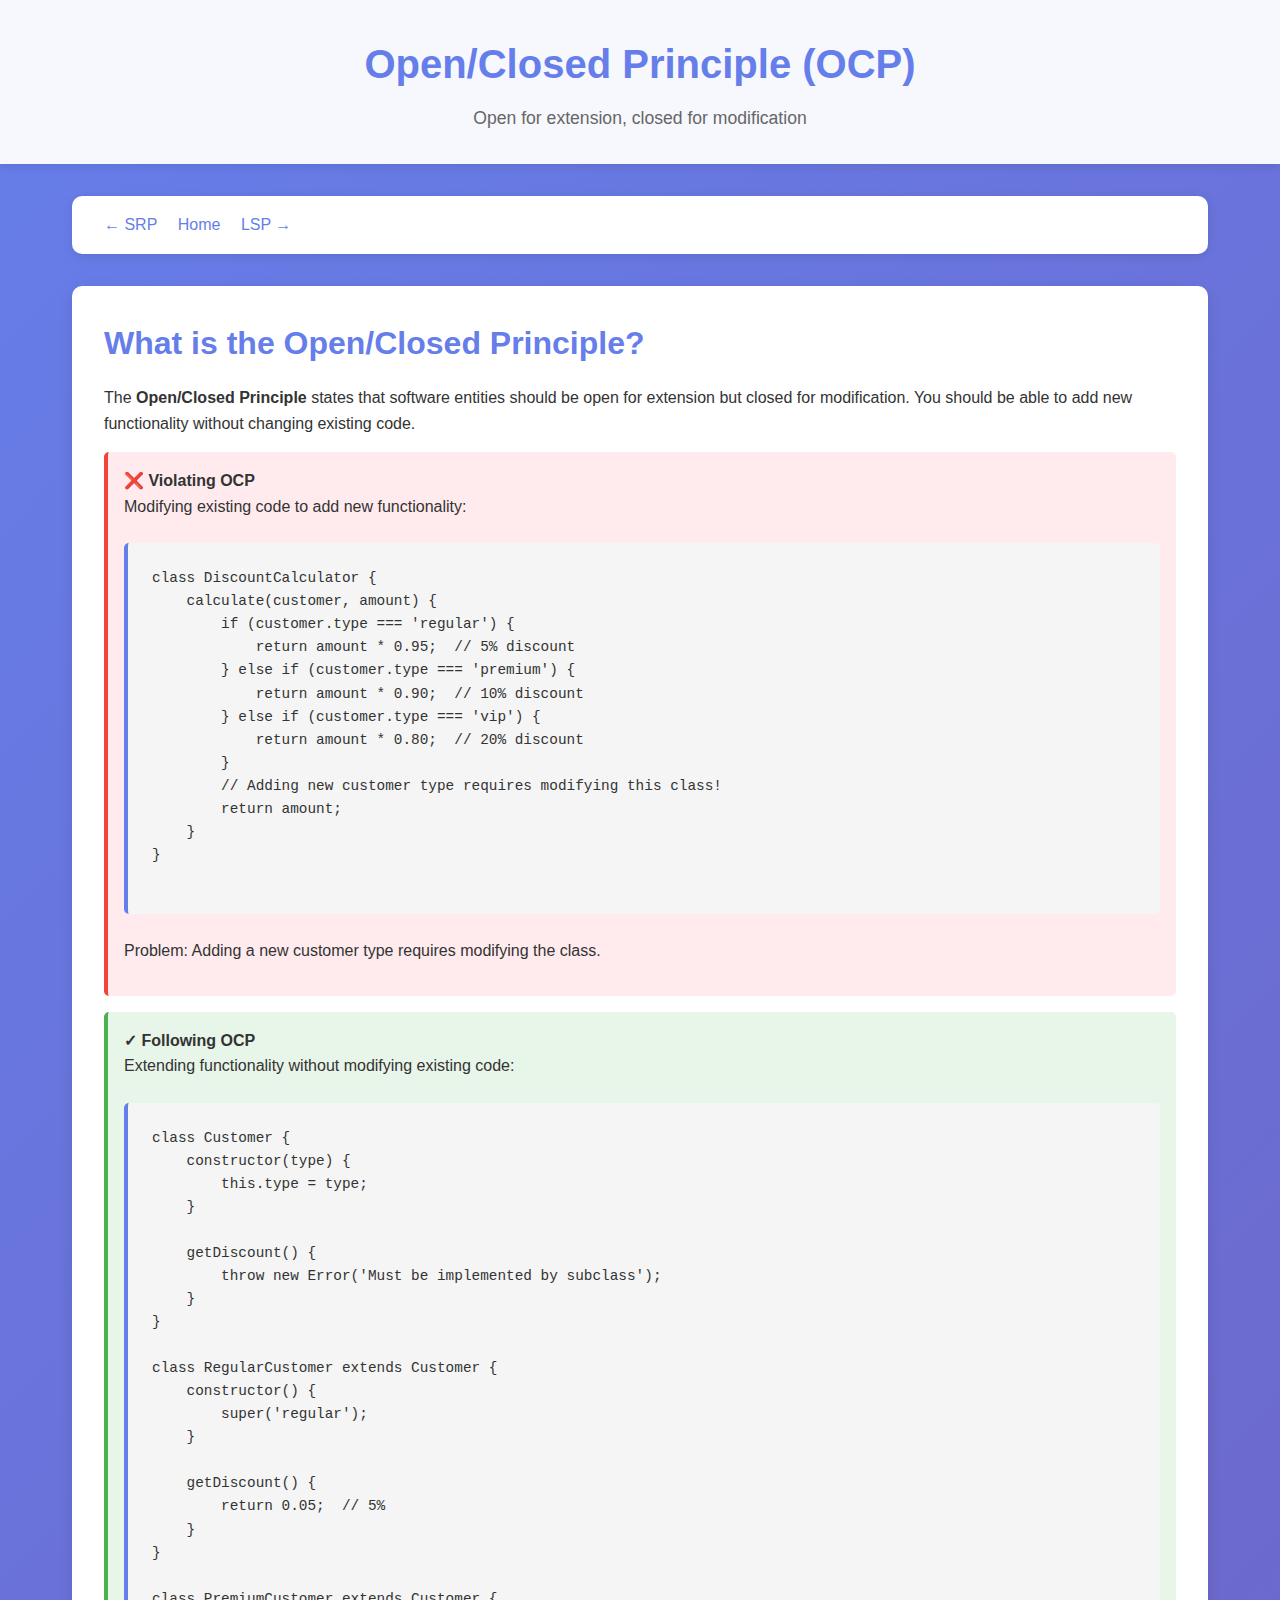
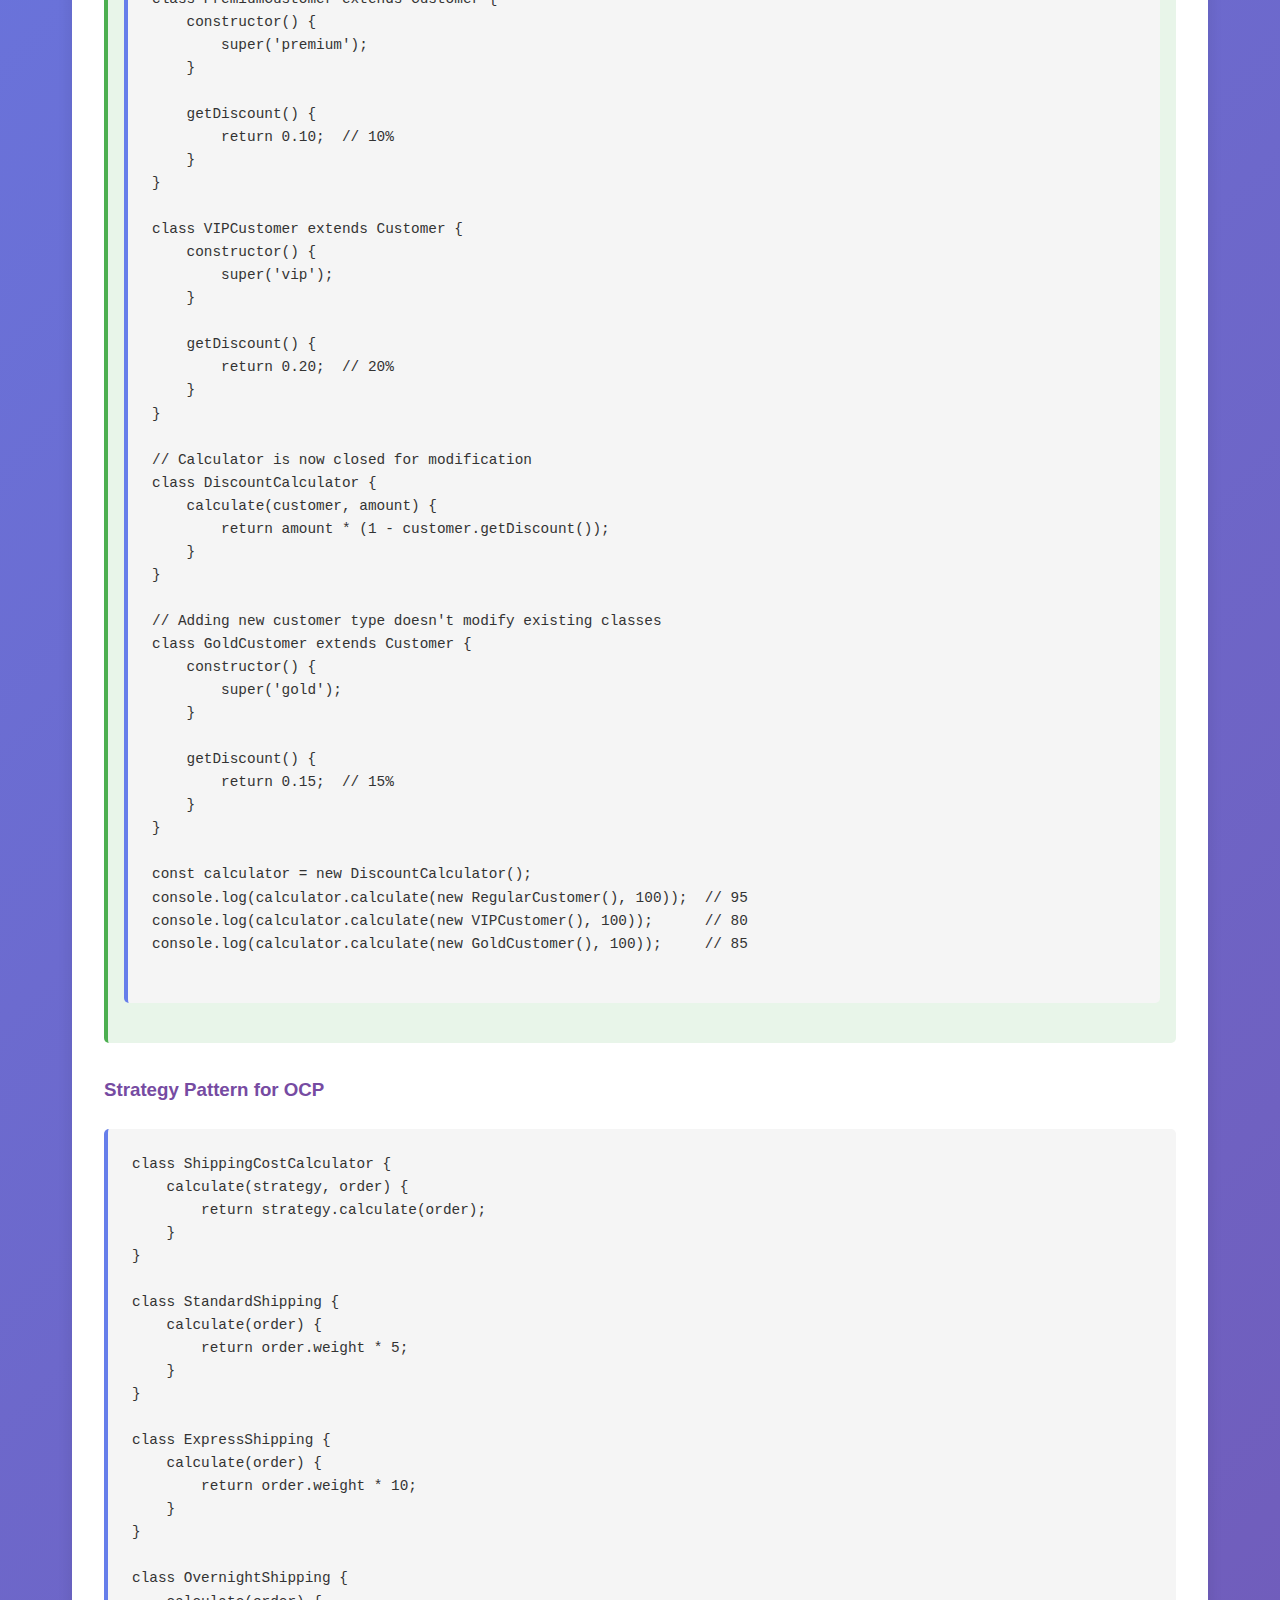
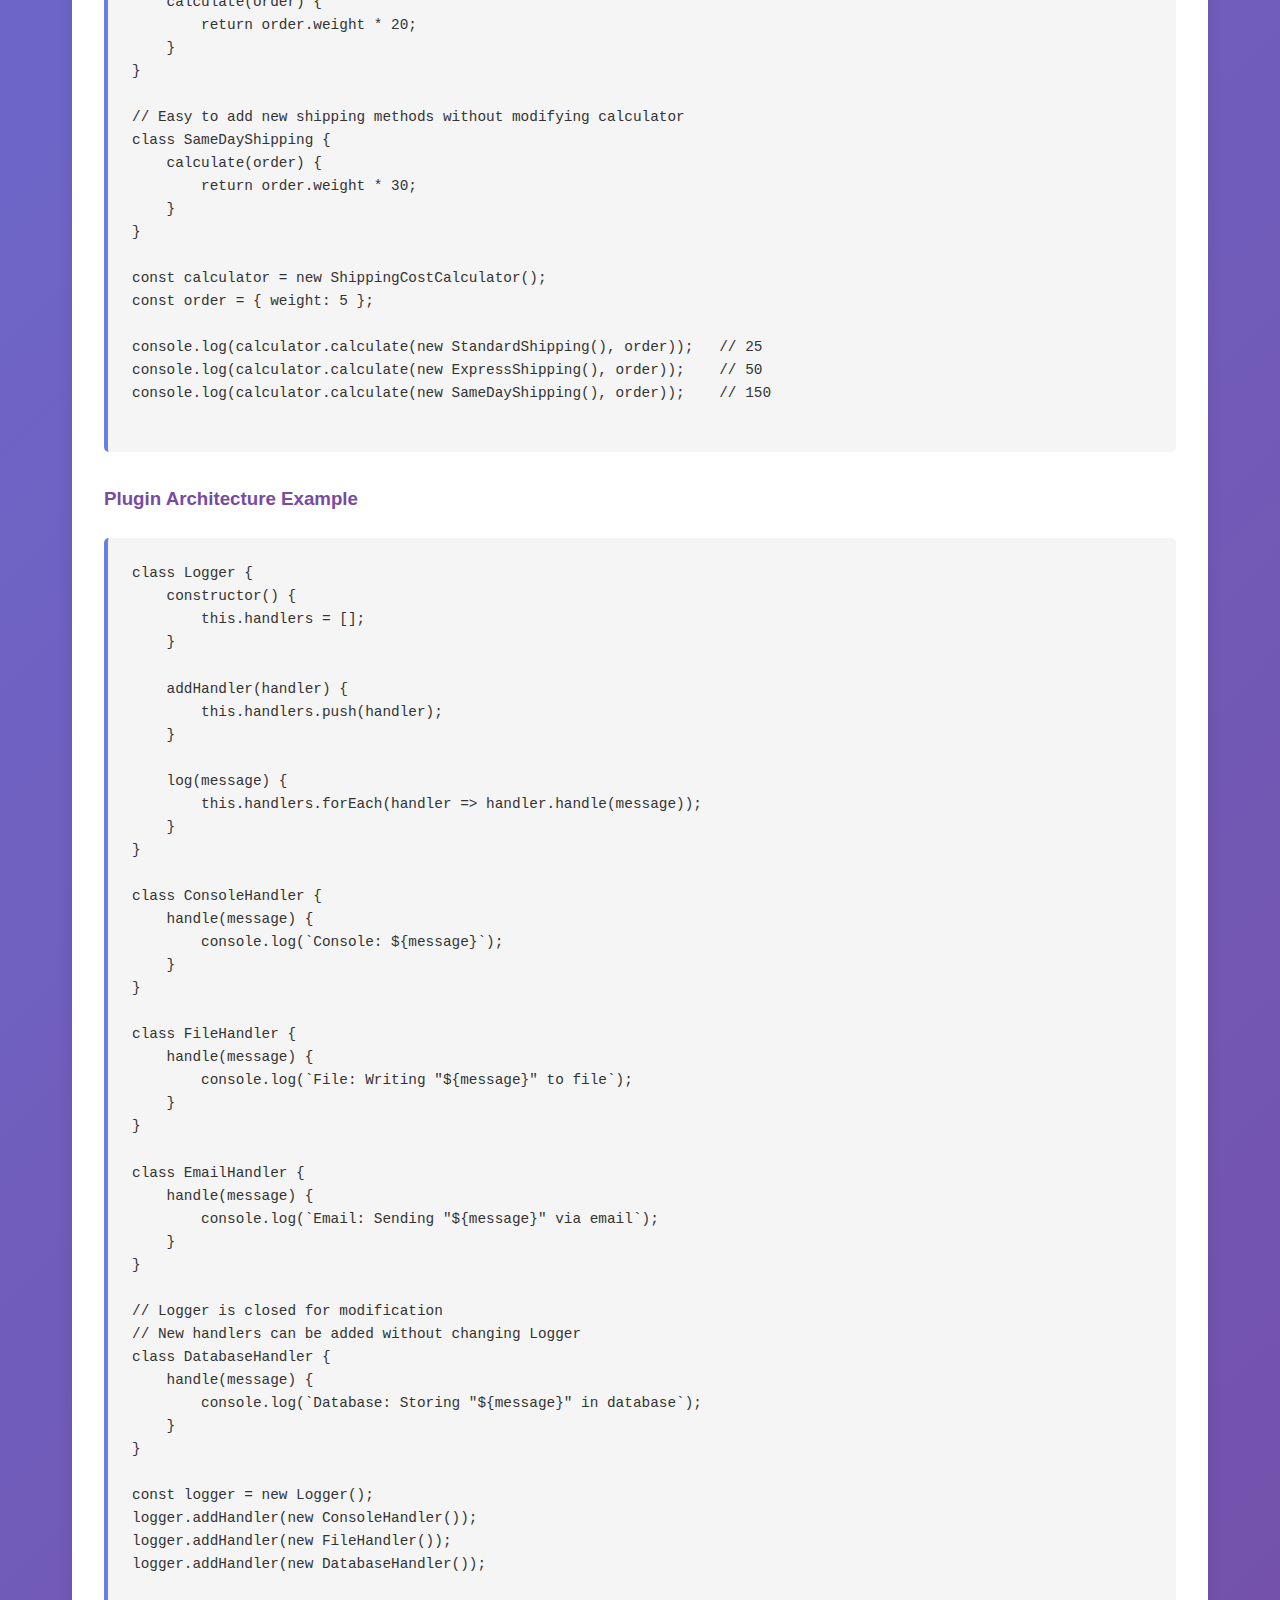
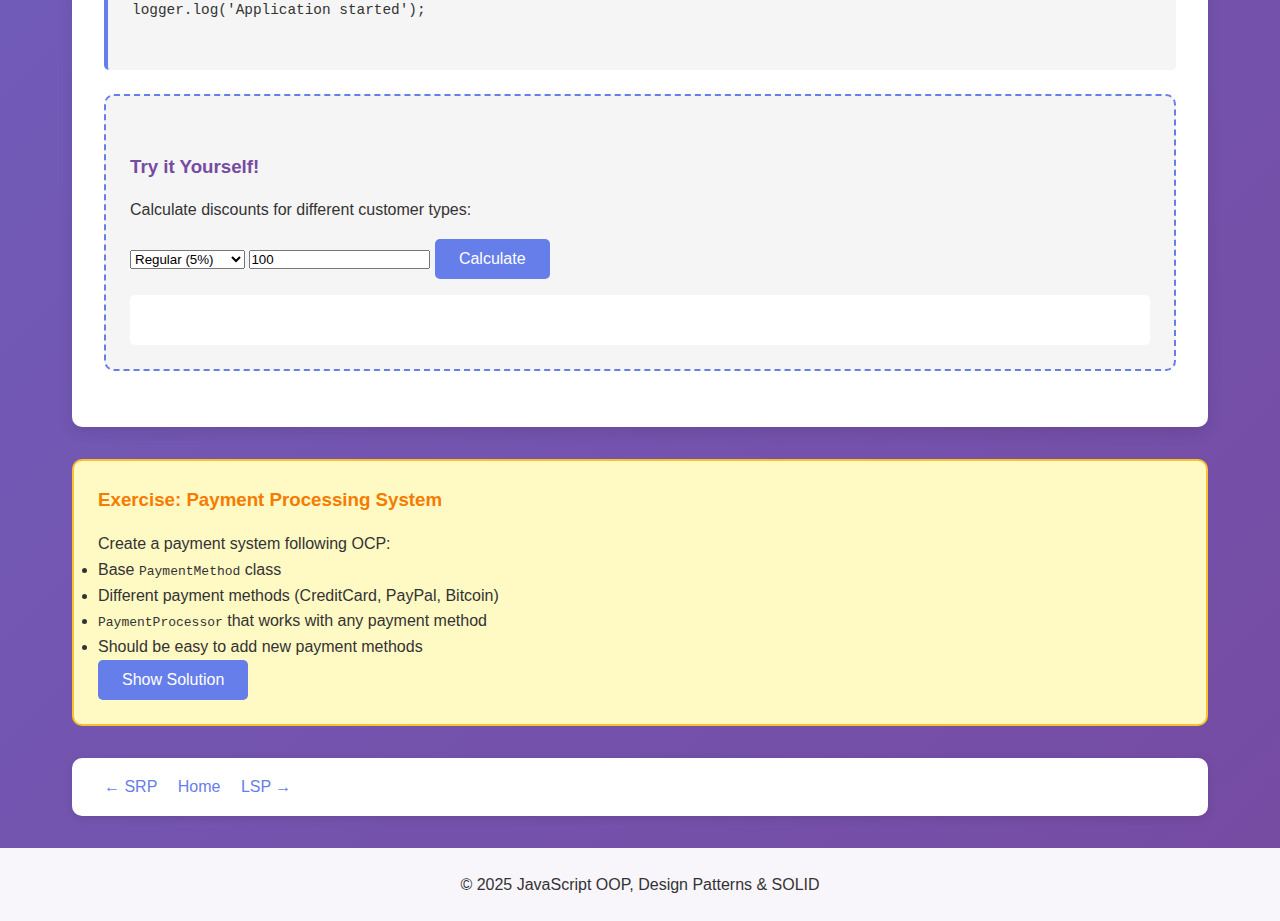
<file: pages/solid/ocp.html>
<!DOCTYPE html>
<html lang="en">
<head>
    <meta charset="UTF-8">
    <meta name="viewport" content="width=device-width, initial-scale=1.0">
    <title>Open/Closed Principle - SOLID</title>
    <link rel="stylesheet" href="../../styles/main.css">
</head>
<body>
    <header>
        <h1>Open/Closed Principle (OCP)</h1>
        <p>Open for extension, closed for modification</p>
    </header>

    <main>
        <nav class="nav">
            <a href="srp.html">← SRP</a>
            <a href="../../index.html">Home</a>
            <a href="lsp.html">LSP →</a>
        </nav>

        <div class="content">
            <h2>What is the Open/Closed Principle?</h2>
            <p>The <strong>Open/Closed Principle</strong> states that software entities should be open for extension but closed for modification. You should be able to add new functionality without changing existing code.</p>

            <div class="example-bad">
                <h4>❌ Violating OCP</h4>
                <p>Modifying existing code to add new functionality:</p>
                <div class="code-example">
                    <pre>
class DiscountCalculator {
    calculate(customer, amount) {
        if (customer.type === 'regular') {
            return amount * 0.95;  // 5% discount
        } else if (customer.type === 'premium') {
            return amount * 0.90;  // 10% discount
        } else if (customer.type === 'vip') {
            return amount * 0.80;  // 20% discount
        }
        // Adding new customer type requires modifying this class!
        return amount;
    }
}
                    </pre>
                </div>
                <p>Problem: Adding a new customer type requires modifying the class.</p>
            </div>

            <div class="example-good">
                <h4>✓ Following OCP</h4>
                <p>Extending functionality without modifying existing code:</p>
                <div class="code-example">
                    <pre>
class Customer {
    constructor(type) {
        this.type = type;
    }

    getDiscount() {
        throw new Error('Must be implemented by subclass');
    }
}

class RegularCustomer extends Customer {
    constructor() {
        super('regular');
    }

    getDiscount() {
        return 0.05;  // 5%
    }
}

class PremiumCustomer extends Customer {
    constructor() {
        super('premium');
    }

    getDiscount() {
        return 0.10;  // 10%
    }
}

class VIPCustomer extends Customer {
    constructor() {
        super('vip');
    }

    getDiscount() {
        return 0.20;  // 20%
    }
}

// Calculator is now closed for modification
class DiscountCalculator {
    calculate(customer, amount) {
        return amount * (1 - customer.getDiscount());
    }
}

// Adding new customer type doesn't modify existing classes
class GoldCustomer extends Customer {
    constructor() {
        super('gold');
    }

    getDiscount() {
        return 0.15;  // 15%
    }
}

const calculator = new DiscountCalculator();
console.log(calculator.calculate(new RegularCustomer(), 100));  // 95
console.log(calculator.calculate(new VIPCustomer(), 100));      // 80
console.log(calculator.calculate(new GoldCustomer(), 100));     // 85
                    </pre>
                </div>
            </div>

            <h3>Strategy Pattern for OCP</h3>
            <div class="code-example">
                <pre>
class ShippingCostCalculator {
    calculate(strategy, order) {
        return strategy.calculate(order);
    }
}

class StandardShipping {
    calculate(order) {
        return order.weight * 5;
    }
}

class ExpressShipping {
    calculate(order) {
        return order.weight * 10;
    }
}

class OvernightShipping {
    calculate(order) {
        return order.weight * 20;
    }
}

// Easy to add new shipping methods without modifying calculator
class SameDayShipping {
    calculate(order) {
        return order.weight * 30;
    }
}

const calculator = new ShippingCostCalculator();
const order = { weight: 5 };

console.log(calculator.calculate(new StandardShipping(), order));   // 25
console.log(calculator.calculate(new ExpressShipping(), order));    // 50
console.log(calculator.calculate(new SameDayShipping(), order));    // 150
                </pre>
            </div>

            <h3>Plugin Architecture Example</h3>
            <div class="code-example">
                <pre>
class Logger {
    constructor() {
        this.handlers = [];
    }

    addHandler(handler) {
        this.handlers.push(handler);
    }

    log(message) {
        this.handlers.forEach(handler => handler.handle(message));
    }
}

class ConsoleHandler {
    handle(message) {
        console.log(`Console: ${message}`);
    }
}

class FileHandler {
    handle(message) {
        console.log(`File: Writing "${message}" to file`);
    }
}

class EmailHandler {
    handle(message) {
        console.log(`Email: Sending "${message}" via email`);
    }
}

// Logger is closed for modification
// New handlers can be added without changing Logger
class DatabaseHandler {
    handle(message) {
        console.log(`Database: Storing "${message}" in database`);
    }
}

const logger = new Logger();
logger.addHandler(new ConsoleHandler());
logger.addHandler(new FileHandler());
logger.addHandler(new DatabaseHandler());

logger.log('Application started');
                </pre>
            </div>

            <div class="interactive-demo">
                <h3>Try it Yourself!</h3>
                <p>Calculate discounts for different customer types:</p>
                <select id="customerType">
                    <option value="regular">Regular (5%)</option>
                    <option value="premium">Premium (10%)</option>
                    <option value="vip">VIP (20%)</option>
                    <option value="gold">Gold (15%)</option>
                </select>
                <input type="number" id="amount" placeholder="Amount" value="100" />
                <button class="btn" onclick="calculateDiscount()">Calculate</button>
                <div class="demo-output" id="discountOutput"></div>
            </div>
        </div>

        <div class="exercise">
            <h3>Exercise: Payment Processing System</h3>
            <p>Create a payment system following OCP:</p>
            <ul>
                <li>Base <code>PaymentMethod</code> class</li>
                <li>Different payment methods (CreditCard, PayPal, Bitcoin)</li>
                <li><code>PaymentProcessor</code> that works with any payment method</li>
                <li>Should be easy to add new payment methods</li>
            </ul>
            <button class="btn" onclick="toggleSolution('solution1')">Show Solution</button>
            <div class="exercise-solution" id="solution1">
                <div class="code-example">
                    <pre>
class PaymentMethod {
    process(amount) {
        throw new Error('Must be implemented');
    }

    getFee(amount) {
        throw new Error('Must be implemented');
    }
}

class CreditCard extends PaymentMethod {
    process(amount) {
        return `Processing $${amount} via Credit Card`;
    }

    getFee(amount) {
        return amount * 0.029;  // 2.9% fee
    }
}

class PayPal extends PaymentMethod {
    process(amount) {
        return `Processing $${amount} via PayPal`;
    }

    getFee(amount) {
        return amount * 0.034;  // 3.4% fee
    }
}

class Bitcoin extends PaymentMethod {
    process(amount) {
        return `Processing $${amount} via Bitcoin`;
    }

    getFee(amount) {
        return amount * 0.01;  // 1% fee
    }
}

// Processor is closed for modification
class PaymentProcessor {
    process(paymentMethod, amount) {
        const fee = paymentMethod.getFee(amount);
        const total = amount + fee;
        return {
            message: paymentMethod.process(amount),
            fee: fee,
            total: total
        };
    }
}

// Easy to add new payment method
class ApplePay extends PaymentMethod {
    process(amount) {
        return `Processing $${amount} via Apple Pay`;
    }

    getFee(amount) {
        return amount * 0.025;  // 2.5% fee
    }
}

const processor = new PaymentProcessor();
console.log(processor.process(new CreditCard(), 100));
console.log(processor.process(new Bitcoin(), 100));
console.log(processor.process(new ApplePay(), 100));
                    </pre>
                </div>
            </div>
        </div>

        <nav class="nav">
            <a href="srp.html">← SRP</a>
            <a href="../../index.html">Home</a>
            <a href="lsp.html">LSP →</a>
        </nav>
    </main>

    <footer>
        <p>&copy; 2025 JavaScript OOP, Design Patterns & SOLID</p>
    </footer>

    <script src="../../scripts/common.js"></script>
    <script>
        class Customer {
            getDiscount() {
                throw new Error('Must be implemented');
            }
        }

        class RegularCustomer extends Customer {
            getDiscount() { return 0.05; }
        }

        class PremiumCustomer extends Customer {
            getDiscount() { return 0.10; }
        }

        class VIPCustomer extends Customer {
            getDiscount() { return 0.20; }
        }

        class GoldCustomer extends Customer {
            getDiscount() { return 0.15; }
        }

        class DiscountCalculator {
            calculate(customer, amount) {
                const discount = customer.getDiscount();
                const discountAmount = amount * discount;
                const final = amount - discountAmount;
                return { discount, discountAmount, final };
            }
        }

        function calculateDiscount() {
            const type = document.getElementById('customerType').value;
            const amount = parseFloat(document.getElementById('amount').value);

            if (!amount || amount <= 0) {
                document.getElementById('discountOutput').innerHTML = 'Enter valid amount!';
                return;
            }

            let customer;
            switch(type) {
                case 'regular': customer = new RegularCustomer(); break;
                case 'premium': customer = new PremiumCustomer(); break;
                case 'vip': customer = new VIPCustomer(); break;
                case 'gold': customer = new GoldCustomer(); break;
            }

            const calculator = new DiscountCalculator();
            const result = calculator.calculate(customer, amount);

            document.getElementById('discountOutput').innerHTML = 
                `Original: $${amount.toFixed(2)}<br>` +
                `Discount: ${(result.discount * 100)}%<br>` +
                `You save: $${result.discountAmount.toFixed(2)}<br>` +
                `<strong>Final: $${result.final.toFixed(2)}</strong>`;
        }
    </script>
</body>
</html>
</file>
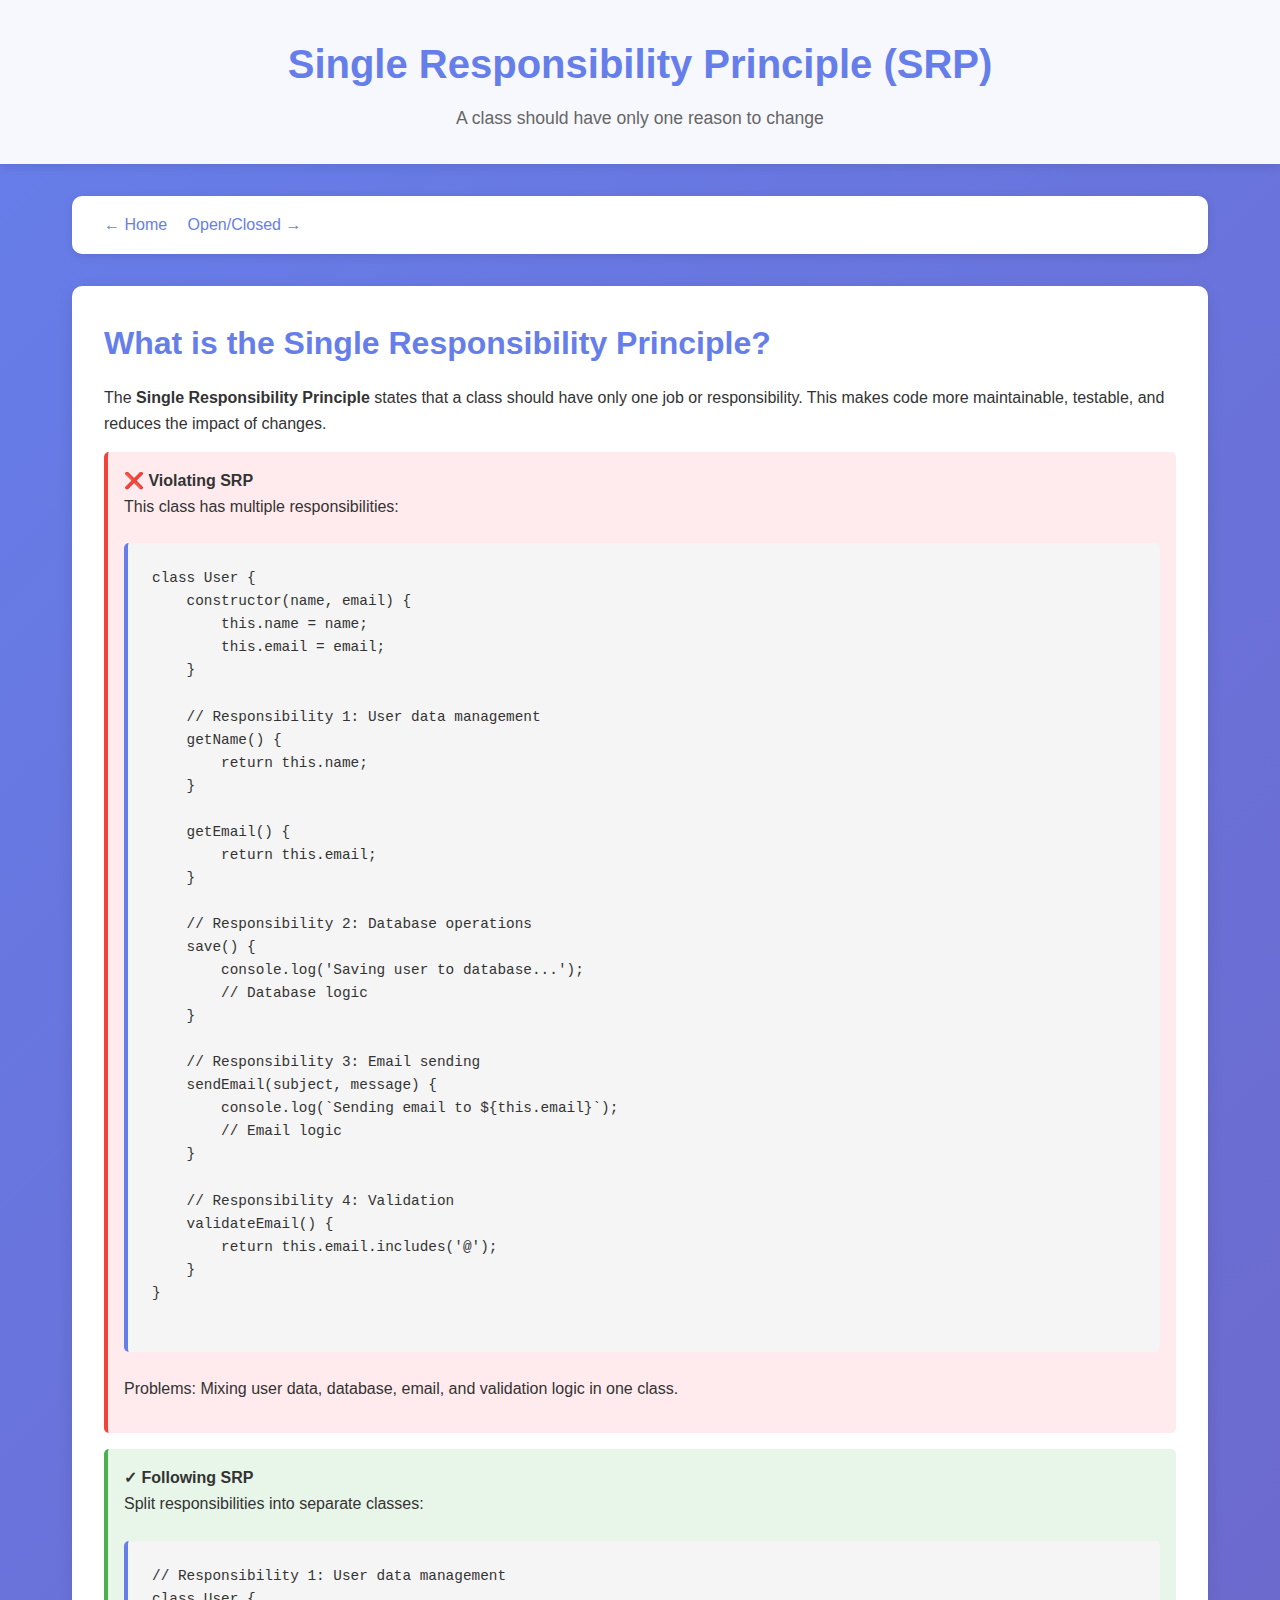
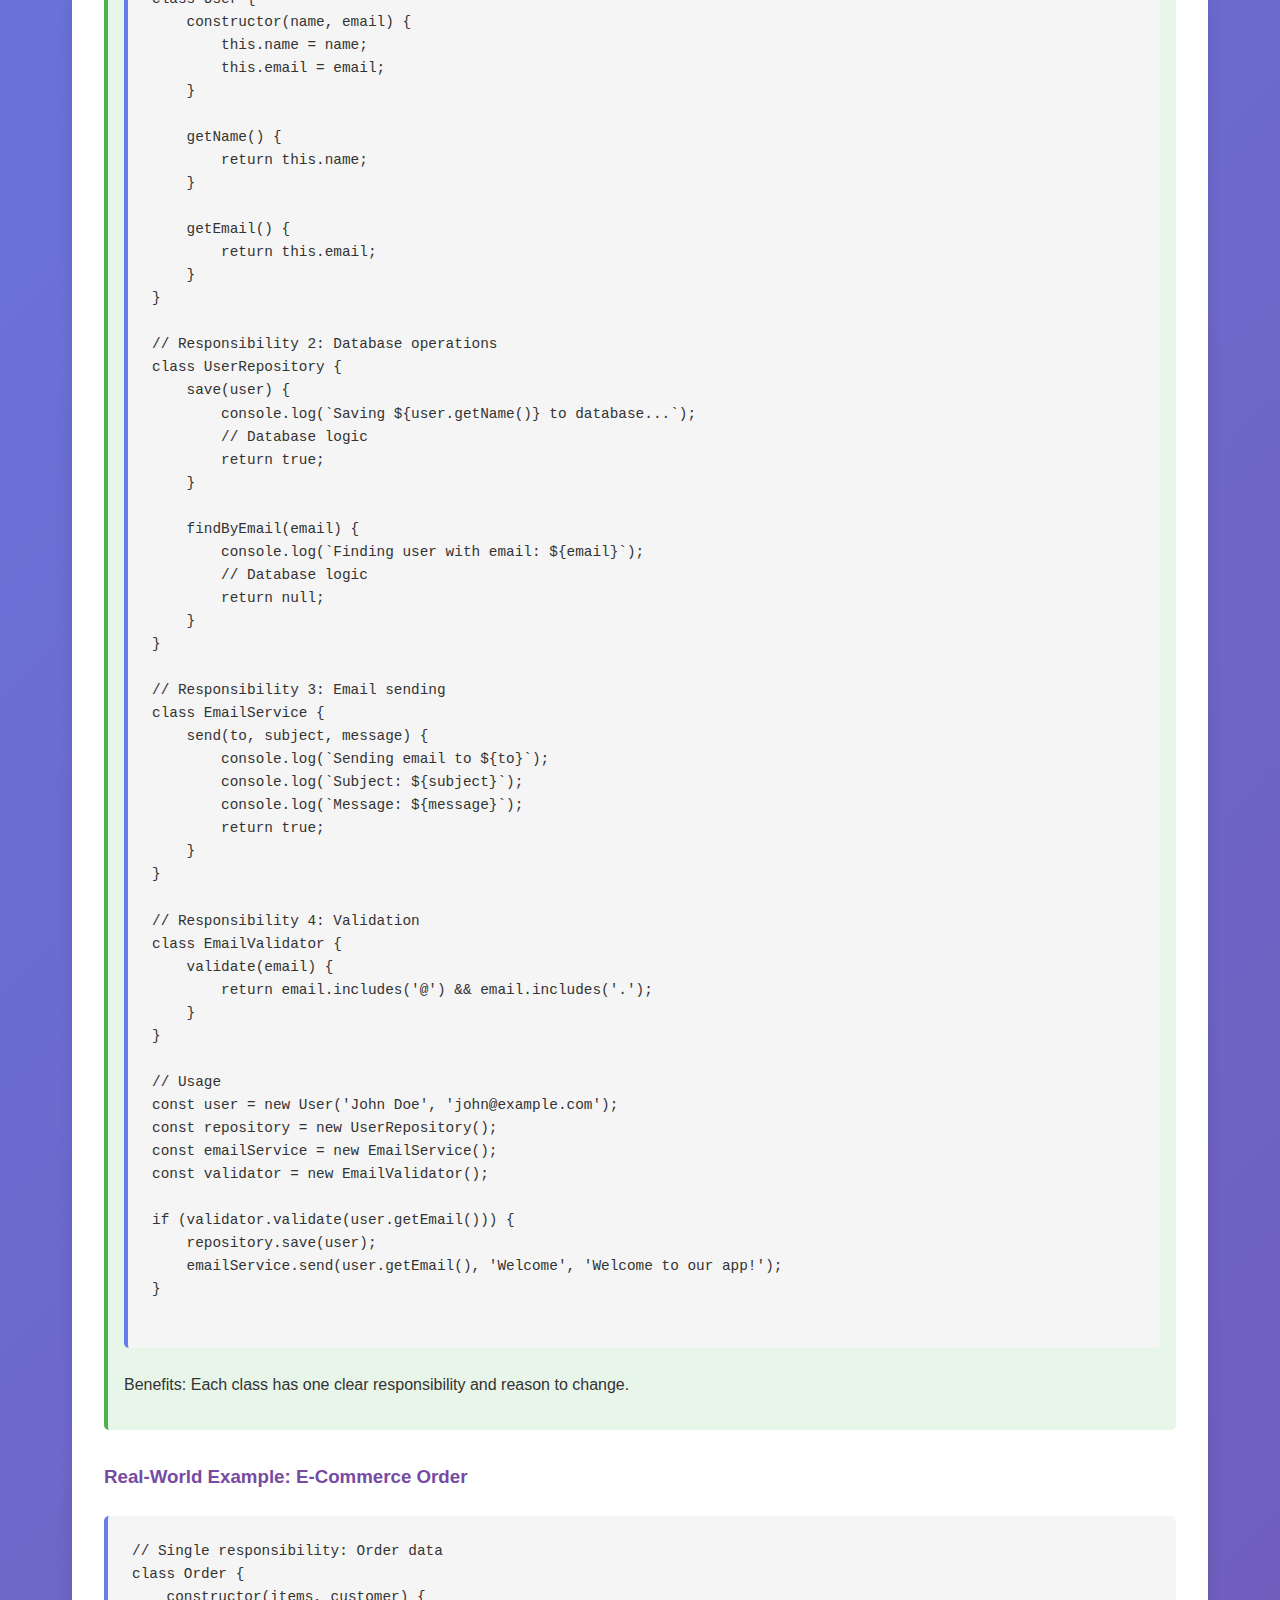
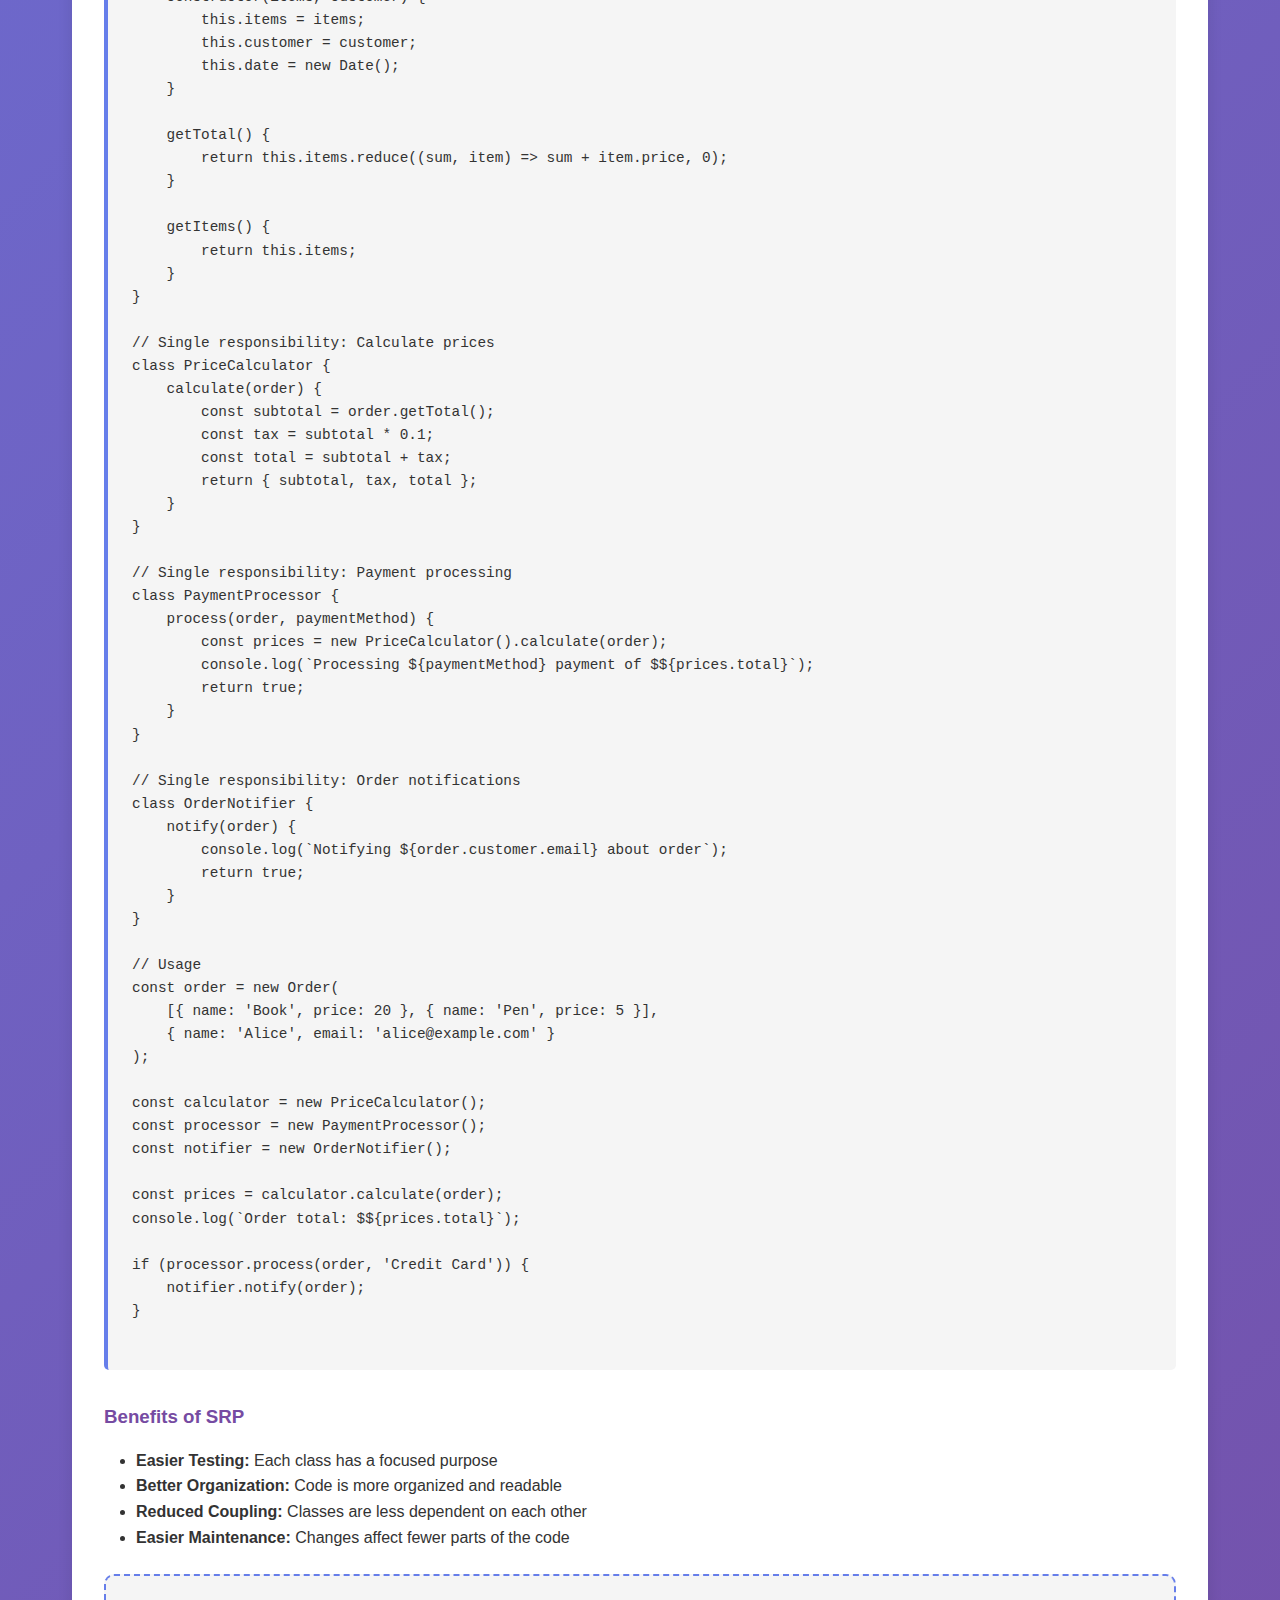
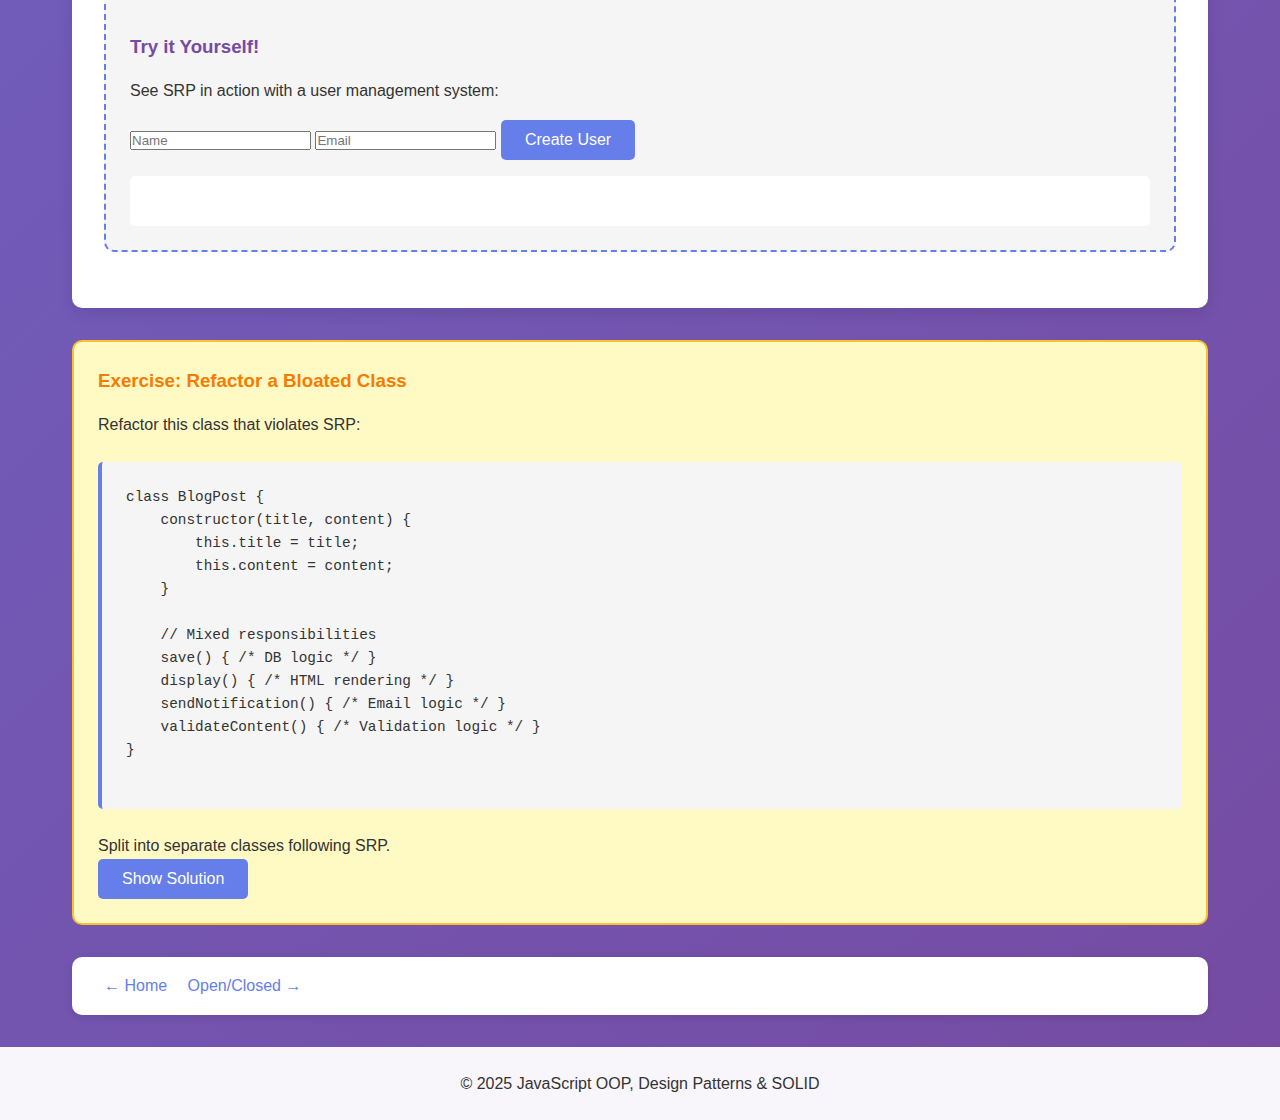
<file: pages/solid/srp.html>
<!DOCTYPE html>
<html lang="en">
<head>
    <meta charset="UTF-8">
    <meta name="viewport" content="width=device-width, initial-scale=1.0">
    <title>Single Responsibility Principle - SOLID</title>
    <link rel="stylesheet" href="../../styles/main.css">
</head>
<body>
    <header>
        <h1>Single Responsibility Principle (SRP)</h1>
        <p>A class should have only one reason to change</p>
    </header>

    <main>
        <nav class="nav">
            <a href="../../index.html">← Home</a>
            <a href="ocp.html">Open/Closed →</a>
        </nav>

        <div class="content">
            <h2>What is the Single Responsibility Principle?</h2>
            <p>The <strong>Single Responsibility Principle</strong> states that a class should have only one job or responsibility. This makes code more maintainable, testable, and reduces the impact of changes.</p>

            <div class="example-bad">
                <h4>❌ Violating SRP</h4>
                <p>This class has multiple responsibilities:</p>
                <div class="code-example">
                    <pre>
class User {
    constructor(name, email) {
        this.name = name;
        this.email = email;
    }

    // Responsibility 1: User data management
    getName() {
        return this.name;
    }

    getEmail() {
        return this.email;
    }

    // Responsibility 2: Database operations
    save() {
        console.log('Saving user to database...');
        // Database logic
    }

    // Responsibility 3: Email sending
    sendEmail(subject, message) {
        console.log(`Sending email to ${this.email}`);
        // Email logic
    }

    // Responsibility 4: Validation
    validateEmail() {
        return this.email.includes('@');
    }
}
                    </pre>
                </div>
                <p>Problems: Mixing user data, database, email, and validation logic in one class.</p>
            </div>

            <div class="example-good">
                <h4>✓ Following SRP</h4>
                <p>Split responsibilities into separate classes:</p>
                <div class="code-example">
                    <pre>
// Responsibility 1: User data management
class User {
    constructor(name, email) {
        this.name = name;
        this.email = email;
    }

    getName() {
        return this.name;
    }

    getEmail() {
        return this.email;
    }
}

// Responsibility 2: Database operations
class UserRepository {
    save(user) {
        console.log(`Saving ${user.getName()} to database...`);
        // Database logic
        return true;
    }

    findByEmail(email) {
        console.log(`Finding user with email: ${email}`);
        // Database logic
        return null;
    }
}

// Responsibility 3: Email sending
class EmailService {
    send(to, subject, message) {
        console.log(`Sending email to ${to}`);
        console.log(`Subject: ${subject}`);
        console.log(`Message: ${message}`);
        return true;
    }
}

// Responsibility 4: Validation
class EmailValidator {
    validate(email) {
        return email.includes('@') && email.includes('.');
    }
}

// Usage
const user = new User('John Doe', 'john@example.com');
const repository = new UserRepository();
const emailService = new EmailService();
const validator = new EmailValidator();

if (validator.validate(user.getEmail())) {
    repository.save(user);
    emailService.send(user.getEmail(), 'Welcome', 'Welcome to our app!');
}
                    </pre>
                </div>
                <p>Benefits: Each class has one clear responsibility and reason to change.</p>
            </div>

            <h3>Real-World Example: E-Commerce Order</h3>
            <div class="code-example">
                <pre>
// Single responsibility: Order data
class Order {
    constructor(items, customer) {
        this.items = items;
        this.customer = customer;
        this.date = new Date();
    }

    getTotal() {
        return this.items.reduce((sum, item) => sum + item.price, 0);
    }

    getItems() {
        return this.items;
    }
}

// Single responsibility: Calculate prices
class PriceCalculator {
    calculate(order) {
        const subtotal = order.getTotal();
        const tax = subtotal * 0.1;
        const total = subtotal + tax;
        return { subtotal, tax, total };
    }
}

// Single responsibility: Payment processing
class PaymentProcessor {
    process(order, paymentMethod) {
        const prices = new PriceCalculator().calculate(order);
        console.log(`Processing ${paymentMethod} payment of $${prices.total}`);
        return true;
    }
}

// Single responsibility: Order notifications
class OrderNotifier {
    notify(order) {
        console.log(`Notifying ${order.customer.email} about order`);
        return true;
    }
}

// Usage
const order = new Order(
    [{ name: 'Book', price: 20 }, { name: 'Pen', price: 5 }],
    { name: 'Alice', email: 'alice@example.com' }
);

const calculator = new PriceCalculator();
const processor = new PaymentProcessor();
const notifier = new OrderNotifier();

const prices = calculator.calculate(order);
console.log(`Order total: $${prices.total}`);

if (processor.process(order, 'Credit Card')) {
    notifier.notify(order);
}
                </pre>
            </div>

            <h3>Benefits of SRP</h3>
            <ul>
                <li><strong>Easier Testing:</strong> Each class has a focused purpose</li>
                <li><strong>Better Organization:</strong> Code is more organized and readable</li>
                <li><strong>Reduced Coupling:</strong> Classes are less dependent on each other</li>
                <li><strong>Easier Maintenance:</strong> Changes affect fewer parts of the code</li>
            </ul>

            <div class="interactive-demo">
                <h3>Try it Yourself!</h3>
                <p>See SRP in action with a user management system:</p>
                <input type="text" id="userName" placeholder="Name" />
                <input type="email" id="userEmail" placeholder="Email" />
                <button class="btn" onclick="createUser()">Create User</button>
                <div class="demo-output" id="userOutput"></div>
            </div>
        </div>

        <div class="exercise">
            <h3>Exercise: Refactor a Bloated Class</h3>
            <p>Refactor this class that violates SRP:</p>
            <div class="code-example">
                <pre>
class BlogPost {
    constructor(title, content) {
        this.title = title;
        this.content = content;
    }

    // Mixed responsibilities
    save() { /* DB logic */ }
    display() { /* HTML rendering */ }
    sendNotification() { /* Email logic */ }
    validateContent() { /* Validation logic */ }
}
                </pre>
            </div>
            <p>Split into separate classes following SRP.</p>
            <button class="btn" onclick="toggleSolution('solution1')">Show Solution</button>
            <div class="exercise-solution" id="solution1">
                <div class="code-example">
                    <pre>
// Responsibility: Blog post data
class BlogPost {
    constructor(title, content) {
        this.title = title;
        this.content = content;
    }

    getTitle() {
        return this.title;
    }

    getContent() {
        return this.content;
    }
}

// Responsibility: Database operations
class BlogPostRepository {
    save(post) {
        console.log(`Saving post: ${post.getTitle()}`);
        // Database logic
    }

    findById(id) {
        // Database logic
    }
}

// Responsibility: Display/Rendering
class BlogPostRenderer {
    render(post) {
        return `
            &lt;article&gt;
                &lt;h1&gt;${post.getTitle()}&lt;/h1&gt;
                &lt;p&gt;${post.getContent()}&lt;/p&gt;
            &lt;/article&gt;
        `;
    }
}

// Responsibility: Notifications
class BlogPostNotifier {
    notify(post, subscribers) {
        console.log(`Notifying subscribers about: ${post.getTitle()}`);
        // Email logic
    }
}

// Responsibility: Validation
class BlogPostValidator {
    validate(post) {
        return post.getTitle().length > 0 && 
               post.getContent().length > 10;
    }
}

// Usage
const post = new BlogPost('My Title', 'My content here...');
const repository = new BlogPostRepository();
const renderer = new BlogPostRenderer();
const notifier = new BlogPostNotifier();
const validator = new BlogPostValidator();

if (validator.validate(post)) {
    repository.save(post);
    console.log(renderer.render(post));
    notifier.notify(post, ['user1@example.com']);
}
                    </pre>
                </div>
            </div>
        </div>

        <nav class="nav">
            <a href="../../index.html">← Home</a>
            <a href="ocp.html">Open/Closed →</a>
        </nav>
    </main>

    <footer>
        <p>&copy; 2025 JavaScript OOP, Design Patterns & SOLID</p>
    </footer>

    <script src="../../scripts/common.js"></script>
    <script>
        class User {
            constructor(name, email) {
                this.name = name;
                this.email = email;
            }
            getName() { return this.name; }
            getEmail() { return this.email; }
        }

        class EmailValidator {
            validate(email) {
                return email.includes('@') && email.includes('.');
            }
        }

        class UserRepository {
            save(user) {
                return `✓ User ${user.getName()} saved to database`;
            }
        }

        class EmailService {
            send(to, subject) {
                return `✓ Welcome email sent to ${to}`;
            }
        }

        function createUser() {
            const name = document.getElementById('userName').value;
            const email = document.getElementById('userEmail').value;

            if (!name || !email) {
                document.getElementById('userOutput').innerHTML = 'Please fill all fields!';
                return;
            }

            const validator = new EmailValidator();
            const user = new User(name, email);
            const repository = new UserRepository();
            const emailService = new EmailService();

            if (!validator.validate(email)) {
                document.getElementById('userOutput').innerHTML = '❌ Invalid email format';
                return;
            }

            const results = [];
            results.push(repository.save(user));
            results.push(emailService.send(email, 'Welcome'));
            
            document.getElementById('userOutput').innerHTML = 
                'Following SRP - Each class has one responsibility:<br>' + 
                results.join('<br>');
        }
    </script>
</body>
</html>
</file>
<file: styles/main.css>
/* Main Styles */
* {
    margin: 0;
    padding: 0;
    box-sizing: border-box;
}

body {
    font-family: 'Segoe UI', Tahoma, Geneva, Verdana, sans-serif;
    line-height: 1.6;
    color: #333;
    background: linear-gradient(135deg, #667eea 0%, #764ba2 100%);
    min-height: 100vh;
}

header {
    background: rgba(255, 255, 255, 0.95);
    padding: 2rem;
    text-align: center;
    box-shadow: 0 2px 10px rgba(0, 0, 0, 0.1);
}

header h1 {
    color: #667eea;
    margin-bottom: 0.5rem;
    font-size: 2.5rem;
}

header p {
    color: #666;
    font-size: 1.1rem;
}

main {
    max-width: 1200px;
    margin: 2rem auto;
    padding: 0 2rem;
}

.intro {
    background: white;
    padding: 2rem;
    border-radius: 10px;
    box-shadow: 0 5px 15px rgba(0, 0, 0, 0.1);
    margin-bottom: 2rem;
}

.intro h2 {
    color: #667eea;
    margin-bottom: 1rem;
}

.topics {
    display: grid;
    grid-template-columns: repeat(auto-fit, minmax(300px, 1fr));
    gap: 2rem;
    margin-bottom: 2rem;
}

.topic-card {
    background: white;
    padding: 2rem;
    border-radius: 10px;
    box-shadow: 0 5px 15px rgba(0, 0, 0, 0.1);
    transition: transform 0.3s ease, box-shadow 0.3s ease;
}

.topic-card:hover {
    transform: translateY(-5px);
    box-shadow: 0 10px 25px rgba(0, 0, 0, 0.15);
}

.topic-card h3 {
    color: #667eea;
    margin-bottom: 1rem;
    font-size: 1.5rem;
}

.topic-card p {
    margin-bottom: 1rem;
    color: #666;
}

.topic-card ul {
    list-style: none;
}

.topic-card ul li {
    margin-bottom: 0.5rem;
}

.topic-card ul li a {
    color: #764ba2;
    text-decoration: none;
    padding: 0.5rem;
    display: block;
    border-radius: 5px;
    transition: background 0.3s ease;
}

.topic-card ul li a:hover {
    background: #f0f0f0;
    padding-left: 1rem;
}

footer {
    background: rgba(255, 255, 255, 0.95);
    text-align: center;
    padding: 1.5rem;
    margin-top: 2rem;
}

/* Navigation */
.nav {
    background: white;
    padding: 1rem 2rem;
    margin-bottom: 2rem;
    border-radius: 10px;
    box-shadow: 0 2px 10px rgba(0, 0, 0, 0.1);
}

.nav a {
    color: #667eea;
    text-decoration: none;
    margin-right: 1rem;
    font-weight: 500;
}

.nav a:hover {
    text-decoration: underline;
}

/* Content Pages */
.content {
    background: white;
    padding: 2rem;
    border-radius: 10px;
    box-shadow: 0 5px 15px rgba(0, 0, 0, 0.1);
    margin-bottom: 2rem;
}

.content h2 {
    color: #667eea;
    margin-bottom: 1rem;
    font-size: 2rem;
}

.content h3 {
    color: #764ba2;
    margin-top: 2rem;
    margin-bottom: 1rem;
}

.content p {
    margin-bottom: 1rem;
}

.content ul, .content ol {
    margin-left: 2rem;
    margin-bottom: 1rem;
}

/* Code Examples */
.code-example {
    background: #f5f5f5;
    border-left: 4px solid #667eea;
    padding: 1.5rem;
    margin: 1.5rem 0;
    border-radius: 5px;
    overflow-x: auto;
}

.code-example pre {
    margin: 0;
    font-family: 'Courier New', monospace;
    font-size: 0.9rem;
}

.example-output {
    background: #e8f5e9;
    border-left: 4px solid #4caf50;
    padding: 1rem;
    margin: 1rem 0;
    border-radius: 5px;
}

.example-bad {
    background: #ffebee;
    border-left: 4px solid #f44336;
    padding: 1rem;
    margin: 1rem 0;
    border-radius: 5px;
}

.example-good {
    background: #e8f5e9;
    border-left: 4px solid #4caf50;
    padding: 1rem;
    margin: 1rem 0;
    border-radius: 5px;
}

/* Exercise Section */
.exercise {
    background: #fff9c4;
    border: 2px solid #fbc02d;
    padding: 1.5rem;
    margin: 2rem 0;
    border-radius: 10px;
}

.exercise h3 {
    color: #f57c00;
    margin-bottom: 1rem;
}

.exercise-solution {
    background: #f5f5f5;
    padding: 1rem;
    margin-top: 1rem;
    border-radius: 5px;
    display: none;
}

.exercise-solution.show {
    display: block;
}

.btn {
    background: #667eea;
    color: white;
    border: none;
    padding: 0.7rem 1.5rem;
    border-radius: 5px;
    cursor: pointer;
    font-size: 1rem;
    transition: background 0.3s ease;
}

.btn:hover {
    background: #764ba2;
}

.btn-secondary {
    background: #4caf50;
}

.btn-secondary:hover {
    background: #45a049;
}

/* Interactive Elements */
.interactive-demo {
    background: #f5f5f5;
    padding: 1.5rem;
    margin: 1.5rem 0;
    border-radius: 10px;
    border: 2px dashed #667eea;
}

.demo-output {
    background: white;
    padding: 1rem;
    margin-top: 1rem;
    border-radius: 5px;
    min-height: 50px;
    font-family: monospace;
}
</file>
